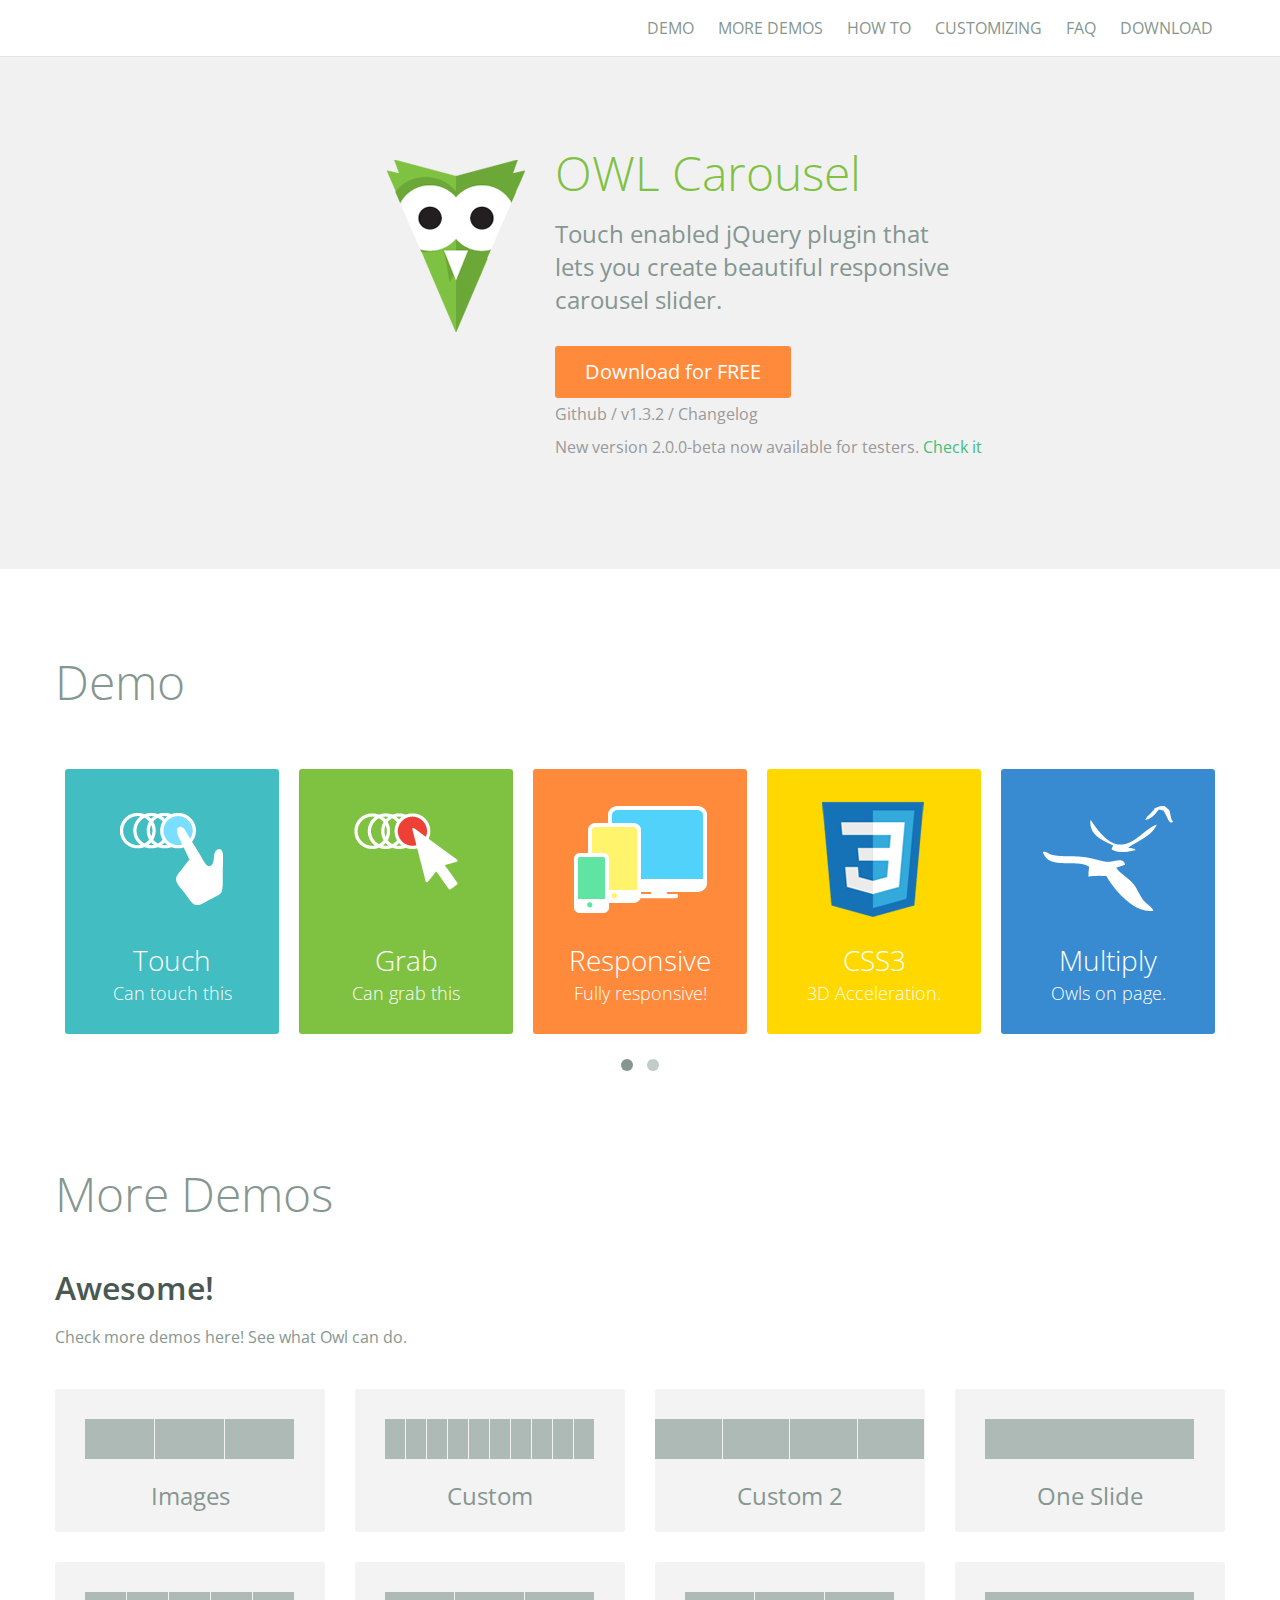
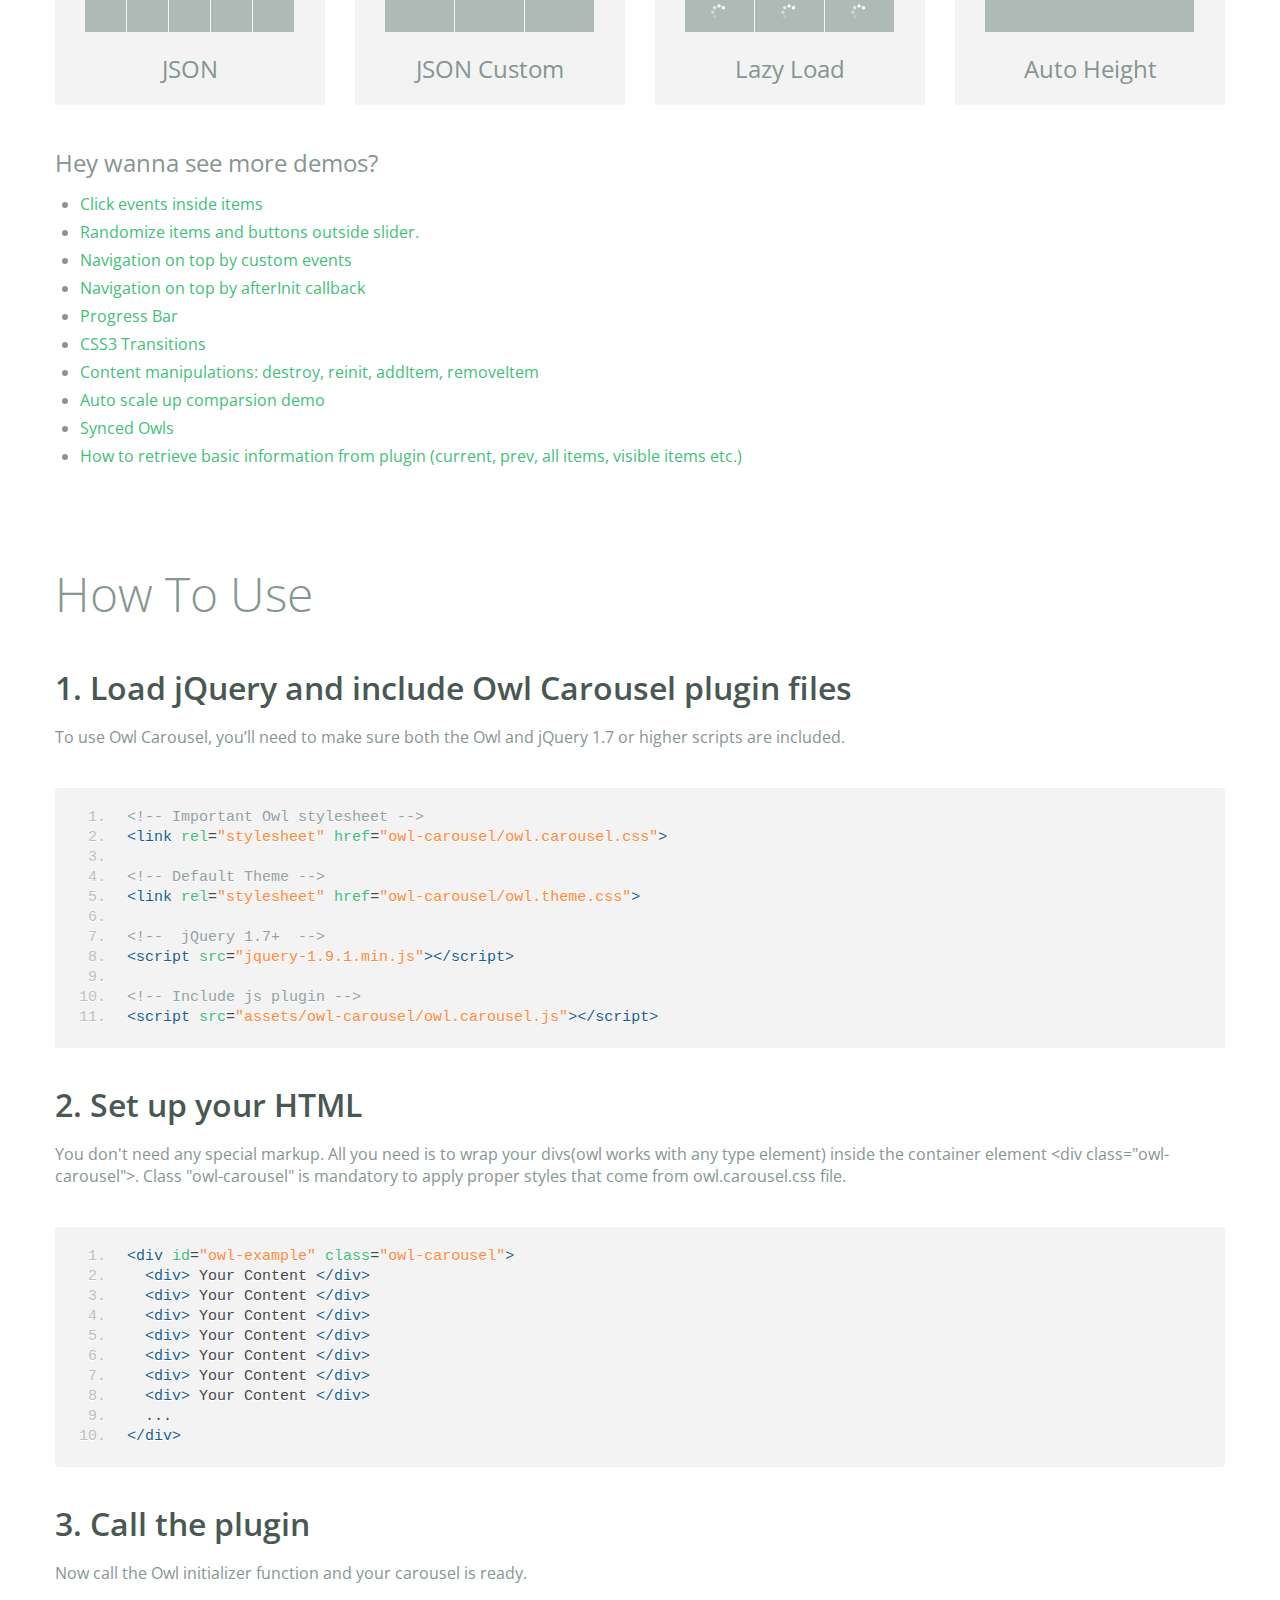
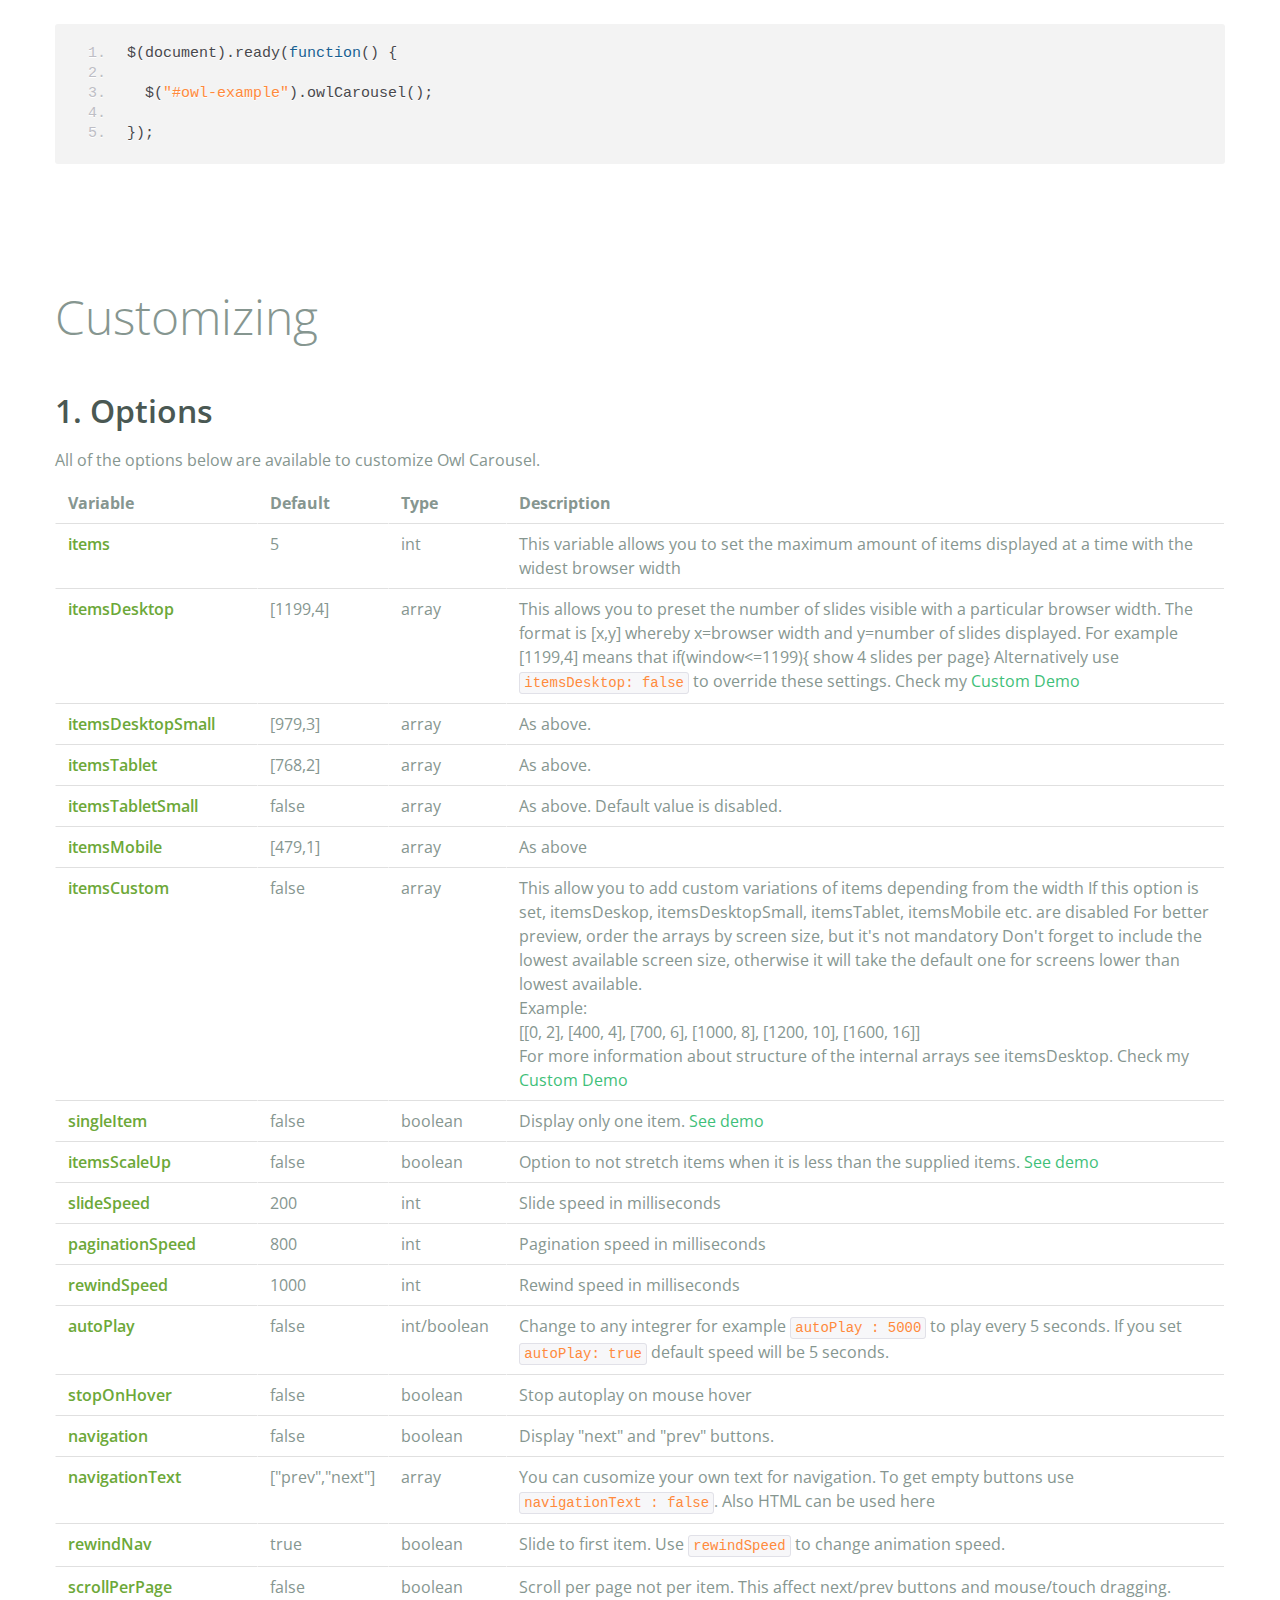
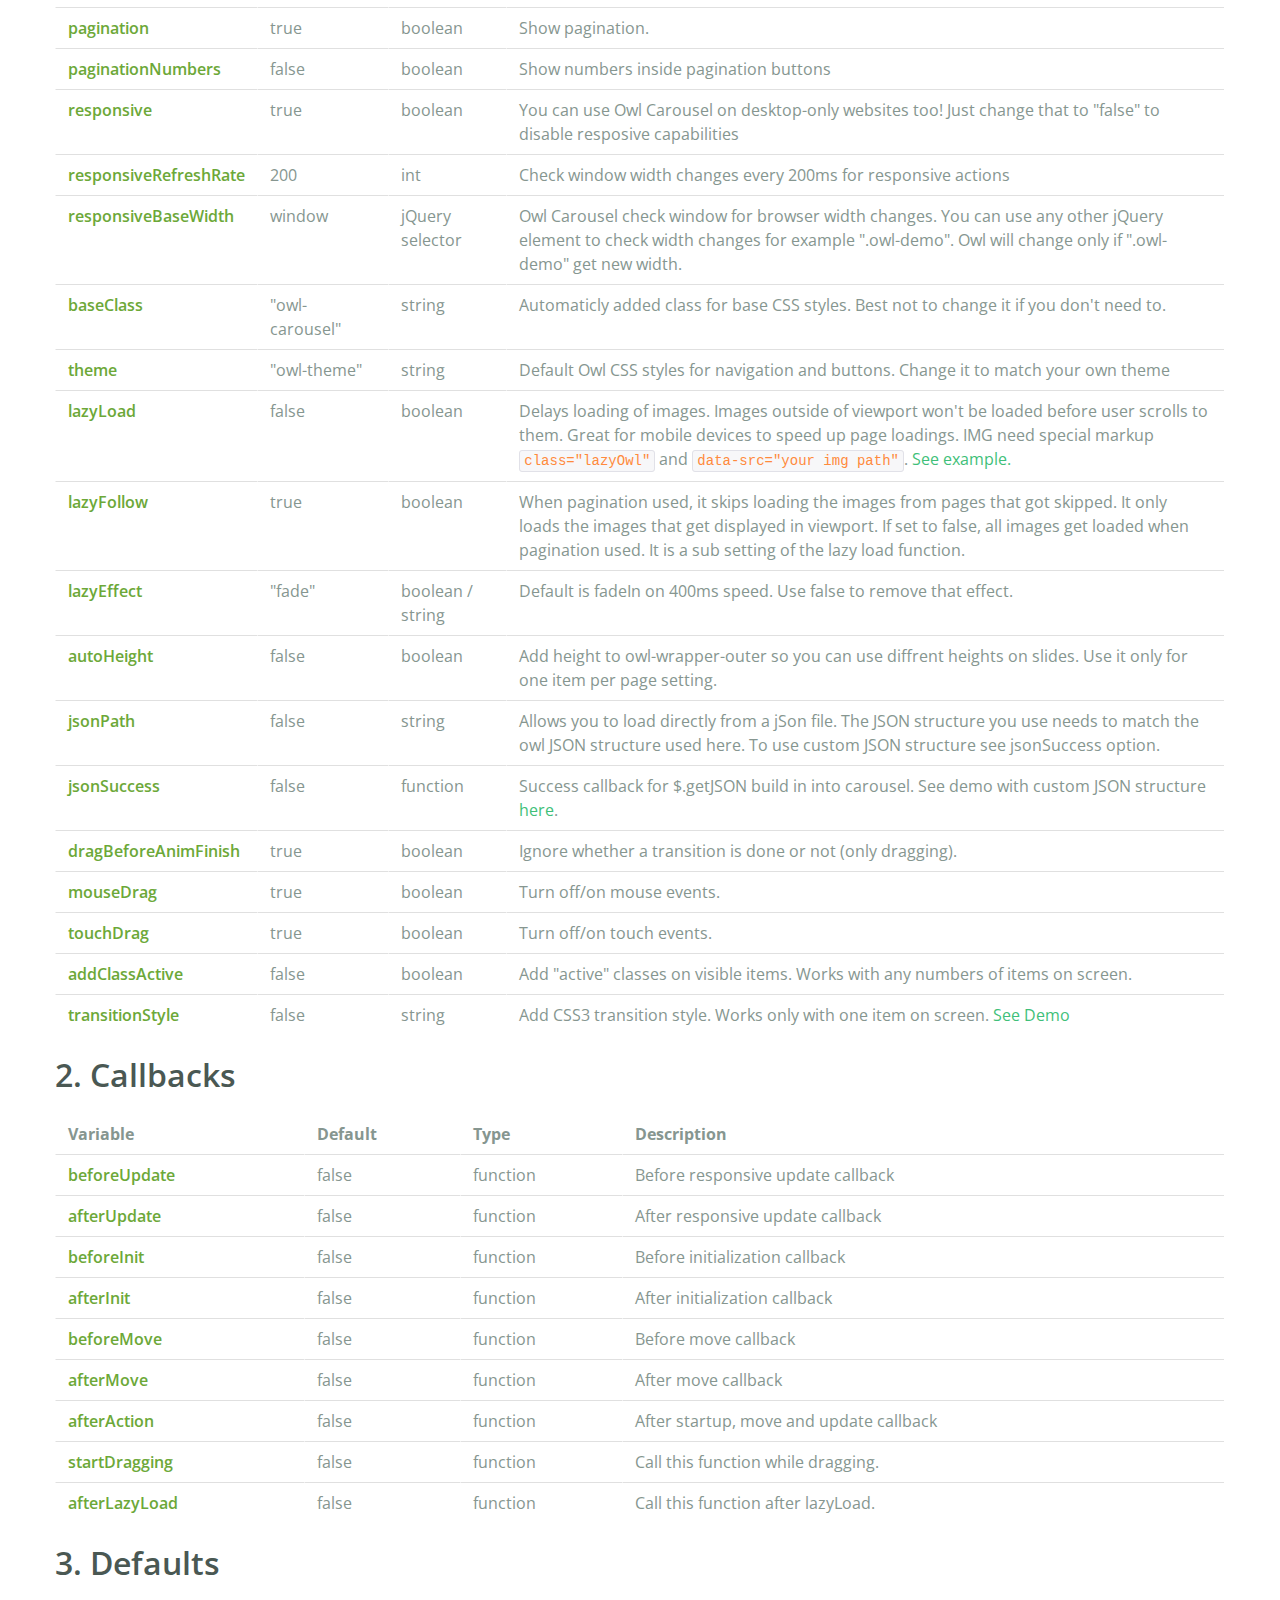
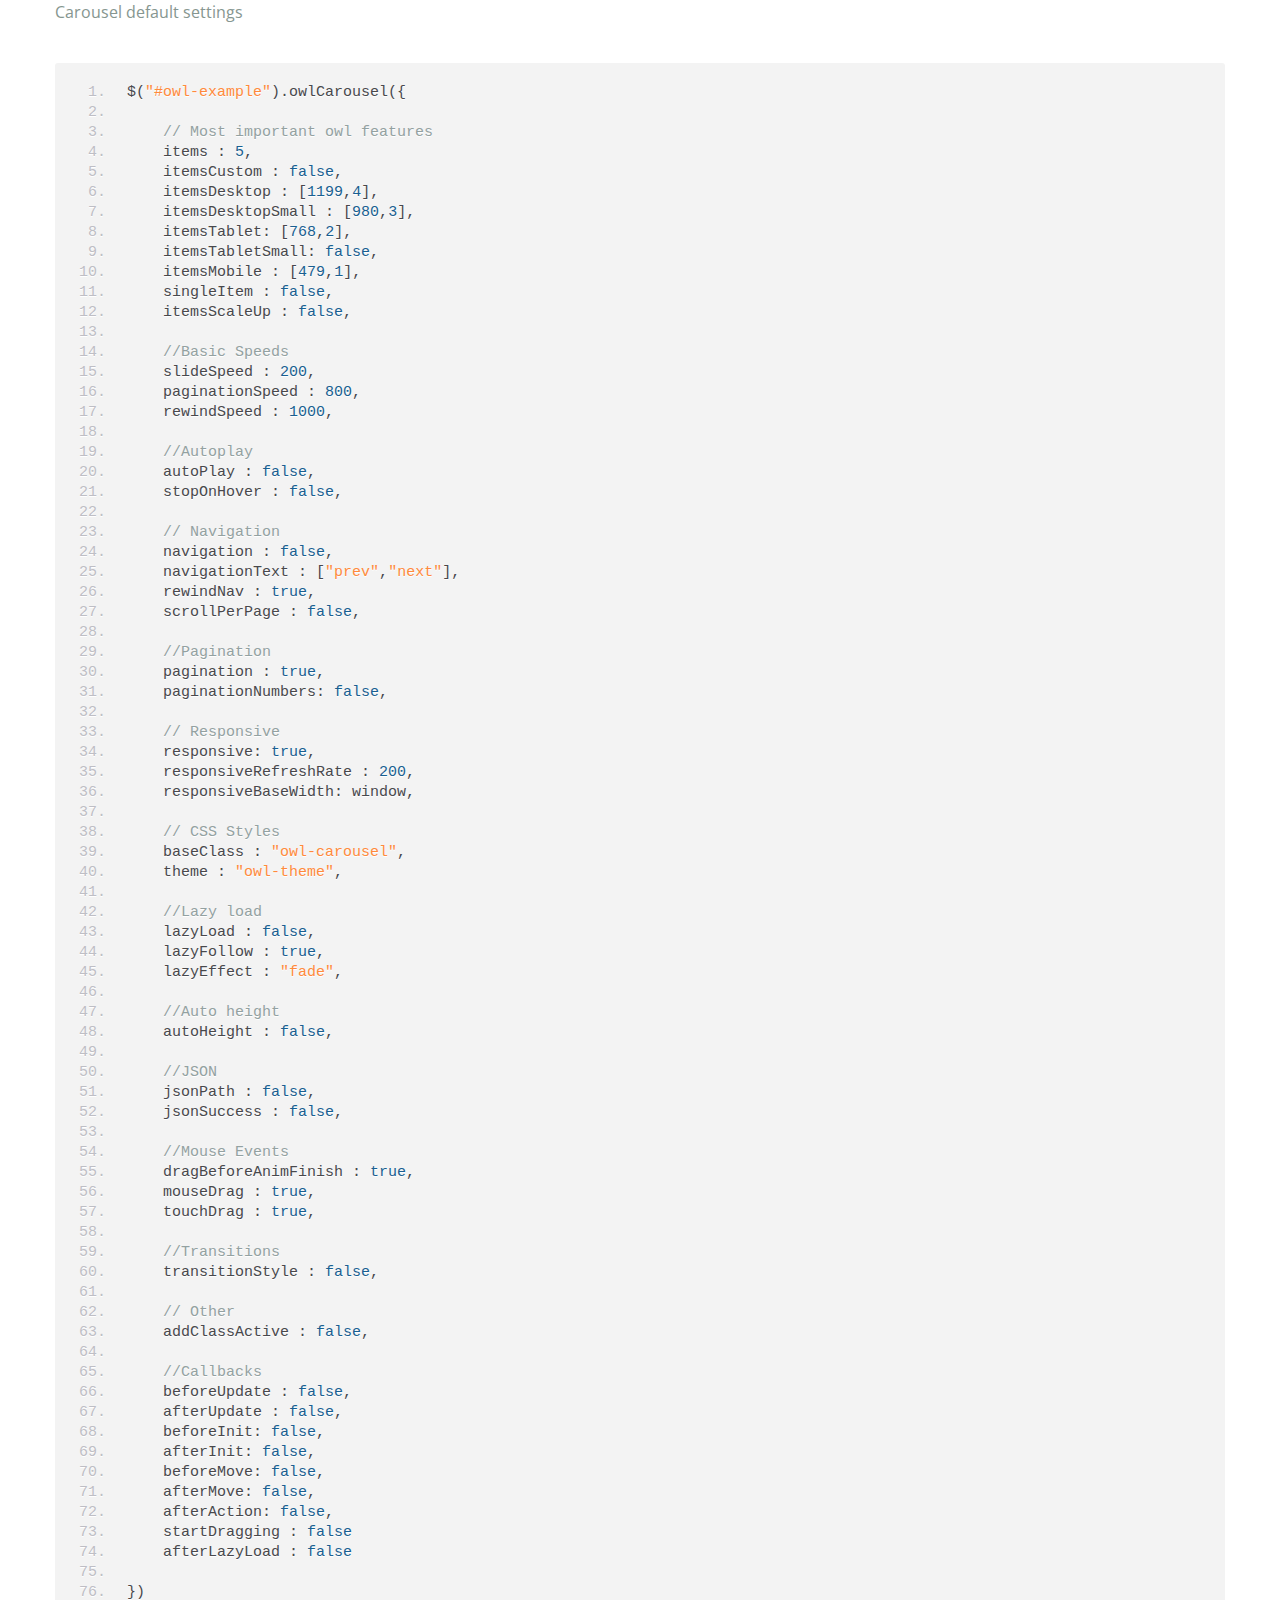
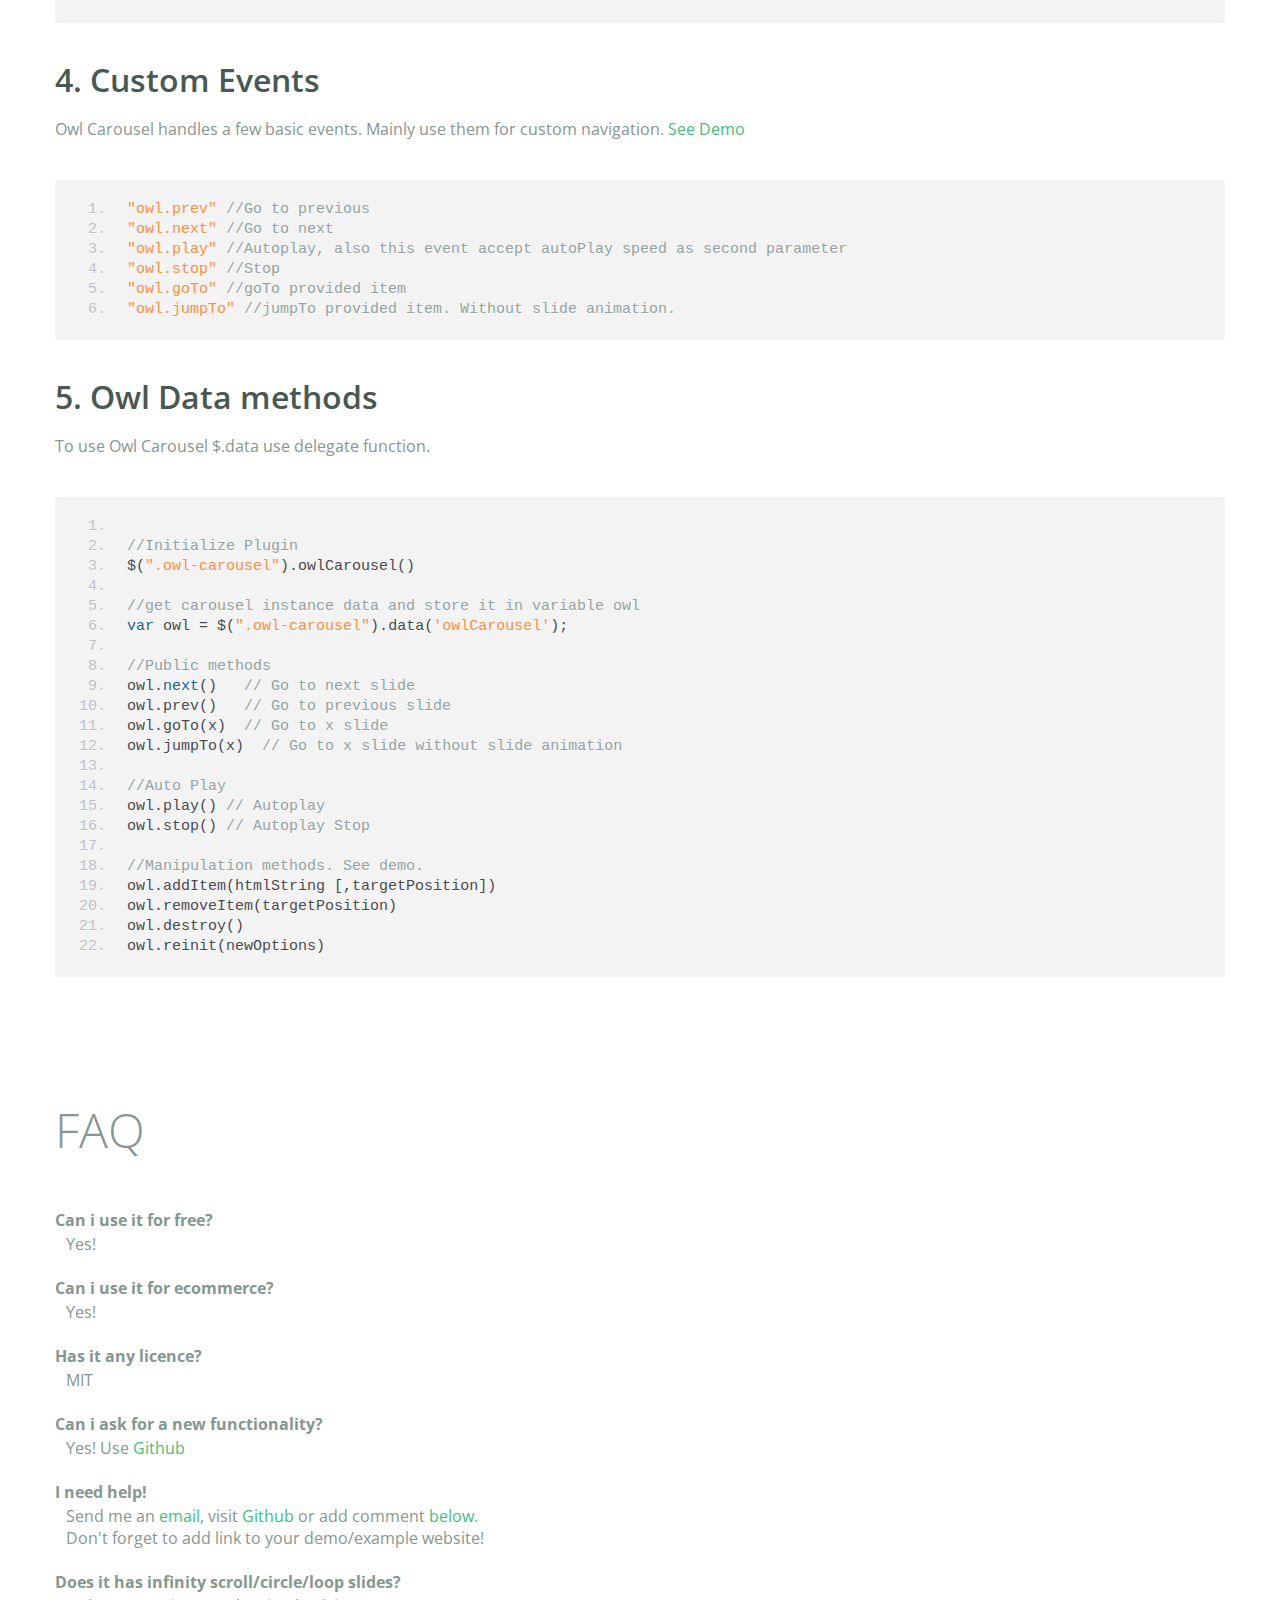
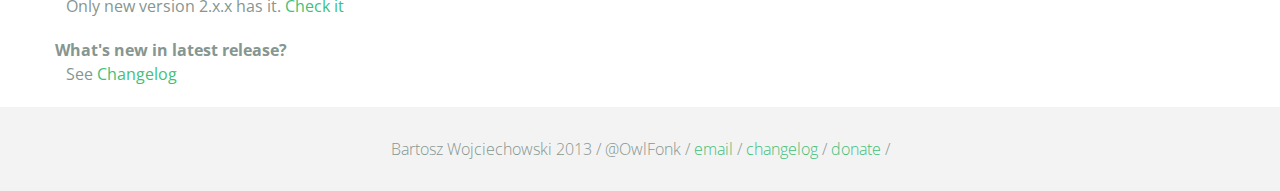
<file: Powerful-Customizable-jQuery-Carousel-Slider-OWL-Carousel/index.html>
<!DOCTYPE html>
<html lang="en">
  <head>
    <meta charset="utf-8">
    <title>Owl Carousel</title>
    <meta name="viewport" content="width=device-width, initial-scale=1.0">
    <meta name="description" content="jQuery Responsive Carousel - Owl Carusel">
    <meta name="author" content="Bartosz Wojciechowski">
    <meta name="keywords" content="HTML,CSS,JSON,JavaScript, jQuery, Responsive, Design, Owl, Carousel, Free">

    <link href='http://fonts.googleapis.com/css?family=Open+Sans:400italic,400,300,600,700' rel='stylesheet' type='text/css'>
    <link href="assets/css/bootstrapTheme.css" rel="stylesheet">
    <link href="assets/css/custom.css" rel="stylesheet">

    <!-- Owl Carousel Assets -->
    <link href="owl-carousel/owl.carousel.css" rel="stylesheet">
    <link href="owl-carousel/owl.theme.css" rel="stylesheet">

    <!-- Prettify -->
    <link href="assets/js/google-code-prettify/prettify.css" rel="stylesheet">

    <!-- Le fav and touch icons -->
    <link rel="apple-touch-icon-precomposed" sizes="144x144" href="assets/ico/apple-touch-icon-144-precomposed.png">
    <link rel="apple-touch-icon-precomposed" sizes="114x114" href="assets/ico/apple-touch-icon-114-precomposed.png">
      <link rel="apple-touch-icon-precomposed" sizes="72x72" href="assets/ico/apple-touch-icon-72-precomposed.png">
                    <link rel="apple-touch-icon-precomposed" href="assets/ico/apple-touch-icon-57-precomposed.png">
                                   <link rel="shortcut icon" href="assets/ico/favicon.png">
  </head>
  <body>
      <div id="top-nav" class="navbar navbar-fixed-top">
        <div class="navbar-inner">
          <div class="container">
            <button type="button" class="btn btn-navbar" data-toggle="collapse" data-target=".nav-collapse">
            <span class="icon-bar"></span>
            <span class="icon-bar"></span>
            <span class="icon-bar"></span>
          </button>
            <div class="nav-collapse collapse">
            <ul class="nav pull-right">
              <li><a href="#demo">Demo</a></li>
              <li><a href="#more-demos">More Demos</a></li>
              <li><a href="#how-to">How To</a></li>
              <li><a href="#customizing">Customizing</a></li>
              <li><a href="#faq">FAQ</a></li>
              <li><a href="owl.carousel.zip" class="download" data-spy="affix" data-offset-top="450">Download</a></li>
            </ul>
            </div>
          </div>
        </div>
      </div>

      <div id="header">
        <div class="container">
          <div class="row">
            <div class="span5">
                <img class="logo" src="assets/img/owl-logo.png" alt="Owl Logo">
              </div>
            <div class="span7">
              <h1>OWL Carousel </h1>
              <h3>Touch enabled jQuery plugin that lets you create beautiful responsive carousel slider.</h3>
              <a class="btn btn-success btn-large" href="owl.carousel.zip">Download for FREE</a>
              <p class="muted"><a class="muted" href="https://github.com/OwlFonk/OwlCarousel">Github</a> / v1.3.2 / <a class="muted" href="changelog.html">Changelog</a></p> 
              <p class="muted">New version 2.0.0-beta now available for testers. <a href="http://www.owlgraphic.com/owlcarousel2/">Check it</a></p>
            </div>
          </div>
        </div>
      </div>

      <div id="demo">
        <div class="container">
          <div class="row">
            <div class="span12">
              <h1>Demo</h1>
            </div>
          </div>

          <div class="row">
            <div class="span12">

              <div id="owl-example" class="owl-carousel">

                <div class="item darkCyan">
                  <img src="assets/img/demo-slides/touch.png" alt="Touch">
                    <h3>Touch</h3>
                    <h4>Can touch this</h4>
                </div>
                <div class="item forestGreen">
                  <img src="assets/img/demo-slides/grab.png" alt="Grab">
                    <h3>Grab</h3>
                    <h4>Can grab this</h4>
                </div>
                <div class="item orange">
                  <img src="assets/img/demo-slides/responsive.png" alt="Responsive">
                    <h3>Responsive</h3>
                    <h4>Fully responsive!</h4>
                </div>

                <div class="item yellow">
                  <img src="assets/img/demo-slides/css3.png" alt="CSS3">
                    <h3>CSS3</h3>
                    <h4>3D Acceleration.</h4>
                </div>

                <div class="item dodgerBlue">
                  <img src="assets/img/demo-slides/multi.png" alt="Multi">
                    <h3>Multiply</h3>
                    <h4>Owls on page.</h4>
                </div>

                <div class="item skyBlue">
                  <img src="assets/img/demo-slides/modern.png" alt="Modern Browsers">
                    <h3>Modern</h3>
                    <h4>Browsers Compatibility</h4>
                </div>

                <div class="item zombieGreen">
                  <img src="assets/img/demo-slides/zombie.png" alt="Zombie Browsers - old ones">
                    <h3>Zombie</h3>
                    <h4>Browsers Compatibility</h4>
                </div>

                <div class="item violet">
                  <img src="assets/img/demo-slides/controls.png" alt="Take Control">
                    <h3>Take Control</h3>
                    <h4>The way you like</h4>
                </div>

                <div class="item yellowLight">
                  <img src="assets/img/demo-slides/feather.png" alt="Light">
                    <h3>Light</h3>
                    <h4>As a feather</h4>
                </div>

                <div class="item steelGray">
                  <img src="assets/img/demo-slides/tons.png" alt="Tons of Opotions">
                    <h3>Tons</h3>
                    <h4>of options</h4>
                </div>

              </div>


            </div>
          </div>

        </div>
      </div>

    <div id="more-demos">
      <div class="container">

        <div class="row">
          <div class="span12">
            <h1>More Demos</h1>
            <h2>Awesome!</h2>
            <p>Check more demos here! See what Owl can do.</p>
          </div>
        </div>

        <div class="row demos-row">
          <div class="span3">
            <a href="demos/images.html" class="demo-box">
              <div class="demo-wrapper demo-images clearfix">
                <div class="demo-slide"><div class="bg"></div></div>
                <div class="demo-slide"><div class="bg"></div></div>
                <div class="demo-slide"><div class="bg"></div></div>
              </div>
              <h3>Images</h3>
            </a>
          </div>

          <div class="span3">
            <a href="demos/custom.html" class="demo-box">
              <div class="demo-wrapper demo-custom clearfix">
                <div class="demo-slide"><div class="bg"></div></div>
                <div class="demo-slide"><div class="bg"></div></div>
                <div class="demo-slide"><div class="bg"></div></div>
                <div class="demo-slide"><div class="bg"></div></div>
                <div class="demo-slide"><div class="bg"></div></div>
                <div class="demo-slide"><div class="bg"></div></div>
                <div class="demo-slide"><div class="bg"></div></div>
                <div class="demo-slide"><div class="bg"></div></div>
                <div class="demo-slide"><div class="bg"></div></div>
                <div class="demo-slide"><div class="bg"></div></div>
              </div>
              <h3>Custom</h3>
            </a>
          </div>

          <div class="span3">
            <a href="demos/itemsCustom.html" class="demo-box">
              <div class="demo-wrapper demo-full clearfix">
                <div class="demo-slide"><div class="bg"></div></div>
                <div class="demo-slide"><div class="bg"></div></div>
                <div class="demo-slide"><div class="bg"></div></div>
                <div class="demo-slide"><div class="bg"></div></div>
              </div>
              <h3>Custom 2</h3>
            </a>
          </div>

          <div class="span3">
            <a href="demos/one.html" class="demo-box">
              <div class="demo-wrapper demo-one clearfix">
                <div class="demo-slide"><div class="bg"></div></div>
              </div>
              <h3>One Slide</h3>
            </a>
          </div>

        </div>
        <div class="row demos-row">
          <div class="span3">
            <a href="demos/json.html" class="demo-box">
              <div class="demo-wrapper demo-Json clearfix">
                <div class="demo-slide"><div class="bg"></div></div>
                <div class="demo-slide"><div class="bg"></div></div>
                <div class="demo-slide"><div class="bg"></div></div>
                <div class="demo-slide"><div class="bg"></div></div>
                <div class="demo-slide"><div class="bg"></div></div>
              </div>
              <h3>JSON</h3>
            </a>
          </div>

          <div class="span3">
            <a href="demos/customJson.html" class="demo-box">
              <div class="demo-wrapper demo-Json-custom clearfix">
                <div class="demo-slide"><div class="bg"></div></div>
                <div class="demo-slide"><div class="bg"></div></div>
                <div class="demo-slide"><div class="bg"></div></div>
              </div>
              <h3>JSON Custom</h3>
            </a>
          </div>

          <div class="span3">
            <a href="demos/lazyLoad.html" class="demo-box">
              <div class="demo-wrapper demo-lazy clearfix">
                <div class="demo-slide"><div class="bg"></div></div>
                <div class="demo-slide"><div class="bg"></div></div>
                <div class="demo-slide"><div class="bg"></div></div>
              </div>
              <h3>Lazy Load</h3>
            </a>
          </div>

          <div class="span3">
            <a href="demos/autoHeight.html" class="demo-box">
              <div class="demo-wrapper demo-height clearfix">
                <div class="demo-slide"><div class="bg"></div></div>
              </div>
              <h3>Auto Height</h3>
            </a>
          </div>

          
        </div>

        <div class="row">
          <div class="span12">
            <h3>Hey wanna see more demos?</h3>
            <ul>
              <li>
                <a href="demos/click.html">Click events inside items</a>
              </li>
              <li>
                <a href="demos/randomOrder.html">Randomize items and buttons outside slider.</a>
              </li>
              <li>
                <a href="demos/navOnTop.html">Navigation on top by custom events</a>
              </li>
              <li>
                <a href="demos/navOnTop2.html">Navigation on top by afterInit callback</a>
              </li>
              <li>
                <a href="demos/progressBar.html">Progress Bar</a>
              </li>
              <li>
                <a href="demos/transitions.html">CSS3 Transitions</a>
              </li>
              <li>
                <a href="demos/manipulations.html">Content manipulations: destroy, reinit, addItem, removeItem</a>
              </li>
              <li>
                <a href="demos/scaleup.html">Auto scale up comparsion demo</a>
              </li>
              <li>
                <a href="demos/sync.html">Synced Owls</a>
              </li>
              <li>
                <a href="demos/owlStatus.html">How to retrieve basic information from plugin (current, prev, all items, visible items etc.)</a>
              </li>
            </ul>
            
          </div>
        </div>


      </div>
    </div>

    <div id="how-to">
      <div class="container">
        <div class="row">
          <div class="span12">
            <h1>How To Use</h1>
            <h2>1. Load jQuery and include Owl Carousel plugin files</h2>
            <p>To use Owl Carousel, you’ll need to make sure both the Owl and jQuery 1.7 or higher scripts are included.</p>
<pre class="pre-show prettyprint linenums">
&lt;!-- Important Owl stylesheet --&gt;
&lt;link rel="stylesheet" href="owl-carousel/owl.carousel.css"&gt;

&lt;!-- Default Theme --&gt;
&lt;link rel="stylesheet" href="owl-carousel/owl.theme.css"&gt;

&lt;!--  jQuery 1.7+  --&gt;
&lt;script src="jquery-1.9.1.min.js"&gt;&lt;/script&gt;

&lt;!-- Include js plugin --&gt;
&lt;script src="assets/owl-carousel/owl.carousel.js"&gt;&lt;/script&gt;
</pre>
          <h2>2. Set up your HTML</h2>
          <p>You don't need any special markup. All you need is to wrap your divs(owl works with any type element) inside the container element &lt;div class="owl-carousel"&gt;. Class "owl-carousel" is mandatory to apply proper styles that come from owl.carousel.css file.</p>
<pre class="pre-show prettyprint linenums">
&lt;div id="owl-example" class="owl-carousel"&gt;
  &lt;div&gt; Your Content &lt;/div&gt;
  &lt;div&gt; Your Content &lt;/div&gt;
  &lt;div&gt; Your Content &lt;/div&gt;
  &lt;div&gt; Your Content &lt;/div&gt;
  &lt;div&gt; Your Content &lt;/div&gt;
  &lt;div&gt; Your Content &lt;/div&gt;
  &lt;div&gt; Your Content &lt;/div&gt;
  ...
&lt;/div>
</pre>    
          <h2>3. Call the plugin</h2>
          <p>Now call the Owl initializer function and your carousel is ready.</p>
<pre class="pre-show prettyprint linenums">
$(document).ready(function() {

  $("#owl-example").owlCarousel();

});
</pre>  
          </div>
        </div>
      </div>
    </div>


    <div id="customizing">
      <div class="container">
        <div class="row">
          <div class="span12">
            <h1>Customizing</h1>
            <h2>1. Options</h2>
            <p>All of the options below are available to customize Owl Carousel.</p> 
            <table class="table hp-table table-bordered table-striped">
              <thead>
                <tr>
                  <th>Variable</th>
                  <th>Default</th>
                  <th>Type</th>
                  <th>Description</th>
                </tr>
              </thead>
              <tbody>
                <tr>
                  <td><span class="text-emp">items</span></td>
                  <td>5</td>
                  <td>int</td>
                  <td>This variable allows you to set the maximum amount of items displayed at a time with the widest browser width</td>
                </tr>
                 <tr>
                  <td><span class="text-emp">itemsDesktop</span></td>
                  <td>[1199,4]</td>
                  <td>array</td>
                  <td>This allows you to preset the number of slides visible with a particular browser width. The format is [x,y] whereby x=browser width and y=number of slides displayed. For example [1199,4] means that if(window&lt;=1199){ show 4 slides per page}
                    Alternatively use <code>itemsDesktop: false</code> to override these settings. Check my <a href="demos/custom.html">Custom Demo</a></td>
                </tr>
                <tr>
                  <td><span class="text-emp">itemsDesktopSmall</span></td>
                  <td>[979,3]</td>
                  <td>array</td>
                  <td>As above.</td>
                </tr>
                <tr>
                  <td><span class="text-emp">itemsTablet</span></td>
                  <td>[768,2]</td>
                  <td>array</td>
                  <td>As above.</td>
                </tr>
                <tr>
                  <td><span class="text-emp">itemsTabletSmall</span></td>
                  <td>false</td>
                  <td>array</td>
                  <td>As above. Default value is disabled.</td>
                </tr>
                <tr>
                  <td><span class="text-emp">itemsMobile</span></td>
                  <td>[479,1]</td>
                  <td>array</td>
                  <td>As above</td>
                </tr>
                <tr>
                  <td><span class="text-emp">itemsCustom</span></td>
                  <td>false</td>
                  <td>array</td>
                  <td>
                    This allow you to add custom variations of items depending from the width
                    If this option is set, itemsDeskop, itemsDesktopSmall, itemsTablet, itemsMobile etc. are disabled
                    For better preview, order the arrays by screen size, but it's not mandatory
                    Don't forget to include the lowest available screen size, otherwise it will take the default one for screens lower than lowest available.
                    <br />Example:<br /> [[0, 2], [400, 4], [700, 6], [1000, 8], [1200, 10], [1600, 16]]<br />
                    For more information about structure of the internal arrays see itemsDesktop. Check my <a href="demos/custom.html">Custom Demo</a></td>
                </tr>
                <tr>
                  <td><span class="text-emp">singleItem</span></td>
                  <td>false</td>
                  <td>boolean</td>
                  <td>Display only one item. <a href="demos/one.html">See demo</a></td>
                </tr>
                <tr>
                  <td><span class="text-emp">itemsScaleUp</span></td>
                  <td>false</td>
                  <td>boolean</td>
                  <td>Option to not stretch items when it is less than the supplied items. <a href="demos/scaleup.html">See demo</a></td>
                </tr>
                <tr>
                  <td><span class="text-emp">slideSpeed</span></td>
                  <td>200</td>
                  <td>int</td>
                  <td>Slide speed in milliseconds</td>
                </tr>
                <tr>
                  <td><span class="text-emp">paginationSpeed</span></td>
                  <td>800</td>
                  <td>int</td>
                  <td>Pagination speed in milliseconds</td>
                </tr>
                <tr>
                  <td><span class="text-emp">rewindSpeed</span></td>
                  <td>1000</td>
                  <td>int</td>
                  <td>Rewind speed in milliseconds</td>
                </tr>
                <tr>
                  <td><span class="text-emp">autoPlay</span></td>
                  <td>false</td>
                  <td>int/boolean</td>
                  <td>Change to any integrer for example <code>autoPlay : 5000</code> to play every 5 seconds. If you set <code>autoPlay: true</code> default speed will be 5 seconds.</td>
                </tr>
                <tr>
                <tr>
                  <td><span class="text-emp">stopOnHover</span></td>
                  <td>false</td>
                  <td>boolean</td>
                  <td>Stop autoplay on mouse hover</td>
                </tr>
                <tr>
                <tr>
                  <td><span class="text-emp">navigation</span></td>
                  <td>false</td>
                  <td>boolean</td>
                  <td>Display "next" and "prev" buttons.</td>
                </tr>
                <tr>
                  <td><span class="text-emp">navigationText</span></td>
                  <td>["prev","next"]</td>
                  <td>array</td>
                  <td>You can cusomize your own text for navigation. To get empty buttons use <code>navigationText : false</code>. Also HTML can be used here</td>
                </tr>
                <tr>
                  <td><span class="text-emp">rewindNav</span></td>
                  <td>true</td>
                  <td>boolean</td>
                  <td>Slide to first item. Use <code>rewindSpeed</code> to change animation speed. </td>
                </tr>
                <tr>
                  <td><span class="text-emp">scrollPerPage</span></td>
                  <td>false</td>
                  <td>boolean</td>
                  <td>Scroll per page not per item. This affect next/prev buttons and mouse/touch dragging.</td>
                </tr>
                <tr>
                  <td><span class="text-emp">pagination</span></td>
                  <td>true</td>
                  <td>boolean</td>
                  <td>Show pagination.</td>
                </tr>
                <tr>
                  <td><span class="text-emp">paginationNumbers</span></td>
                  <td>false</td>
                  <td>boolean</td>
                  <td>Show numbers inside pagination buttons</td>
                </tr>
                <tr>
                  <td><span class="text-emp">responsive</span></td>
                  <td>true</td>
                  <td>boolean</td>
                  <td>You can use Owl Carousel on desktop-only websites too! Just change that to "false" to disable resposive capabilities</td>
                </tr>
                <tr>
                  <td><span class="text-emp">responsiveRefreshRate</span></td>
                  <td>200</td>
                  <td>int</td>
                  <td>Check window width changes every 200ms for responsive actions</td>
                </tr>
                <tr>
                  <td><span class="text-emp">responsiveBaseWidth</span></td>
                  <td>window</td>
                  <td>jQuery selector</td>
                  <td>Owl Carousel check window for browser width changes. You can use any other jQuery element to check width changes for example ".owl-demo". Owl will change only if ".owl-demo" get new width.</td>
                </tr>
                <tr>
                  <td><span class="text-emp">baseClass</span></td>
                  <td>"owl-carousel"</td>
                  <td>string</td>
                  <td>Automaticly added class for base CSS styles. Best not to change it if you don't need to.</td>
                </tr>
                <tr>
                  <td><span class="text-emp">theme</span></td>
                  <td>"owl-theme"</td>
                  <td>string</td>
                  <td>Default Owl CSS styles for navigation and buttons. Change it to match your own theme</td>
                </tr>
                <tr>
                  <td><span class="text-emp">lazyLoad</span></td>
                  <td>false</td>
                  <td>boolean</td>
                  <td>Delays loading of images. Images outside of viewport won't be loaded before user scrolls to them. Great for mobile devices to speed up page loadings. IMG need special markup <code>class="lazyOwl"</code> and <code>data-src="your img path"</code>. <a href="demos/lazyLoad.html">See example.</a></td>
                </tr>
                <tr>
                  <td><span class="text-emp">lazyFollow</span></td>
                  <td>true</td>
                  <td>boolean</td>
                  <td>When pagination used, it skips loading the images from pages that got skipped. It only loads the images that get displayed in viewport. If set to false, all images get loaded when pagination used. It is a sub setting of the lazy load function.</td>
                </tr>
                <tr>
                  <td><span class="text-emp">lazyEffect</span></td>
                  <td>"fade"</td>
                  <td>boolean / string</td>
                  <td>Default is fadeIn on 400ms speed. Use false to remove that effect.</td>
                </tr>
                <tr>
                  <td><span class="text-emp">autoHeight</span></td>
                  <td>false</td>
                  <td>boolean</td>
                  <td>Add height to owl-wrapper-outer so you can use diffrent heights on slides. Use it only for one item per page setting.</td>
                </tr>
                <tr>
                  <td><span class="text-emp">jsonPath</span></td>
                  <td>false</td>
                  <td>string</td>
                  <td>Allows you to load directly from a jSon file. The JSON structure you use needs to match the owl JSON structure used here. To use custom JSON structure see jsonSuccess option.</td>
                </tr>
                <tr>
                  <td><span class="text-emp">jsonSuccess</span></td>
                  <td>false</td>
                  <td>function</td>
                  <td>Success callback for $.getJSON build in into carousel. See demo with custom JSON structure <a href="demos/customJson.html">here</a>. </td>
                </tr>
                <tr>
                  <td><span class="text-emp">dragBeforeAnimFinish</span></td>
                  <td>true</td>
                  <td>boolean</td>
                  <td>Ignore whether a transition is done or not (only dragging).</td>
                </tr>
                <tr>
                  <td><span class="text-emp">mouseDrag</span></td>
                  <td>true</td>
                  <td>boolean</td>
                  <td>Turn off/on mouse events.</td>
                </tr>
                <tr>
                  <td><span class="text-emp">touchDrag</span></td>
                  <td>true</td>
                  <td>boolean</td>
                  <td>Turn off/on touch events.</td>
                </tr>
                <tr>
                  <td><span class="text-emp">addClassActive</span></td>
                  <td>false</td>
                  <td>boolean</td>
                  <td>Add "active" classes on visible items. Works with any numbers of items on screen.</td>
                </tr>
                <tr>
                  <td><span class="text-emp">transitionStyle</span></td>
                  <td>false</td>
                  <td>string</td>
                  <td>Add CSS3 transition style. Works only with one item on screen. <a href="demos/transitions.html">See Demo</a></td>
                </tr>
              </tbody>
            </table>
            <h2>2. Callbacks</h2>
            <table class="table hp-table table-bordered table-striped">
              <thead>
                <tr>
                  <th>Variable</th>
                  <th>Default</th>
                  <th>Type</th>
                  <th>Description</th>
                </tr>
              </thead>
              <tbody>
                <tr>
                  <td><span class="text-emp">beforeUpdate</span></td>
                  <td>false</td>
                  <td>function</td>
                  <td>Before responsive update callback</td>
                </tr>
                <tr>
                  <td><span class="text-emp">afterUpdate</span></td>
                  <td>false</td>
                  <td>function</td>
                  <td>After responsive update callback</td>
                </tr>
                <tr>
                  <td><span class="text-emp">beforeInit</span></td>
                  <td>false</td>
                  <td>function</td>
                  <td>Before initialization callback</td>
                </tr>
                <tr>
                  <td><span class="text-emp">afterInit</span></td>
                  <td>false</td>
                  <td>function</td>
                  <td>After initialization callback</td>
                </tr>
                <tr>
                  <td><span class="text-emp">beforeMove</span></td>
                  <td>false</td>
                  <td>function</td>
                  <td>Before move callback</td>
                </tr>
                <tr>
                  <td><span class="text-emp">afterMove</span></td>
                  <td>false</td>
                  <td>function</td>
                  <td>After move callback</td>
                </tr>
                <tr>
                  <td><span class="text-emp">afterAction</span></td>
                  <td>false</td>
                  <td>function</td>
                  <td>After startup, move and update callback</td>
                </tr>
                <tr>
                  <td><span class="text-emp">startDragging</span></td>
                  <td>false</td>
                  <td>function</td>
                  <td>Call this function while dragging.</td>
                </tr>
                <tr>
                  <td><span class="text-emp">afterLazyLoad</span></td>
                  <td>false</td>
                  <td>function</td>
                  <td>Call this function after lazyLoad.</td>
                </tr>
              </tbody>
            </table>

              <h2>3. Defaults</h2>
              <p>Carousel default settings</p>
<pre class="pre-show prettyprint linenums">
$("#owl-example").owlCarousel({

    // Most important owl features
    items : 5,
    itemsCustom : false,
    itemsDesktop : [1199,4],
    itemsDesktopSmall : [980,3],
    itemsTablet: [768,2],
    itemsTabletSmall: false,
    itemsMobile : [479,1],
    singleItem : false,
    itemsScaleUp : false,

    //Basic Speeds
    slideSpeed : 200,
    paginationSpeed : 800,
    rewindSpeed : 1000,

    //Autoplay
    autoPlay : false,
    stopOnHover : false,

    // Navigation
    navigation : false,
    navigationText : ["prev","next"],
    rewindNav : true,
    scrollPerPage : false,

    //Pagination
    pagination : true,
    paginationNumbers: false,

    // Responsive 
    responsive: true,
    responsiveRefreshRate : 200,
    responsiveBaseWidth: window,

    // CSS Styles
    baseClass : "owl-carousel",
    theme : "owl-theme",

    //Lazy load
    lazyLoad : false,
    lazyFollow : true,
    lazyEffect : "fade",

    //Auto height
    autoHeight : false,

    //JSON 
    jsonPath : false, 
    jsonSuccess : false,

    //Mouse Events
    dragBeforeAnimFinish : true,
    mouseDrag : true,
    touchDrag : true,

    //Transitions
    transitionStyle : false,

    // Other
    addClassActive : false,

    //Callbacks
    beforeUpdate : false,
    afterUpdate : false,
    beforeInit: false, 
    afterInit: false, 
    beforeMove: false, 
    afterMove: false,
    afterAction: false,
    startDragging : false
    afterLazyLoad : false

})
</pre>
              <h2>4. Custom Events</h2>
              <p>Owl Carousel handles a few basic events. Mainly use them for custom navigation. <a href="demos/custom.html">See Demo</a></p>

<pre class="pre-show prettyprint linenums">
"owl.prev" //Go to previous
"owl.next" //Go to next
"owl.play" //Autoplay, also this event accept autoPlay speed as second parameter
"owl.stop" //Stop
"owl.goTo" //goTo provided item
"owl.jumpTo" //jumpTo provided item. Without slide animation.
</pre>

              <h2>5. Owl Data methods</h2>
              <p>To use Owl Carousel $.data use delegate function.</p>
              
<pre class="pre-show prettyprint linenums">

//Initialize Plugin
$(".owl-carousel").owlCarousel()

//get carousel instance data and store it in variable owl
var owl = $(".owl-carousel").data('owlCarousel');

//Public methods
owl.next()   // Go to next slide
owl.prev()   // Go to previous slide
owl.goTo(x)  // Go to x slide
owl.jumpTo(x)  // Go to x slide without slide animation

//Auto Play
owl.play() // Autoplay
owl.stop() // Autoplay Stop

//Manipulation methods. <a href="demos/manipulations.html">See demo.</a>
owl.addItem(htmlString [,targetPosition])
owl.removeItem(targetPosition)
owl.destroy()
owl.reinit(newOptions)
</pre>
          </div>
        </div>
      </div>
    </div>

    <div id="faq" class="container">
      <div class="row">
        <div class="span12">
          <h1>FAQ</h1>
          <dl>
            <dt>Can i use it for free?</dt>
            <dd>Yes!</dd>
            <dt>Can i use it for ecommerce?</dt>
            <dd>Yes!</dd>
            <dt>Has it any licence?</dt>
            <dd>MIT</dd>
            <dt>Can i ask for a new functionality?</dt>
            <dd>Yes! Use <a href="https://github.com/OwlFonk/OwlCarousel">Github</a></dd>
            <dt>I need help!</dt>
            <dd>Send me an <a href="mailto:owl@owlgraphic.com?subject=Hey Owl! I need help">email</a>, visit <a href="https://github.com/OwlFonk/OwlCarousel">Github</a> or add comment <a href="#disqus">below.</a><br>Don't forget to add link to your demo/example website!</dd>
            <dt>Does it has infinity scroll/circle/loop slides?</dt>
            <dd>Only new version 2.x.x has it. <a href="http://www.owlgraphic.com/owlcarousel2/">Check it</a></dd>
            <dt>What's new in latest release?</dt>
            <dd>See <a href="changelog.html">Changelog</a></dd>
          </dl>
        </div>
      </div>
    </div>

    <div class="container disqus">
        <div class="row">
          <div class="span12">
            <h1>Disqus</h1>

    <div id="disqus_thread"></div>
    <noscript>Please enable JavaScript to view the <a href="http://disqus.com/?ref_noscript">comments powered by Disqus.</a></noscript>
    <a href="http://disqus.com" class="dsq-brlink">comments powered by <span class="logo-disqus">Disqus</span></a>
      </div>
    </div>
  </div>

    <div id="footer">
      <div class="container">
        <div class="row">
          <div class="span12">
            <h5>Bartosz Wojciechowski 2013 / @OwlFonk / 
            <a href="mailto:owl@owlgraphic.com?subject=Hey Owl!">email</a> / 
            <a href="changelog.html">changelog</a> /
            <a href="https://www.paypal.com/cgi-bin/webscr?cmd=_s-xclick&hosted_button_id=EFSGXZS7V2U9N">donate</a> / 
            <a href="https://twitter.com/share" class="twitter-share-button" data-url="http://owlgraphic.com/owlcarousel/" data-text="Awesome jQuery Owl Carousel Responsive Plugin" data-via="OwlFonk" data-count="none" data-hashtags="owlcarousel"></a>
            <script>
            var owldomain = window.location.hostname.indexOf("owlgraphic");
            if(owldomain !== -1){
              !function(d,s,id){var js,fjs=d.getElementsByTagName(s)[0],p=/^http:/.test(d.location)?'http':'https';if(!d.getElementById(id)){js=d.createElement(s);js.id=id;js.src=p+'://platform.twitter.com/widgets.js';fjs.parentNode.insertBefore(js,fjs);}}(document, 'script', 'twitter-wjs');
            }
            </script>
            </h5>
          </div>
        </div>
      </div>
    </div>


    <script src="assets/js/jquery-1.9.1.min.js"></script>
    <script src="owl-carousel/owl.carousel.min.js"></script>

    <!-- Frontpage Demo -->
    <script>

    $(document).ready(function($) {
      $("#owl-example").owlCarousel();
    });


    $("body").data("page", "frontpage");

    </script>
    <script src="assets/js/bootstrap-collapse.js"></script>
    <script src="assets/js/bootstrap-transition.js"></script>

    <script src="assets/js/google-code-prettify/prettify.js"></script>
	  <script src="assets/js/application.js"></script>

    <script type="text/javascript">
    jQuery(function($){
      var disqus_loaded = false;
      var top = $("#faq").offset().top; 
      var owldomain = window.location.hostname.indexOf("owlgraphic");
      var comments = window.location.href.indexOf("comment");

      if(owldomain !== -1){
        function check(){
          if ( (!disqus_loaded && $(window).scrollTop() + $(window).height() > top) || (comments !== -1) ){
            $(window).off( "scroll" )
            disqus_loaded = true;
            /* * * CONFIGURATION VARIABLES: EDIT BEFORE PASTING INTO YOUR WEBPAGE * * */
            var disqus_shortname = 'owlcarousel'; // required: replace example with your forum shortname
            var disqus_identifier = 'OWL Carousel';
            //var disqus_url = 'http://owlgraphic.com/owlcarousel/';
            /* * * DON'T EDIT BELOW THIS LINE * * */
            (function() {
                var dsq = document.createElement('script'); dsq.type = 'text/javascript'; dsq.async = true;
                dsq.src = '//' + disqus_shortname + '.disqus.com/embed.js';
                (document.getElementsByTagName('head')[0] || document.getElementsByTagName('body')[0]).appendChild(dsq);
            })();
          }
        }
        $(window).on( "scroll", check )
        check();
      } else {
        $('.disqus').hide();
      }
    });
    </script>

    <script>
    var owldomain = window.location.hostname.indexOf("owlgraphic");
    if(owldomain !== -1){
      (function(i,s,o,g,r,a,m){i['GoogleAnalyticsObject']=r;i[r]=i[r]||function(){
      (i[r].q=i[r].q||[]).push(arguments)},i[r].l=1*new Date();a=s.createElement(o),
      m=s.getElementsByTagName(o)[0];a.async=1;a.src=g;m.parentNode.insertBefore(a,m)
      })(window,document,'script','//www.google-analytics.com/analytics.js','ga');

      ga('create', 'UA-41541058-1', 'owlgraphic.com');
      ga('send', 'pageview');
    }
    </script>

  </body>
</html>
</file>
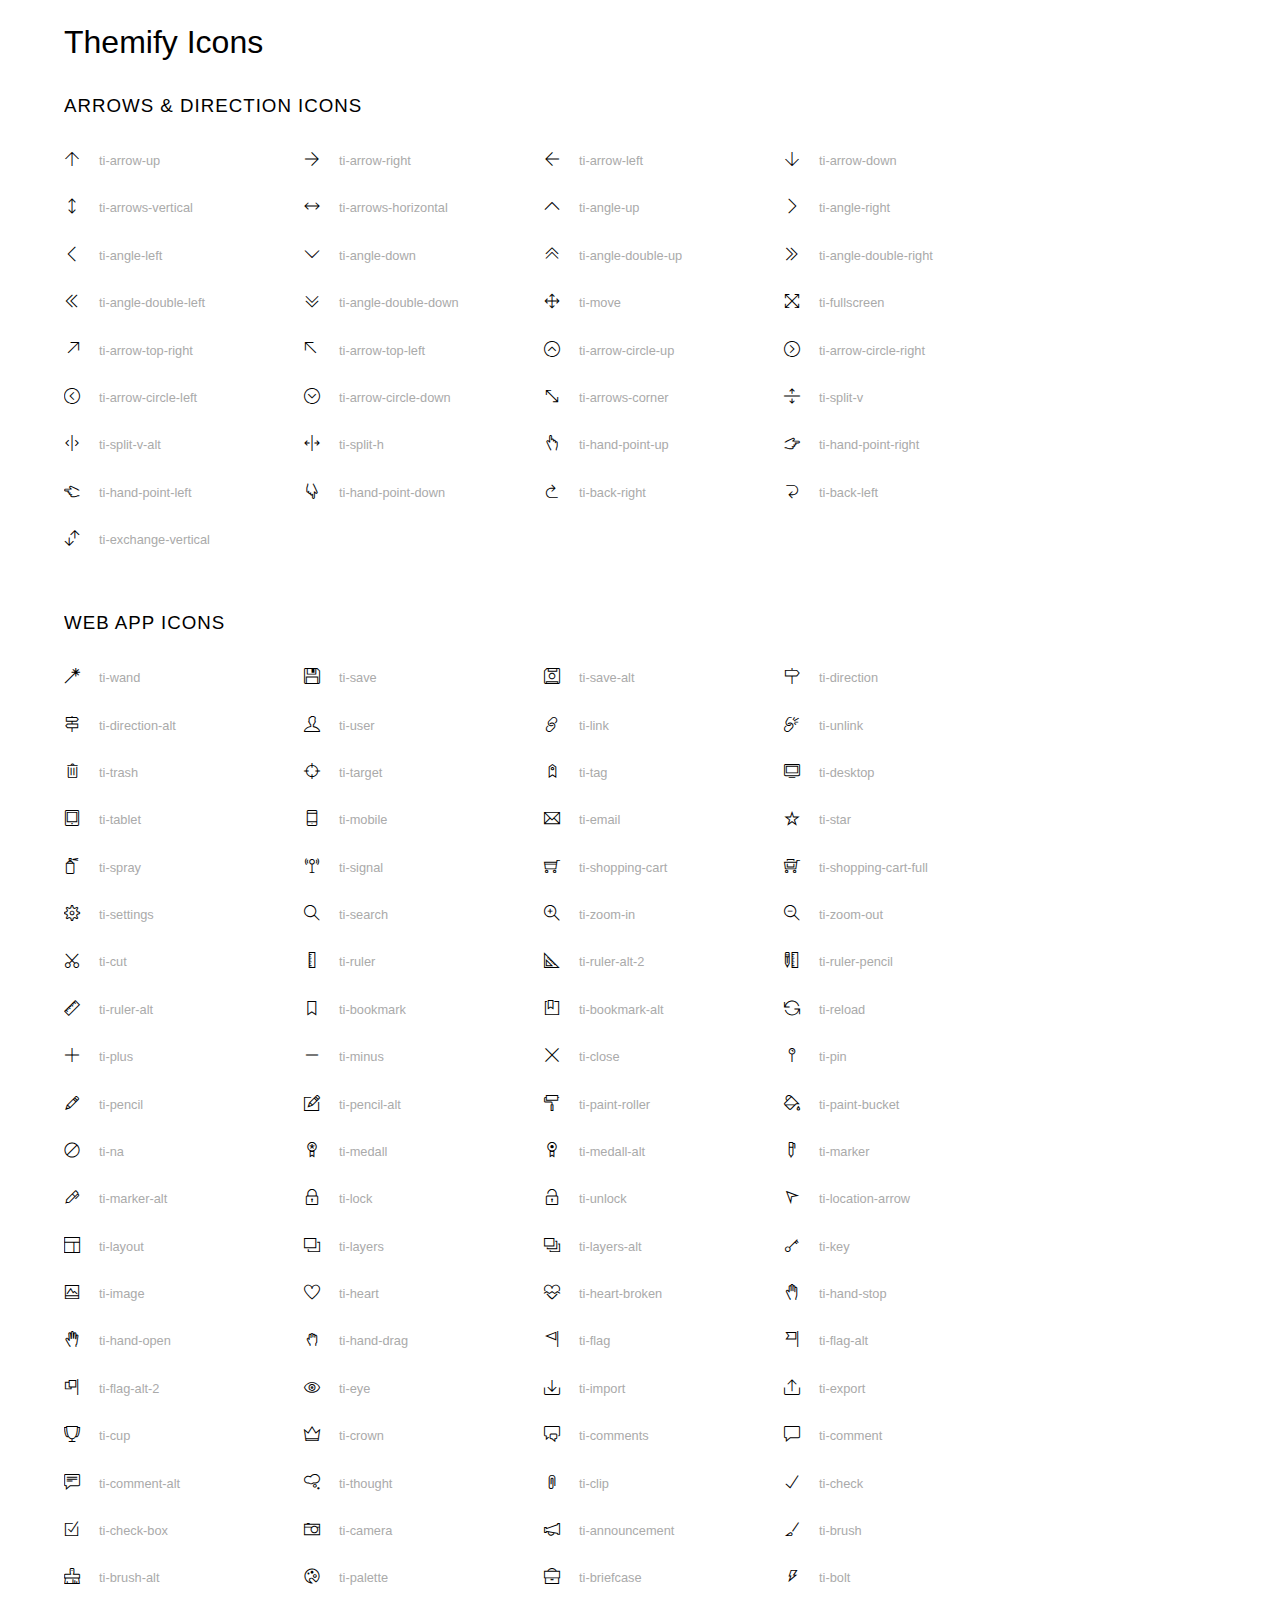
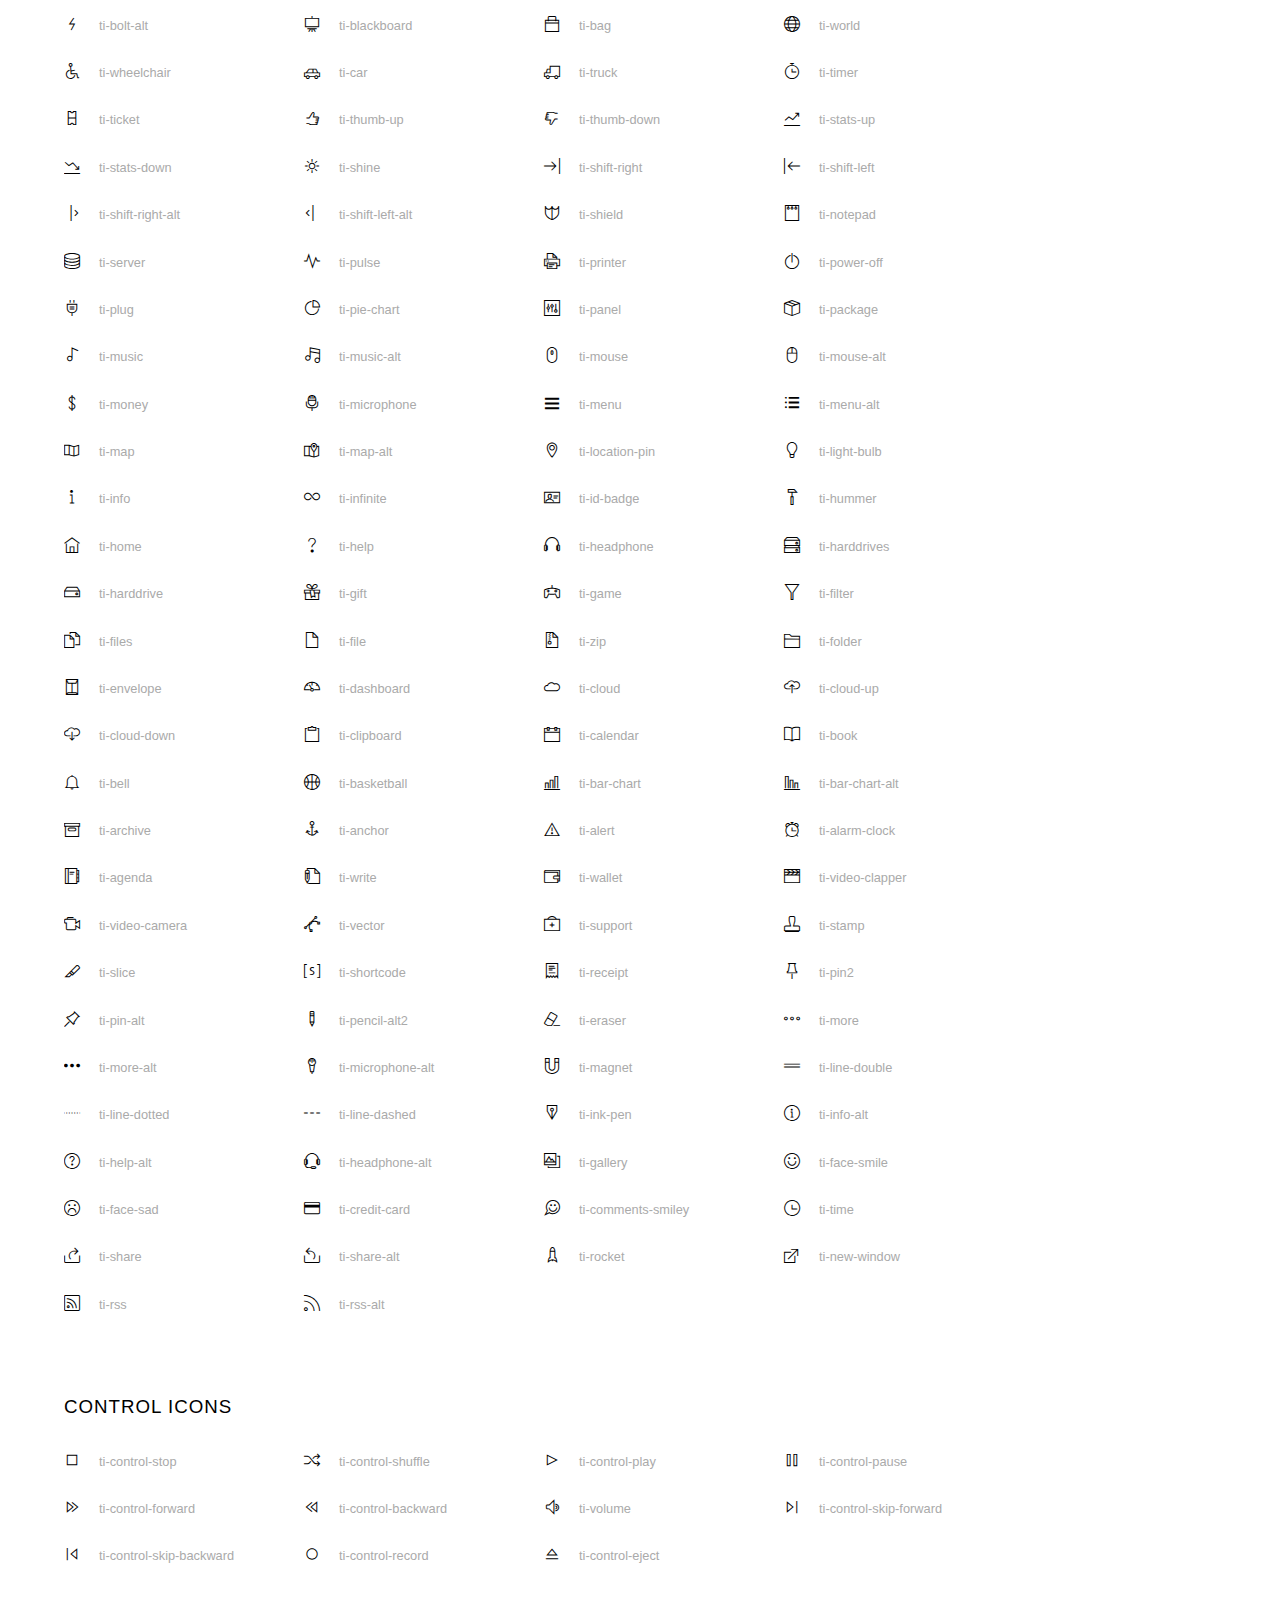
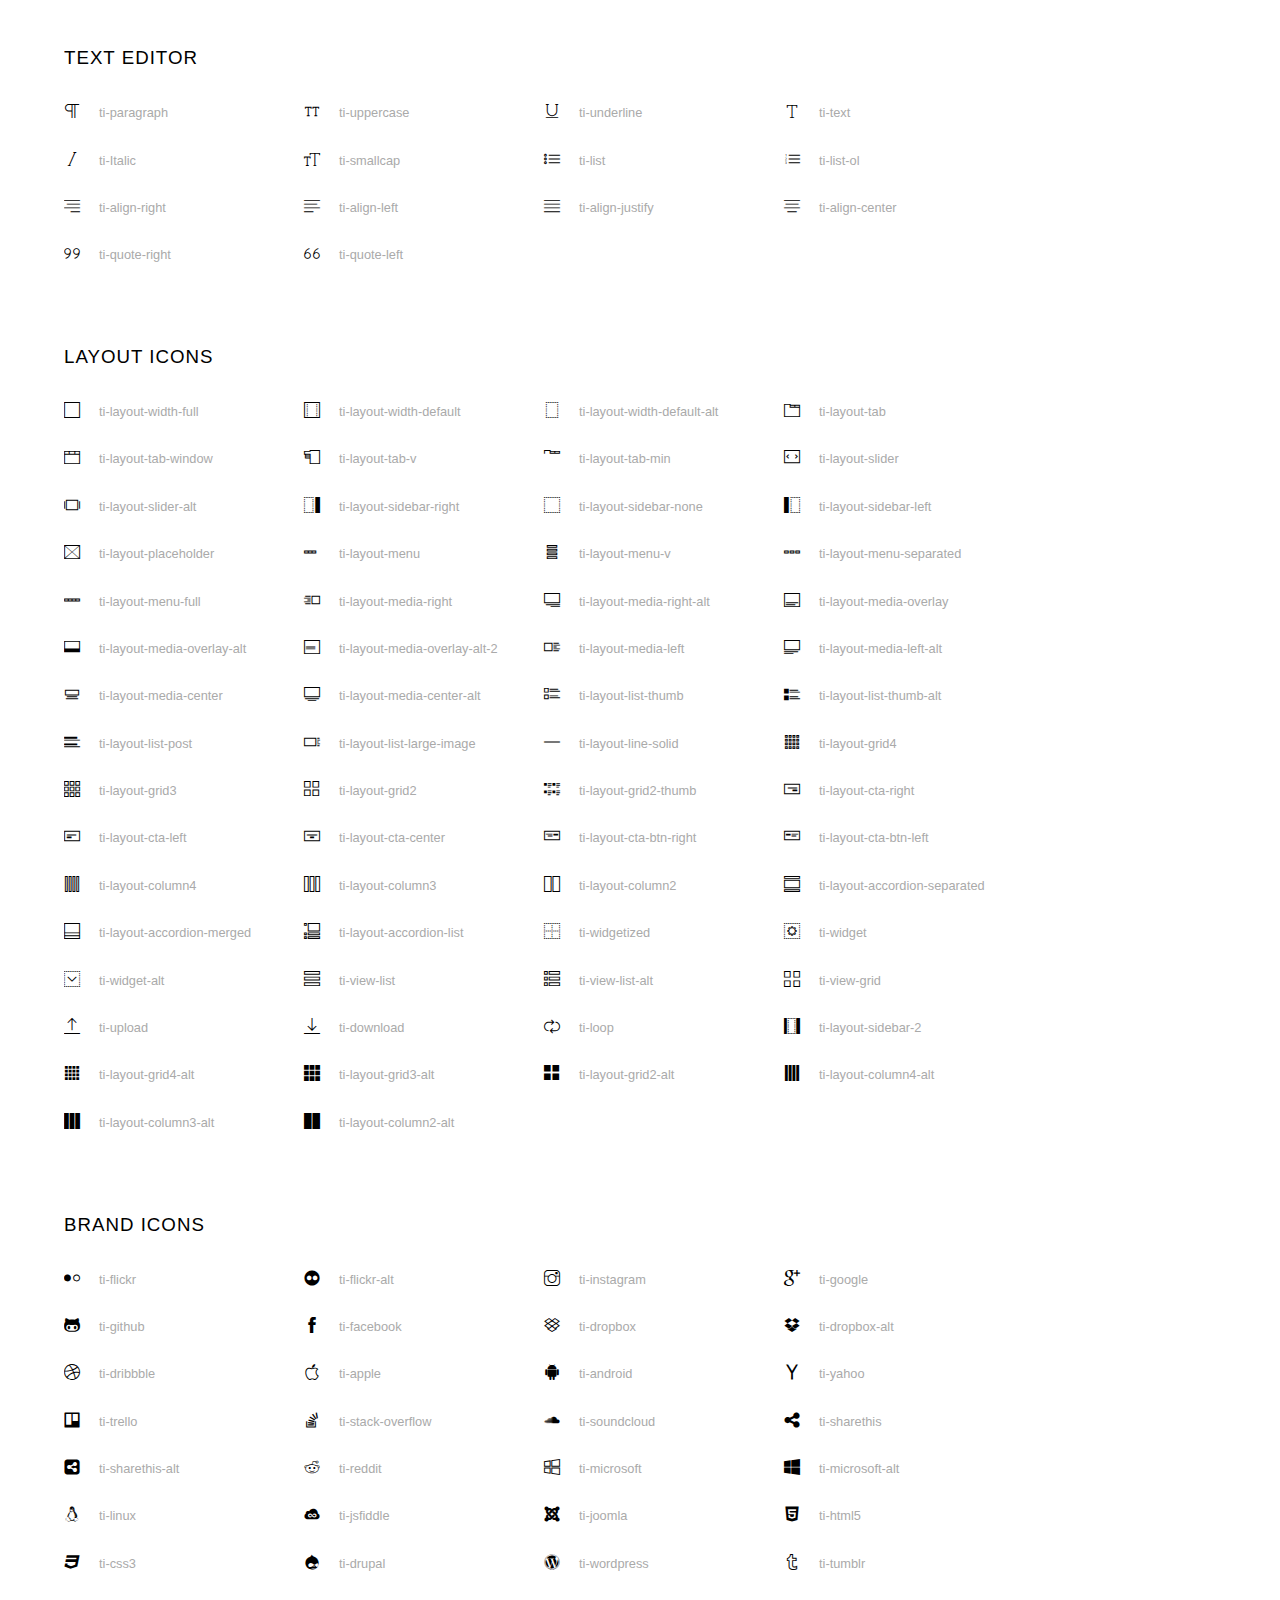
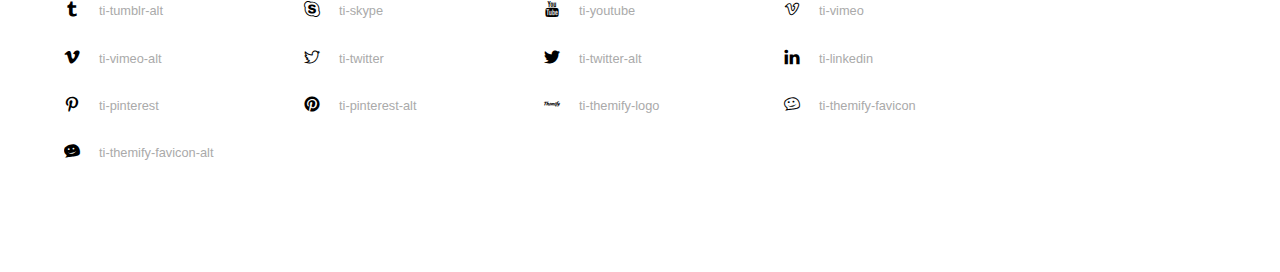
<file: themify-icons/index.html>
<!doctype html>
<html>
<head>
	<meta charset="utf-8">
	<title>Themify Icon Font</title>
	<meta name="viewport" content="width=device-width">
	<link rel="stylesheet" href="demo-files/demo.css">
	<link rel="stylesheet" href="themify-icons.css">
	<!--[if lt IE 8]><!-->
	<link rel="stylesheet" href="ie7/ie7.css">
	<!--<![endif]-->
</head>
<body>
	<h1>Themify Icons</h1>

	<div class="icon-section">

		<div class="icon-section">
			<h3>Arrows &amp; Direction Icons </h3>

			<div class="icon-container">
				<span class="ti-arrow-up"></span><span class="icon-name"> ti-arrow-up</span>
			</div>
			<div class="icon-container">
				<span class="ti-arrow-right"></span><span class="icon-name"> ti-arrow-right</span>
			</div>
			<div class="icon-container">
				<span class="ti-arrow-left"></span><span class="icon-name"> ti-arrow-left</span>
			</div>
			<div class="icon-container">
				<span class="ti-arrow-down"></span><span class="icon-name"> ti-arrow-down</span>
			</div>
			<div class="icon-container">
				<span class="ti-arrows-vertical"></span><span class="icon-name"> ti-arrows-vertical</span>
			</div>
			<div class="icon-container">
				<span class="ti-arrows-horizontal"></span><span class="icon-name"> ti-arrows-horizontal</span>
			</div>
			<div class="icon-container">
				<span class="ti-angle-up"></span><span class="icon-name"> ti-angle-up</span>
			</div>
			<div class="icon-container">
				<span class="ti-angle-right"></span><span class="icon-name"> ti-angle-right</span>
			</div>
			<div class="icon-container">
				<span class="ti-angle-left"></span><span class="icon-name"> ti-angle-left</span>
			</div>
			<div class="icon-container">
				<span class="ti-angle-down"></span><span class="icon-name"> ti-angle-down</span>
			</div>	
			<div class="icon-container">
				<span class="ti-angle-double-up"></span><span class="icon-name"> ti-angle-double-up</span>
			</div>
			<div class="icon-container">
				<span class="ti-angle-double-right"></span><span class="icon-name"> ti-angle-double-right</span>
			</div>
			<div class="icon-container">
				<span class="ti-angle-double-left"></span><span class="icon-name"> ti-angle-double-left</span>
			</div>
			<div class="icon-container">
				<span class="ti-angle-double-down"></span><span class="icon-name"> ti-angle-double-down</span>
			</div>					
			<div class="icon-container">
				<span class="ti-move"></span><span class="icon-name"> ti-move</span>
			</div>
			<div class="icon-container">
				<span class="ti-fullscreen"></span><span class="icon-name"> ti-fullscreen</span>
			</div>
			<div class="icon-container">
				<span class="ti-arrow-top-right"></span><span class="icon-name"> ti-arrow-top-right</span>
			</div>
			<div class="icon-container">
				<span class="ti-arrow-top-left"></span><span class="icon-name"> ti-arrow-top-left</span>
			</div>
			<div class="icon-container">
				<span class="ti-arrow-circle-up"></span><span class="icon-name"> ti-arrow-circle-up</span>
			</div>
			<div class="icon-container">
				<span class="ti-arrow-circle-right"></span><span class="icon-name"> ti-arrow-circle-right</span>
			</div>
			<div class="icon-container">
				<span class="ti-arrow-circle-left"></span><span class="icon-name"> ti-arrow-circle-left</span>
			</div>
			<div class="icon-container">
				<span class="ti-arrow-circle-down"></span><span class="icon-name"> ti-arrow-circle-down</span>
			</div>
			<div class="icon-container">
				<span class="ti-arrows-corner"></span><span class="icon-name"> ti-arrows-corner</span>
			</div>
			<div class="icon-container">
				<span class="ti-split-v"></span><span class="icon-name"> ti-split-v</span>
			</div>

			<div class="icon-container">
				<span class="ti-split-v-alt"></span><span class="icon-name"> ti-split-v-alt</span>
			</div>
			<div class="icon-container">
				<span class="ti-split-h"></span><span class="icon-name"> ti-split-h</span>
			</div>
			<div class="icon-container">
				<span class="ti-hand-point-up"></span><span class="icon-name"> ti-hand-point-up</span>
			</div>
			<div class="icon-container">
				<span class="ti-hand-point-right"></span><span class="icon-name"> ti-hand-point-right</span>
			</div>
			<div class="icon-container">
				<span class="ti-hand-point-left"></span><span class="icon-name"> ti-hand-point-left</span>
			</div>
			<div class="icon-container">
				<span class="ti-hand-point-down"></span><span class="icon-name"> ti-hand-point-down</span>
			</div>
			<div class="icon-container">
				<span class="ti-back-right"></span><span class="icon-name"> ti-back-right</span>
			</div>
			<div class="icon-container">
				<span class="ti-back-left"></span><span class="icon-name"> ti-back-left</span>
			</div>
			<div class="icon-container">
				<span class="ti-exchange-vertical"></span><span class="icon-name"> ti-exchange-vertical</span>
			</div>

		</div> <!-- Arrows Icons -->



		<h3>Web App Icons</h3>
		
		<div class="icon-section">

			<div class="icon-container">
				<span class="ti-wand"></span><span class="icon-name"> ti-wand</span>
			</div>
			<div class="icon-container">
				<span class="ti-save"></span><span class="icon-name"> ti-save</span>
			</div>
			<div class="icon-container">
				<span class="ti-save-alt"></span><span class="icon-name"> ti-save-alt</span>
			</div>

			<div class="icon-container">
				<span class="ti-direction"></span><span class="icon-name"> ti-direction</span>
			</div>
			<div class="icon-container">
				<span class="ti-direction-alt"></span><span class="icon-name"> ti-direction-alt</span>
			</div>
			<div class="icon-container">
				<span class="ti-user"></span><span class="icon-name"> ti-user</span>
			</div>
			<div class="icon-container">
				<span class="ti-link"></span><span class="icon-name"> ti-link</span>
			</div>
			<div class="icon-container">
				<span class="ti-unlink"></span><span class="icon-name"> ti-unlink</span>
			</div>
			<div class="icon-container">
				<span class="ti-trash"></span><span class="icon-name"> ti-trash</span>
			</div>
			<div class="icon-container">
				<span class="ti-target"></span><span class="icon-name"> ti-target</span>
			</div>
			<div class="icon-container">
				<span class="ti-tag"></span><span class="icon-name"> ti-tag</span>
			</div>
			<div class="icon-container">
				<span class="ti-desktop"></span><span class="icon-name"> ti-desktop</span>
			</div>
			<div class="icon-container">
				<span class="ti-tablet"></span><span class="icon-name"> ti-tablet</span>
			</div>
			<div class="icon-container">
				<span class="ti-mobile"></span><span class="icon-name"> ti-mobile</span>
			</div>
			<div class="icon-container">
				<span class="ti-email"></span><span class="icon-name"> ti-email</span>
			</div>	
			<div class="icon-container">
				<span class="ti-star"></span><span class="icon-name"> ti-star</span>
			</div>
			<div class="icon-container">
				<span class="ti-spray"></span><span class="icon-name"> ti-spray</span>
			</div>
			<div class="icon-container">
				<span class="ti-signal"></span><span class="icon-name"> ti-signal</span>
			</div>
			<div class="icon-container">
				<span class="ti-shopping-cart"></span><span class="icon-name"> ti-shopping-cart</span>
			</div>
			<div class="icon-container">
				<span class="ti-shopping-cart-full"></span><span class="icon-name"> ti-shopping-cart-full</span>
			</div>
			<div class="icon-container">
				<span class="ti-settings"></span><span class="icon-name"> ti-settings</span>
			</div>
			<div class="icon-container">
				<span class="ti-search"></span><span class="icon-name"> ti-search</span>
			</div>
			<div class="icon-container">
				<span class="ti-zoom-in"></span><span class="icon-name"> ti-zoom-in</span>
			</div>
			<div class="icon-container">
				<span class="ti-zoom-out"></span><span class="icon-name"> ti-zoom-out</span>
			</div>
			<div class="icon-container">
				<span class="ti-cut"></span><span class="icon-name"> ti-cut</span>
			</div>
			<div class="icon-container">
				<span class="ti-ruler"></span><span class="icon-name"> ti-ruler</span>
			</div>
			<div class="icon-container">
				<span class="ti-ruler-alt-2"></span><span class="icon-name"> ti-ruler-alt-2</span>
			</div>			
			<div class="icon-container">
				<span class="ti-ruler-pencil"></span><span class="icon-name"> ti-ruler-pencil</span>
			</div>
			<div class="icon-container">
				<span class="ti-ruler-alt"></span><span class="icon-name"> ti-ruler-alt</span>
			</div>
			<div class="icon-container">
				<span class="ti-bookmark"></span><span class="icon-name"> ti-bookmark</span>
			</div>
			<div class="icon-container">
				<span class="ti-bookmark-alt"></span><span class="icon-name"> ti-bookmark-alt</span>
			</div>
			<div class="icon-container">
				<span class="ti-reload"></span><span class="icon-name"> ti-reload</span>
			</div>
			<div class="icon-container">
				<span class="ti-plus"></span><span class="icon-name"> ti-plus</span>
			</div>
			<div class="icon-container">
				<span class="ti-minus"></span><span class="icon-name"> ti-minus</span>
			</div>
			<div class="icon-container">
				<span class="ti-close"></span><span class="icon-name"> ti-close</span>
			</div>			
			<div class="icon-container">
				<span class="ti-pin"></span><span class="icon-name"> ti-pin</span>
			</div>
			<div class="icon-container">
				<span class="ti-pencil"></span><span class="icon-name"> ti-pencil</span>
			</div>
					
		  	<div class="icon-container">
				<span class="ti-pencil-alt"></span><span class="icon-name"> ti-pencil-alt</span>
			</div>
			<div class="icon-container">
				<span class="ti-paint-roller"></span><span class="icon-name"> ti-paint-roller</span>
			</div>
			<div class="icon-container">
				<span class="ti-paint-bucket"></span><span class="icon-name"> ti-paint-bucket</span>
			</div>
			<div class="icon-container">
				<span class="ti-na"></span><span class="icon-name"> ti-na</span>
			</div>
			<div class="icon-container">
				<span class="ti-medall"></span><span class="icon-name"> ti-medall</span>
			</div>
			<div class="icon-container">
				<span class="ti-medall-alt"></span><span class="icon-name"> ti-medall-alt</span>
			</div>
			<div class="icon-container">
				<span class="ti-marker"></span><span class="icon-name"> ti-marker</span>
			</div>
			<div class="icon-container">
				<span class="ti-marker-alt"></span><span class="icon-name"> ti-marker-alt</span>
			</div>

			<div class="icon-container">
				<span class="ti-lock"></span><span class="icon-name"> ti-lock</span>
			</div>
			<div class="icon-container">
				<span class="ti-unlock"></span><span class="icon-name"> ti-unlock</span>
			</div>
			<div class="icon-container">
				<span class="ti-location-arrow"></span><span class="icon-name"> ti-location-arrow</span>
			</div>
			<div class="icon-container">
				<span class="ti-layout"></span><span class="icon-name"> ti-layout</span>
			</div>
			<div class="icon-container">
				<span class="ti-layers"></span><span class="icon-name"> ti-layers</span>
			</div>
			<div class="icon-container">
				<span class="ti-layers-alt"></span><span class="icon-name"> ti-layers-alt</span>
			</div>
			<div class="icon-container">
				<span class="ti-key"></span><span class="icon-name"> ti-key</span>
			</div>
			<div class="icon-container">
				<span class="ti-image"></span><span class="icon-name"> ti-image</span>
			</div>
			<div class="icon-container">
				<span class="ti-heart"></span><span class="icon-name"> ti-heart</span>
			</div>
			<div class="icon-container">
				<span class="ti-heart-broken"></span><span class="icon-name"> ti-heart-broken</span>
			</div>
			<div class="icon-container">
				<span class="ti-hand-stop"></span><span class="icon-name"> ti-hand-stop</span>
			</div>
			<div class="icon-container">
				<span class="ti-hand-open"></span><span class="icon-name"> ti-hand-open</span>
			</div>
			<div class="icon-container">
				<span class="ti-hand-drag"></span><span class="icon-name"> ti-hand-drag</span>
			</div>
			<div class="icon-container">
				<span class="ti-flag"></span><span class="icon-name"> ti-flag</span>
			</div>
			<div class="icon-container">
				<span class="ti-flag-alt"></span><span class="icon-name"> ti-flag-alt</span>
			</div>
			<div class="icon-container">
				<span class="ti-flag-alt-2"></span><span class="icon-name"> ti-flag-alt-2</span>
			</div>
			<div class="icon-container">
				<span class="ti-eye"></span><span class="icon-name"> ti-eye</span>
			</div>
			<div class="icon-container">
				<span class="ti-import"></span><span class="icon-name"> ti-import</span>
			</div>			
			<div class="icon-container">
				<span class="ti-export"></span><span class="icon-name"> ti-export</span>
			</div>
			<div class="icon-container">
				<span class="ti-cup"></span><span class="icon-name"> ti-cup</span>
			</div>
			<div class="icon-container">
				<span class="ti-crown"></span><span class="icon-name"> ti-crown</span>
			</div>
			<div class="icon-container">
				<span class="ti-comments"></span><span class="icon-name"> ti-comments</span>
			</div>
			<div class="icon-container">
				<span class="ti-comment"></span><span class="icon-name"> ti-comment</span>
			</div>
			<div class="icon-container">
				<span class="ti-comment-alt"></span><span class="icon-name"> ti-comment-alt</span>
			</div>
			<div class="icon-container">
				<span class="ti-thought"></span><span class="icon-name"> ti-thought</span>
			</div>			
			<div class="icon-container">
				<span class="ti-clip"></span><span class="icon-name"> ti-clip</span>
			</div>

			<div class="icon-container">
				<span class="ti-check"></span><span class="icon-name"> ti-check</span>
			</div>
			<div class="icon-container">
				<span class="ti-check-box"></span><span class="icon-name"> ti-check-box</span>
			</div>
			<div class="icon-container">
				<span class="ti-camera"></span><span class="icon-name"> ti-camera</span>
			</div>
			<div class="icon-container">
				<span class="ti-announcement"></span><span class="icon-name"> ti-announcement</span>
			</div>
			<div class="icon-container">
				<span class="ti-brush"></span><span class="icon-name"> ti-brush</span>
			</div>
			<div class="icon-container">
				<span class="ti-brush-alt"></span><span class="icon-name"> ti-brush-alt</span>
			</div>
			<div class="icon-container">
				<span class="ti-palette"></span><span class="icon-name"> ti-palette</span>
			</div>			
			<div class="icon-container">
				<span class="ti-briefcase"></span><span class="icon-name"> ti-briefcase</span>
			</div>
			<div class="icon-container">
				<span class="ti-bolt"></span><span class="icon-name"> ti-bolt</span>
			</div>
			<div class="icon-container">
				<span class="ti-bolt-alt"></span><span class="icon-name"> ti-bolt-alt</span>
			</div>
			<div class="icon-container">
				<span class="ti-blackboard"></span><span class="icon-name"> ti-blackboard</span>
			</div>
			<div class="icon-container">
				<span class="ti-bag"></span><span class="icon-name"> ti-bag</span>
			</div>
			<div class="icon-container">
				<span class="ti-world"></span><span class="icon-name"> ti-world</span>
			</div>
			<div class="icon-container">
				<span class="ti-wheelchair"></span><span class="icon-name"> ti-wheelchair</span>
			</div>
			<div class="icon-container">
				<span class="ti-car"></span><span class="icon-name"> ti-car</span>
			</div>
			<div class="icon-container">
				<span class="ti-truck"></span><span class="icon-name"> ti-truck</span>
			</div>
			<div class="icon-container">
				<span class="ti-timer"></span><span class="icon-name"> ti-timer</span>
			</div>
			<div class="icon-container">
				<span class="ti-ticket"></span><span class="icon-name"> ti-ticket</span>
			</div>
			<div class="icon-container">
				<span class="ti-thumb-up"></span><span class="icon-name"> ti-thumb-up</span>
			</div>
			<div class="icon-container">
				<span class="ti-thumb-down"></span><span class="icon-name"> ti-thumb-down</span>
			</div>

			<div class="icon-container">
				<span class="ti-stats-up"></span><span class="icon-name"> ti-stats-up</span>
			</div>
			<div class="icon-container">
				<span class="ti-stats-down"></span><span class="icon-name"> ti-stats-down</span>
			</div>
			<div class="icon-container">
				<span class="ti-shine"></span><span class="icon-name"> ti-shine</span>
			</div>
			<div class="icon-container">
				<span class="ti-shift-right"></span><span class="icon-name"> ti-shift-right</span>
			</div>
			<div class="icon-container">
				<span class="ti-shift-left"></span><span class="icon-name"> ti-shift-left</span>
			</div>

			<div class="icon-container">
				<span class="ti-shift-right-alt"></span><span class="icon-name"> ti-shift-right-alt</span>
			</div>
			<div class="icon-container">
				<span class="ti-shift-left-alt"></span><span class="icon-name"> ti-shift-left-alt</span>
			</div>
			<div class="icon-container">
				<span class="ti-shield"></span><span class="icon-name"> ti-shield</span>
			</div>
			<div class="icon-container">
				<span class="ti-notepad"></span><span class="icon-name"> ti-notepad</span>
			</div>
			<div class="icon-container">
				<span class="ti-server"></span><span class="icon-name"> ti-server</span>
			</div>

			<div class="icon-container">
				<span class="ti-pulse"></span><span class="icon-name"> ti-pulse</span>
			</div>
			<div class="icon-container">
				<span class="ti-printer"></span><span class="icon-name"> ti-printer</span>
			</div>
			<div class="icon-container">
				<span class="ti-power-off"></span><span class="icon-name"> ti-power-off</span>
			</div>
			<div class="icon-container">
				<span class="ti-plug"></span><span class="icon-name"> ti-plug</span>
			</div>
			<div class="icon-container">
				<span class="ti-pie-chart"></span><span class="icon-name"> ti-pie-chart</span>
			</div>

			<div class="icon-container">
				<span class="ti-panel"></span><span class="icon-name"> ti-panel</span>
			</div>
			<div class="icon-container">
				<span class="ti-package"></span><span class="icon-name"> ti-package</span>
			</div>
			<div class="icon-container">
				<span class="ti-music"></span><span class="icon-name"> ti-music</span>
			</div>
			<div class="icon-container">
				<span class="ti-music-alt"></span><span class="icon-name"> ti-music-alt</span>
			</div>
			<div class="icon-container">
				<span class="ti-mouse"></span><span class="icon-name"> ti-mouse</span>
			</div>
			<div class="icon-container">
				<span class="ti-mouse-alt"></span><span class="icon-name"> ti-mouse-alt</span>
			</div>
			<div class="icon-container">
				<span class="ti-money"></span><span class="icon-name"> ti-money</span>
			</div>
			<div class="icon-container">
				<span class="ti-microphone"></span><span class="icon-name"> ti-microphone</span>
			</div>
			<div class="icon-container">
				<span class="ti-menu"></span><span class="icon-name"> ti-menu</span>
			</div>
			<div class="icon-container">
				<span class="ti-menu-alt"></span><span class="icon-name"> ti-menu-alt</span>
			</div>
			<div class="icon-container">
				<span class="ti-map"></span><span class="icon-name"> ti-map</span>
			</div>
			<div class="icon-container">
				<span class="ti-map-alt"></span><span class="icon-name"> ti-map-alt</span>
			</div>

			<div class="icon-container">
				<span class="ti-location-pin"></span><span class="icon-name"> ti-location-pin</span>
			</div>

			<div class="icon-container">
				<span class="ti-light-bulb"></span><span class="icon-name"> ti-light-bulb</span>
			</div>
			<div class="icon-container">
				<span class="ti-info"></span><span class="icon-name"> ti-info</span>
			</div>
			<div class="icon-container">
				<span class="ti-infinite"></span><span class="icon-name"> ti-infinite</span>
			</div>
			<div class="icon-container">
				<span class="ti-id-badge"></span><span class="icon-name"> ti-id-badge</span>
			</div>
			<div class="icon-container">
				<span class="ti-hummer"></span><span class="icon-name"> ti-hummer</span>
			</div>
			<div class="icon-container">
				<span class="ti-home"></span><span class="icon-name"> ti-home</span>
			</div>
			<div class="icon-container">
				<span class="ti-help"></span><span class="icon-name"> ti-help</span>
			</div>
			<div class="icon-container">
				<span class="ti-headphone"></span><span class="icon-name"> ti-headphone</span>
			</div>
			<div class="icon-container">
				<span class="ti-harddrives"></span><span class="icon-name"> ti-harddrives</span>
			</div>
			<div class="icon-container">
				<span class="ti-harddrive"></span><span class="icon-name"> ti-harddrive</span>
			</div>
			<div class="icon-container">
				<span class="ti-gift"></span><span class="icon-name"> ti-gift</span>
			</div>
			<div class="icon-container">
				<span class="ti-game"></span><span class="icon-name"> ti-game</span>
			</div>
			<div class="icon-container">
				<span class="ti-filter"></span><span class="icon-name"> ti-filter</span>
			</div>
			<div class="icon-container">
				<span class="ti-files"></span><span class="icon-name"> ti-files</span>
			</div>
			<div class="icon-container">
				<span class="ti-file"></span><span class="icon-name"> ti-file</span>
			</div>
			<div class="icon-container">
				<span class="ti-zip"></span><span class="icon-name"> ti-zip</span>
			</div>
			<div class="icon-container">
				<span class="ti-folder"></span><span class="icon-name"> ti-folder</span>
			</div>			
			<div class="icon-container">
				<span class="ti-envelope"></span><span class="icon-name"> ti-envelope</span>
			</div>


			<div class="icon-container">
				<span class="ti-dashboard"></span><span class="icon-name"> ti-dashboard</span>
			</div>
			<div class="icon-container">
				<span class="ti-cloud"></span><span class="icon-name"> ti-cloud</span>
			</div>
			<div class="icon-container">
				<span class="ti-cloud-up"></span><span class="icon-name"> ti-cloud-up</span>
			</div>
			<div class="icon-container">
				<span class="ti-cloud-down"></span><span class="icon-name"> ti-cloud-down</span>
			</div>
			<div class="icon-container">
				<span class="ti-clipboard"></span><span class="icon-name"> ti-clipboard</span>
			</div>
			<div class="icon-container">
				<span class="ti-calendar"></span><span class="icon-name"> ti-calendar</span>
			</div>
			<div class="icon-container">
				<span class="ti-book"></span><span class="icon-name"> ti-book</span>
			</div>
			<div class="icon-container">
				<span class="ti-bell"></span><span class="icon-name"> ti-bell</span>
			</div>
			<div class="icon-container">
				<span class="ti-basketball"></span><span class="icon-name"> ti-basketball</span>
			</div>
			<div class="icon-container">
				<span class="ti-bar-chart"></span><span class="icon-name"> ti-bar-chart</span>
			</div>
			<div class="icon-container">
				<span class="ti-bar-chart-alt"></span><span class="icon-name"> ti-bar-chart-alt</span>
			</div>


			<div class="icon-container">
				<span class="ti-archive"></span><span class="icon-name"> ti-archive</span>
			</div>
			<div class="icon-container">
				<span class="ti-anchor"></span><span class="icon-name"> ti-anchor</span>
			</div>

			<div class="icon-container">
				<span class="ti-alert"></span><span class="icon-name"> ti-alert</span>
			</div>
			<div class="icon-container">
				<span class="ti-alarm-clock"></span><span class="icon-name"> ti-alarm-clock</span>
			</div>
			<div class="icon-container">
				<span class="ti-agenda"></span><span class="icon-name"> ti-agenda</span>
			</div>
			<div class="icon-container">
				<span class="ti-write"></span><span class="icon-name"> ti-write</span>
			</div>

			<div class="icon-container">
				<span class="ti-wallet"></span><span class="icon-name"> ti-wallet</span>
			</div>
			<div class="icon-container">
				<span class="ti-video-clapper"></span><span class="icon-name"> ti-video-clapper</span>
			</div>
			<div class="icon-container">
				<span class="ti-video-camera"></span><span class="icon-name"> ti-video-camera</span>
			</div>
			<div class="icon-container">
				<span class="ti-vector"></span><span class="icon-name"> ti-vector</span>
			</div>

			<div class="icon-container">
				<span class="ti-support"></span><span class="icon-name"> ti-support</span>
			</div>
			<div class="icon-container">
				<span class="ti-stamp"></span><span class="icon-name"> ti-stamp</span>
			</div>
			<div class="icon-container">
				<span class="ti-slice"></span><span class="icon-name"> ti-slice</span>
			</div>
			<div class="icon-container">
				<span class="ti-shortcode"></span><span class="icon-name"> ti-shortcode</span>
			</div>
			<div class="icon-container">
				<span class="ti-receipt"></span><span class="icon-name"> ti-receipt</span>
			</div>
			<div class="icon-container">
				<span class="ti-pin2"></span><span class="icon-name"> ti-pin2</span>
			</div>
			<div class="icon-container">
				<span class="ti-pin-alt"></span><span class="icon-name"> ti-pin-alt</span>
			</div>
			<div class="icon-container">
				<span class="ti-pencil-alt2"></span><span class="icon-name"> ti-pencil-alt2</span>
			</div>
			<div class="icon-container">
				<span class="ti-eraser"></span><span class="icon-name"> ti-eraser</span>
			</div>			
			<div class="icon-container">
				<span class="ti-more"></span><span class="icon-name"> ti-more</span>
			</div>
			<div class="icon-container">
				<span class="ti-more-alt"></span><span class="icon-name"> ti-more-alt</span>
			</div>
			<div class="icon-container">
				<span class="ti-microphone-alt"></span><span class="icon-name"> ti-microphone-alt</span>
			</div>
			<div class="icon-container">
				<span class="ti-magnet"></span><span class="icon-name"> ti-magnet</span>
			</div>
			<div class="icon-container">
				<span class="ti-line-double"></span><span class="icon-name"> ti-line-double</span>
			</div>
			<div class="icon-container">
				<span class="ti-line-dotted"></span><span class="icon-name"> ti-line-dotted</span>
			</div>
			<div class="icon-container">
				<span class="ti-line-dashed"></span><span class="icon-name"> ti-line-dashed</span>
			</div>

			<div class="icon-container">
				<span class="ti-ink-pen"></span><span class="icon-name"> ti-ink-pen</span>
			</div>
			<div class="icon-container">
				<span class="ti-info-alt"></span><span class="icon-name"> ti-info-alt</span>
			</div>
			<div class="icon-container">
				<span class="ti-help-alt"></span><span class="icon-name"> ti-help-alt</span>
			</div>
			<div class="icon-container">
				<span class="ti-headphone-alt"></span><span class="icon-name"> ti-headphone-alt</span>
			</div>

			<div class="icon-container">
				<span class="ti-gallery"></span><span class="icon-name"> ti-gallery</span>
			</div>
			<div class="icon-container">
				<span class="ti-face-smile"></span><span class="icon-name"> ti-face-smile</span>
			</div>
			<div class="icon-container">
				<span class="ti-face-sad"></span><span class="icon-name"> ti-face-sad</span>
			</div>
			<div class="icon-container">
				<span class="ti-credit-card"></span><span class="icon-name"> ti-credit-card</span>
			</div>
			<div class="icon-container">
				<span class="ti-comments-smiley"></span><span class="icon-name"> ti-comments-smiley</span>
			</div>
			<div class="icon-container">
				<span class="ti-time"></span><span class="icon-name"> ti-time</span>
			</div>
			<div class="icon-container">
				<span class="ti-share"></span><span class="icon-name"> ti-share</span>
			</div>
			<div class="icon-container">
				<span class="ti-share-alt"></span><span class="icon-name"> ti-share-alt</span>
			</div>
			<div class="icon-container">
				<span class="ti-rocket"></span><span class="icon-name"> ti-rocket</span>
			</div>

			<div class="icon-container">
				<span class="ti-new-window"></span><span class="icon-name"> ti-new-window</span>
			</div>

			<div class="icon-container">
				<span class="ti-rss"></span><span class="icon-name"> ti-rss</span>
			</div>

			<div class="icon-container">
				<span class="ti-rss-alt"></span><span class="icon-name"> ti-rss-alt</span>
			</div>
			
		</div><!-- Web App Icons -->


		<div class="icon-section">
			<h3>Control Icons</h3>
			<div class="icon-container">
				<span class="ti-control-stop"></span><span class="icon-name"> ti-control-stop</span>
			</div>
			<div class="icon-container">
				<span class="ti-control-shuffle"></span><span class="icon-name"> ti-control-shuffle</span>
			</div>
			<div class="icon-container">
				<span class="ti-control-play"></span><span class="icon-name"> ti-control-play</span>
			</div>
			<div class="icon-container">
				<span class="ti-control-pause"></span><span class="icon-name"> ti-control-pause</span>
			</div>
			<div class="icon-container">
				<span class="ti-control-forward"></span><span class="icon-name"> ti-control-forward</span>
			</div>
			<div class="icon-container">
				<span class="ti-control-backward"></span><span class="icon-name"> ti-control-backward</span>
			</div>	
			<div class="icon-container">
				<span class="ti-volume"></span><span class="icon-name"> ti-volume</span>
			</div>
			<div class="icon-container">
				<span class="ti-control-skip-forward"></span><span class="icon-name"> ti-control-skip-forward</span>
			</div>
			<div class="icon-container">
				<span class="ti-control-skip-backward"></span><span class="icon-name"> ti-control-skip-backward</span>
			</div>
			<div class="icon-container">
				<span class="ti-control-record"></span><span class="icon-name"> ti-control-record</span>
			</div>
			<div class="icon-container">
				<span class="ti-control-eject"></span><span class="icon-name"> ti-control-eject</span>
			</div>			
		</div> <!-- Control Icons -->


		<div class="icon-section">
			<h3>Text Editor</h3>

			<div class="icon-container">
				<span class="ti-paragraph"></span><span class="icon-name"> ti-paragraph</span>
			</div>
			<div class="icon-container">
				<span class="ti-uppercase"></span><span class="icon-name"> ti-uppercase</span>
			</div>

			<div class="icon-container">
				<span class="ti-underline"></span><span class="icon-name"> ti-underline</span>
			</div>
			<div class="icon-container">
				<span class="ti-text"></span><span class="icon-name"> ti-text</span>
			</div>
			<div class="icon-container">
				<span class="ti-Italic"></span><span class="icon-name"> ti-Italic</span>
			</div>
			<div class="icon-container">
				<span class="ti-smallcap"></span><span class="icon-name"> ti-smallcap</span>
			</div>
			<div class="icon-container">
				<span class="ti-list"></span><span class="icon-name"> ti-list</span>
			</div>
			<div class="icon-container">
				<span class="ti-list-ol"></span><span class="icon-name"> ti-list-ol</span>
			</div>
			<div class="icon-container">
				<span class="ti-align-right"></span><span class="icon-name"> ti-align-right</span>
			</div>
			<div class="icon-container">
				<span class="ti-align-left"></span><span class="icon-name"> ti-align-left</span>
			</div>
			<div class="icon-container">
				<span class="ti-align-justify"></span><span class="icon-name"> ti-align-justify</span>
			</div>
			<div class="icon-container">
				<span class="ti-align-center"></span><span class="icon-name"> ti-align-center</span>
			</div>
			<div class="icon-container">
				<span class="ti-quote-right"></span><span class="icon-name"> ti-quote-right</span>
			</div>
			<div class="icon-container">
				<span class="ti-quote-left"></span><span class="icon-name"> ti-quote-left</span>
			</div>

		</div> <!-- Text Editor -->



		<div class="icon-section">
			<h3>Layout Icons</h3>
			<div class="icon-container">
				<span class="ti-layout-width-full"></span><span class="icon-name"> ti-layout-width-full</span>
			</div>
			<div class="icon-container">
				<span class="ti-layout-width-default"></span><span class="icon-name"> ti-layout-width-default</span>
			</div>
			<div class="icon-container">
				<span class="ti-layout-width-default-alt"></span><span class="icon-name"> ti-layout-width-default-alt</span>
			</div>
			<div class="icon-container">
				<span class="ti-layout-tab"></span><span class="icon-name"> ti-layout-tab</span>
			</div>
			<div class="icon-container">
				<span class="ti-layout-tab-window"></span><span class="icon-name"> ti-layout-tab-window</span>
			</div>
			<div class="icon-container">
				<span class="ti-layout-tab-v"></span><span class="icon-name"> ti-layout-tab-v</span>
			</div>
			<div class="icon-container">
				<span class="ti-layout-tab-min"></span><span class="icon-name"> ti-layout-tab-min</span>
			</div>
			<div class="icon-container">
				<span class="ti-layout-slider"></span><span class="icon-name"> ti-layout-slider</span>
			</div>
			<div class="icon-container">
				<span class="ti-layout-slider-alt"></span><span class="icon-name"> ti-layout-slider-alt</span>
			</div>
			<div class="icon-container">
				<span class="ti-layout-sidebar-right"></span><span class="icon-name"> ti-layout-sidebar-right</span>
			</div>
			<div class="icon-container">
				<span class="ti-layout-sidebar-none"></span><span class="icon-name"> ti-layout-sidebar-none</span>
			</div>
			<div class="icon-container">
				<span class="ti-layout-sidebar-left"></span><span class="icon-name"> ti-layout-sidebar-left</span>
			</div>
			<div class="icon-container">
				<span class="ti-layout-placeholder"></span><span class="icon-name"> ti-layout-placeholder</span>
			</div>
			<div class="icon-container">
				<span class="ti-layout-menu"></span><span class="icon-name"> ti-layout-menu</span>
			</div>
			<div class="icon-container">
				<span class="ti-layout-menu-v"></span><span class="icon-name"> ti-layout-menu-v</span>
			</div>
			<div class="icon-container">
				<span class="ti-layout-menu-separated"></span><span class="icon-name"> ti-layout-menu-separated</span>
			</div>
			<div class="icon-container">
				<span class="ti-layout-menu-full"></span><span class="icon-name"> ti-layout-menu-full</span>
			</div>
			<div class="icon-container">
				<span class="ti-layout-media-right"></span><span class="icon-name"> ti-layout-media-right</span>
			</div>
			<div class="icon-container">
				<span class="ti-layout-media-right-alt"></span><span class="icon-name"> ti-layout-media-right-alt</span>
			</div>
			<div class="icon-container">
				<span class="ti-layout-media-overlay"></span><span class="icon-name"> ti-layout-media-overlay</span>
			</div>
			<div class="icon-container">
				<span class="ti-layout-media-overlay-alt"></span><span class="icon-name"> ti-layout-media-overlay-alt</span>
			</div>
			<div class="icon-container">
				<span class="ti-layout-media-overlay-alt-2"></span><span class="icon-name"> ti-layout-media-overlay-alt-2</span>
			</div>
			<div class="icon-container">
				<span class="ti-layout-media-left"></span><span class="icon-name"> ti-layout-media-left</span>
			</div>
			<div class="icon-container">
				<span class="ti-layout-media-left-alt"></span><span class="icon-name"> ti-layout-media-left-alt</span>
			</div>
			<div class="icon-container">
				<span class="ti-layout-media-center"></span><span class="icon-name"> ti-layout-media-center</span>
			</div>
			<div class="icon-container">
				<span class="ti-layout-media-center-alt"></span><span class="icon-name"> ti-layout-media-center-alt</span>
			</div>
			<div class="icon-container">
				<span class="ti-layout-list-thumb"></span><span class="icon-name"> ti-layout-list-thumb</span>
			</div>
			<div class="icon-container">
				<span class="ti-layout-list-thumb-alt"></span><span class="icon-name"> ti-layout-list-thumb-alt</span>
			</div>
			<div class="icon-container">
				<span class="ti-layout-list-post"></span><span class="icon-name"> ti-layout-list-post</span>
			</div>
			<div class="icon-container">
				<span class="ti-layout-list-large-image"></span><span class="icon-name"> ti-layout-list-large-image</span>
			</div>
			<div class="icon-container">
				<span class="ti-layout-line-solid"></span><span class="icon-name"> ti-layout-line-solid</span>
			</div>
			<div class="icon-container">
				<span class="ti-layout-grid4"></span><span class="icon-name"> ti-layout-grid4</span>
			</div>
			<div class="icon-container">
				<span class="ti-layout-grid3"></span><span class="icon-name"> ti-layout-grid3</span>
			</div>
			<div class="icon-container">
				<span class="ti-layout-grid2"></span><span class="icon-name"> ti-layout-grid2</span>
			</div>
			<div class="icon-container">
				<span class="ti-layout-grid2-thumb"></span><span class="icon-name"> ti-layout-grid2-thumb</span>
			</div>
			<div class="icon-container">
				<span class="ti-layout-cta-right"></span><span class="icon-name"> ti-layout-cta-right</span>
			</div>
			<div class="icon-container">
				<span class="ti-layout-cta-left"></span><span class="icon-name"> ti-layout-cta-left</span>
			</div>
			<div class="icon-container">
				<span class="ti-layout-cta-center"></span><span class="icon-name"> ti-layout-cta-center</span>
			</div>
			<div class="icon-container">
				<span class="ti-layout-cta-btn-right"></span><span class="icon-name"> ti-layout-cta-btn-right</span>
			</div>
			<div class="icon-container">
				<span class="ti-layout-cta-btn-left"></span><span class="icon-name"> ti-layout-cta-btn-left</span>
			</div>
			<div class="icon-container">
				<span class="ti-layout-column4"></span><span class="icon-name"> ti-layout-column4</span>
			</div>
			<div class="icon-container">
				<span class="ti-layout-column3"></span><span class="icon-name"> ti-layout-column3</span>
			</div>
			<div class="icon-container">
				<span class="ti-layout-column2"></span><span class="icon-name"> ti-layout-column2</span>
			</div>
			<div class="icon-container">
				<span class="ti-layout-accordion-separated"></span><span class="icon-name"> ti-layout-accordion-separated</span>
			</div>
			<div class="icon-container">
				<span class="ti-layout-accordion-merged"></span><span class="icon-name"> ti-layout-accordion-merged</span>
			</div>
			<div class="icon-container">
				<span class="ti-layout-accordion-list"></span><span class="icon-name"> ti-layout-accordion-list</span>
			</div>
			<div class="icon-container">
				<span class="ti-widgetized"></span><span class="icon-name"> ti-widgetized</span>
			</div>
			<div class="icon-container">
				<span class="ti-widget"></span><span class="icon-name"> ti-widget</span>
			</div>
			<div class="icon-container">
				<span class="ti-widget-alt"></span><span class="icon-name"> ti-widget-alt</span>
			</div>
			<div class="icon-container">
				<span class="ti-view-list"></span><span class="icon-name"> ti-view-list</span>
			</div>
			<div class="icon-container">
				<span class="ti-view-list-alt"></span><span class="icon-name"> ti-view-list-alt</span>
			</div>
			<div class="icon-container">
				<span class="ti-view-grid"></span><span class="icon-name"> ti-view-grid</span>
			</div>
			<div class="icon-container">
				<span class="ti-upload"></span><span class="icon-name"> ti-upload</span>
			</div>
			<div class="icon-container">
				<span class="ti-download"></span><span class="icon-name"> ti-download</span>
			</div>	
			<div class="icon-container">
				<span class="ti-loop"></span><span class="icon-name"> ti-loop</span>
			</div>
			<div class="icon-container">
				<span class="ti-layout-sidebar-2"></span><span class="icon-name"> ti-layout-sidebar-2</span>
			</div>
			<div class="icon-container">
				<span class="ti-layout-grid4-alt"></span><span class="icon-name"> ti-layout-grid4-alt</span>
			</div>
			<div class="icon-container">
				<span class="ti-layout-grid3-alt"></span><span class="icon-name"> ti-layout-grid3-alt</span>
			</div>
			<div class="icon-container">
				<span class="ti-layout-grid2-alt"></span><span class="icon-name"> ti-layout-grid2-alt</span>
			</div>
			<div class="icon-container">
				<span class="ti-layout-column4-alt"></span><span class="icon-name"> ti-layout-column4-alt</span>
			</div>
			<div class="icon-container">
				<span class="ti-layout-column3-alt"></span><span class="icon-name"> ti-layout-column3-alt</span>
			</div>
			<div class="icon-container">
				<span class="ti-layout-column2-alt"></span><span class="icon-name"> ti-layout-column2-alt</span>
			</div>		


		</div> <!-- Layout Icons -->


		<div class="icon-section">
			<h3>Brand Icons</h3>

			<div class="icon-container">
				<span class="ti-flickr"></span><span class="icon-name"> ti-flickr</span>
			</div>
			<div class="icon-container">
				<span class="ti-flickr-alt"></span><span class="icon-name"> ti-flickr-alt</span>
			</div>			
			<div class="icon-container">
				<span class="ti-instagram"></span><span class="icon-name"> ti-instagram</span>
			</div>
			<div class="icon-container">
				<span class="ti-google"></span><span class="icon-name"> ti-google</span>
			</div>
			<div class="icon-container">
				<span class="ti-github"></span><span class="icon-name"> ti-github</span>
			</div>

			<div class="icon-container">
				<span class="ti-facebook"></span><span class="icon-name"> ti-facebook</span>
			</div>
			<div class="icon-container">
				<span class="ti-dropbox"></span><span class="icon-name"> ti-dropbox</span>
			</div>
			<div class="icon-container">
				<span class="ti-dropbox-alt"></span><span class="icon-name"> ti-dropbox-alt</span>
			</div>
			<div class="icon-container">
				<span class="ti-dribbble"></span><span class="icon-name"> ti-dribbble</span>
			</div>
			<div class="icon-container">
				<span class="ti-apple"></span><span class="icon-name"> ti-apple</span>
			</div>
			<div class="icon-container">
				<span class="ti-android"></span><span class="icon-name"> ti-android</span>
			</div>
			<div class="icon-container">
				<span class="ti-yahoo"></span><span class="icon-name"> ti-yahoo</span>
			</div>
			<div class="icon-container">
				<span class="ti-trello"></span><span class="icon-name"> ti-trello</span>
			</div>
			<div class="icon-container">
				<span class="ti-stack-overflow"></span><span class="icon-name"> ti-stack-overflow</span>
			</div>
			<div class="icon-container">
				<span class="ti-soundcloud"></span><span class="icon-name"> ti-soundcloud</span>
			</div>
			<div class="icon-container">
				<span class="ti-sharethis"></span><span class="icon-name"> ti-sharethis</span>
			</div>
			<div class="icon-container">
				<span class="ti-sharethis-alt"></span><span class="icon-name"> ti-sharethis-alt</span>
			</div>
			<div class="icon-container">
				<span class="ti-reddit"></span><span class="icon-name"> ti-reddit</span>
			</div>

			<div class="icon-container">
				<span class="ti-microsoft"></span><span class="icon-name"> ti-microsoft</span>
			</div>
			<div class="icon-container">
				<span class="ti-microsoft-alt"></span><span class="icon-name"> ti-microsoft-alt</span>
			</div>
			<div class="icon-container">
				<span class="ti-linux"></span><span class="icon-name"> ti-linux</span>
			</div>
			<div class="icon-container">
				<span class="ti-jsfiddle"></span><span class="icon-name"> ti-jsfiddle</span>
			</div>
			<div class="icon-container">
				<span class="ti-joomla"></span><span class="icon-name"> ti-joomla</span>
			</div>
			<div class="icon-container">
				<span class="ti-html5"></span><span class="icon-name"> ti-html5</span>
			</div>
			<div class="icon-container">
				<span class="ti-css3"></span><span class="icon-name"> ti-css3</span>
			</div>	
			<div class="icon-container">
				<span class="ti-drupal"></span><span class="icon-name"> ti-drupal</span>
			</div>
			<div class="icon-container">
				<span class="ti-wordpress"></span><span class="icon-name"> ti-wordpress</span>
			</div>		
			<div class="icon-container">
				<span class="ti-tumblr"></span><span class="icon-name"> ti-tumblr</span>
			</div>
			<div class="icon-container">
				<span class="ti-tumblr-alt"></span><span class="icon-name"> ti-tumblr-alt</span>
			</div>
			<div class="icon-container">
				<span class="ti-skype"></span><span class="icon-name"> ti-skype</span>
			</div>
			<div class="icon-container">
				<span class="ti-youtube"></span><span class="icon-name"> ti-youtube</span>
			</div>
			<div class="icon-container">
				<span class="ti-vimeo"></span><span class="icon-name"> ti-vimeo</span>
			</div>
			<div class="icon-container">
				<span class="ti-vimeo-alt"></span><span class="icon-name"> ti-vimeo-alt</span>
			</div>			
			<div class="icon-container">
				<span class="ti-twitter"></span><span class="icon-name"> ti-twitter</span>
			</div>
			<div class="icon-container">
				<span class="ti-twitter-alt"></span><span class="icon-name"> ti-twitter-alt</span>
			</div>
			<div class="icon-container">
				<span class="ti-linkedin"></span><span class="icon-name"> ti-linkedin</span>
			</div>
			<div class="icon-container">
				<span class="ti-pinterest"></span><span class="icon-name"> ti-pinterest</span>
			</div>

			<div class="icon-container">
				<span class="ti-pinterest-alt"></span><span class="icon-name"> ti-pinterest-alt</span>
			</div>
			<div class="icon-container">
				<span class="ti-themify-logo"></span><span class="icon-name"> ti-themify-logo</span>
			</div>
			<div class="icon-container">
				<span class="ti-themify-favicon"></span><span class="icon-name"> ti-themify-favicon</span>
			</div>
			<div class="icon-container">
				<span class="ti-themify-favicon-alt"></span><span class="icon-name"> ti-themify-favicon-alt</span>
			</div>

		</div> <!-- brand Icons -->

	</div>

</body>
</html>
</file>
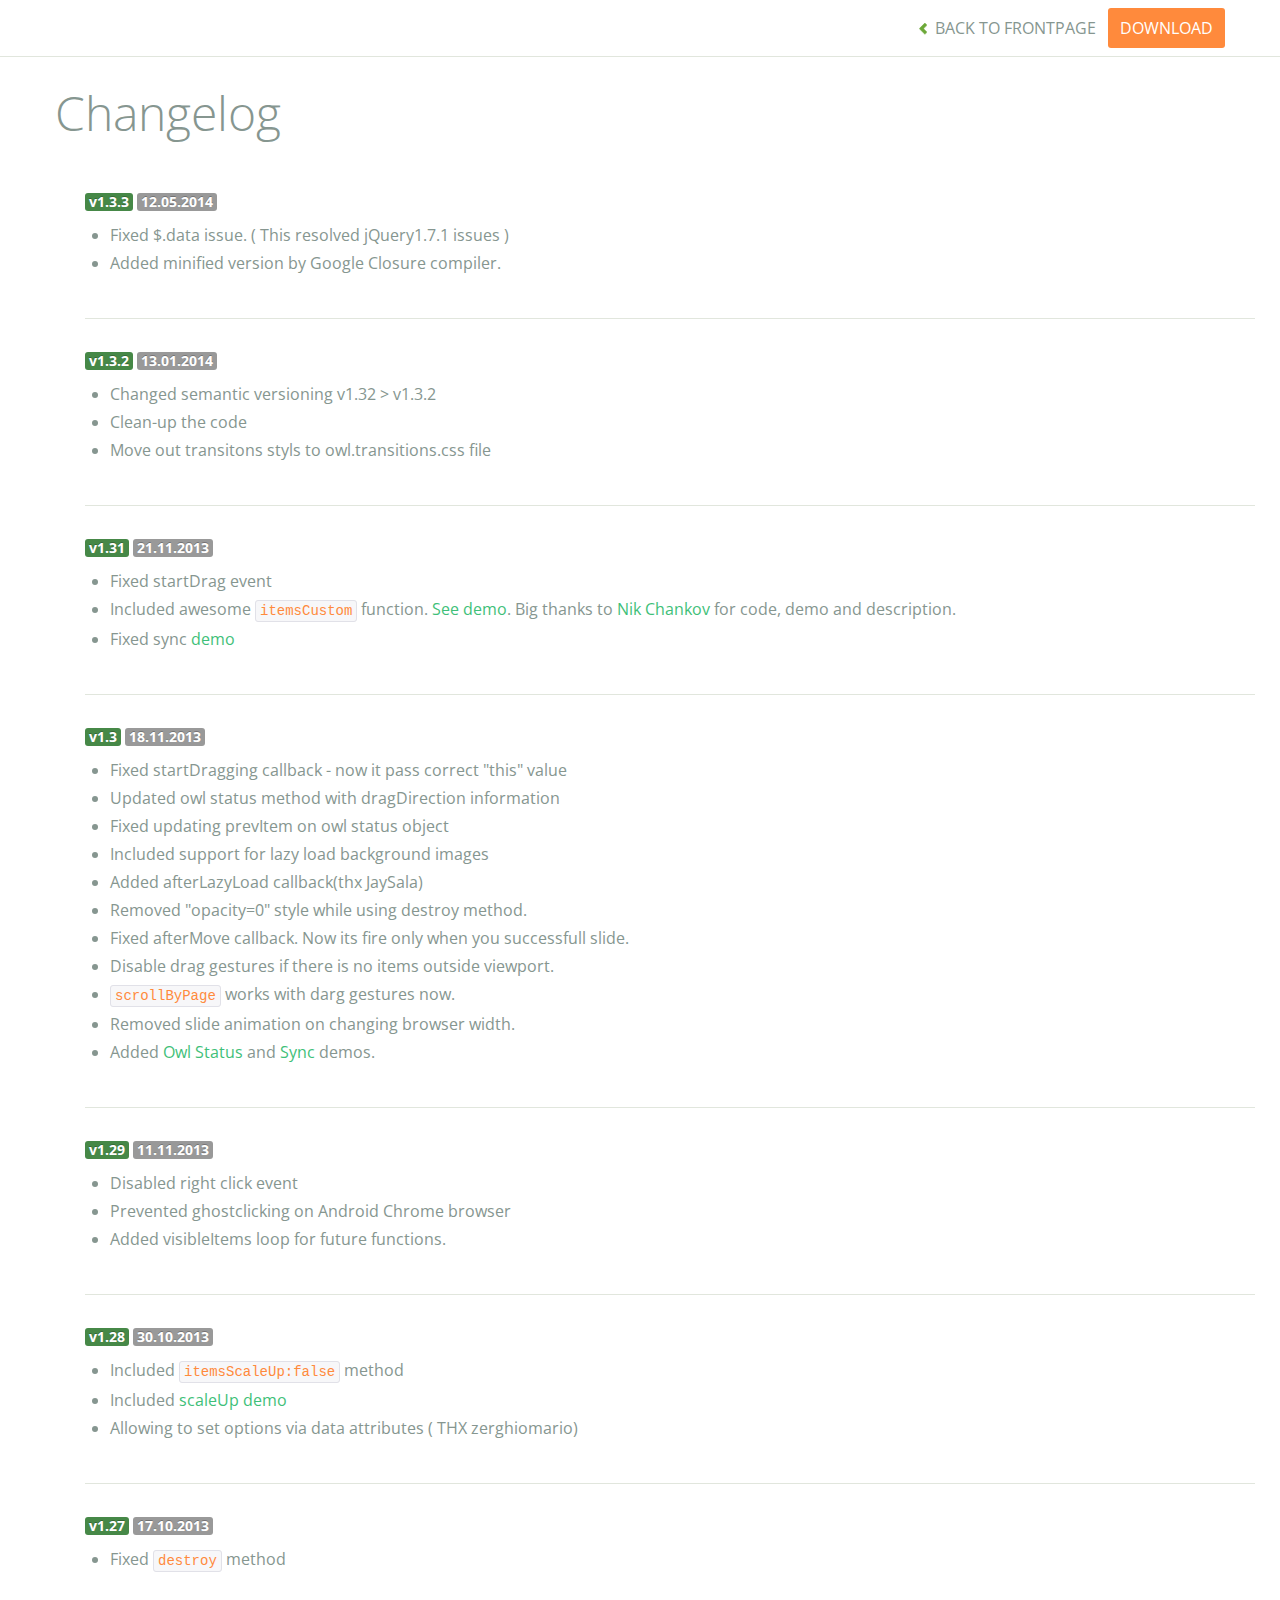
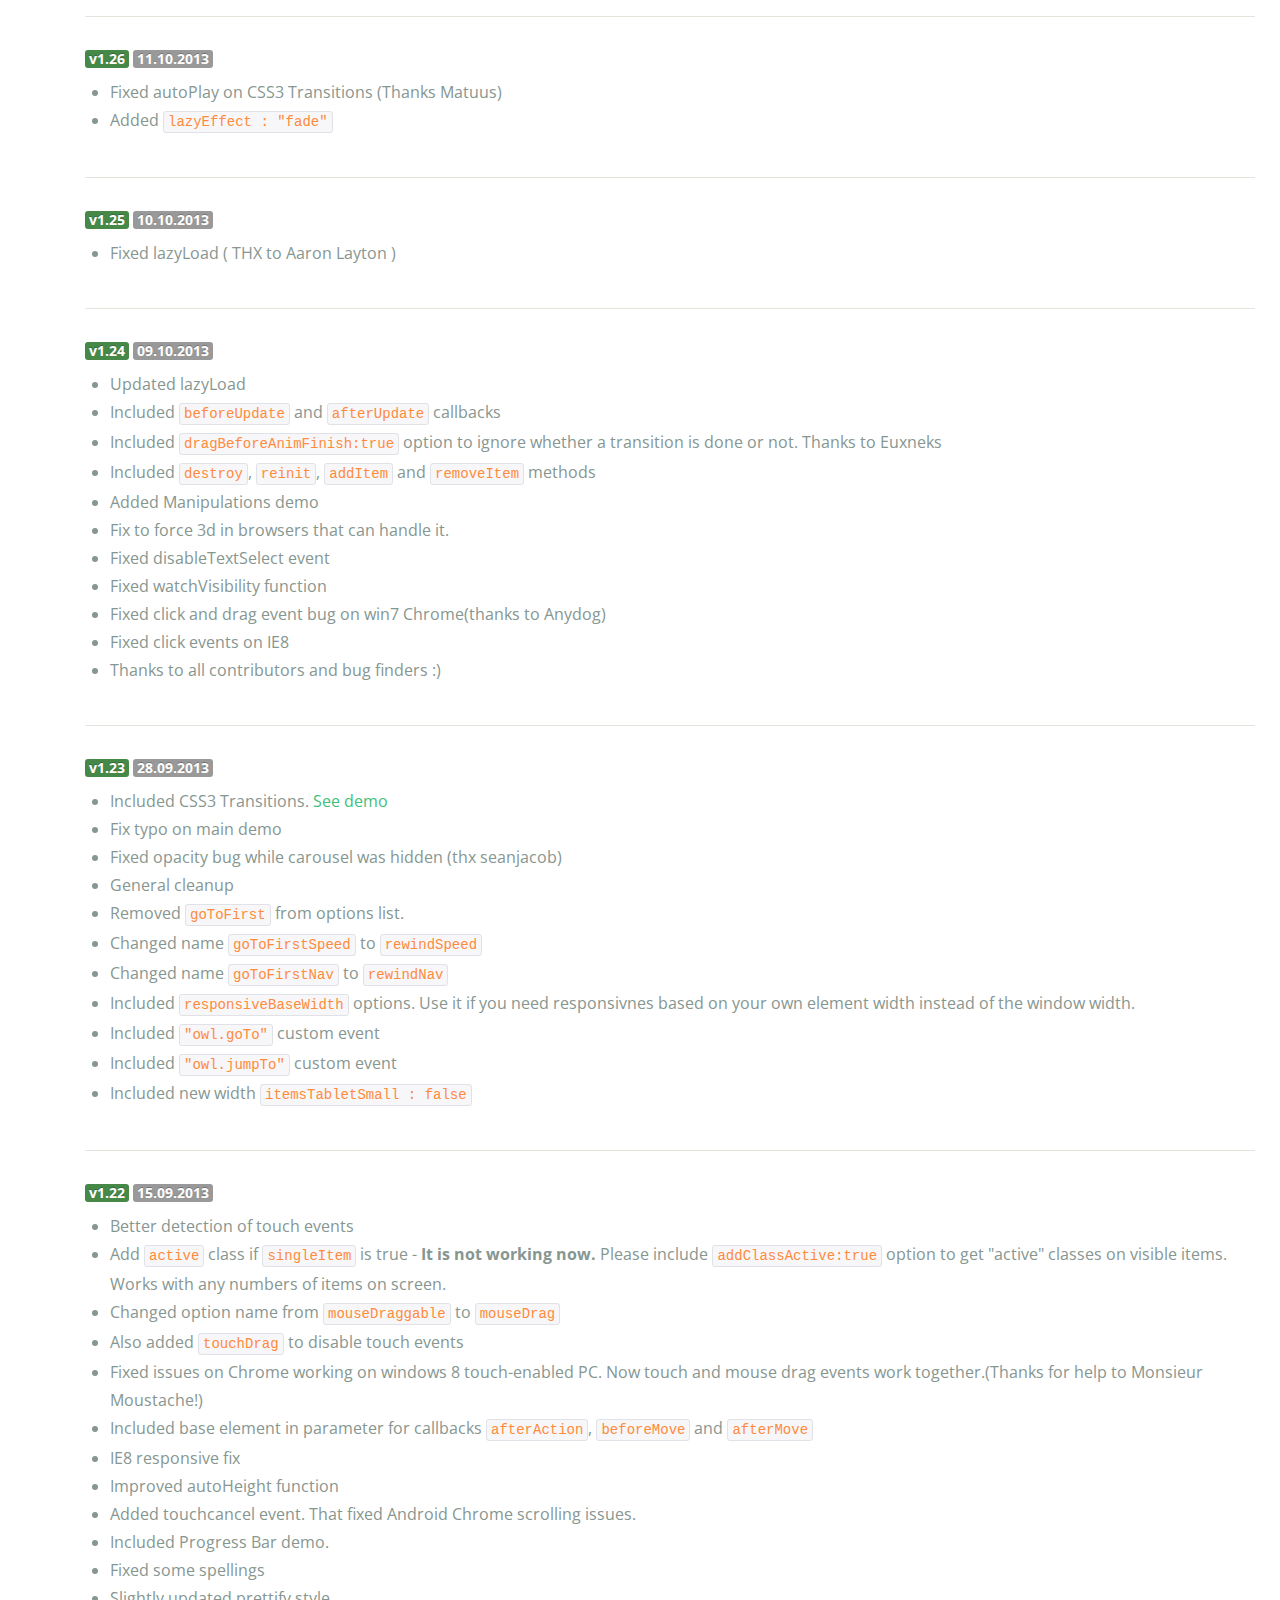
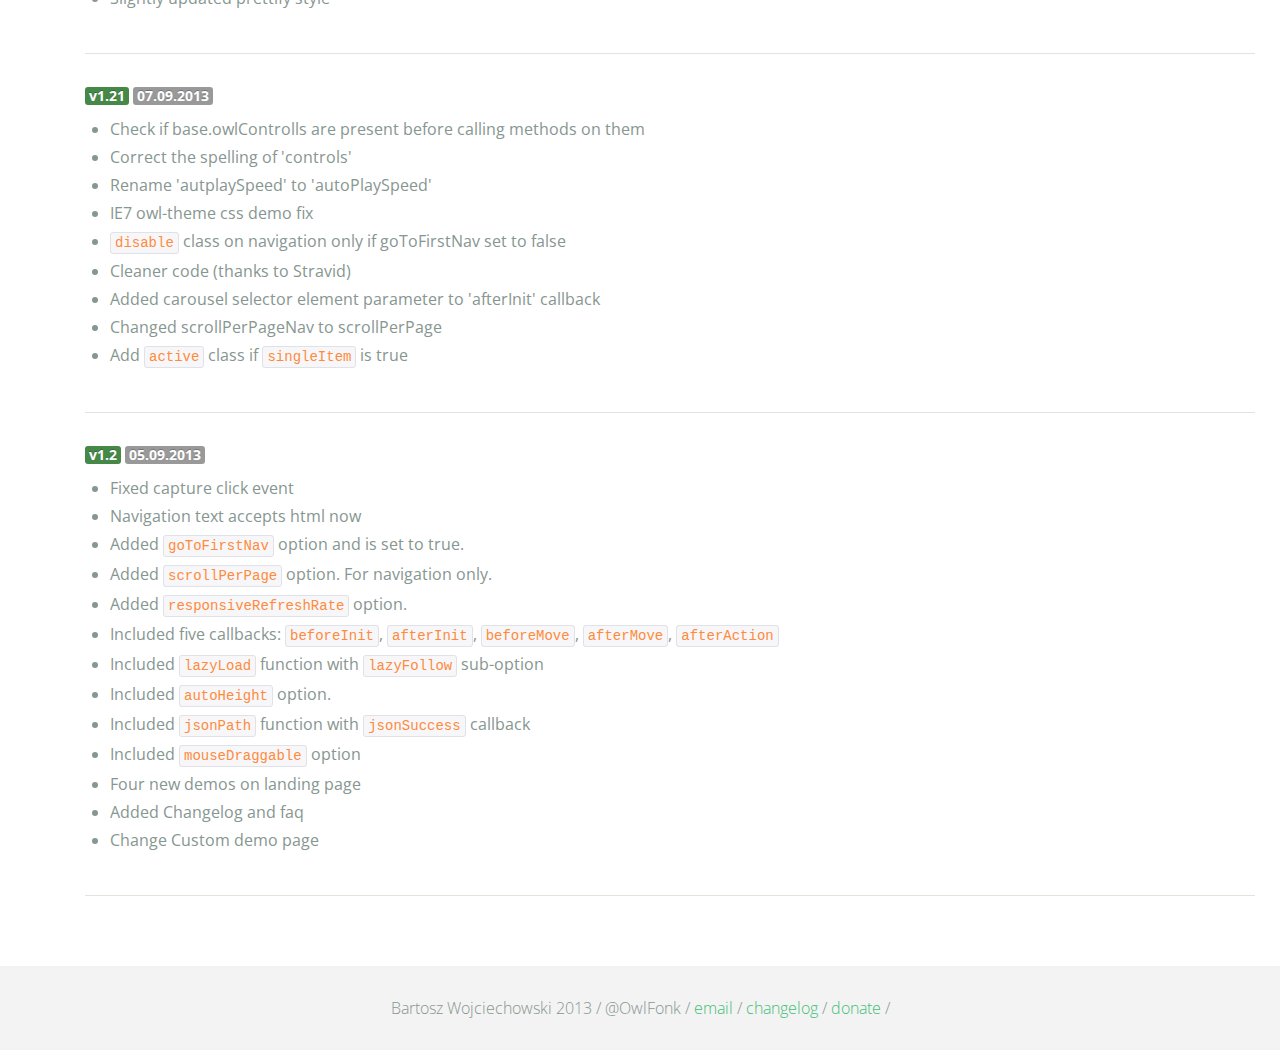
<file: Powerful-Customizable-jQuery-Carousel-Slider-OWL-Carousel/changelog.html>
<!DOCTYPE html>
<html lang="en">
  <head>
    <meta charset="utf-8">
    <title>Owl Carousel - Changelog</title>
    <meta name="viewport" content="width=device-width, initial-scale=1.0">
    <meta name="description" content="jQuery Responsive Carousel - Owl Carusel">
    <meta name="author" content="Bartosz Wojciechowski">

    <link href='http://fonts.googleapis.com/css?family=Open+Sans:400italic,400,300,600,700' rel='stylesheet' type='text/css'>
    <link href="assets/css/bootstrapTheme.css" rel="stylesheet">
    <link href="assets/css/custom.css" rel="stylesheet">

    <!-- Owl Carousel Assets -->
    <link href="owl-carousel/owl.carousel.css" rel="stylesheet">
    <link href="owl-carousel/owl.theme.css" rel="stylesheet">

    <!-- Prettify -->
    <link href="assets/js/google-code-prettify/prettify.css" rel="stylesheet">
	

    <!-- Le fav and touch icons -->
    <link rel="apple-touch-icon-precomposed" sizes="144x144" href="assets/ico/apple-touch-icon-144-precomposed.png">
    <link rel="apple-touch-icon-precomposed" sizes="114x114" href="assets/ico/apple-touch-icon-114-precomposed.png">
      <link rel="apple-touch-icon-precomposed" sizes="72x72" href="assets/ico/apple-touch-icon-72-precomposed.png">
                    <link rel="apple-touch-icon-precomposed" href="assets/ico/apple-touch-icon-57-precomposed.png">
                                   <link rel="shortcut icon" href="assets/ico/favicon.png">
  </head>
  <body>

      <div id="top-nav" class="navbar navbar-fixed-top">
        <div class="navbar-inner">
          <div class="container">
            <button type="button" class="btn btn-navbar" data-toggle="collapse" data-target=".nav-collapse">
            <span class="icon-bar"></span>
            <span class="icon-bar"></span>
            <span class="icon-bar"></span>
          </button>
            <div class="nav-collapse collapse">
            <ul class="nav pull-right">
              <li><a href="index.html"><i class="icon-chevron-left"></i> Back to Frontpage</a></li>
              <li><a href="owl.carousel.zip" class="download download-on" data-spy="affix" data-offset-top="450">Download</a></li>
            </ul>
            <ul class="nav pull-left">
              
            </ul>
            </div>
          </div>
        </div>
      </div>

    <div id="changelog" class="container">
      <div class="row">
        <div class="span12">
          <h1>Changelog</h1>
          
          <div class="span12 log">
          <span class="label label-success">v1.3.3</span> <span class="label">12.05.2014</span>
            <ul>
              <li>Fixed $.data issue. ( This resolved jQuery1.7.1 issues )</li>
              <li>Added minified version by Google Closure compiler.</li>
            </ul>
          </div>

          <div class="span12 log">
          <span class="label label-success">v1.3.2</span> <span class="label">13.01.2014</span>
            <ul>
              <li>Changed semantic versioning v1.32 > v1.3.2</li>
              <li>Clean-up the code</li>
              <li>Move out transitons styls to owl.transitions.css file</li>             

            </ul>
          </div>

          <div class="span12 log">
          <span class="label label-success">v1.31</span> <span class="label">21.11.2013</span>
            <ul>
              <li>Fixed startDrag event</li>
              <li>Included awesome <code>itemsCustom</code> function. <a href="demos/itemsCustom.html">See demo</a>. Big thanks to <a href="https://github.com/nchankov">Nik Chankov</a> for code, demo and description.</li>
              <li>Fixed sync <a href="demos/sync.html">demo</a></li>
            </ul>
          </div>

          <div class="span12 log">
          <span class="label label-success">v1.3</span> <span class="label">18.11.2013</span>
            <ul>
              <li>Fixed startDragging callback - now it pass correct "this" value</li>
              <li>Updated owl status method with dragDirection information</li>
              <li>Fixed updating prevItem on owl status object</li>
              <li>Included support for lazy load background images</li>
              <li>Added afterLazyLoad callback(thx JaySala)</li>
              <li>Removed "opacity=0" style while using destroy method.</li>
              <li>Fixed afterMove callback. Now its fire only when you successfull slide.</li>
              <li>Disable drag gestures if there is no items outside viewport.</li>
              <li><code>scrollByPage</code> works with darg gestures now. </li>
              <li>Removed slide animation on changing browser width.</li>
              <li>Added <a href="demos/owlStatus.html">Owl Status</a> and <a href="demos/sync.html">Sync</a> demos.</li>
            </ul>
          </div>

          <div class="span12 log">
          <span class="label label-success">v1.29</span> <span class="label">11.11.2013</span>
            <ul>
              <li>Disabled right click event</li>
              <li>Prevented ghostclicking on Android Chrome browser</li>
              <li>Added visibleItems loop for future functions.</li>
            </ul>
          </div>

          <div class="span12 log">
          <span class="label label-success">v1.28</span> <span class="label">30.10.2013</span>
            <ul>
              <li>Included <code>itemsScaleUp:false</code> method</li>
              <li>Included <a href="demos/scaleup.html">scaleUp demo</a></li>
              <li>Allowing to set options via data attributes ( THX zerghiomario)</li>
            </ul>
          </div>

          <div class="span12 log">
          <span class="label label-success">v1.27</span> <span class="label">17.10.2013</span>
            <ul>
              <li>Fixed <code>destroy</code> method</li>
            </ul>
          </div>

          <div class="span12 log">
          <span class="label label-success">v1.26</span> <span class="label">11.10.2013</span>
            <ul>
              <li>Fixed autoPlay on CSS3 Transitions (Thanks Matuus)</li>
              <li>Added <code>lazyEffect : "fade"</code></li>
            </ul>
          </div>

          <div class="span12 log">
          <span class="label label-success">v1.25</span> <span class="label">10.10.2013</span>
            <ul>
              <li>Fixed lazyLoad ( THX to Aaron Layton )</li>
            </ul>
          </div>


          <div class="span12 log">
          <span class="label label-success">v1.24</span> <span class="label">09.10.2013</span>
            <ul>
              <li>Updated lazyLoad</li>
              <li>Included <code>beforeUpdate</code> and <code>afterUpdate</code> callbacks</li>
              <li>Included <code>dragBeforeAnimFinish:true</code> option to ignore whether a transition is done or not. Thanks to Euxneks</li>
              <li>Included <code>destroy</code>, <code>reinit</code>, <code>addItem</code> and <code>removeItem</code> methods</li>
              <li>Added Manipulations demo</li>
              <li>Fix to force 3d in browsers that can handle it.</li>
              <li>Fixed disableTextSelect event</li>
              <li>Fixed watchVisibility function</li>
              <li>Fixed click and drag event bug on win7 Chrome(thanks to Anydog)</li>
              <li>Fixed click events on IE8</li>
              <li>Thanks to all contributors and bug finders :)</li>
            </ul>
          </div>

          <div class="span12 log">
          <span class="label label-success">v1.23</span> <span class="label">28.09.2013</span>
            <ul>
              <li>Included CSS3 Transitions. <a href="demos/transitions.html">See demo</a></li>
              <li>Fix typo on main demo</li>
              <li>Fixed opacity bug while carousel was hidden (thx seanjacob)</li>
              <li>General cleanup</li>
              <li>Removed <code>goToFirst</code> from options list.</li>
              <li>Changed name <code>goToFirstSpeed</code> to <code>rewindSpeed</code></li>
              <li>Changed name <code>goToFirstNav</code> to <code>rewindNav</code></li>
              <li>Included <code>responsiveBaseWidth</code> options. Use it if you need responsivnes based on your own element width instead of the window width.</li>
              <li>Included <code>"owl.goTo"</code> custom event</li>
              <li>Included <code>"owl.jumpTo"</code> custom event</li>
              <li>Included new width <code>itemsTabletSmall : false</code></li>
            </ul>
          </div>

          <div class="span12 log">
          <span class="label label-success">v1.22</span> <span class="label">15.09.2013</span>
            <ul>
              <li>Better detection of touch events</li>
              <li>Add <code>active</code> class if <code>singleItem</code> is true - <b>It is not working now.</b> Please include <code>addClassActive:true</code> option to get "active" classes on visible items. Works with any numbers of items on screen.</li>
              <li>Changed option name from <code>mouseDraggable</code> to <code>mouseDrag</code></li>
              <li>Also added <code>touchDrag</code> to disable touch events</li>
              <li>Fixed issues on Chrome working on windows 8 touch-enabled PC. Now touch and mouse drag events work together.(Thanks for help to Monsieur Moustache!)</li>
              <li>Included base element in parameter for callbacks <code>afterAction</code>, <code>beforeMove</code> and <code>afterMove</code></li>
              <li>IE8 responsive fix</li>
              <li>Improved autoHeight function</li>
              <li>Added touchcancel event. That fixed Android Chrome scrolling issues.</li>
              <li>Included Progress Bar demo.</li>
              <li>Fixed some spellings</li>
              <li>Slightly updated prettify style</li>
            </ul>
          </div>

          <div class="span12 log">
          <span class="label label-success">v1.21</span> <span class="label">07.09.2013</span>
            <ul>
              <li>Check if base.owlControlls are present before calling methods on them</li>
              <li>Correct the spelling of 'controls'</li>
              <li>Rename 'autplaySpeed' to 'autoPlaySpeed'</li>
              <li>IE7 owl-theme css demo fix</li>
              <li><code>disable</code> class on navigation only if goToFirstNav set to false</li>
              <li>Cleaner code (thanks to Stravid)</li>
              <li>Added carousel selector element parameter to 'afterInit' callback</li>
              <li>Changed scrollPerPageNav to scrollPerPage</li>
              <li>Add <code>active</code> class if <code>singleItem</code> is true</li>
            </ul>
          </div>
          <div class="span12 log">
          <span class="label label-success">v1.2</span> <span class="label">05.09.2013</span>
            <ul>
              <li>Fixed capture click event</li>
              <li>Navigation text accepts html now</li>
              <li>Added <code>goToFirstNav</code> option and is set to true.</li>
              <li>Added <code>scrollPerPage</code> option. For navigation only.</li>
              <li>Added <code>responsiveRefreshRate</code> option.</li>
              <li>Included five callbacks: <code>beforeInit</code>, <code>afterInit</code>, <code>beforeMove</code>, <code>afterMove</code>, <code>afterAction</code></li>
              <li>Included <code>lazyLoad</code> function with <code>lazyFollow</code> sub-option</li>
              <li>Included <code>autoHeight</code> option.</li>
              <li>Included <code>jsonPath</code> function with <code>jsonSuccess</code> callback</li>
              <li>Included <code>mouseDraggable</code> option</li>
              <li>Four new demos on landing page</li>
              <li>Added Changelog and faq</li>
              <li>Change Custom demo page</li>
            </ul>
          </div>
        </div>
      </div>
    </div>

    <div id="footer">
      <div class="container">
        <div class="row">
          <div class="span12">
            <h5>Bartosz Wojciechowski 2013 / @OwlFonk / 
            <a href="mailto:owl@owlgraphic.com?subject=Hey Owl!">email</a> / 
            <a href="changelog.html">changelog</a> /
            <a href="https://www.paypal.com/cgi-bin/webscr?cmd=_s-xclick&hosted_button_id=EFSGXZS7V2U9N">donate</a> / 
            </h5>
          </div>
        </div>
      </div>
    </div>


    <script src="assets/js/jquery-1.9.1.min.js"></script> 
    <script src="owl-carousel/owl.carousel.js"></script>

    <!-- Frontpage Demo -->
    <script>
    jQuery(document).ready(function($) {
      $("#owl-example").owlCarousel();
    });

    $("body").data("page", "frontpage");

    </script>
    <script src="assets/js/bootstrap-collapse.js"></script>
    <script src="assets/js/bootstrap-transition.js"></script>

    <script src="assets/js/google-code-prettify/prettify.js"></script>
	  <script src="assets/js/application.js"></script>

    <script>
    var owldomain = window.location.hostname.indexOf("owlgraphic");
    if(owldomain !== -1){
      (function(i,s,o,g,r,a,m){i['GoogleAnalyticsObject']=r;i[r]=i[r]||function(){
      (i[r].q=i[r].q||[]).push(arguments)},i[r].l=1*new Date();a=s.createElement(o),
      m=s.getElementsByTagName(o)[0];a.async=1;a.src=g;m.parentNode.insertBefore(a,m)
      })(window,document,'script','//www.google-analytics.com/analytics.js','ga');

      ga('create', 'UA-41541058-1', 'owlgraphic.com');
      ga('send', 'pageview');
    }

    </script>

  </body>
</html>
</file>
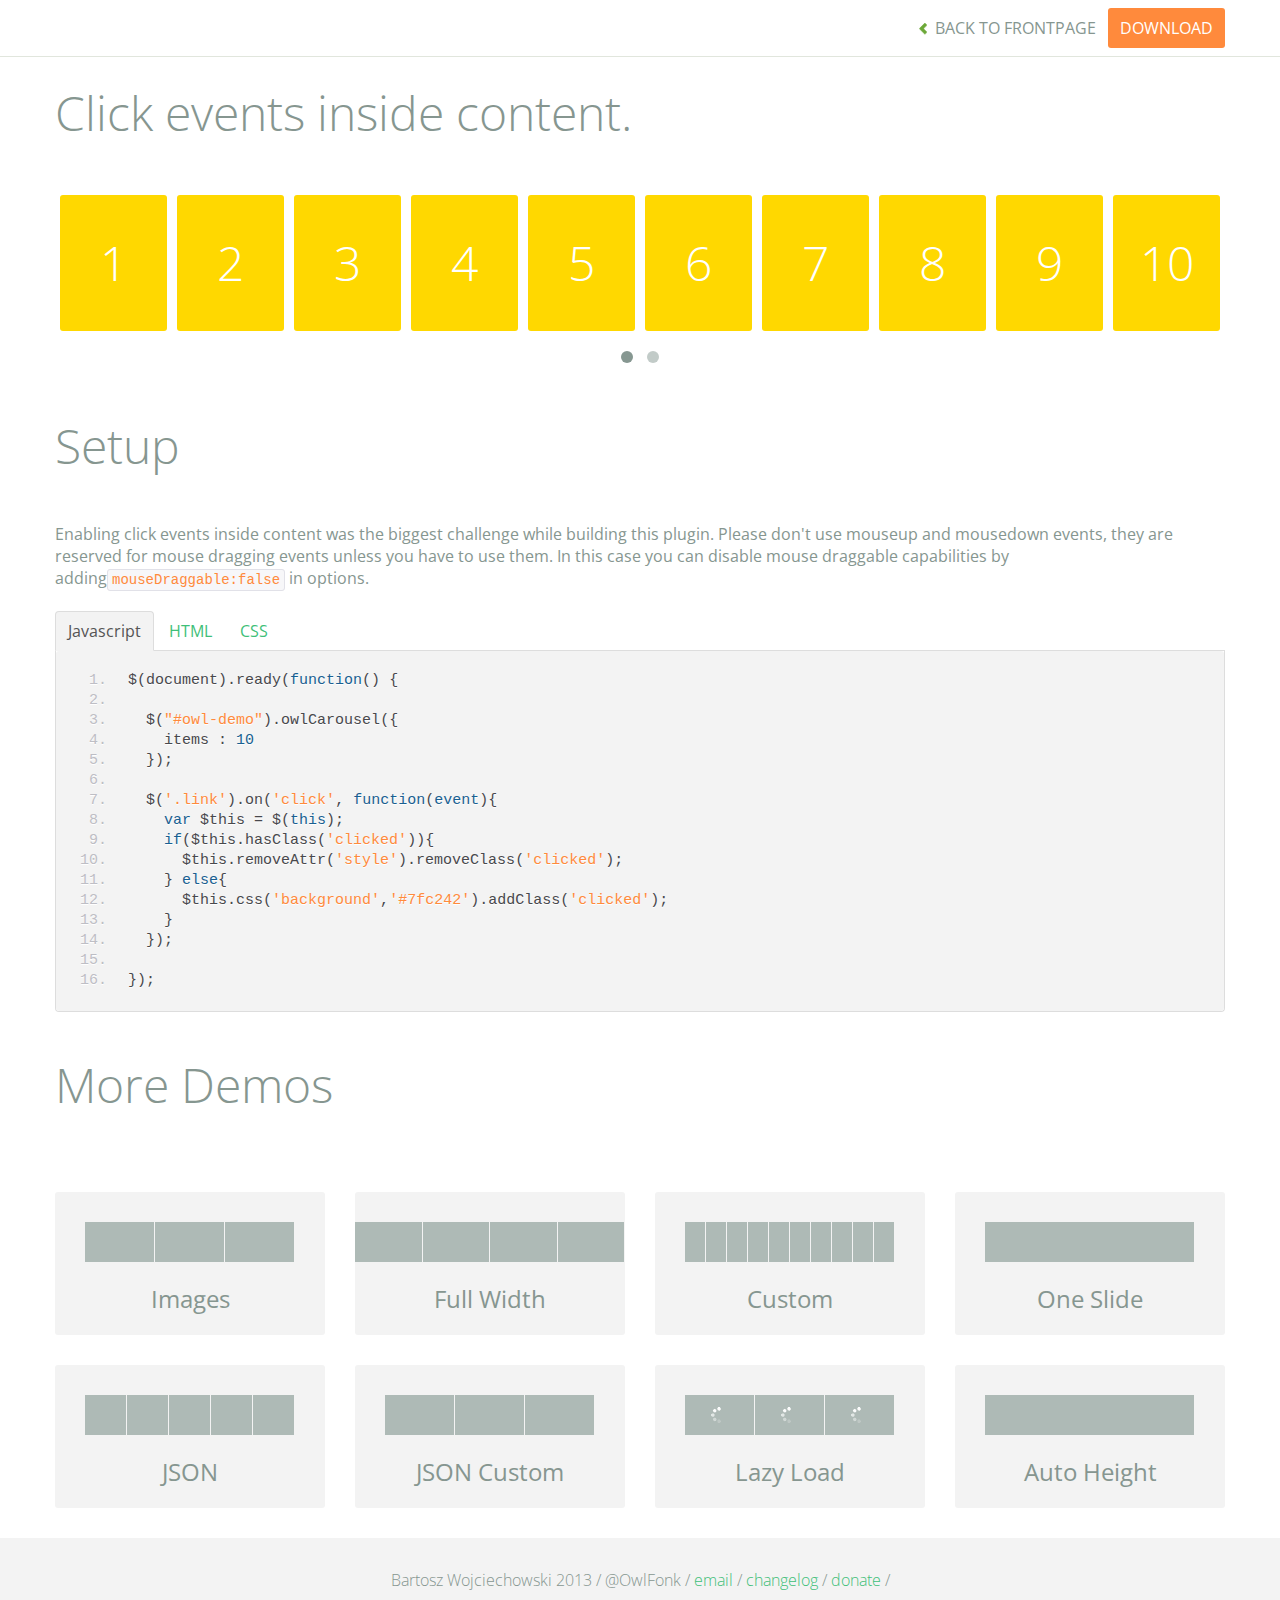
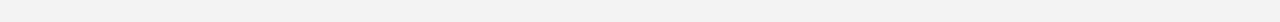
<file: Powerful-Customizable-jQuery-Carousel-Slider-OWL-Carousel/demos/click.html>
<!DOCTYPE html>
<html lang="en">
  <head>
    <meta charset="utf-8">
    <title>Owl Carousel - Click Event</title>
    <meta name="viewport" content="width=device-width, initial-scale=1.0">
    <meta name="description" content="jQuery Responsive Carousel - Owl Carusel">
    <meta name="author" content="Bartosz Wojciechowski">

    <link href='http://fonts.googleapis.com/css?family=Open+Sans:400italic,400,300,600,700' rel='stylesheet' type='text/css'>
    <link href="../assets/css/bootstrapTheme.css" rel="stylesheet">
    <link href="../assets/css/custom.css" rel="stylesheet">

    <!-- Owl Carousel Assets -->
    <link href="../owl-carousel/owl.carousel.css" rel="stylesheet">
    <link href="../owl-carousel/owl.theme.css" rel="stylesheet">

    <link href="../assets/js/google-code-prettify/prettify.css" rel="stylesheet">

    <!-- Le fav and touch icons -->
    <link rel="apple-touch-icon-precomposed" sizes="144x144" href="../assets/ico/apple-touch-icon-144-precomposed.png">
    <link rel="apple-touch-icon-precomposed" sizes="114x114" href="../assets/ico/apple-touch-icon-114-precomposed.png">
      <link rel="apple-touch-icon-precomposed" sizes="72x72" href="../assets/ico/apple-touch-icon-72-precomposed.png">
                    <link rel="apple-touch-icon-precomposed" href="../assets/ico/apple-touch-icon-57-precomposed.png">
                                   <link rel="shortcut icon" href="../assets/ico/favicon.png">
  </head>
  <body>

      <div id="top-nav" class="navbar navbar-fixed-top">
        <div class="navbar-inner">
          <div class="container">
            <button type="button" class="btn btn-navbar" data-toggle="collapse" data-target=".nav-collapse">
            <span class="icon-bar"></span>
            <span class="icon-bar"></span>
            <span class="icon-bar"></span>
          </button>
            <div class="nav-collapse collapse">
            <ul class="nav pull-right">
              <li><a href="../index.html"><i class="icon-chevron-left"></i> Back to Frontpage</a></li>
              <li><a href="../owl.carousel.zip" class="download download-on" data-spy="affix" data-offset-top="450">Download</a></li>
            </ul>
            <ul class="nav pull-left">
              
            </ul>
            </div>
          </div>
        </div>
      </div>
   
    <div id="title">
      <div class="container">
        <div class="row">
          <div class="span12">
            <h1>Click events inside content.</h1>
          </div>
        </div>
      </div>
    </div>

      <div id="demo">
        <div class="container">
          <div class="row">
            <div class="span12">

              <div id="owl-demo" class="owl-carousel">
                
                <a class="item link"><h1>1</h1></a>
                <a class="item link"><h1>2</h1></a>
                <a class="item link"><h1>3</h1></a>
                <a class="item link"><h1>4</h1></a>
                <a class="item link"><h1>5</h1></a>
                <a class="item link"><h1>6</h1></a>
                <a class="item link"><h1>7</h1></a>
                <a class="item link"><h1>8</h1></a>
                <a class="item link"><h1>9</h1></a>
                <a class="item link"><h1>10</h1></a>
                <a class="item link"><h1>11</h1></a>
                <a class="item link"><h1>12</h1></a>
                <a class="item link"><h1>13</h1></a>
                <a class="item link"><h1>14</h1></a>
                <a class="item link"><h1>15</h1></a>
                <a class="item link"><h1>16</h1></a>

              </div>
            </div>
          </div>
        </div>

    </div>

    <div id="example-info">
      <div class="container">
        <div class="row">
          <div class="span12">
            <h1>Setup</h1>
            <p>Enabling click events inside content was the biggest challenge while building this plugin. Please don't use mouseup and mousedown events, they are reserved for mouse dragging events unless you have to use them. In this case you can disable mouse draggable capabilities by adding<code>mouseDraggable:false</code> in options.
            </p>
            <ul class="nav nav-tabs" id="myTab">
              <li class="active"><a href="#javascript">Javascript</a></li>
              <li><a href="#HTML">HTML</a></li>
              <li><a href="#CSS">CSS</a></li>
            </ul>
             
            <div class="tab-content">

              <div class="tab-pane active" id="javascript">
<pre class="pre-show prettyprint linenums">
$(document).ready(function() {

  $("#owl-demo").owlCarousel({
    items : 10
  });

  $('.link').on('click', function(event){
    var $this = $(this);
    if($this.hasClass('clicked')){
      $this.removeAttr('style').removeClass('clicked');
    } else{
      $this.css('background','#7fc242').addClass('clicked');
    }
  });

})&#59;
</pre>

              </div>

              <div class="tab-pane" id="HTML">
<pre class="pre-show prettyprint linenums">
&lt;div id="owl-demo" class="owl-carousel"&gt;
  &lt;a class="item link"&gt;&lt;h1&gt;1&lt;/h1&gt;&lt;/a&gt;
  &lt;a class="item link"&gt;&lt;h1&gt;2&lt;/h1&gt;&lt;/a&gt;
  &lt;a class="item link"&gt;&lt;h1&gt;3&lt;/h1&gt;&lt;/a&gt;
  &lt;a class="item link"&gt;&lt;h1&gt;4&lt;/h1&gt;&lt;/a&gt;
  &lt;a class="item link"&gt;&lt;h1&gt;5&lt;/h1&gt;&lt;/a&gt;
  &lt;a class="item link"&gt;&lt;h1&gt;6&lt;/h1&gt;&lt;/a&gt;
  &lt;a class="item link"&gt;&lt;h1&gt;7&lt;/h1&gt;&lt;/a&gt;
  &lt;a class="item link"&gt;&lt;h1&gt;8&lt;/h1&gt;&lt;/a&gt;
  &lt;a class="item link"&gt;&lt;h1&gt;9&lt;/h1&gt;&lt;/a&gt;
  &lt;a class="item link"&gt;&lt;h1&gt;10&lt;/h1&gt;&lt;/a&gt;
  &lt;a class="item link"&gt;&lt;h1&gt;11&lt;/h1&gt;&lt;/a&gt;
  &lt;a class="item link"&gt;&lt;h1&gt;12&lt;/h1&gt;&lt;/a&gt;
  &lt;a class="item link"&gt;&lt;h1&gt;13&lt;/h1&gt;&lt;/a&gt;
  &lt;a class="item link"&gt;&lt;h1&gt;14&lt;/h1&gt;&lt;/a&gt;
  &lt;a class="item link"&gt;&lt;h1&gt;15&lt;/h1&gt;&lt;/a&gt;
  &lt;a class="item link"&gt;&lt;h1&gt;16&lt;/h1&gt;&lt;/a&gt;
&lt;/div&gt;
</pre>
              </div>

              <div class="tab-pane" id="CSS">
<pre class="pre-show prettyprint linenums">
#owl-demo .item{
  display: block;
  cursor: pointer;
  background: #ffd800;
  padding: 30px 0px;
  margin: 5px;
  color: #FFF;
  -webkit-border-radius: 3px;
  -moz-border-radius: 3px;
  border-radius: 3px;
  text-align: center;
  -webkit-tap-highlight-color: rgba(255, 255, 255, 0); 
}
#owl-demo .item:hover{
  background: #F2CD00;
}
</pre>
              </div>
            </div><!--End Tab Content-->

          </div>
        </div>
      </div>
    </div>

    <div id="more">
      <div class="container">

        <div class="row">
          <div class="span12">
            <h1>More Demos</h1>
          </div>
        </div>

        <div class="row demos-row">
          <div class="span3">
            <a href="images.html" class="demo-box">
              <div class="demo-wrapper demo-images clearfix">
                <div class="demo-slide"><div class="bg"></div></div>
                <div class="demo-slide"><div class="bg"></div></div>
                <div class="demo-slide"><div class="bg"></div></div>
              </div>
              <h3>Images</h3>
            </a>
          </div>

          <div class="span3">
            <a href="full.html" class="demo-box">
              <div class="demo-wrapper demo-full clearfix">
                <div class="demo-slide"><div class="bg"></div></div>
                <div class="demo-slide"><div class="bg"></div></div>
                <div class="demo-slide"><div class="bg"></div></div>
                <div class="demo-slide"><div class="bg"></div></div>
              </div>
              <h3>Full Width</h3>
            </a>
          </div>

          <div class="span3">
            <a href="custom.html" class="demo-box">
              <div class="demo-wrapper demo-custom clearfix">
                <div class="demo-slide"><div class="bg"></div></div>
                <div class="demo-slide"><div class="bg"></div></div>
                <div class="demo-slide"><div class="bg"></div></div>
                <div class="demo-slide"><div class="bg"></div></div>
                <div class="demo-slide"><div class="bg"></div></div>
                <div class="demo-slide"><div class="bg"></div></div>
                <div class="demo-slide"><div class="bg"></div></div>
                <div class="demo-slide"><div class="bg"></div></div>
                <div class="demo-slide"><div class="bg"></div></div>
                <div class="demo-slide"><div class="bg"></div></div>
              </div>
              <h3>Custom</h3>
            </a>
          </div>

          <div class="span3">
            <a href="one.html" class="demo-box">
              <div class="demo-wrapper demo-one clearfix">
                <div class="demo-slide"><div class="bg"></div></div>
              </div>
              <h3>One Slide</h3>
            </a>
          </div>

        </div>
        <div class="row demos-row">
          <div class="span3">
            <a href="json.html" class="demo-box">
              <div class="demo-wrapper demo-Json clearfix">
                <div class="demo-slide"><div class="bg"></div></div>
                <div class="demo-slide"><div class="bg"></div></div>
                <div class="demo-slide"><div class="bg"></div></div>
                <div class="demo-slide"><div class="bg"></div></div>
                <div class="demo-slide"><div class="bg"></div></div>
              </div>
              <h3>JSON</h3>
            </a>
          </div>

          <div class="span3">
            <a href="customJson.html" class="demo-box">
              <div class="demo-wrapper demo-Json-custom clearfix">
                <div class="demo-slide"><div class="bg"></div></div>
                <div class="demo-slide"><div class="bg"></div></div>
                <div class="demo-slide"><div class="bg"></div></div>
              </div>
              <h3>JSON Custom</h3>
            </a>
          </div>

          <div class="span3">
            <a href="lazyLoad.html" class="demo-box">
              <div class="demo-wrapper demo-lazy clearfix">
                <div class="demo-slide"><div class="bg"></div></div>
                <div class="demo-slide"><div class="bg"></div></div>
                <div class="demo-slide"><div class="bg"></div></div>
              </div>
              <h3>Lazy Load</h3>
            </a>
          </div>

          <div class="span3">
            <a href="autoHeight.html" class="demo-box">
              <div class="demo-wrapper demo-height clearfix">
                <div class="demo-slide"><div class="bg"></div></div>
              </div>
              <h3>Auto Height</h3>
            </a>
          </div>

        </div>
      </div>
    </div>
 
    <div id="footer">
      <div class="container">
        <div class="row">
          <div class="span12">
            <h5>Bartosz Wojciechowski 2013 / @OwlFonk / 
            <a href="mailto:owl@owlgraphic.com?subject=Hey Owl!">email</a> / 
            <a href="../changelog.html">changelog</a> /
            <a href="https://www.paypal.com/cgi-bin/webscr?cmd=_s-xclick&hosted_button_id=EFSGXZS7V2U9N">donate</a> / 
            <a href="https://twitter.com/share" class="twitter-share-button" data-url="http://owlgraphic.com/owlcarousel/" data-text="Awesome jQuery Owl Carousel Responsive Plugin" data-via="OwlFonk" data-count="none" data-hashtags="owlcarousel"></a>
            <script>
            var owldomain = window.location.hostname.indexOf("owlgraphic");
            if(owldomain !== -1){
              !function(d,s,id){var js,fjs=d.getElementsByTagName(s)[0],p=/^http:/.test(d.location)?'http':'https';if(!d.getElementById(id)){js=d.createElement(s);js.id=id;js.src=p+'://platform.twitter.com/widgets.js';fjs.parentNode.insertBefore(js,fjs);}}(document, 'script', 'twitter-wjs');
            }
            </script>
            </h5>
          </div>
        </div>
      </div>
    </div>


    <script src="../assets/js/jquery-1.9.1.min.js"></script> 
    <script src="../owl-carousel/owl.carousel.js"></script>


    <!-- Demo -->

    <style>
    #owl-demo .item{
        display: block;
        cursor: pointer;
        background: #ffd800;
        padding: 30px 0px;
        margin: 5px;
        color: #FFF;
        -webkit-border-radius: 3px;
        -moz-border-radius: 3px;
        border-radius: 3px;
        text-align: center;
        -webkit-tap-highlight-color: rgba(255, 255, 255, 0); 
    }
    #owl-demo .item:hover{
      background: #F2CD00;
    }
    </style>


    <script>
    $(document).ready(function() {

      $("#owl-demo").owlCarousel({
        items : 10
      });

      $('.link').on('click', function(event){
        var $this = $(this);
        if($this.hasClass('clicked')){
          $this.removeAttr('style').removeClass('clicked');
        } else{
          $this.css('background','#7fc242').addClass('clicked');
        }
      });


    });
    </script>


    <script src="../assets/js/bootstrap-collapse.js"></script>
    <script src="../assets/js/bootstrap-transition.js"></script>
    <script src="../assets/js/bootstrap-tab.js"></script>

    <script src="../assets/js/google-code-prettify/prettify.js"></script>
	  <script src="../assets/js/application.js"></script>

  </body>
</html>
</file>
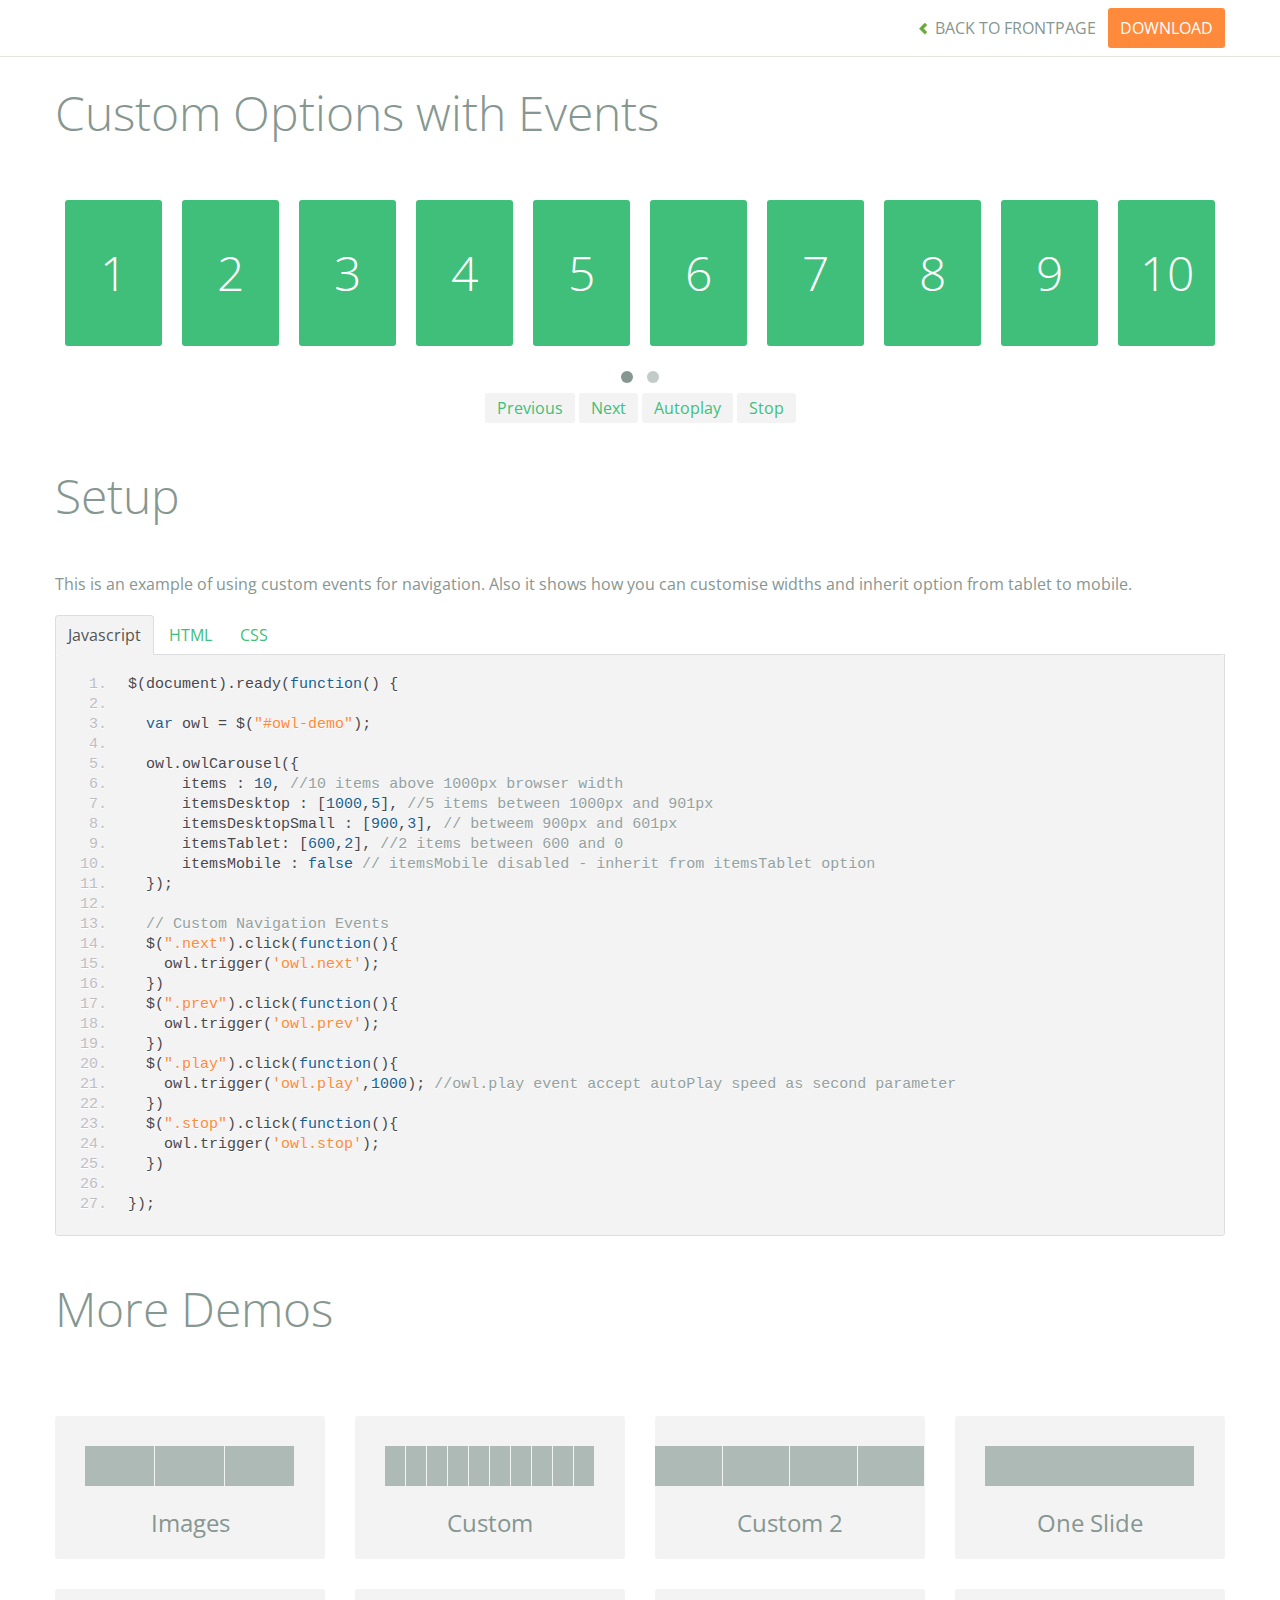
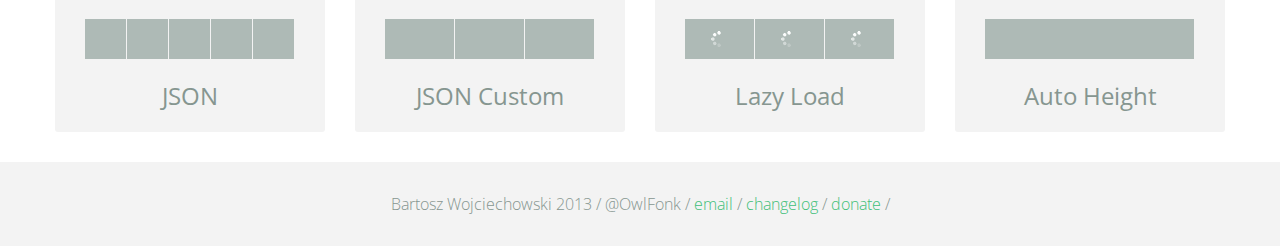
<file: Powerful-Customizable-jQuery-Carousel-Slider-OWL-Carousel/demos/custom.html>
<!DOCTYPE html>
<html lang="en">
  <head>
    <meta charset="utf-8">
    <title>Owl Carousel - Custom</title>
    <meta name="viewport" content="width=device-width, initial-scale=1.0">
    <meta name="description" content="jQuery Responsive Carousel - Owl Carusel">
    <meta name="author" content="Bartosz Wojciechowski">

    <link href='http://fonts.googleapis.com/css?family=Open+Sans:400italic,400,300,600,700' rel='stylesheet' type='text/css'>
    <link href="../assets/css/bootstrapTheme.css" rel="stylesheet">
    <link href="../assets/css/custom.css" rel="stylesheet">

    <!-- Owl Carousel Assets -->
    <link href="../owl-carousel/owl.carousel.css" rel="stylesheet">
    <link href="../owl-carousel/owl.theme.css" rel="stylesheet">

    <link href="../assets/js/google-code-prettify/prettify.css" rel="stylesheet">

    <!-- Le fav and touch icons -->
    <link rel="apple-touch-icon-precomposed" sizes="144x144" href="../assets/ico/apple-touch-icon-144-precomposed.png">
    <link rel="apple-touch-icon-precomposed" sizes="114x114" href="../assets/ico/apple-touch-icon-114-precomposed.png">
      <link rel="apple-touch-icon-precomposed" sizes="72x72" href="../assets/ico/apple-touch-icon-72-precomposed.png">
                    <link rel="apple-touch-icon-precomposed" href="../assets/ico/apple-touch-icon-57-precomposed.png">
                                   <link rel="shortcut icon" href="../assets/ico/favicon.png">
  </head>
  <body>

      <div id="top-nav" class="navbar navbar-fixed-top">
        <div class="navbar-inner">
          <div class="container">
            <button type="button" class="btn btn-navbar" data-toggle="collapse" data-target=".nav-collapse">
            <span class="icon-bar"></span>
            <span class="icon-bar"></span>
            <span class="icon-bar"></span>
          </button>
            <div class="nav-collapse collapse">
            <ul class="nav pull-right">
              <li><a href="../index.html"><i class="icon-chevron-left"></i> Back to Frontpage</a></li>
              <li><a href="../owl.carousel.zip" class="download download-on" data-spy="affix" data-offset-top="450">Download</a></li>
            </ul>
            <ul class="nav pull-left">
              
            </ul>
            </div>
          </div>
        </div>
      </div>
   
    <div id="title">
      <div class="container">
        <div class="row">
          <div class="span12">
            <h1>Custom Options with Events</h1>
          </div>
        </div>
      </div>
    </div>

      <div id="demo">
        <div class="container">
          <div class="row">
            <div class="span12">

              <div id="owl-demo" class="owl-carousel">
                
                <div class="item"><h1>1</h1></div>
                <div class="item"><h1>2</h1></div>
                <div class="item"><h1>3</h1></div>
                <div class="item"><h1>4</h1></div>
                <div class="item"><h1>5</h1></div>
                <div class="item"><h1>6</h1></div>
                <div class="item"><h1>7</h1></div>
                <div class="item"><h1>8</h1></div>
                <div class="item"><h1>9</h1></div>
                <div class="item"><h1>10</h1></div>
                <div class="item"><h1>11</h1></div>
                <div class="item"><h1>12</h1></div>
                <div class="item"><h1>13</h1></div>
                <div class="item"><h1>14</h1></div>
                <div class="item"><h1>15</h1></div>
                <div class="item"><h1>16</h1></div>

              </div>
              <div class="customNavigation">
                <a class="btn prev">Previous</a>
                <a class="btn next">Next</a>
                <a class="btn play">Autoplay</a>
                <a class="btn stop">Stop</a>
              </div>

            </div>
          </div>
        </div>

    </div>

    <div id="example-info">
      <div class="container">
        <div class="row">
          <div class="span12">
            <h1>Setup</h1>
            <p>This is an example of using custom events for navigation. Also it shows how you can customise widths and inherit option from tablet to mobile.
            </p>
            <ul class="nav nav-tabs" id="myTab">
              <li class="active"><a href="#javascript">Javascript</a></li>
              <li><a href="#HTML">HTML</a></li>
              <li><a href="#CSS">CSS</a></li>
            </ul>
             
            <div class="tab-content">

              <div class="tab-pane active" id="javascript">
<pre class="pre-show prettyprint linenums">
$(document).ready(function() {

  var owl = &#36;("#owl-demo")&#59;

  owl.owlCarousel({
      items : 10, //10 items above 1000px browser width
      itemsDesktop : [1000,5], //5 items between 1000px and 901px
      itemsDesktopSmall : [900,3], // betweem 900px and 601px
      itemsTablet: [600,2], //2 items between 600 and 0
      itemsMobile : false // itemsMobile disabled - inherit from itemsTablet option
  })&#59;

  // Custom Navigation Events
  $(".next").click(function(){
    owl.trigger('owl.next')&#59;
  })
  $(".prev").click(function(){
    owl.trigger('owl.prev')&#59;
  })
  $(".play").click(function(){
    owl.trigger('owl.play',1000)&#59; //owl.play event accept autoPlay speed as second parameter
  })
  $(".stop").click(function(){
    owl.trigger('owl.stop')&#59;
  })

})&#59;
</pre>

              </div>

              <div class="tab-pane" id="HTML">
<pre class="pre-show prettyprint linenums">
&lt;div id="owl-demo" class="owl-carousel owl-theme"&gt;
  &lt;div class="item"&gt;&lt;h1&gt;1&lt;/h1&gt;&lt;/div&gt;
  &lt;div class="item"&gt;&lt;h1&gt;2&lt;/h1&gt;&lt;/div&gt;
  &lt;div class="item"&gt;&lt;h1&gt;3&lt;/h1&gt;&lt;/div&gt;
  &lt;div class="item"&gt;&lt;h1&gt;4&lt;/h1&gt;&lt;/div&gt;
  &lt;div class="item"&gt;&lt;h1&gt;5&lt;/h1&gt;&lt;/div&gt;
  &lt;div class="item"&gt;&lt;h1&gt;6&lt;/h1&gt;&lt;/div&gt;
  &lt;div class="item"&gt;&lt;h1&gt;7&lt;/h1&gt;&lt;/div&gt;
  &lt;div class="item"&gt;&lt;h1&gt;8&lt;/h1&gt;&lt;/div&gt;
  &lt;div class="item"&gt;&lt;h1&gt;9&lt;/h1&gt;&lt;/div&gt;
  &lt;div class="item"&gt;&lt;h1&gt;10&lt;/h1&gt;&lt;/div&gt;
  &lt;div class="item"&gt;&lt;h1&gt;11&lt;/h1&gt;&lt;/div&gt;
  &lt;div class="item"&gt;&lt;h1&gt;12&lt;/h1&gt;&lt;/div&gt;
  &lt;div class="item"&gt;&lt;h1&gt;13&lt;/h1&gt;&lt;/div&gt;
  &lt;div class="item"&gt;&lt;h1&gt;14&lt;/h1&gt;&lt;/div&gt;
  &lt;div class="item"&gt;&lt;h1&gt;15&lt;/h1&gt;&lt;/div&gt;
  &lt;div class="item"&gt;&lt;h1&gt;16&lt;/h1&gt;&lt;/div&gt;
&lt;/div&gt;

&lt;div class="customNavigation"&gt;
  &lt;a class="btn prev"&gt;Previous&lt;/a&gt;
  &lt;a class="btn next"&gt;Next&lt;/a&gt;
  &lt;a class="btn play"&gt;Autoplay&lt;/a&gt;
  &lt;a class="btn stop"&gt;Stop&lt;/a&gt;
&lt;/div&gt;
</pre>
              </div>

              <div class="tab-pane" id="CSS">
<pre class="pre-show prettyprint linenums">
#owl-demo .item{
  background: #3fbf79;
  padding: 30px 0px;
  margin: 10px;
  color: #FFF;
  -webkit-border-radius: 3px;
  -moz-border-radius: 3px;
  border-radius: 3px;
  text-align: center;
}
.customNavigation{
  text-align: center;
}
//use styles below to disable ugly selection
.customNavigation a{
  -webkit-user-select: none;
  -khtml-user-select: none;
  -moz-user-select: none;
  -ms-user-select: none;
  user-select: none;
  -webkit-tap-highlight-color: rgba(0, 0, 0, 0);
}

</pre>
              </div>
            </div><!--End Tab Content-->

          </div>
        </div>
      </div>
    </div>

    <div id="more">
      <div class="container">

        <div class="row">
          <div class="span12">
            <h1>More Demos</h1>
          </div>
        </div>

        <div class="row demos-row">
          <div class="span3">
            <a href="images.html" class="demo-box">
              <div class="demo-wrapper demo-images clearfix">
                <div class="demo-slide"><div class="bg"></div></div>
                <div class="demo-slide"><div class="bg"></div></div>
                <div class="demo-slide"><div class="bg"></div></div>
              </div>
              <h3>Images</h3>
            </a>
          </div>

          <div class="span3">
            <a href="custom.html" class="demo-box">
              <div class="demo-wrapper demo-custom clearfix">
                <div class="demo-slide"><div class="bg"></div></div>
                <div class="demo-slide"><div class="bg"></div></div>
                <div class="demo-slide"><div class="bg"></div></div>
                <div class="demo-slide"><div class="bg"></div></div>
                <div class="demo-slide"><div class="bg"></div></div>
                <div class="demo-slide"><div class="bg"></div></div>
                <div class="demo-slide"><div class="bg"></div></div>
                <div class="demo-slide"><div class="bg"></div></div>
                <div class="demo-slide"><div class="bg"></div></div>
                <div class="demo-slide"><div class="bg"></div></div>
              </div>
              <h3>Custom</h3>
            </a>
          </div>

          <div class="span3">
            <a href="itemsCustom.html" class="demo-box">
              <div class="demo-wrapper demo-full clearfix">
                <div class="demo-slide"><div class="bg"></div></div>
                <div class="demo-slide"><div class="bg"></div></div>
                <div class="demo-slide"><div class="bg"></div></div>
                <div class="demo-slide"><div class="bg"></div></div>
              </div>
              <h3>Custom 2</h3>
            </a>
          </div>

          <div class="span3">
            <a href="one.html" class="demo-box">
              <div class="demo-wrapper demo-one clearfix">
                <div class="demo-slide"><div class="bg"></div></div>
              </div>
              <h3>One Slide</h3>
            </a>
          </div>

        </div>
        <div class="row demos-row">
          <div class="span3">
            <a href="json.html" class="demo-box">
              <div class="demo-wrapper demo-Json clearfix">
                <div class="demo-slide"><div class="bg"></div></div>
                <div class="demo-slide"><div class="bg"></div></div>
                <div class="demo-slide"><div class="bg"></div></div>
                <div class="demo-slide"><div class="bg"></div></div>
                <div class="demo-slide"><div class="bg"></div></div>
              </div>
              <h3>JSON</h3>
            </a>
          </div>

          <div class="span3">
            <a href="customJson.html" class="demo-box">
              <div class="demo-wrapper demo-Json-custom clearfix">
                <div class="demo-slide"><div class="bg"></div></div>
                <div class="demo-slide"><div class="bg"></div></div>
                <div class="demo-slide"><div class="bg"></div></div>
              </div>
              <h3>JSON Custom</h3>
            </a>
          </div>

          <div class="span3">
            <a href="lazyLoad.html" class="demo-box">
              <div class="demo-wrapper demo-lazy clearfix">
                <div class="demo-slide"><div class="bg"></div></div>
                <div class="demo-slide"><div class="bg"></div></div>
                <div class="demo-slide"><div class="bg"></div></div>
              </div>
              <h3>Lazy Load</h3>
            </a>
          </div>

          <div class="span3">
            <a href="autoHeight.html" class="demo-box">
              <div class="demo-wrapper demo-height clearfix">
                <div class="demo-slide"><div class="bg"></div></div>
              </div>
              <h3>Auto Height</h3>
            </a>
          </div>

        </div>
      </div>
    </div>


 
    <div id="footer">
      <div class="container">
        <div class="row">
          <div class="span12">
            <h5>Bartosz Wojciechowski 2013 / @OwlFonk / 
            <a href="mailto:owl@owlgraphic.com?subject=Hey Owl!">email</a> / 
            <a href="../changelog.html">changelog</a> /
            <a href="https://www.paypal.com/cgi-bin/webscr?cmd=_s-xclick&hosted_button_id=EFSGXZS7V2U9N">donate</a> / 
            <a href="https://twitter.com/share" class="twitter-share-button" data-url="http://owlgraphic.com/owlcarousel/" data-text="Awesome jQuery Owl Carousel Responsive Plugin" data-via="OwlFonk" data-count="none" data-hashtags="owlcarousel"></a>
            <script>
            var owldomain = window.location.hostname.indexOf("owlgraphic");
            if(owldomain !== -1){
              !function(d,s,id){var js,fjs=d.getElementsByTagName(s)[0],p=/^http:/.test(d.location)?'http':'https';if(!d.getElementById(id)){js=d.createElement(s);js.id=id;js.src=p+'://platform.twitter.com/widgets.js';fjs.parentNode.insertBefore(js,fjs);}}(document, 'script', 'twitter-wjs');
            }
            </script>
            </h5>
          </div>
        </div>
      </div>
    </div>


    <script src="../assets/js/jquery-1.9.1.min.js"></script> 
    <script src="../owl-carousel/owl.carousel.js"></script>


    <!-- Demo -->

    <style>
    #owl-demo .item{
        background: #3fbf79;
        padding: 30px 0px;
        margin: 10px;
        color: #FFF;
        -webkit-border-radius: 3px;
        -moz-border-radius: 3px;
        border-radius: 3px;
        text-align: center;
    }
    .customNavigation{
      text-align: center;
    }
    .customNavigation a{
      -webkit-user-select: none;
      -khtml-user-select: none;
      -moz-user-select: none;
      -ms-user-select: none;
      user-select: none;
      -webkit-tap-highlight-color: rgba(0, 0, 0, 0);
    }
    </style>


    <script>
    $(document).ready(function() {

      var owl = $("#owl-demo");

      owl.owlCarousel({

      items : 10, //10 items above 1000px browser width
      itemsDesktop : [1000,5], //5 items between 1000px and 901px
      itemsDesktopSmall : [900,3], // 3 items betweem 900px and 601px
      itemsTablet: [600,2], //2 items between 600 and 0;
      itemsMobile : false // itemsMobile disabled - inherit from itemsTablet option
      
      });

      // Custom Navigation Events
      $(".next").click(function(){
        owl.trigger('owl.next');
      })
      $(".prev").click(function(){
        owl.trigger('owl.prev');
      })
      $(".play").click(function(){
        owl.trigger('owl.play',1000);
      })
      $(".stop").click(function(){
        owl.trigger('owl.stop');
      })


    });
    </script>


    <script src="../assets/js/bootstrap-collapse.js"></script>
    <script src="../assets/js/bootstrap-transition.js"></script>
    <script src="../assets/js/bootstrap-tab.js"></script>

    <script src="../assets/js/google-code-prettify/prettify.js"></script>
    <script src="../assets/js/application.js"></script>

  </body>
</html>
</file>
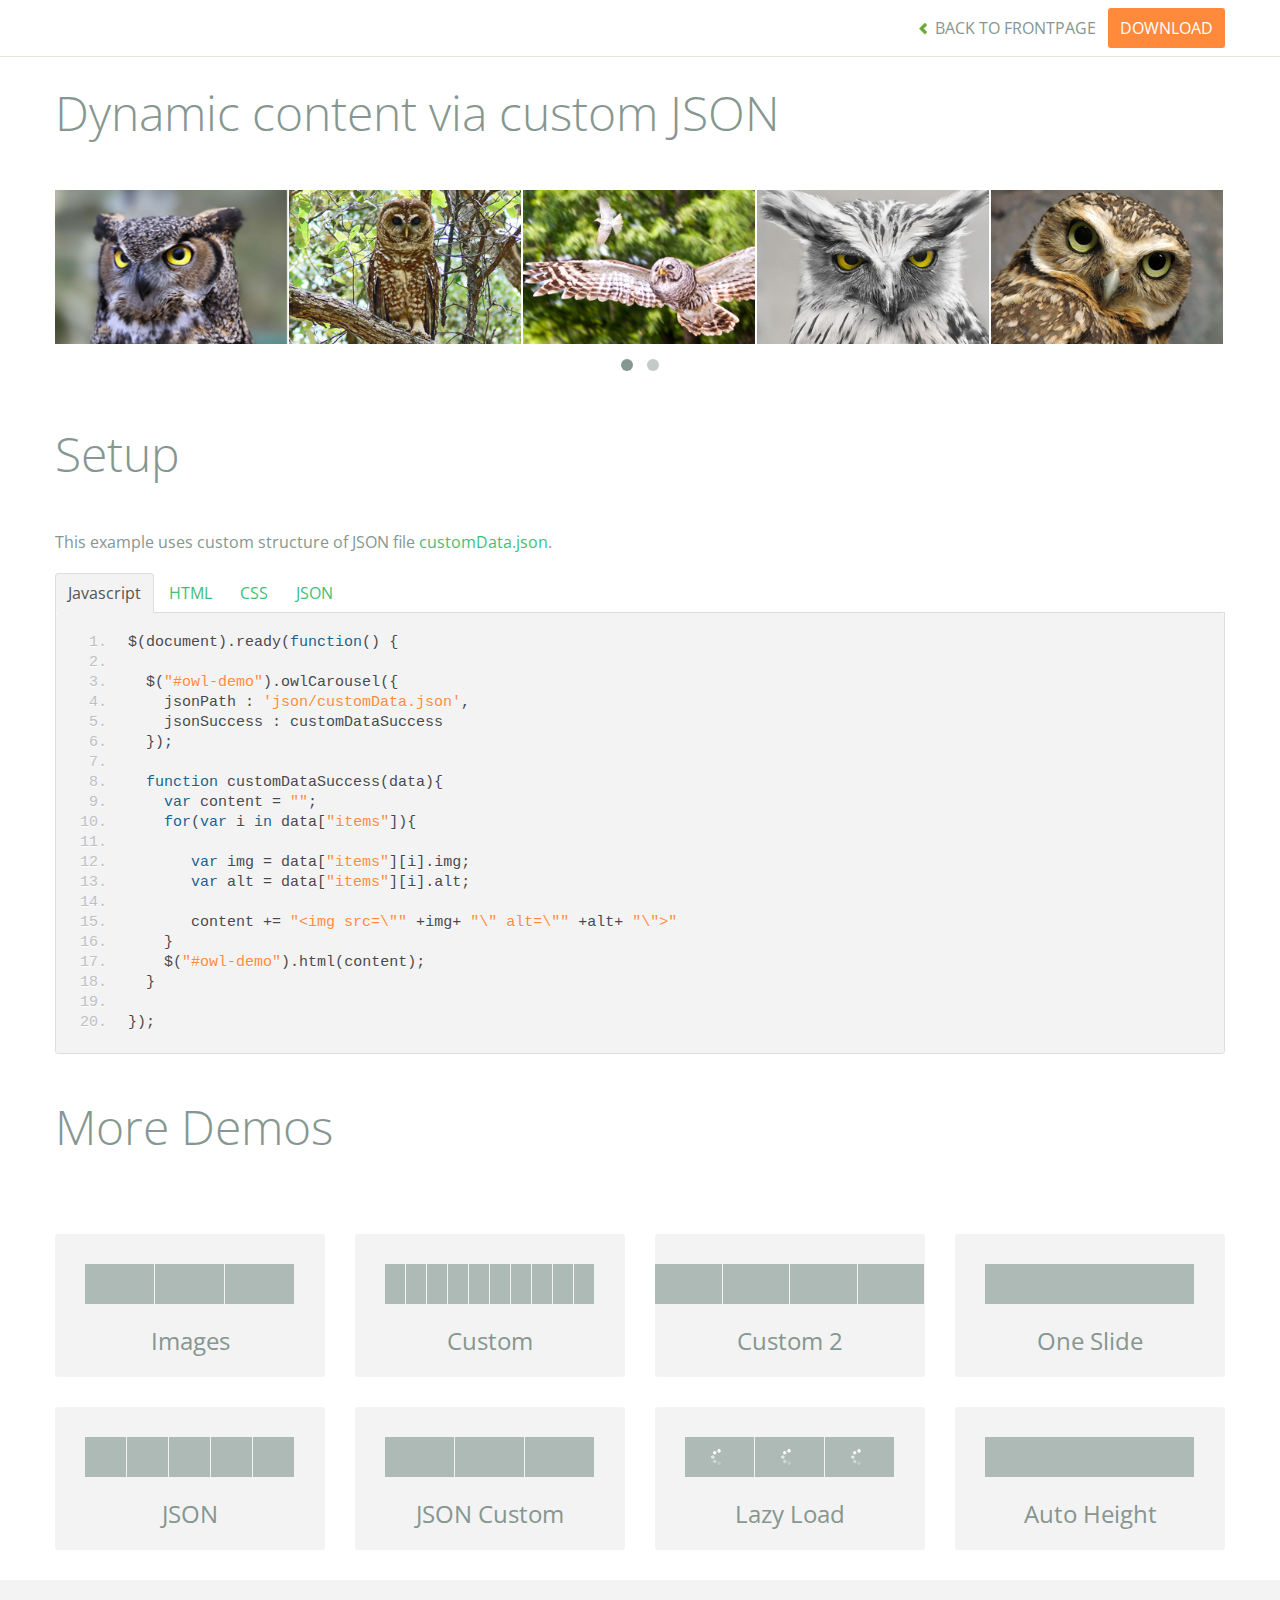
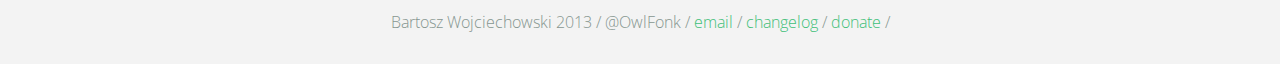
<file: Powerful-Customizable-jQuery-Carousel-Slider-OWL-Carousel/demos/customJson.html>
<!DOCTYPE html>
<html lang="en">
  <head>
    <meta charset="utf-8">
    <title>Owl Carousel - Dynamic content via custom JSON</title>
    <meta name="viewport" content="width=device-width, initial-scale=1.0">
    <meta name="description" content="jQuery Responsive Carousel - Owl Carusel">
    <meta name="author" content="Bartosz Wojciechowski">

    <link href='http://fonts.googleapis.com/css?family=Open+Sans:400italic,400,300,600,700' rel='stylesheet' type='text/css'>
    <link href="../assets/css/bootstrapTheme.css" rel="stylesheet">
    <link href="../assets/css/custom.css" rel="stylesheet">

    <!-- Owl Carousel Assets -->
    <link href="../owl-carousel/owl.carousel.css" rel="stylesheet">
    <link href="../owl-carousel/owl.theme.css" rel="stylesheet">

    <link href="../assets/js/google-code-prettify/prettify.css" rel="stylesheet">

    <!-- Le fav and touch icons -->
    <link rel="apple-touch-icon-precomposed" sizes="144x144" href="../assets/ico/apple-touch-icon-144-precomposed.png">
    <link rel="apple-touch-icon-precomposed" sizes="114x114" href="../assets/ico/apple-touch-icon-114-precomposed.png">
      <link rel="apple-touch-icon-precomposed" sizes="72x72" href="../assets/ico/apple-touch-icon-72-precomposed.png">
                    <link rel="apple-touch-icon-precomposed" href="../assets/ico/apple-touch-icon-57-precomposed.png">
                                   <link rel="shortcut icon" href="../assets/ico/favicon.png">
  </head>
  <body>

      <div id="top-nav" class="navbar navbar-fixed-top">
        <div class="navbar-inner">
          <div class="container">
            <button type="button" class="btn btn-navbar" data-toggle="collapse" data-target=".nav-collapse">
            <span class="icon-bar"></span>
            <span class="icon-bar"></span>
            <span class="icon-bar"></span>
          </button>
            <div class="nav-collapse collapse">
            <ul class="nav pull-right">
              <li><a href="../index.html"><i class="icon-chevron-left"></i> Back to Frontpage</a></li>
              <li><a href="../owl.carousel.zip" class="download download-on" data-spy="affix" data-offset-top="450">Download</a></li>
            </ul>
            <ul class="nav pull-left">
              
            </ul>
            </div>
          </div>
        </div>
      </div>
   
    <div id="title">
      <div class="container">
        <div class="row">
          <div class="span12">
            <h1>Dynamic content via custom JSON</h1>
          </div>
        </div>
      </div>
    </div>

      <div id="demo">
        <div class="container">
          <div class="row">
            <div class="span12">

              <div id="owl-demo" class="owl-carousel">
              </div>
            </div>
          </div>
        </div>

    </div>

    <div id="example-info">
      <div class="container">
        <div class="row">
          <div class="span12">
            <h1>Setup</h1>
            <p>This example uses custom structure of JSON file <a href="json/customData.json">customData.json</a>.
            </p>
            <ul class="nav nav-tabs" id="myTab">
              <li class="active"><a href="#javascript">Javascript</a></li>
              <li><a href="#HTML">HTML</a></li>
              <li><a href="#CSS">CSS</a></li>
              <li><a href="#JSON">JSON</a></li>
            </ul>
             
            <div class="tab-content">

              <div class="tab-pane active" id="javascript">
<pre class="pre-show prettyprint linenums">
$(document).ready(function() {

  $("#owl-demo").owlCarousel({
    jsonPath : 'json/customData.json',
    jsonSuccess : customDataSuccess
  });

  function customDataSuccess(data){
    var content = "";
    for(var i in data["items"]){
       
       var img = data["items"][i].img;
       var alt = data["items"][i].alt;

       content += "&lt;img src=\"" +img+ "\" alt=\"" +alt+ "\"&gt"
    }
    $("#owl-demo").html(content);
  }

});
</pre>  

              </div>

              <div class="tab-pane" id="HTML">
<pre class="pre-show prettyprint linenums">
&lt;div id="owl-demo" class="owl-carousel"&gt;
&lt;/div&gt;
</pre>
              </div>

              <div class="tab-pane" id="CSS">
<pre class="pre-show prettyprint linenums">
#owl-demo .item{
  background: #a1def8;
  padding: 30px 0px;
  display: block;
  margin: 5px;
  color: #FFF;
  -webkit-border-radius: 3px;
  -moz-border-radius: 3px;
  border-radius: 3px;
  text-align: center;
}

</pre>
              </div>
              <div class="tab-pane" id="JSON">
<pre class="pre-show prettyprint linenums">
{
  "items" : [
    {
      "img": "assets/owl1.jpg",
      "alt" : "Owl Image 1"
    },
    {
      "img": "assets/owl2.jpg",
      "alt" : "Owl Image 2"
    },
    {
      "img": "assets/owl3.jpg",
      "alt" : "Owl Image 1"
    },
    {
      "img": "assets/owl4.jpg",
      "alt" : "Owl Image 2"
    },
    {
      "img": "assets/owl5.jpg",
      "alt" : "Owl Image 1"
    },
    {
      "img": "assets/owl6.jpg",
      "alt" : "Owl Image 2"
    }
  ]
}
</pre>
</div>
            </div><!--End Tab Content-->

          </div>
        </div>
      </div>
    </div>

    <div id="more">
      <div class="container">

        <div class="row">
          <div class="span12">
            <h1>More Demos</h1>
          </div>
        </div>

        <div class="row demos-row">
          <div class="span3">
            <a href="images.html" class="demo-box">
              <div class="demo-wrapper demo-images clearfix">
                <div class="demo-slide"><div class="bg"></div></div>
                <div class="demo-slide"><div class="bg"></div></div>
                <div class="demo-slide"><div class="bg"></div></div>
              </div>
              <h3>Images</h3>
            </a>
          </div>

          <div class="span3">
            <a href="custom.html" class="demo-box">
              <div class="demo-wrapper demo-custom clearfix">
                <div class="demo-slide"><div class="bg"></div></div>
                <div class="demo-slide"><div class="bg"></div></div>
                <div class="demo-slide"><div class="bg"></div></div>
                <div class="demo-slide"><div class="bg"></div></div>
                <div class="demo-slide"><div class="bg"></div></div>
                <div class="demo-slide"><div class="bg"></div></div>
                <div class="demo-slide"><div class="bg"></div></div>
                <div class="demo-slide"><div class="bg"></div></div>
                <div class="demo-slide"><div class="bg"></div></div>
                <div class="demo-slide"><div class="bg"></div></div>
              </div>
              <h3>Custom</h3>
            </a>
          </div>

          <div class="span3">
            <a href="itemsCustom.html" class="demo-box">
              <div class="demo-wrapper demo-full clearfix">
                <div class="demo-slide"><div class="bg"></div></div>
                <div class="demo-slide"><div class="bg"></div></div>
                <div class="demo-slide"><div class="bg"></div></div>
                <div class="demo-slide"><div class="bg"></div></div>
              </div>
              <h3>Custom 2</h3>
            </a>
          </div>

          <div class="span3">
            <a href="one.html" class="demo-box">
              <div class="demo-wrapper demo-one clearfix">
                <div class="demo-slide"><div class="bg"></div></div>
              </div>
              <h3>One Slide</h3>
            </a>
          </div>

        </div>
        <div class="row demos-row">
          <div class="span3">
            <a href="json.html" class="demo-box">
              <div class="demo-wrapper demo-Json clearfix">
                <div class="demo-slide"><div class="bg"></div></div>
                <div class="demo-slide"><div class="bg"></div></div>
                <div class="demo-slide"><div class="bg"></div></div>
                <div class="demo-slide"><div class="bg"></div></div>
                <div class="demo-slide"><div class="bg"></div></div>
              </div>
              <h3>JSON</h3>
            </a>
          </div>

          <div class="span3">
            <a href="customJson.html" class="demo-box">
              <div class="demo-wrapper demo-Json-custom clearfix">
                <div class="demo-slide"><div class="bg"></div></div>
                <div class="demo-slide"><div class="bg"></div></div>
                <div class="demo-slide"><div class="bg"></div></div>
              </div>
              <h3>JSON Custom</h3>
            </a>
          </div>

          <div class="span3">
            <a href="lazyLoad.html" class="demo-box">
              <div class="demo-wrapper demo-lazy clearfix">
                <div class="demo-slide"><div class="bg"></div></div>
                <div class="demo-slide"><div class="bg"></div></div>
                <div class="demo-slide"><div class="bg"></div></div>
              </div>
              <h3>Lazy Load</h3>
            </a>
          </div>

          <div class="span3">
            <a href="autoHeight.html" class="demo-box">
              <div class="demo-wrapper demo-height clearfix">
                <div class="demo-slide"><div class="bg"></div></div>
              </div>
              <h3>Auto Height</h3>
            </a>
          </div>

        </div>
      </div>
    </div>


 
    <div id="footer">
      <div class="container">
        <div class="row">
          <div class="span12">
            <h5>Bartosz Wojciechowski 2013 / @OwlFonk / 
            <a href="mailto:owl@owlgraphic.com?subject=Hey Owl!">email</a> / 
            <a href="../changelog.html">changelog</a> /
            <a href="https://www.paypal.com/cgi-bin/webscr?cmd=_s-xclick&hosted_button_id=EFSGXZS7V2U9N">donate</a> / 
            <a href="https://twitter.com/share" class="twitter-share-button" data-url="http://owlgraphic.com/owlcarousel/" data-text="Awesome jQuery Owl Carousel Responsive Plugin" data-via="OwlFonk" data-count="none" data-hashtags="owlcarousel"></a>
            <script>
            var owldomain = window.location.hostname.indexOf("owlgraphic");
            if(owldomain !== -1){
              !function(d,s,id){var js,fjs=d.getElementsByTagName(s)[0],p=/^http:/.test(d.location)?'http':'https';if(!d.getElementById(id)){js=d.createElement(s);js.id=id;js.src=p+'://platform.twitter.com/widgets.js';fjs.parentNode.insertBefore(js,fjs);}}(document, 'script', 'twitter-wjs');
            }
            </script>
            </h5>
          </div>
        </div>
      </div>
    </div>


    <script src="../assets/js/jquery-1.9.1.min.js"></script> 
    <script src="../owl-carousel/owl.carousel.js"></script>


    <!-- Demo -->

    <style>
    #owl-demo img{
        display: block;
        width: 99%;
        height: auto;
    }
    </style>


    <script>
    $(document).ready(function() {

      $("#owl-demo").owlCarousel({
        jsonPath : 'json/customData.json',
        jsonSuccess : customDataSuccess
      });

      function customDataSuccess(data){
        var content = "";
        for(var i in data["items"]){
           
           var img = data["items"][i].img;
           var alt = data["items"][i].alt;

           content += "<img src=\"" +img+ "\" alt=\"" +alt+ "\">"
        }
        $("#owl-demo").html(content);
      }

    });
    </script>


    <script src="../assets/js/bootstrap-collapse.js"></script>
    <script src="../assets/js/bootstrap-transition.js"></script>
    <script src="../assets/js/bootstrap-tab.js"></script>

    <script src="../assets/js/google-code-prettify/prettify.js"></script>
	  <script src="../assets/js/application.js"></script>

  </body>
</html>
</file>
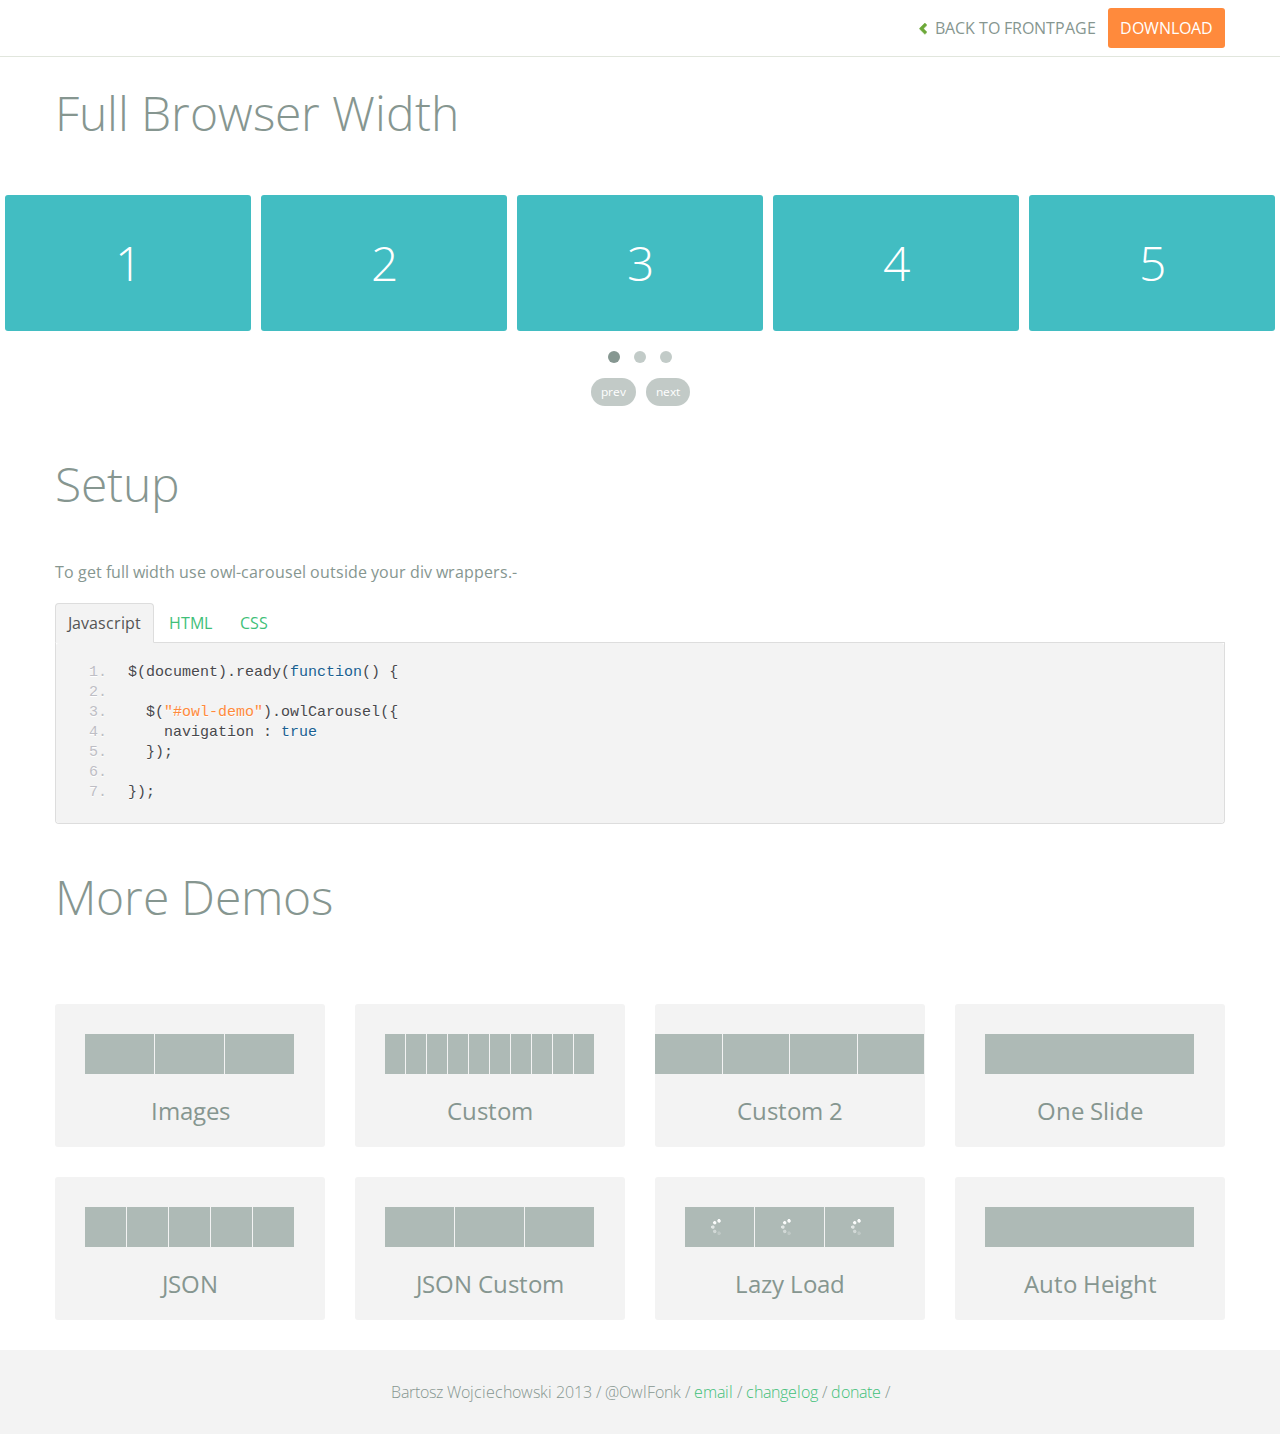
<file: Powerful-Customizable-jQuery-Carousel-Slider-OWL-Carousel/demos/full.html>
<!DOCTYPE html>
<html lang="en">
  <head>
    <meta charset="utf-8">
    <title>Owl Carousel - Full Width Demo</title>
    <meta name="viewport" content="width=device-width, initial-scale=1.0">
    <meta name="description" content="jQuery Responsive Carousel - Owl Carusel">
    <meta name="author" content="Bartosz Wojciechowski">
    
    <link href='http://fonts.googleapis.com/css?family=Open+Sans:400italic,400,300,600,700' rel='stylesheet' type='text/css'>
    <link href="../assets/css/bootstrapTheme.css" rel="stylesheet">
    <link href="../assets/css/custom.css" rel="stylesheet">

    <!-- Owl Carousel Assets -->
    <link href="../owl-carousel/owl.carousel.css" rel="stylesheet">
    <link href="../owl-carousel/owl.theme.css" rel="stylesheet">

    <link href="../assets/js/google-code-prettify/prettify.css" rel="stylesheet">

	
    <!-- Le fav and touch icons -->
    <link rel="apple-touch-icon-precomposed" sizes="144x144" href="../assets/ico/apple-touch-icon-144-precomposed.png">
    <link rel="apple-touch-icon-precomposed" sizes="114x114" href="../assets/ico/apple-touch-icon-114-precomposed.png">
      <link rel="apple-touch-icon-precomposed" sizes="72x72" href="../assets/ico/apple-touch-icon-72-precomposed.png">
                    <link rel="apple-touch-icon-precomposed" href="../assets/ico/apple-touch-icon-57-precomposed.png">
                                   <link rel="shortcut icon" href="../assets/ico/favicon.png">
  </head>
  <body>

      <div id="top-nav" class="navbar navbar-fixed-top">
        <div class="navbar-inner">
          <div class="container">
            <button type="button" class="btn btn-navbar" data-toggle="collapse" data-target=".nav-collapse">
            <span class="icon-bar"></span>
            <span class="icon-bar"></span>
            <span class="icon-bar"></span>
          </button>
            <div class="nav-collapse collapse">
            <ul class="nav pull-right">
              <li><a href="../index.html"><i class="icon-chevron-left"></i> Back to Frontpage</a></li>
              <li><a href="../owl.carousel.zip" class="download download-on" data-spy="affix" data-offset-top="450">Download</a></li>
            </ul>
            <ul class="nav pull-left">
              
            </ul>
            </div>
          </div>
        </div>
      </div>
   
    <div id="title">
      <div class="container">
        <div class="row">
          <div class="span12">
            <h1>Full Browser Width</h1>
          </div>
        </div>
      </div>
    </div>

      <div id="demo">

        <div id="owl-demo" class="owl-carousel">
          
          <div class="item"><h1>1</h1></div>
          <div class="item"><h1>2</h1></div>
          <div class="item"><h1>3</h1></div>
          <div class="item"><h1>4</h1></div>
          <div class="item"><h1>5</h1></div>
          <div class="item"><h1>6</h1></div>
          <div class="item"><h1>7</h1></div>
          <div class="item"><h1>8</h1></div>
          <div class="item"><h1>9</h1></div>
          <div class="item"><h1>10</h1></div>
          <div class="item"><h1>11</h1></div>
          <div class="item"><h1>12</h1></div>

        </div>

    </div>

    <div id="example-info">
      <div class="container">
        <div class="row">
          <div class="span12">
            <h1>Setup</h1>
            <p>To get full width use owl-carousel outside your div wrappers.-</p>
            <ul class="nav nav-tabs" id="myTab">
              <li class="active"><a href="#javascript">Javascript</a></li>
              <li><a href="#HTML">HTML</a></li>
              <li><a href="#CSS">CSS</a></li>
            </ul>
             
            <div class="tab-content">

              <div class="tab-pane active" id="javascript">
<pre class="pre-show prettyprint linenums">
$(document).ready(function() {

  $("#owl-demo").owlCarousel({
    navigation : true
  });

});
</pre>  

              </div>

              <div class="tab-pane" id="HTML">
<pre class="pre-show prettyprint linenums">
&lt;div id="owl-demo" class="owl-carousel owl-theme"&gt;
          
  &lt;div class="item"&gt;&lt;h1&gt;1&lt;/h1&gt;&lt;/div&gt;
  &lt;div class="item"&gt;&lt;h1&gt;2&lt;/h1&gt;&lt;/div&gt;
  &lt;div class="item"&gt;&lt;h1&gt;3&lt;/h1&gt;&lt;/div&gt;
  &lt;div class="item"&gt;&lt;h1&gt;4&lt;/h1&gt;&lt;/div&gt;
  &lt;div class="item"&gt;&lt;h1&gt;5&lt;/h1&gt;&lt;/div&gt;
  &lt;div class="item"&gt;&lt;h1&gt;6&lt;/h1&gt;&lt;/div&gt;
  &lt;div class="item"&gt;&lt;h1&gt;7&lt;/h1&gt;&lt;/div&gt;
  &lt;div class="item"&gt;&lt;h1&gt;8&lt;/h1&gt;&lt;/div&gt;
  &lt;div class="item"&gt;&lt;h1&gt;9&lt;/h1&gt;&lt;/div&gt;
  &lt;div class="item"&gt;&lt;h1&gt;10&lt;/h1&gt;&lt;/div&gt;
  &lt;div class="item"&gt;&lt;h1&gt;11&lt;/h1&gt;&lt;/div&gt;
  &lt;div class="item"&gt;&lt;h1&gt;12&lt;/h1&gt;&lt;/div&gt;

&lt;/div&gt;
</pre>
              </div>

              <div class="tab-pane" id="CSS">
<pre class="pre-show prettyprint linenums">
#owl-demo .item{
  background: #42bdc2;
  padding: 30px 0px;
  margin: 10px;
  color: #FFF;
  -webkit-border-radius: 3px;
  -moz-border-radius: 3px;
  border-radius: 3px;
  text-align: center;
}
</pre>
              </div>
            </div><!--End Tab Content-->

          </div>
        </div>
      </div>
    </div>

    <div id="more">
      <div class="container">

        <div class="row">
          <div class="span12">
            <h1>More Demos</h1>
          </div>
        </div>

        <div class="row demos-row">
          <div class="span3">
            <a href="images.html" class="demo-box">
              <div class="demo-wrapper demo-images clearfix">
                <div class="demo-slide"><div class="bg"></div></div>
                <div class="demo-slide"><div class="bg"></div></div>
                <div class="demo-slide"><div class="bg"></div></div>
              </div>
              <h3>Images</h3>
            </a>
          </div>

          <div class="span3">
            <a href="custom.html" class="demo-box">
              <div class="demo-wrapper demo-custom clearfix">
                <div class="demo-slide"><div class="bg"></div></div>
                <div class="demo-slide"><div class="bg"></div></div>
                <div class="demo-slide"><div class="bg"></div></div>
                <div class="demo-slide"><div class="bg"></div></div>
                <div class="demo-slide"><div class="bg"></div></div>
                <div class="demo-slide"><div class="bg"></div></div>
                <div class="demo-slide"><div class="bg"></div></div>
                <div class="demo-slide"><div class="bg"></div></div>
                <div class="demo-slide"><div class="bg"></div></div>
                <div class="demo-slide"><div class="bg"></div></div>
              </div>
              <h3>Custom</h3>
            </a>
          </div>

          <div class="span3">
            <a href="itemsCustom.html" class="demo-box">
              <div class="demo-wrapper demo-full clearfix">
                <div class="demo-slide"><div class="bg"></div></div>
                <div class="demo-slide"><div class="bg"></div></div>
                <div class="demo-slide"><div class="bg"></div></div>
                <div class="demo-slide"><div class="bg"></div></div>
              </div>
              <h3>Custom 2</h3>
            </a>
          </div>

          <div class="span3">
            <a href="one.html" class="demo-box">
              <div class="demo-wrapper demo-one clearfix">
                <div class="demo-slide"><div class="bg"></div></div>
              </div>
              <h3>One Slide</h3>
            </a>
          </div>

        </div>
        <div class="row demos-row">
          <div class="span3">
            <a href="json.html" class="demo-box">
              <div class="demo-wrapper demo-Json clearfix">
                <div class="demo-slide"><div class="bg"></div></div>
                <div class="demo-slide"><div class="bg"></div></div>
                <div class="demo-slide"><div class="bg"></div></div>
                <div class="demo-slide"><div class="bg"></div></div>
                <div class="demo-slide"><div class="bg"></div></div>
              </div>
              <h3>JSON</h3>
            </a>
          </div>

          <div class="span3">
            <a href="customJson.html" class="demo-box">
              <div class="demo-wrapper demo-Json-custom clearfix">
                <div class="demo-slide"><div class="bg"></div></div>
                <div class="demo-slide"><div class="bg"></div></div>
                <div class="demo-slide"><div class="bg"></div></div>
              </div>
              <h3>JSON Custom</h3>
            </a>
          </div>

          <div class="span3">
            <a href="lazyLoad.html" class="demo-box">
              <div class="demo-wrapper demo-lazy clearfix">
                <div class="demo-slide"><div class="bg"></div></div>
                <div class="demo-slide"><div class="bg"></div></div>
                <div class="demo-slide"><div class="bg"></div></div>
              </div>
              <h3>Lazy Load</h3>
            </a>
          </div>

          <div class="span3">
            <a href="autoHeight.html" class="demo-box">
              <div class="demo-wrapper demo-height clearfix">
                <div class="demo-slide"><div class="bg"></div></div>
              </div>
              <h3>Auto Height</h3>
            </a>
          </div>

        </div>
      </div>
    </div>


 
    <div id="footer">
      <div class="container">
        <div class="row">
          <div class="span12">
            <h5>Bartosz Wojciechowski 2013 / @OwlFonk / 
            <a href="mailto:owl@owlgraphic.com?subject=Hey Owl!">email</a> / 
            <a href="../changelog.html">changelog</a> /
            <a href="https://www.paypal.com/cgi-bin/webscr?cmd=_s-xclick&hosted_button_id=EFSGXZS7V2U9N">donate</a> / 
            <a href="https://twitter.com/share" class="twitter-share-button" data-url="http://owlgraphic.com/owlcarousel/" data-text="Awesome jQuery Owl Carousel Responsive Plugin" data-via="OwlFonk" data-count="none" data-hashtags="owlcarousel"></a>
            <script>
            var owldomain = window.location.hostname.indexOf("owlgraphic");
            if(owldomain !== -1){
              !function(d,s,id){var js,fjs=d.getElementsByTagName(s)[0],p=/^http:/.test(d.location)?'http':'https';if(!d.getElementById(id)){js=d.createElement(s);js.id=id;js.src=p+'://platform.twitter.com/widgets.js';fjs.parentNode.insertBefore(js,fjs);}}(document, 'script', 'twitter-wjs');
            }
            </script>
            </h5>
          </div>
        </div>
      </div>
    </div>


    <script src="../assets/js/jquery-1.9.1.min.js"></script> 
    <script src="../owl-carousel/owl.carousel.js"></script>

    <!-- Demo -->

    <style>
    #owl-demo .item{
        background: #42bdc2;
        padding: 30px 0px;
        margin: 5px;
        color: #FFF;
        -webkit-border-radius: 3px;
        -moz-border-radius: 3px;
        border-radius: 3px;
        text-align: center;
    }
    </style>

    <script>
    $(document).ready(function() {
      $("#owl-demo").owlCarousel({
        navigation : true
      });
    });

    </script>
    

    <script src="../assets/js/bootstrap-collapse.js"></script>
    <script src="../assets/js/bootstrap-transition.js"></script>
    <script src="../assets/js/bootstrap-tab.js"></script>

    <script src="../assets/js/google-code-prettify/prettify.js"></script>
	  <script src="../assets/js/application.js"></script>

  </body>
</html>
</file>
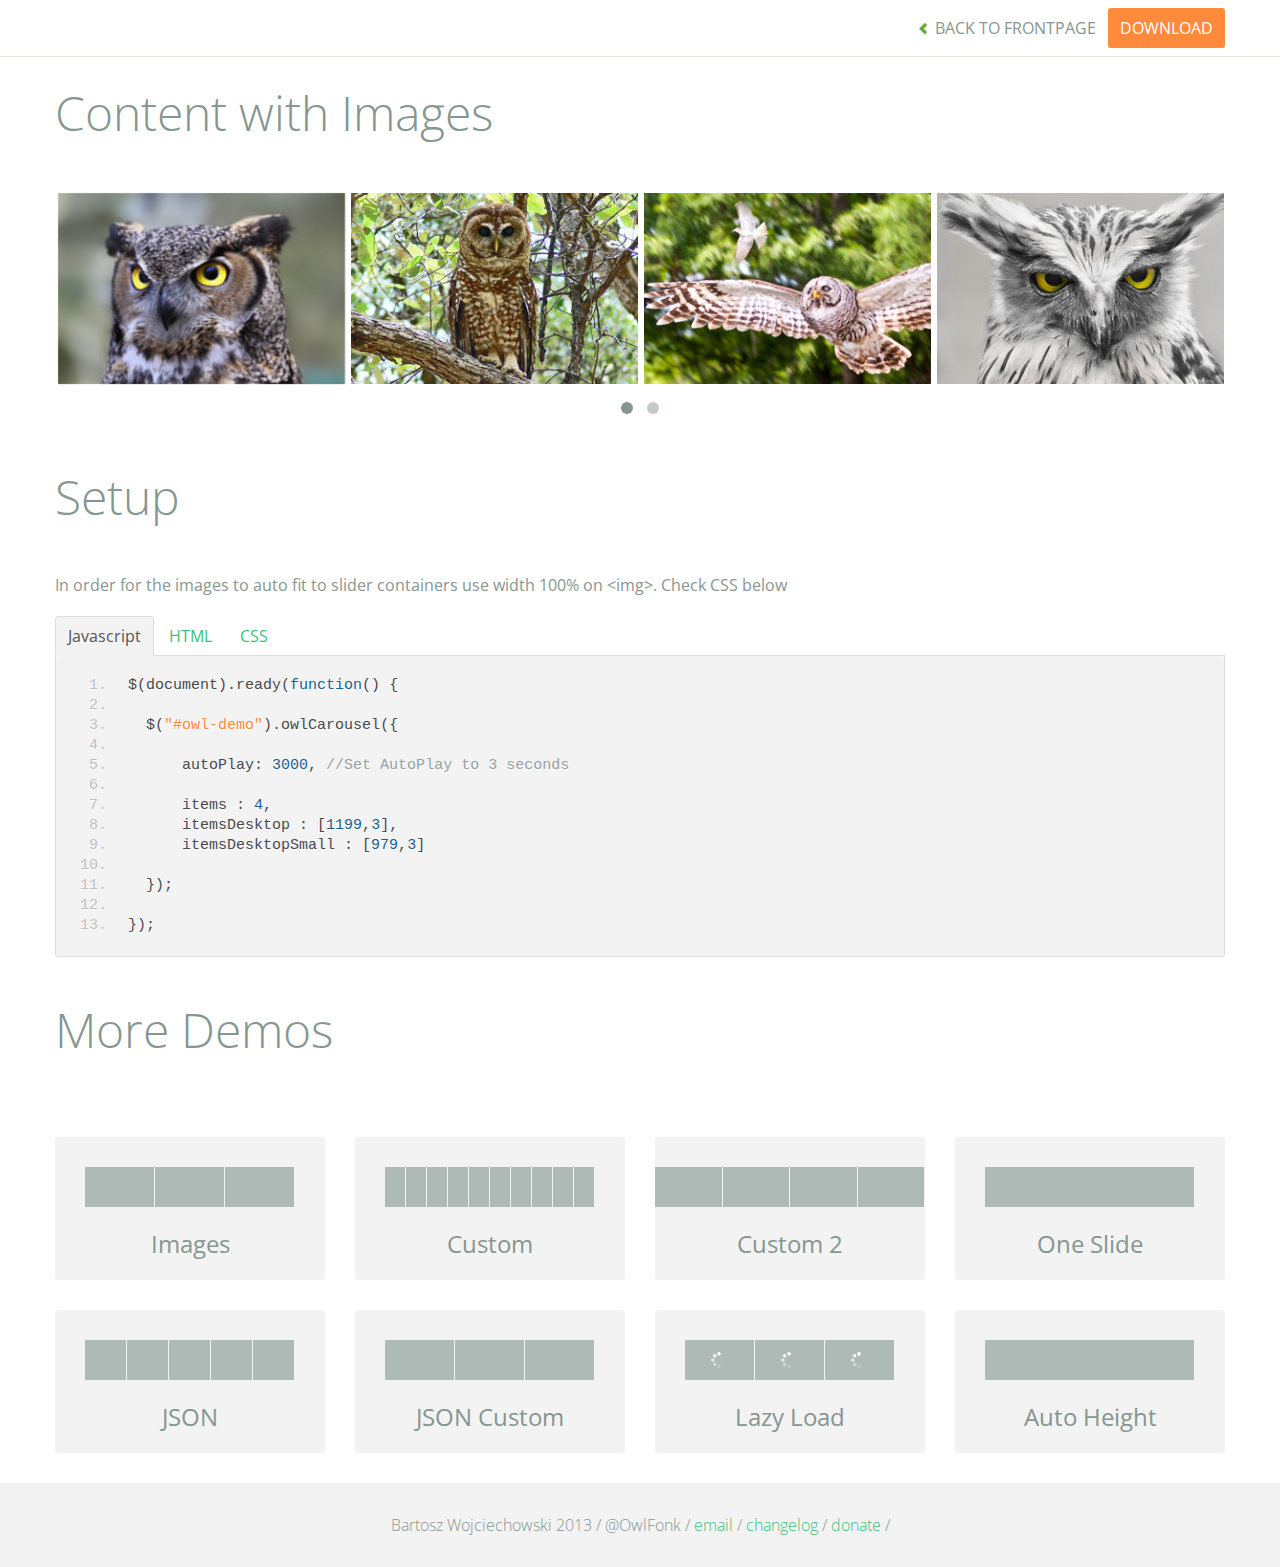
<file: Powerful-Customizable-jQuery-Carousel-Slider-OWL-Carousel/demos/images.html>
<!DOCTYPE html>
<html lang="en">
  <head>
    <meta charset="utf-8">
    <title>Owl Carousel - Images Demo</title>
    <meta name="viewport" content="width=device-width, initial-scale=1.0">
    <meta name="description" content="jQuery Responsive Carousel - Owl Carusel">
    <meta name="author" content="Bartosz Wojciechowski">
    
    <link href='http://fonts.googleapis.com/css?family=Open+Sans:400italic,400,300,600,700' rel='stylesheet' type='text/css'>
    <link href="../assets/css/bootstrapTheme.css" rel="stylesheet">
    <link href="../assets/css/custom.css" rel="stylesheet">

    <!-- Owl Carousel Assets -->
    <link href="../owl-carousel/owl.carousel.css" rel="stylesheet">
    <link href="../owl-carousel/owl.theme.css" rel="stylesheet">

    <!-- Prettify -->
    <link href="../assets/js/google-code-prettify/prettify.css" rel="stylesheet">
    

    <!-- Le fav and touch icons -->
    <link rel="apple-touch-icon-precomposed" sizes="144x144" href="../assets/ico/apple-touch-icon-144-precomposed.png">
    <link rel="apple-touch-icon-precomposed" sizes="114x114" href="../assets/ico/apple-touch-icon-114-precomposed.png">
      <link rel="apple-touch-icon-precomposed" sizes="72x72" href="../assets/ico/apple-touch-icon-72-precomposed.png">
                    <link rel="apple-touch-icon-precomposed" href="../assets/ico/apple-touch-icon-57-precomposed.png">
                                   <link rel="shortcut icon" href="../assets/ico/favicon.png">
  </head>
  <body>

      <div id="top-nav" class="navbar navbar-fixed-top">
        <div class="navbar-inner">
          <div class="container">
            <button type="button" class="btn btn-navbar" data-toggle="collapse" data-target=".nav-collapse">
            <span class="icon-bar"></span>
            <span class="icon-bar"></span>
            <span class="icon-bar"></span>
          </button>
            <div class="nav-collapse collapse">
            <ul class="nav pull-right">
              <li><a href="../index.html"><i class="icon-chevron-left"></i> Back to Frontpage</a></li>
              <li><a href="../owl.carousel.zip" class="download download-on" data-spy="affix" data-offset-top="450">Download</a></li>
            </ul>
            <ul class="nav pull-left">
              
            </ul>
            </div>
          </div>
        </div>
      </div>
   
    <div id="title">
      <div class="container">
        <div class="row">
          <div class="span12">
            <h1>Content with Images</h1>
          </div>
        </div>
      </div>
    </div>

      <div id="demo">
        <div class="container">
          <div class="row">
            <div class="span12">

              <div id="owl-demo" class="owl-carousel">
                <div class="item"><img src="assets/owl1.jpg" alt="Owl Image"></div>
                <div class="item"><img src="assets/owl2.jpg" alt="Owl Image"></div>
                <div class="item"><img src="assets/owl3.jpg" alt="Owl Image"></div>
                <div class="item"><img src="assets/owl4.jpg" alt="Owl Image"></div>
                <div class="item"><img src="assets/owl5.jpg" alt="Owl Image"></div>
                <div class="item"><img src="assets/owl6.jpg" alt="Owl Image"></div>
                <div class="item"><img src="assets/owl7.jpg" alt="Owl Image"></div>
                <div class="item"><img src="assets/owl8.jpg" alt="Owl Image"></div>
              </div>
              
            </div>
          </div>
        </div>

    </div>

    <div id="example-info">
      <div class="container">
        <div class="row">
          <div class="span12">
            <h1>Setup</h1>
            <p>In order for the images to auto fit to slider containers use width 100% on &lt;img&gt;. Check CSS below</p>
            <ul class="nav nav-tabs" id="myTab">
              <li class="active"><a href="#javascript">Javascript</a></li>
              <li><a href="#HTML">HTML</a></li>
              <li><a href="#CSS">CSS</a></li>
            </ul>
             
            <div class="tab-content">

              <div class="tab-pane active" id="javascript">
<pre class="pre-show prettyprint linenums">
$(document).ready(function() {

  $("#owl-demo").owlCarousel({

      autoPlay: 3000, //Set AutoPlay to 3 seconds

      items : 4,
      itemsDesktop : [1199,3],
      itemsDesktopSmall : [979,3]

  });

});
</pre>  

              </div>

              <div class="tab-pane" id="HTML">
<pre class="pre-show prettyprint linenums">
&lt;div id="owl-demo"&gt;
          
  &lt;div class="item"&gt;&lt;img src="assets/owl1.jpg" alt="Owl Image"&gt;&lt;/div&gt;
  &lt;div class="item"&gt;&lt;img src="assets/owl2.jpg" alt="Owl Image"&gt;&lt;/div&gt;
  &lt;div class="item"&gt;&lt;img src="assets/owl3.jpg" alt="Owl Image"&gt;&lt;/div&gt;
  &lt;div class="item"&gt;&lt;img src="assets/owl4.jpg" alt="Owl Image"&gt;&lt;/div&gt;
  &lt;div class="item"&gt;&lt;img src="assets/owl5.jpg" alt="Owl Image"&gt;&lt;/div&gt;
  &lt;div class="item"&gt;&lt;img src="assets/owl6.jpg" alt="Owl Image"&gt;&lt;/div&gt;
  &lt;div class="item"&gt;&lt;img src="assets/owl7.jpg" alt="Owl Image"&gt;&lt;/div&gt;
  &lt;div class="item"&gt;&lt;img src="assets/owl8.jpg" alt="Owl Image"&gt;&lt;/div&gt;

&lt;/div&gt;
</pre>
              </div>

              <div class="tab-pane" id="CSS">
<pre class="pre-show prettyprint linenums">
#owl-demo .item{
  margin: 3px;
}
#owl-demo .item img{
  display: block;
  width: 100%;
  height: auto;
}
</pre>
              </div>
            </div><!--End Tab Content-->

          </div>
        </div>
      </div>
    </div>

    <div id="more">
      <div class="container">

        <div class="row">
          <div class="span12">
            <h1>More Demos</h1>
          </div>
        </div>

        <div class="row demos-row">
          <div class="span3">
            <a href="images.html" class="demo-box">
              <div class="demo-wrapper demo-images clearfix">
                <div class="demo-slide"><div class="bg"></div></div>
                <div class="demo-slide"><div class="bg"></div></div>
                <div class="demo-slide"><div class="bg"></div></div>
              </div>
              <h3>Images</h3>
            </a>
          </div>

          <div class="span3">
            <a href="custom.html" class="demo-box">
              <div class="demo-wrapper demo-custom clearfix">
                <div class="demo-slide"><div class="bg"></div></div>
                <div class="demo-slide"><div class="bg"></div></div>
                <div class="demo-slide"><div class="bg"></div></div>
                <div class="demo-slide"><div class="bg"></div></div>
                <div class="demo-slide"><div class="bg"></div></div>
                <div class="demo-slide"><div class="bg"></div></div>
                <div class="demo-slide"><div class="bg"></div></div>
                <div class="demo-slide"><div class="bg"></div></div>
                <div class="demo-slide"><div class="bg"></div></div>
                <div class="demo-slide"><div class="bg"></div></div>
              </div>
              <h3>Custom</h3>
            </a>
          </div>

          <div class="span3">
            <a href="itemsCustom.html" class="demo-box">
              <div class="demo-wrapper demo-full clearfix">
                <div class="demo-slide"><div class="bg"></div></div>
                <div class="demo-slide"><div class="bg"></div></div>
                <div class="demo-slide"><div class="bg"></div></div>
                <div class="demo-slide"><div class="bg"></div></div>
              </div>
              <h3>Custom 2</h3>
            </a>
          </div>

          <div class="span3">
            <a href="one.html" class="demo-box">
              <div class="demo-wrapper demo-one clearfix">
                <div class="demo-slide"><div class="bg"></div></div>
              </div>
              <h3>One Slide</h3>
            </a>
          </div>

        </div>
        <div class="row demos-row">
          <div class="span3">
            <a href="json.html" class="demo-box">
              <div class="demo-wrapper demo-Json clearfix">
                <div class="demo-slide"><div class="bg"></div></div>
                <div class="demo-slide"><div class="bg"></div></div>
                <div class="demo-slide"><div class="bg"></div></div>
                <div class="demo-slide"><div class="bg"></div></div>
                <div class="demo-slide"><div class="bg"></div></div>
              </div>
              <h3>JSON</h3>
            </a>
          </div>

          <div class="span3">
            <a href="customJson.html" class="demo-box">
              <div class="demo-wrapper demo-Json-custom clearfix">
                <div class="demo-slide"><div class="bg"></div></div>
                <div class="demo-slide"><div class="bg"></div></div>
                <div class="demo-slide"><div class="bg"></div></div>
              </div>
              <h3>JSON Custom</h3>
            </a>
          </div>

          <div class="span3">
            <a href="lazyLoad.html" class="demo-box">
              <div class="demo-wrapper demo-lazy clearfix">
                <div class="demo-slide"><div class="bg"></div></div>
                <div class="demo-slide"><div class="bg"></div></div>
                <div class="demo-slide"><div class="bg"></div></div>
              </div>
              <h3>Lazy Load</h3>
            </a>
          </div>

          <div class="span3">
            <a href="autoHeight.html" class="demo-box">
              <div class="demo-wrapper demo-height clearfix">
                <div class="demo-slide"><div class="bg"></div></div>
              </div>
              <h3>Auto Height</h3>
            </a>
          </div>

        </div>
      </div>
    </div>


 
    <div id="footer">
      <div class="container">
        <div class="row">
          <div class="span12">
            <h5>Bartosz Wojciechowski 2013 / @OwlFonk / 
            <a href="mailto:owl@owlgraphic.com?subject=Hey Owl!">email</a> / 
            <a href="../changelog.html">changelog</a> /
            <a href="https://www.paypal.com/cgi-bin/webscr?cmd=_s-xclick&hosted_button_id=EFSGXZS7V2U9N">donate</a> / 
            <a href="https://twitter.com/share" class="twitter-share-button" data-url="http://owlgraphic.com/owlcarousel/" data-text="Awesome jQuery Owl Carousel Responsive Plugin" data-via="OwlFonk" data-count="none" data-hashtags="owlcarousel"></a>
            <script>
            var owldomain = window.location.hostname.indexOf("owlgraphic");
            if(owldomain !== -1){
              !function(d,s,id){var js,fjs=d.getElementsByTagName(s)[0],p=/^http:/.test(d.location)?'http':'https';if(!d.getElementById(id)){js=d.createElement(s);js.id=id;js.src=p+'://platform.twitter.com/widgets.js';fjs.parentNode.insertBefore(js,fjs);}}(document, 'script', 'twitter-wjs');
            }
            </script>
            </h5>
          </div>
        </div>
      </div>
    </div>


    <script src="../assets/js/jquery-1.9.1.min.js"></script> 
    <script src="../owl-carousel/owl.carousel.js"></script>


    <!-- Demo -->

    <style>
    #owl-demo .item{
        margin: 3px;
    }
    #owl-demo .item img{
        display: block;
        width: 100%;
        height: auto;
    }
    </style>


    <script>
    $(document).ready(function() {
      $("#owl-demo").owlCarousel({
        autoPlay: 3000,
        items : 4,
        itemsDesktop : [1199,3],
        itemsDesktopSmall : [979,3]
      });

    });
    </script>

    <script src="../assets/js/bootstrap-collapse.js"></script>
    <script src="../assets/js/bootstrap-transition.js"></script>
    <script src="../assets/js/bootstrap-tab.js"></script>

    <script src="../assets/js/google-code-prettify/prettify.js"></script>
	  <script src="../assets/js/application.js"></script>

  </body>
</html>
</file>
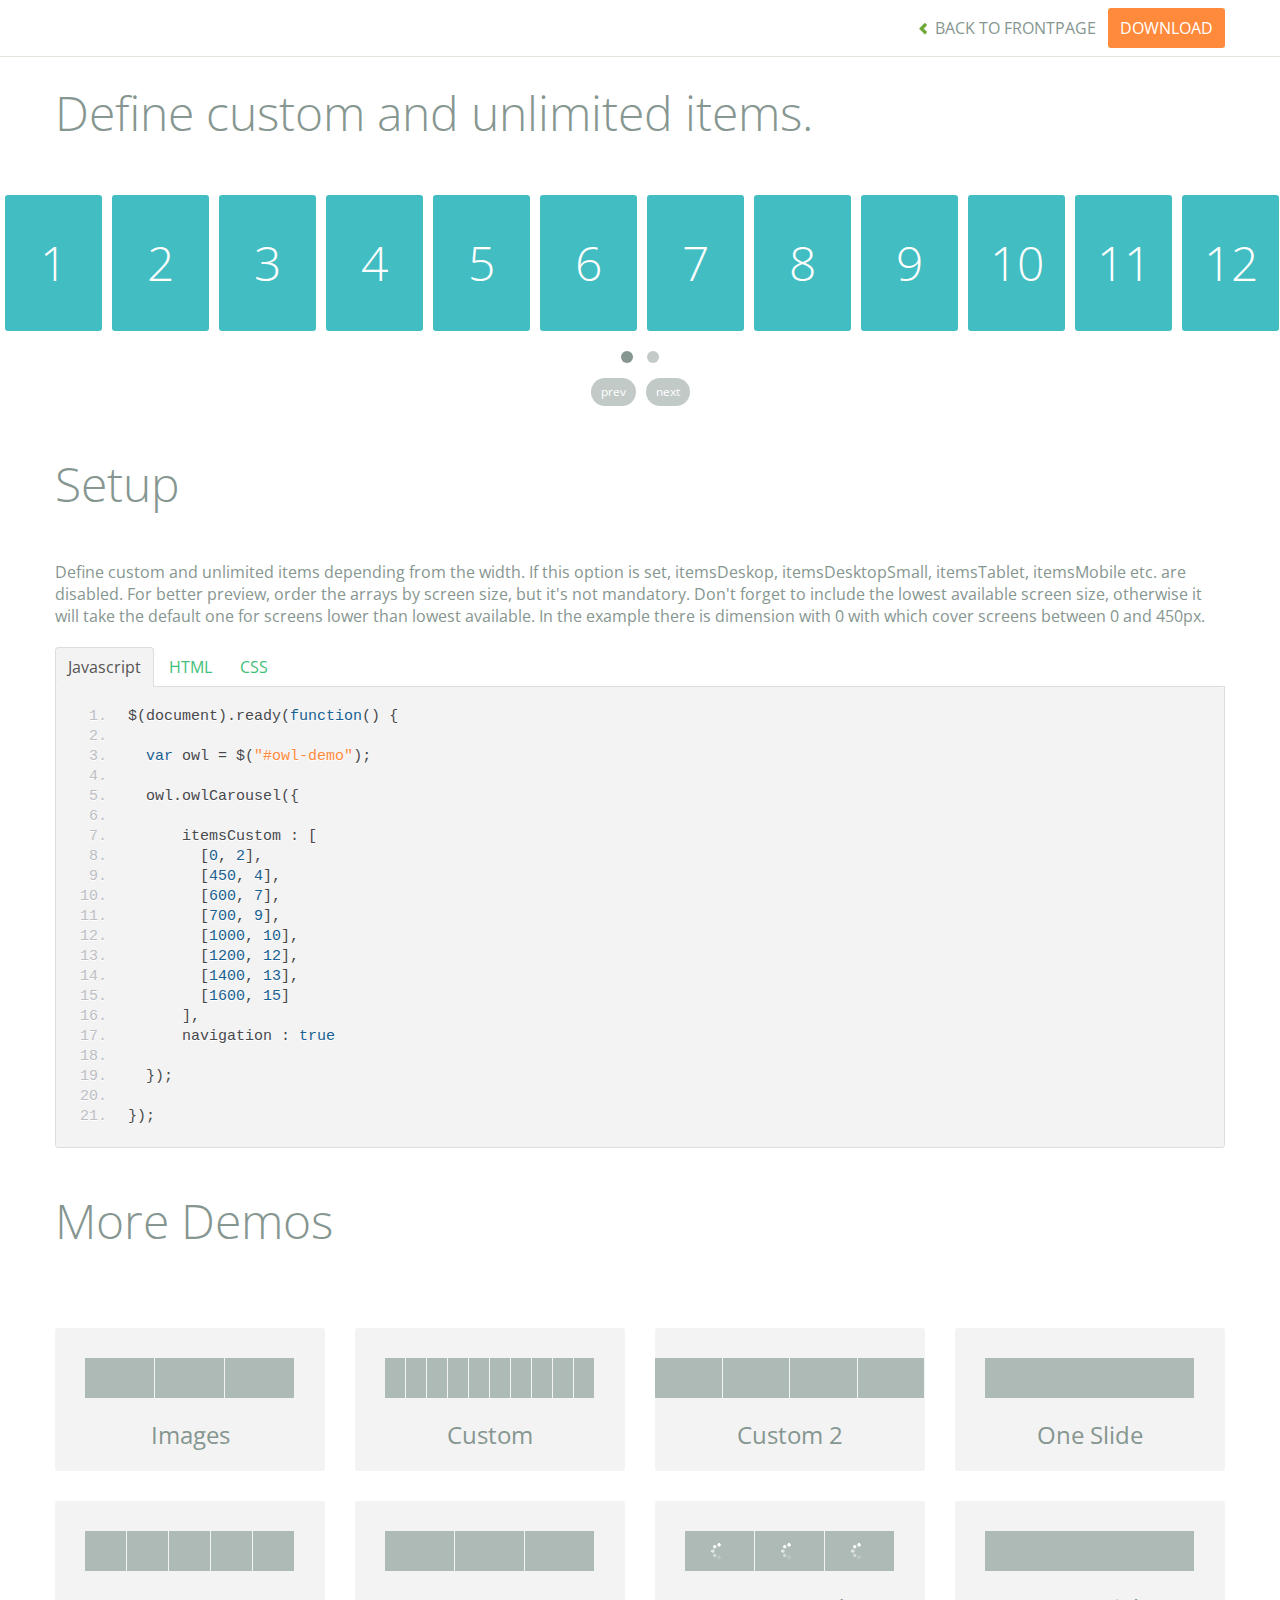
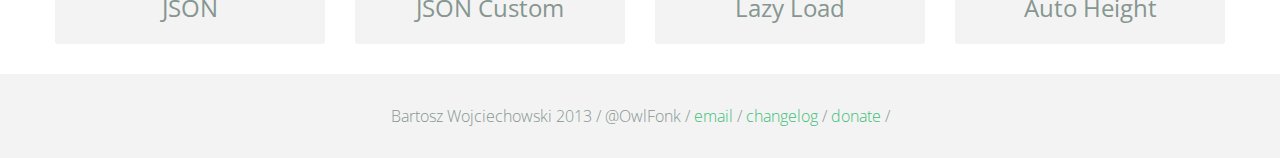
<file: Powerful-Customizable-jQuery-Carousel-Slider-OWL-Carousel/demos/itemsCustom.html>
<!DOCTYPE html>
<html lang="en">
  <head>
    <meta charset="utf-8">
    <title>Owl Carousel - itemsCustom</title>
    <meta name="viewport" content="width=device-width, initial-scale=1.0">
    <meta name="description" content="jQuery Responsive Carousel - Owl Carusel">
    <meta name="author" content="Bartosz Wojciechowski">

    <link href='http://fonts.googleapis.com/css?family=Open+Sans:400italic,400,300,600,700' rel='stylesheet' type='text/css'>
    <link href="../assets/css/bootstrapTheme.css" rel="stylesheet">
    <link href="../assets/css/custom.css" rel="stylesheet">

    <!-- Owl Carousel Assets -->
    <link href="../owl-carousel/owl.carousel.css" rel="stylesheet">
    <link href="../owl-carousel/owl.theme.css" rel="stylesheet">

    <link href="../assets/js/google-code-prettify/prettify.css" rel="stylesheet">

    <!-- Le fav and touch icons -->
    <link rel="apple-touch-icon-precomposed" sizes="144x144" href="../assets/ico/apple-touch-icon-144-precomposed.png">
    <link rel="apple-touch-icon-precomposed" sizes="114x114" href="../assets/ico/apple-touch-icon-114-precomposed.png">
      <link rel="apple-touch-icon-precomposed" sizes="72x72" href="../assets/ico/apple-touch-icon-72-precomposed.png">
                    <link rel="apple-touch-icon-precomposed" href="../assets/ico/apple-touch-icon-57-precomposed.png">
                                   <link rel="shortcut icon" href="../assets/ico/favicon.png">
  </head>
  <body>

      <div id="top-nav" class="navbar navbar-fixed-top">
        <div class="navbar-inner">
          <div class="container">
            <button type="button" class="btn btn-navbar" data-toggle="collapse" data-target=".nav-collapse">
            <span class="icon-bar"></span>
            <span class="icon-bar"></span>
            <span class="icon-bar"></span>
          </button>
            <div class="nav-collapse collapse">
            <ul class="nav pull-right">
              <li><a href="../index.html"><i class="icon-chevron-left"></i> Back to Frontpage</a></li>
              <li><a href="../owl.carousel.zip" class="download download-on" data-spy="affix" data-offset-top="450">Download</a></li>
            </ul>
            <ul class="nav pull-left">
              
            </ul>
            </div>
          </div>
        </div>
      </div>
   
    <div id="title">
      <div class="container">
        <div class="row">
          <div class="span12">
            <h1>Define custom and unlimited items.</h1>
          </div>
        </div>
      </div>
    </div>

      <div id="demo">
        <div id="owl-demo" class="owl-carousel">
          
          <div class="item"><h1>1</h1></div>
          <div class="item"><h1>2</h1></div>
          <div class="item"><h1>3</h1></div>
          <div class="item"><h1>4</h1></div>
          <div class="item"><h1>5</h1></div>
          <div class="item"><h1>6</h1></div>
          <div class="item"><h1>7</h1></div>
          <div class="item"><h1>8</h1></div>
          <div class="item"><h1>9</h1></div>
          <div class="item"><h1>10</h1></div>
          <div class="item"><h1>11</h1></div>
          <div class="item"><h1>12</h1></div>
          <div class="item"><h1>13</h1></div>
          <div class="item"><h1>14</h1></div>
          <div class="item"><h1>15</h1></div>
          <div class="item"><h1>16</h1></div>
          <div class="item"><h1>17</h1></div>
          <div class="item"><h1>18</h1></div>
          <div class="item"><h1>19</h1></div>
          <div class="item"><h1>20</h1></div>

        </div>
    </div>

    <div id="example-info">
      <div class="container">
        <div class="row">
          <div class="span12">
            <h1>Setup</h1>
            <p>Define custom and unlimited items depending from the width. If this option is set, itemsDeskop, itemsDesktopSmall, itemsTablet, itemsMobile etc. are disabled. For better preview, order the arrays by screen size, but it's not mandatory. Don't forget to include the lowest available screen size, otherwise it will take the default one for screens lower than lowest available. In the example there is dimension with 0 with which cover screens between 0 and 450px.
            </p>
            <ul class="nav nav-tabs" id="myTab">
              <li class="active"><a href="#javascript">Javascript</a></li>
              <li><a href="#HTML">HTML</a></li>
              <li><a href="#CSS">CSS</a></li>
            </ul>
             
            <div class="tab-content">

              <div class="tab-pane active" id="javascript">
<pre class="pre-show prettyprint linenums">
$(document).ready(function() {

  var owl = &#36;("#owl-demo")&#59;

  owl.owlCarousel({
     
      itemsCustom : [
        [0, 2],
        [450, 4],
        [600, 7],
        [700, 9],
        [1000, 10],
        [1200, 12],
        [1400, 13],
        [1600, 15]
      ],
      navigation : true

  })&#59;

})&#59;
</pre>

              </div>

              <div class="tab-pane" id="HTML">
<pre class="pre-show prettyprint linenums">
&lt;div id="owl-demo" class="owl-carousel owl-theme"&gt;
  &lt;div class="item"&gt;&lt;h1&gt;1&lt;/h1&gt;&lt;/div&gt;
  &lt;div class="item"&gt;&lt;h1&gt;2&lt;/h1&gt;&lt;/div&gt;
  &lt;div class="item"&gt;&lt;h1&gt;3&lt;/h1&gt;&lt;/div&gt;
  &lt;div class="item"&gt;&lt;h1&gt;4&lt;/h1&gt;&lt;/div&gt;
  &lt;div class="item"&gt;&lt;h1&gt;5&lt;/h1&gt;&lt;/div&gt;
  &lt;div class="item"&gt;&lt;h1&gt;6&lt;/h1&gt;&lt;/div&gt;
  &lt;div class="item"&gt;&lt;h1&gt;7&lt;/h1&gt;&lt;/div&gt;
  &lt;div class="item"&gt;&lt;h1&gt;8&lt;/h1&gt;&lt;/div&gt;
  &lt;div class="item"&gt;&lt;h1&gt;9&lt;/h1&gt;&lt;/div&gt;
  &lt;div class="item"&gt;&lt;h1&gt;10&lt;/h1&gt;&lt;/div&gt;
  &lt;div class="item"&gt;&lt;h1&gt;11&lt;/h1&gt;&lt;/div&gt;
  &lt;div class="item"&gt;&lt;h1&gt;12&lt;/h1&gt;&lt;/div&gt;
  &lt;div class="item"&gt;&lt;h1&gt;13&lt;/h1&gt;&lt;/div&gt;
  &lt;div class="item"&gt;&lt;h1&gt;14&lt;/h1&gt;&lt;/div&gt;
  &lt;div class="item"&gt;&lt;h1&gt;15&lt;/h1&gt;&lt;/div&gt;
  &lt;div class="item"&gt;&lt;h1&gt;16&lt;/h1&gt;&lt;/div&gt;
  &lt;div class="item"&gt;&lt;h1&gt;17&lt;/h1&gt;&lt;/div&gt;
  &lt;div class="item"&gt;&lt;h1&gt;18&lt;/h1&gt;&lt;/div&gt;
  &lt;div class="item"&gt;&lt;h1&gt;19&lt;/h1&gt;&lt;/div&gt;
  &lt;div class="item"&gt;&lt;h1&gt;20&lt;/h1&gt;&lt;/div&gt;
&lt;/div&gt;

</pre>
              </div>

              <div class="tab-pane" id="CSS">
<pre class="pre-show prettyprint linenums">
#owl-demo .item{
    background: #42bdc2;
    padding: 30px 0px;
    margin: 5px;
    color: #FFF;
    -webkit-border-radius: 3px;
    -moz-border-radius: 3px;
    border-radius: 3px;
    text-align: center;
}
</pre>
              </div>
            </div><!--End Tab Content-->

          </div>
        </div>
      </div>
    </div>

    <div id="more">
      <div class="container">

        <div class="row">
          <div class="span12">
            <h1>More Demos</h1>
          </div>
        </div>

        <div class="row demos-row">
          <div class="span3">
            <a href="images.html" class="demo-box">
              <div class="demo-wrapper demo-images clearfix">
                <div class="demo-slide"><div class="bg"></div></div>
                <div class="demo-slide"><div class="bg"></div></div>
                <div class="demo-slide"><div class="bg"></div></div>
              </div>
              <h3>Images</h3>
            </a>
          </div>

          <div class="span3">
            <a href="custom.html" class="demo-box">
              <div class="demo-wrapper demo-custom clearfix">
                <div class="demo-slide"><div class="bg"></div></div>
                <div class="demo-slide"><div class="bg"></div></div>
                <div class="demo-slide"><div class="bg"></div></div>
                <div class="demo-slide"><div class="bg"></div></div>
                <div class="demo-slide"><div class="bg"></div></div>
                <div class="demo-slide"><div class="bg"></div></div>
                <div class="demo-slide"><div class="bg"></div></div>
                <div class="demo-slide"><div class="bg"></div></div>
                <div class="demo-slide"><div class="bg"></div></div>
                <div class="demo-slide"><div class="bg"></div></div>
              </div>
              <h3>Custom</h3>
            </a>
          </div>

          <div class="span3">
            <a href="itemsCustom.html" class="demo-box">
              <div class="demo-wrapper demo-full clearfix">
                <div class="demo-slide"><div class="bg"></div></div>
                <div class="demo-slide"><div class="bg"></div></div>
                <div class="demo-slide"><div class="bg"></div></div>
                <div class="demo-slide"><div class="bg"></div></div>
              </div>
              <h3>Custom 2</h3>
            </a>
          </div>

          <div class="span3">
            <a href="one.html" class="demo-box">
              <div class="demo-wrapper demo-one clearfix">
                <div class="demo-slide"><div class="bg"></div></div>
              </div>
              <h3>One Slide</h3>
            </a>
          </div>

        </div>
        <div class="row demos-row">
          <div class="span3">
            <a href="json.html" class="demo-box">
              <div class="demo-wrapper demo-Json clearfix">
                <div class="demo-slide"><div class="bg"></div></div>
                <div class="demo-slide"><div class="bg"></div></div>
                <div class="demo-slide"><div class="bg"></div></div>
                <div class="demo-slide"><div class="bg"></div></div>
                <div class="demo-slide"><div class="bg"></div></div>
              </div>
              <h3>JSON</h3>
            </a>
          </div>

          <div class="span3">
            <a href="customJson.html" class="demo-box">
              <div class="demo-wrapper demo-Json-custom clearfix">
                <div class="demo-slide"><div class="bg"></div></div>
                <div class="demo-slide"><div class="bg"></div></div>
                <div class="demo-slide"><div class="bg"></div></div>
              </div>
              <h3>JSON Custom</h3>
            </a>
          </div>

          <div class="span3">
            <a href="lazyLoad.html" class="demo-box">
              <div class="demo-wrapper demo-lazy clearfix">
                <div class="demo-slide"><div class="bg"></div></div>
                <div class="demo-slide"><div class="bg"></div></div>
                <div class="demo-slide"><div class="bg"></div></div>
              </div>
              <h3>Lazy Load</h3>
            </a>
          </div>

          <div class="span3">
            <a href="autoHeight.html" class="demo-box">
              <div class="demo-wrapper demo-height clearfix">
                <div class="demo-slide"><div class="bg"></div></div>
              </div>
              <h3>Auto Height</h3>
            </a>
          </div>

        </div>
      </div>
    </div>


 
    <div id="footer">
      <div class="container">
        <div class="row">
          <div class="span12">
            <h5>Bartosz Wojciechowski 2013 / @OwlFonk / 
            <a href="mailto:owl@owlgraphic.com?subject=Hey Owl!">email</a> / 
            <a href="../changelog.html">changelog</a> /
            <a href="https://www.paypal.com/cgi-bin/webscr?cmd=_s-xclick&hosted_button_id=EFSGXZS7V2U9N">donate</a> / 
            <a href="https://twitter.com/share" class="twitter-share-button" data-url="http://owlgraphic.com/owlcarousel/" data-text="Awesome jQuery Owl Carousel Responsive Plugin" data-via="OwlFonk" data-count="none" data-hashtags="owlcarousel"></a>
            <script>
            var owldomain = window.location.hostname.indexOf("owlgraphic");
            if(owldomain !== -1){
              !function(d,s,id){var js,fjs=d.getElementsByTagName(s)[0],p=/^http:/.test(d.location)?'http':'https';if(!d.getElementById(id)){js=d.createElement(s);js.id=id;js.src=p+'://platform.twitter.com/widgets.js';fjs.parentNode.insertBefore(js,fjs);}}(document, 'script', 'twitter-wjs');
            }
            </script>
            </h5>
          </div>
        </div>
      </div>
    </div>


    <script src="../assets/js/jquery-1.9.1.min.js"></script> 
    <script src="../owl-carousel/owl.carousel.js"></script>


    <!-- Demo -->

    <style>
    #owl-demo .item{
        background: #42bdc2;
        padding: 30px 0px;
        margin: 5px;
        color: #FFF;
        -webkit-border-radius: 3px;
        -moz-border-radius: 3px;
        border-radius: 3px;
        text-align: center;
    }
    </style>


    <script>
    $(document).ready(function() {

      var owl = $("#owl-demo");

      owl.owlCarousel({

        // Define custom and unlimited items depending from the width
        // If this option is set, itemsDeskop, itemsDesktopSmall, itemsTablet, itemsMobile etc. are disabled
        // For better preview, order the arrays by screen size, but it's not mandatory
        // Don't forget to include the lowest available screen size, otherwise it will take the default one for screens lower than lowest available.
        // In the example there is dimension with 0 with which cover screens between 0 and 450px
        
        itemsCustom : [
          [0, 2],
          [450, 4],
          [600, 7],
          [700, 9],
          [1000, 10],
          [1200, 12],
          [1400, 13],
          [1600, 15]
        ],
        navigation : true

      });



    });
    </script>

    <script src="../assets/js/bootstrap-collapse.js"></script>
    <script src="../assets/js/bootstrap-transition.js"></script>
    <script src="../assets/js/bootstrap-tab.js"></script>

    <script src="../assets/js/google-code-prettify/prettify.js"></script>
	  <script src="../assets/js/application.js"></script>

  </body>
</html>
</file>
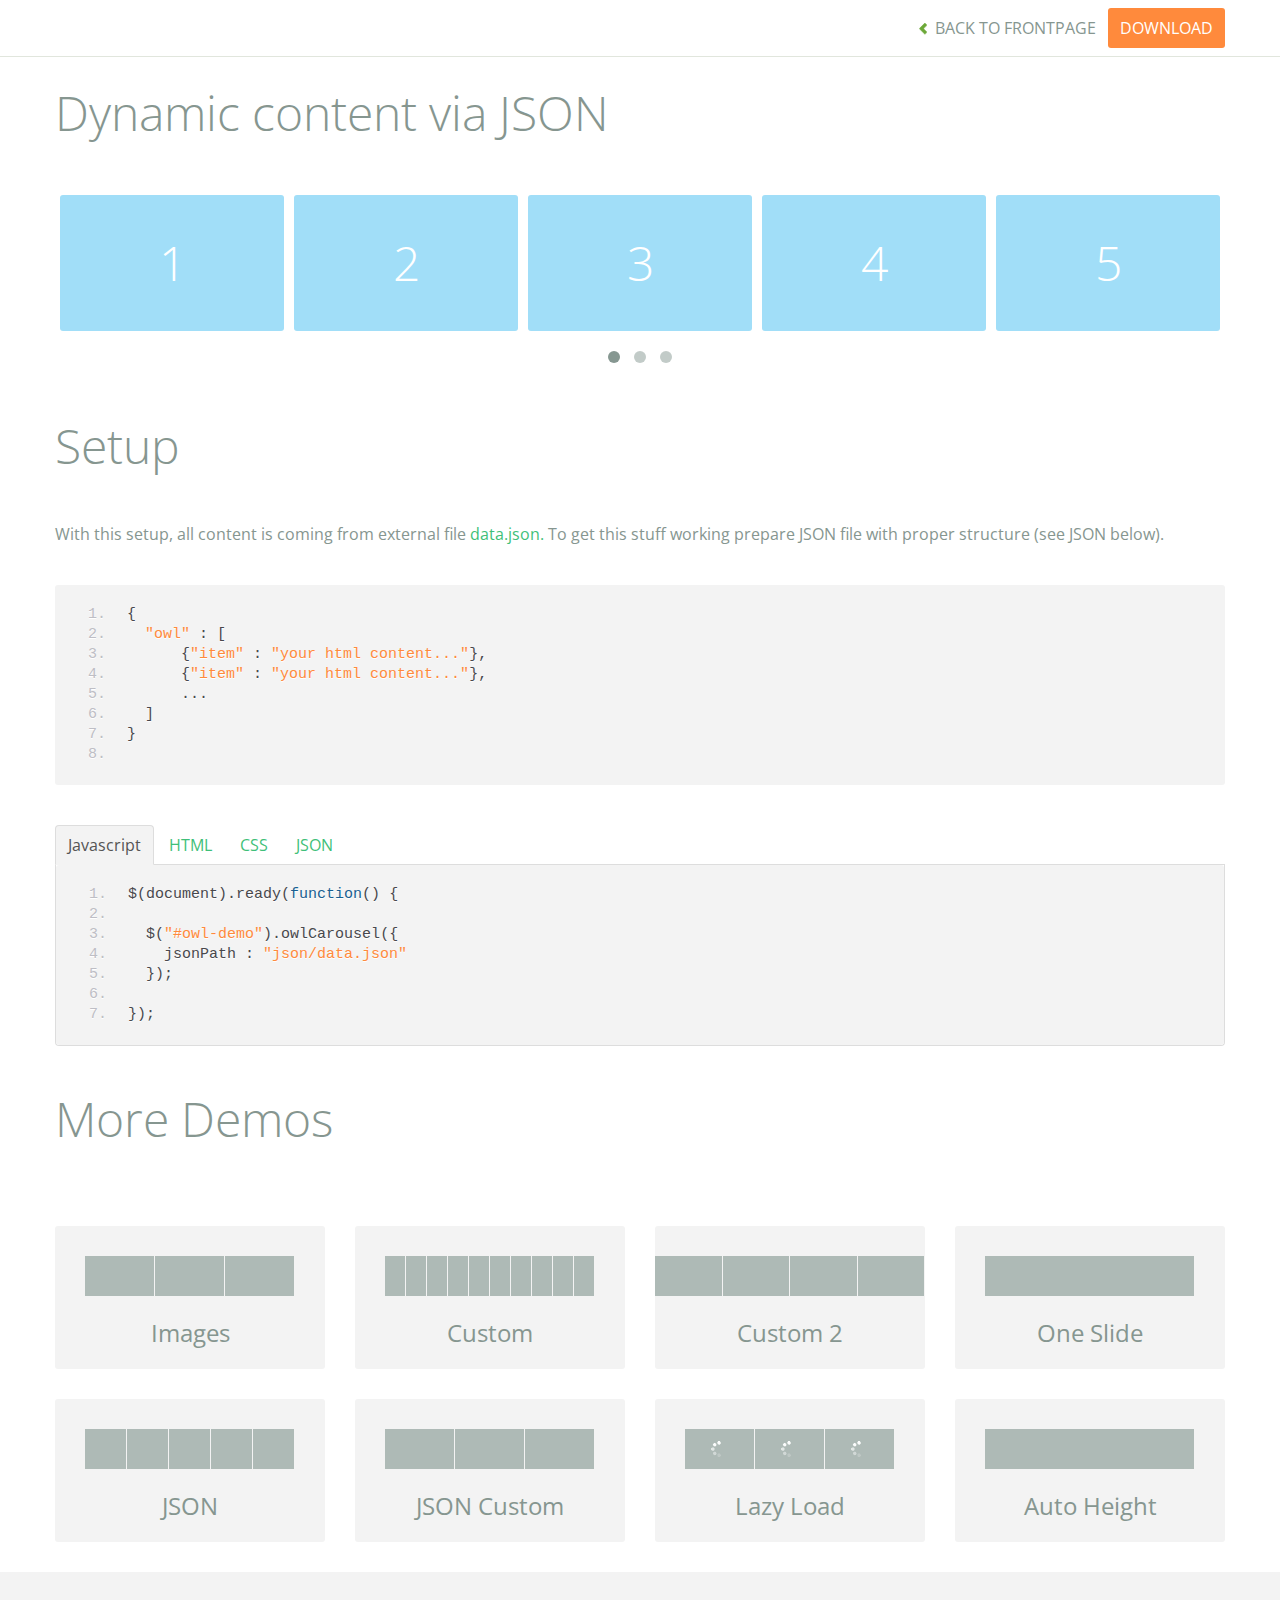
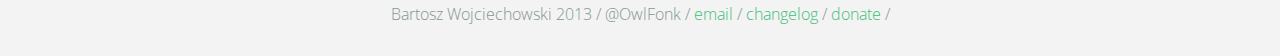
<file: Powerful-Customizable-jQuery-Carousel-Slider-OWL-Carousel/demos/json.html>
<!DOCTYPE html>
<html lang="en">
  <head>
    <meta charset="utf-8">
    <title>Owl Carousel - Dynamic content via JSON</title>
    <meta name="viewport" content="width=device-width, initial-scale=1.0">
    <meta name="description" content="jQuery Responsive Carousel - Owl Carusel">
    <meta name="author" content="Bartosz Wojciechowski">

    <link href='http://fonts.googleapis.com/css?family=Open+Sans:400italic,400,300,600,700' rel='stylesheet' type='text/css'>
    <link href="../assets/css/bootstrapTheme.css" rel="stylesheet">
    <link href="../assets/css/custom.css" rel="stylesheet">

    <!-- Owl Carousel Assets -->
    <link href="../owl-carousel/owl.carousel.css" rel="stylesheet">
    <link href="../owl-carousel/owl.theme.css" rel="stylesheet">

    <link href="../assets/js/google-code-prettify/prettify.css" rel="stylesheet">

    <!-- Le fav and touch icons -->
    <link rel="apple-touch-icon-precomposed" sizes="144x144" href="../assets/ico/apple-touch-icon-144-precomposed.png">
    <link rel="apple-touch-icon-precomposed" sizes="114x114" href="../assets/ico/apple-touch-icon-114-precomposed.png">
      <link rel="apple-touch-icon-precomposed" sizes="72x72" href="../assets/ico/apple-touch-icon-72-precomposed.png">
                    <link rel="apple-touch-icon-precomposed" href="../assets/ico/apple-touch-icon-57-precomposed.png">
                                   <link rel="shortcut icon" href="../assets/ico/favicon.png">
  </head>
  <body>

      <div id="top-nav" class="navbar navbar-fixed-top">
        <div class="navbar-inner">
          <div class="container">
            <button type="button" class="btn btn-navbar" data-toggle="collapse" data-target=".nav-collapse">
            <span class="icon-bar"></span>
            <span class="icon-bar"></span>
            <span class="icon-bar"></span>
          </button>
            <div class="nav-collapse collapse">
            <ul class="nav pull-right">
              <li><a href="../index.html"><i class="icon-chevron-left"></i> Back to Frontpage</a></li>
              <li><a href="../owl.carousel.zip" class="download download-on" data-spy="affix" data-offset-top="450">Download</a></li>
            </ul>
            <ul class="nav pull-left">
              
            </ul>
            </div>
          </div>
        </div>
      </div>
   
    <div id="title">
      <div class="container">
        <div class="row">
          <div class="span12">
            <h1>Dynamic content via JSON</h1>
          </div>
        </div>
      </div>
    </div>

      <div id="demo">
        <div class="container">
          <div class="row">
            <div class="span12">

              <div id="owl-demo" class="owl-carousel">
              </div>
            </div>
          </div>
        </div>

    </div>

    <div id="example-info">
      <div class="container">
        <div class="row">
          <div class="span12">
            <h1>Setup</h1>
            <p>With this setup, all content is coming from external file <a href="json/data.json">data.json.</a> To get this stuff working prepare JSON file with proper structure (see JSON below).</p>
            <pre class="pre-show prettyprint linenums">
{
  "owl" : [
      {"item" : "your html content..."},
      {"item" : "your html content..."},
      ...
  ]
}
            </pre>
            <ul class="nav nav-tabs" id="myTab">
              <li class="active"><a href="#javascript">Javascript</a></li>
              <li><a href="#HTML">HTML</a></li>
              <li><a href="#CSS">CSS</a></li>
              <li><a href="#JSON">JSON</a></li>
            </ul>
             
            <div class="tab-content">

              <div class="tab-pane active" id="javascript">
<pre class="pre-show prettyprint linenums">
$(document).ready(function() {

  $("#owl-demo").owlCarousel({
    jsonPath : "json/data.json" 
  });

});
</pre>  

              </div>

              <div class="tab-pane" id="HTML">
<pre class="pre-show prettyprint linenums">
&lt;div id="owl-demo" class="owl-carousel owl-theme"&gt;
&lt;/div&gt;
</pre>
              </div>

              <div class="tab-pane" id="CSS">
<pre class="pre-show prettyprint linenums">
#owl-demo .item{
  background: #a1def8;
  padding: 30px 0px;
  display: block;
  margin: 5px;
  color: #FFF;
  -webkit-border-radius: 3px;
  -moz-border-radius: 3px;
  border-radius: 3px;
  text-align: center;
}

</pre>
              </div>
              <div class="tab-pane" id="JSON">
<pre class="pre-show prettyprint linenums">
{
  "owl" : [
      {"item" : "&lt;span class='item'&gt;&lt;h1&gt;1&lt;/h1&gt;&lt;/span&gt;"},
      {"item" : "&lt;span class='item'&gt;&lt;h1&gt;2&lt;/h1&gt;&lt;/span&gt;"},
      {"item" : "&lt;span class='item'&gt;&lt;h1&gt;3&lt;/h1&gt;&lt;/span&gt;"},
      {"item" : "&lt;span class='item'&gt;&lt;h1&gt;4&lt;/h1&gt;&lt;/span&gt;"},
      {"item" : "&lt;span class='item'&gt;&lt;h1&gt;5&lt;/h1&gt;&lt;/span&gt;"},
      {"item" : "&lt;span class='item'&gt;&lt;h1&gt;6&lt;/h1&gt;&lt;/span&gt;"},
      {"item" : "&lt;span class='item'&gt;&lt;h1&gt;7&lt;/h1&gt;&lt;/span&gt;"},
      {"item" : "&lt;span class='item'&gt;&lt;h1&gt;8&lt;/h1&gt;&lt;/span&gt;"},
      {"item" : "&lt;span class='item'&gt;&lt;h1&gt;9&lt;/h1&gt;&lt;/span&gt;"},
      {"item" : "&lt;span class='item'&gt;&lt;h1&gt;10&lt;/h1&gt;&lt;/span&gt;"},
      {"item" : "&lt;span class='item'&gt;&lt;h1&gt;11&lt;/h1&gt;&lt;/span&gt;"},
      {"item" : "&lt;span class='item'&gt;&lt;h1&gt;12&lt;/h1&gt;&lt;/span&gt;"},
      {"item" : "&lt;span class='item'&gt;&lt;h1&gt;13&lt;/h1&gt;&lt;/span&gt;"},
      {"item" : "&lt;span class='item'&gt;&lt;h1&gt;14&lt;/h1&gt;&lt;/span&gt;"}
  ]
}
</pre>
</div>
            </div><!--End Tab Content-->

          </div>
        </div>
      </div>
    </div>

    <div id="more">
      <div class="container">

        <div class="row">
          <div class="span12">
            <h1>More Demos</h1>
          </div>
        </div>

        <div class="row demos-row">
          <div class="span3">
            <a href="images.html" class="demo-box">
              <div class="demo-wrapper demo-images clearfix">
                <div class="demo-slide"><div class="bg"></div></div>
                <div class="demo-slide"><div class="bg"></div></div>
                <div class="demo-slide"><div class="bg"></div></div>
              </div>
              <h3>Images</h3>
            </a>
          </div>

          <div class="span3">
            <a href="custom.html" class="demo-box">
              <div class="demo-wrapper demo-custom clearfix">
                <div class="demo-slide"><div class="bg"></div></div>
                <div class="demo-slide"><div class="bg"></div></div>
                <div class="demo-slide"><div class="bg"></div></div>
                <div class="demo-slide"><div class="bg"></div></div>
                <div class="demo-slide"><div class="bg"></div></div>
                <div class="demo-slide"><div class="bg"></div></div>
                <div class="demo-slide"><div class="bg"></div></div>
                <div class="demo-slide"><div class="bg"></div></div>
                <div class="demo-slide"><div class="bg"></div></div>
                <div class="demo-slide"><div class="bg"></div></div>
              </div>
              <h3>Custom</h3>
            </a>
          </div>

          <div class="span3">
            <a href="itemsCustom.html" class="demo-box">
              <div class="demo-wrapper demo-full clearfix">
                <div class="demo-slide"><div class="bg"></div></div>
                <div class="demo-slide"><div class="bg"></div></div>
                <div class="demo-slide"><div class="bg"></div></div>
                <div class="demo-slide"><div class="bg"></div></div>
              </div>
              <h3>Custom 2</h3>
            </a>
          </div>

          <div class="span3">
            <a href="one.html" class="demo-box">
              <div class="demo-wrapper demo-one clearfix">
                <div class="demo-slide"><div class="bg"></div></div>
              </div>
              <h3>One Slide</h3>
            </a>
          </div>

        </div>
        <div class="row demos-row">
          <div class="span3">
            <a href="json.html" class="demo-box">
              <div class="demo-wrapper demo-Json clearfix">
                <div class="demo-slide"><div class="bg"></div></div>
                <div class="demo-slide"><div class="bg"></div></div>
                <div class="demo-slide"><div class="bg"></div></div>
                <div class="demo-slide"><div class="bg"></div></div>
                <div class="demo-slide"><div class="bg"></div></div>
              </div>
              <h3>JSON</h3>
            </a>
          </div>

          <div class="span3">
            <a href="customJson.html" class="demo-box">
              <div class="demo-wrapper demo-Json-custom clearfix">
                <div class="demo-slide"><div class="bg"></div></div>
                <div class="demo-slide"><div class="bg"></div></div>
                <div class="demo-slide"><div class="bg"></div></div>
              </div>
              <h3>JSON Custom</h3>
            </a>
          </div>

          <div class="span3">
            <a href="lazyLoad.html" class="demo-box">
              <div class="demo-wrapper demo-lazy clearfix">
                <div class="demo-slide"><div class="bg"></div></div>
                <div class="demo-slide"><div class="bg"></div></div>
                <div class="demo-slide"><div class="bg"></div></div>
              </div>
              <h3>Lazy Load</h3>
            </a>
          </div>

          <div class="span3">
            <a href="autoHeight.html" class="demo-box">
              <div class="demo-wrapper demo-height clearfix">
                <div class="demo-slide"><div class="bg"></div></div>
              </div>
              <h3>Auto Height</h3>
            </a>
          </div>

        </div>
      </div>
    </div>


 
    <div id="footer">
      <div class="container">
        <div class="row">
          <div class="span12">
            <h5>Bartosz Wojciechowski 2013 / @OwlFonk / 
            <a href="mailto:owl@owlgraphic.com?subject=Hey Owl!">email</a> / 
            <a href="../changelog.html">changelog</a> /
            <a href="https://www.paypal.com/cgi-bin/webscr?cmd=_s-xclick&hosted_button_id=EFSGXZS7V2U9N">donate</a> / 
            <a href="https://twitter.com/share" class="twitter-share-button" data-url="http://owlgraphic.com/owlcarousel/" data-text="Awesome jQuery Owl Carousel Responsive Plugin" data-via="OwlFonk" data-count="none" data-hashtags="owlcarousel"></a>
            <script>
            var owldomain = window.location.hostname.indexOf("owlgraphic");
            if(owldomain !== -1){
              !function(d,s,id){var js,fjs=d.getElementsByTagName(s)[0],p=/^http:/.test(d.location)?'http':'https';if(!d.getElementById(id)){js=d.createElement(s);js.id=id;js.src=p+'://platform.twitter.com/widgets.js';fjs.parentNode.insertBefore(js,fjs);}}(document, 'script', 'twitter-wjs');
            }
            </script>
            </h5>
          </div>
        </div>
      </div>
    </div>


    <script src="../assets/js/jquery-1.9.1.min.js"></script> 
    <script src="../owl-carousel/owl.carousel.js"></script>


    <!-- Demo -->

    <style>
    #owl-demo .item{
        background: #a1def8;
        padding: 30px 0px;
        display: block;
        margin: 5px;
        color: #FFF;
        -webkit-border-radius: 3px;
        -moz-border-radius: 3px;
        border-radius: 3px;
        text-align: center;
    }
    </style>


    <script>
    $(document).ready(function() {

      $("#owl-demo").owlCarousel({
        jsonPath : "json/data.json"
      });

    });
    </script>


    <script src="../assets/js/bootstrap-collapse.js"></script>
    <script src="../assets/js/bootstrap-transition.js"></script>
    <script src="../assets/js/bootstrap-tab.js"></script>

    <script src="../assets/js/google-code-prettify/prettify.js"></script>
	  <script src="../assets/js/application.js"></script>

  </body>
</html>
</file>
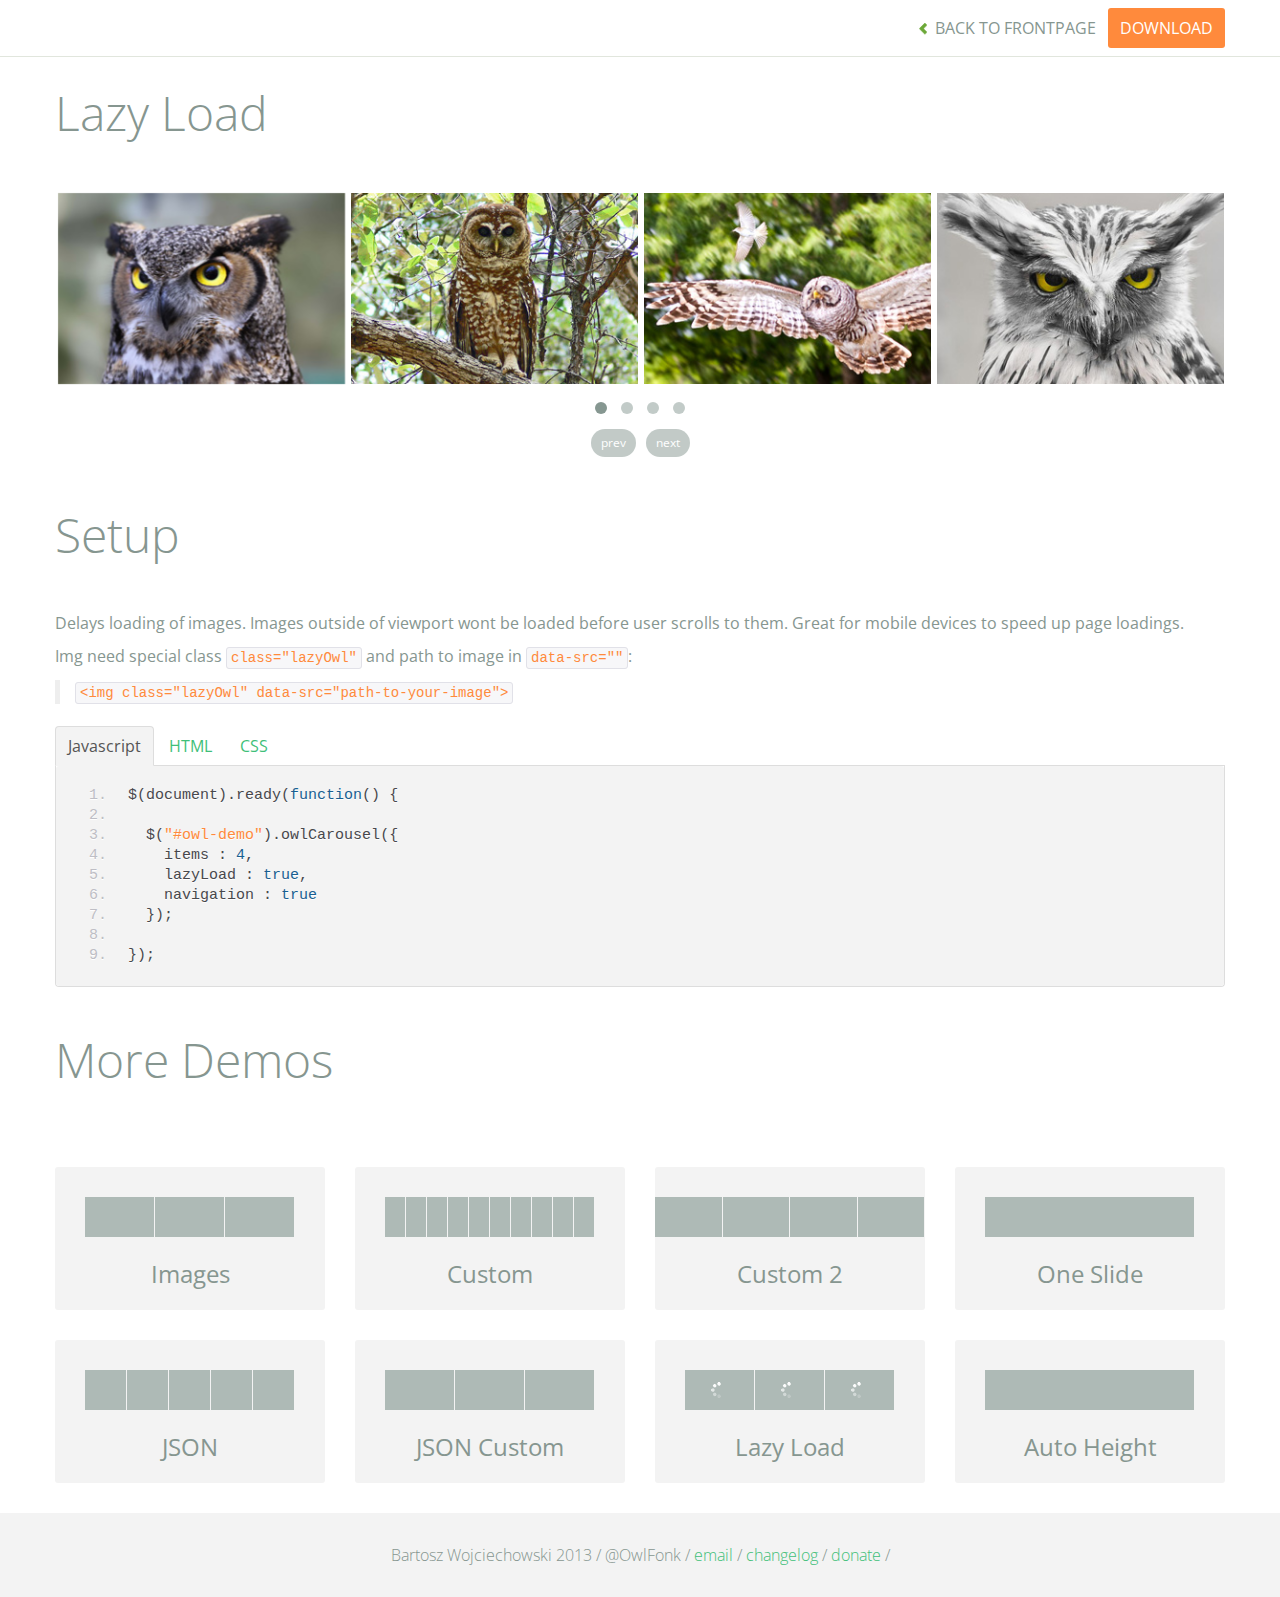
<file: Powerful-Customizable-jQuery-Carousel-Slider-OWL-Carousel/demos/lazyLoad.html>
<!DOCTYPE html>
<html lang="en">
  <head>
    <meta charset="utf-8">
    <title>Owl Carousel - Lazy Load</title>
    <meta name="viewport" content="width=device-width, initial-scale=1.0">
    <meta name="description" content="jQuery Responsive Carousel - Owl Carusel">
    <meta name="author" content="Bartosz Wojciechowski">
    
    <link href='http://fonts.googleapis.com/css?family=Open+Sans:400italic,400,300,600,700' rel='stylesheet' type='text/css'>
    <link href="../assets/css/bootstrapTheme.css" rel="stylesheet">
    <link href="../assets/css/custom.css" rel="stylesheet">

    <!-- Owl Carousel Assets -->
    <link href="../owl-carousel/owl.carousel.css" rel="stylesheet">
    <link href="../owl-carousel/owl.theme.css" rel="stylesheet">

    <!-- Prettify -->
    <link href="../assets/js/google-code-prettify/prettify.css" rel="stylesheet">
    

    <!-- Le fav and touch icons -->
    <link rel="apple-touch-icon-precomposed" sizes="144x144" href="../assets/ico/apple-touch-icon-144-precomposed.png">
    <link rel="apple-touch-icon-precomposed" sizes="114x114" href="../assets/ico/apple-touch-icon-114-precomposed.png">
      <link rel="apple-touch-icon-precomposed" sizes="72x72" href="../assets/ico/apple-touch-icon-72-precomposed.png">
                    <link rel="apple-touch-icon-precomposed" href="../assets/ico/apple-touch-icon-57-precomposed.png">
                                   <link rel="shortcut icon" href="../assets/ico/favicon.png">
  </head>
  <body>

      <div id="top-nav" class="navbar navbar-fixed-top">
        <div class="navbar-inner">
          <div class="container">
            <button type="button" class="btn btn-navbar" data-toggle="collapse" data-target=".nav-collapse">
            <span class="icon-bar"></span>
            <span class="icon-bar"></span>
            <span class="icon-bar"></span>
          </button>
            <div class="nav-collapse collapse">
            <ul class="nav pull-right">
              <li><a href="../index.html"><i class="icon-chevron-left"></i> Back to Frontpage</a></li>
              <li><a href="../owl.carousel.zip" class="download download-on" data-spy="affix" data-offset-top="450">Download</a></li>
            </ul>
            <ul class="nav pull-left">
              
            </ul>
            </div>
          </div>
        </div>
      </div>
   
    <div id="title">
      <div class="container">
        <div class="row">
          <div class="span12">
            <h1>Lazy Load</h1>
          </div>
        </div>
      </div>
    </div>

      <div id="demo">
        <div class="container">
          <div class="row">
            <div class="span12">

              <div id="owl-demo" class="owl-carousel">
                <div class="item"><img class="lazyOwl" data-src="assets/owl1.jpg" alt="Lazy Owl Image"></div>
                <div class="item"><img class="lazyOwl" data-src="assets/owl2.jpg" alt="Lazy Owl Image"></div>
                <div class="item"><img class="lazyOwl" data-src="assets/owl3.jpg" alt="Lazy Owl Image"></div>
                <div class="item"><img class="lazyOwl" data-src="assets/owl4.jpg" alt="Lazy Owl Image"></div>
                <div class="item"><img class="lazyOwl" data-src="assets/owl5.jpg" alt="Lazy Owl Image"></div>
                <div class="item"><img class="lazyOwl" data-src="assets/owl6.jpg" alt="Lazy Owl Image"></div>
                <div class="item"><img class="lazyOwl" data-src="assets/owl7.jpg" alt="Lazy Owl Image"></div>
                <div class="item"><img class="lazyOwl" data-src="assets/owl8.jpg" alt="Lazy Owl Image"></div>
                <div class="item"><img class="lazyOwl" data-src="assets/owl1.jpg" alt="Lazy Owl Image"></div>
                <div class="item"><img class="lazyOwl" data-src="assets/owl2.jpg" alt="Lazy Owl Image"></div>
                <div class="item"><img class="lazyOwl" data-src="assets/owl3.jpg" alt="Lazy Owl Image"></div>
                <div class="item"><img class="lazyOwl" data-src="assets/owl4.jpg" alt="Lazy Owl Image"></div>
                <div class="item"><img class="lazyOwl" data-src="assets/owl5.jpg" alt="Lazy Owl Image"></div>
                <div class="item"><img class="lazyOwl" data-src="assets/owl6.jpg" alt="Lazy Owl Image"></div>
                <div class="item"><img class="lazyOwl" data-src="assets/owl7.jpg" alt="Lazy Owl Image"></div>
                <div class="item"><img class="lazyOwl" data-src="assets/owl8.jpg" alt="Lazy Owl Image"></div>
              </div>

            </div>
          </div>
        </div>

    </div>

    <div id="example-info">
      <div class="container">
        <div class="row">
          <div class="span12">
            <h1>Setup</h1>
            <p>Delays loading of images. Images outside of viewport wont be loaded before user scrolls to them. Great for mobile devices to speed up page loadings.
            </p>
            <p>
              Img need special class <code>class="lazyOwl"</code> and path to image in <code>data-src=""</code>: 
              <blockquote><code>&lt;img class="lazyOwl" data-src="path-to-your-image"&gt;</code></blockquote>
              </p>
            <ul class="nav nav-tabs" id="myTab">
              <li class="active"><a href="#javascript">Javascript</a></li>
              <li><a href="#HTML">HTML</a></li>
              <li><a href="#CSS">CSS</a></li>
            </ul>
             
            <div class="tab-content">

              <div class="tab-pane active" id="javascript">
<pre class="pre-show prettyprint linenums">
$(document).ready(function() {

  $("#owl-demo").owlCarousel({
    items : 4,
    lazyLoad : true,
    navigation : true
  }); 

});
</pre> 
              </div>

              <div class="tab-pane" id="HTML">
<pre class="pre-show prettyprint linenums">
&lt;div id="owl-demo" class="owl-carousel"&gt;
  &lt;div class="item"&gt;&lt;img class="lazyOwl" data-src="assets/owl1.jpg" alt="Lazy Owl Image"&gt;&lt;/div&gt;
  &lt;div class="item"&gt;&lt;img class="lazyOwl" data-src="assets/owl2.jpg" alt="Lazy Owl Image"&gt;&lt;/div&gt;
  &lt;div class="item"&gt;&lt;img class="lazyOwl" data-src="assets/owl3.jpg" alt="Lazy Owl Image"&gt;&lt;/div&gt;
  &lt;div class="item"&gt;&lt;img class="lazyOwl" data-src="assets/owl4.jpg" alt="Lazy Owl Image"&gt;&lt;/div&gt;
  &lt;div class="item"&gt;&lt;img class="lazyOwl" data-src="assets/owl5.jpg" alt="Lazy Owl Image"&gt;&lt;/div&gt;
  &lt;div class="item"&gt;&lt;img class="lazyOwl" data-src="assets/owl6.jpg" alt="Lazy Owl Image"&gt;&lt;/div&gt;
  &lt;div class="item"&gt;&lt;img class="lazyOwl" data-src="assets/owl7.jpg" alt="Lazy Owl Image"&gt;&lt;/div&gt;
  &lt;div class="item"&gt;&lt;img class="lazyOwl" data-src="assets/owl8.jpg" alt="Lazy Owl Image"&gt;&lt;/div&gt;
  &lt;div class="item"&gt;&lt;img class="lazyOwl" data-src="assets/owl1.jpg" alt="Lazy Owl Image"&gt;&lt;/div&gt;
  &lt;div class="item"&gt;&lt;img class="lazyOwl" data-src="assets/owl2.jpg" alt="Lazy Owl Image"&gt;&lt;/div&gt;
  &lt;div class="item"&gt;&lt;img class="lazyOwl" data-src="assets/owl3.jpg" alt="Lazy Owl Image"&gt;&lt;/div&gt;
  &lt;div class="item"&gt;&lt;img class="lazyOwl" data-src="assets/owl4.jpg" alt="Lazy Owl Image"&gt;&lt;/div&gt;
  &lt;div class="item"&gt;&lt;img class="lazyOwl" data-src="assets/owl5.jpg" alt="Lazy Owl Image"&gt;&lt;/div&gt;
  &lt;div class="item"&gt;&lt;img class="lazyOwl" data-src="assets/owl6.jpg" alt="Lazy Owl Image"&gt;&lt;/div&gt;
  &lt;div class="item"&gt;&lt;img class="lazyOwl" data-src="assets/owl7.jpg" alt="Lazy Owl Image"&gt;&lt;/div&gt;
  &lt;div class="item"&gt;&lt;img class="lazyOwl" data-src="assets/owl8.jpg" alt="Lazy Owl Image"&gt;&lt;/div&gt;
&lt;/div&gt;
</pre>
              </div>

              <div class="tab-pane" id="CSS">
<pre class="pre-show prettyprint linenums">
#owl-demo .item{
  margin: 3px;
}
#owl-demo .item img{
  display: block;
  width: 100%;
  height: auto;
}
</pre>
</div>
            </div><!--End Tab Content-->

          </div>
        </div>
      </div>
    </div>

    <div id="more">
      <div class="container">

        <div class="row">
          <div class="span12">
            <h1>More Demos</h1>
          </div>
        </div>

        <div class="row demos-row">
          <div class="span3">
            <a href="images.html" class="demo-box">
              <div class="demo-wrapper demo-images clearfix">
                <div class="demo-slide"><div class="bg"></div></div>
                <div class="demo-slide"><div class="bg"></div></div>
                <div class="demo-slide"><div class="bg"></div></div>
              </div>
              <h3>Images</h3>
            </a>
          </div>

          <div class="span3">
            <a href="custom.html" class="demo-box">
              <div class="demo-wrapper demo-custom clearfix">
                <div class="demo-slide"><div class="bg"></div></div>
                <div class="demo-slide"><div class="bg"></div></div>
                <div class="demo-slide"><div class="bg"></div></div>
                <div class="demo-slide"><div class="bg"></div></div>
                <div class="demo-slide"><div class="bg"></div></div>
                <div class="demo-slide"><div class="bg"></div></div>
                <div class="demo-slide"><div class="bg"></div></div>
                <div class="demo-slide"><div class="bg"></div></div>
                <div class="demo-slide"><div class="bg"></div></div>
                <div class="demo-slide"><div class="bg"></div></div>
              </div>
              <h3>Custom</h3>
            </a>
          </div>

          <div class="span3">
            <a href="itemsCustom.html" class="demo-box">
              <div class="demo-wrapper demo-full clearfix">
                <div class="demo-slide"><div class="bg"></div></div>
                <div class="demo-slide"><div class="bg"></div></div>
                <div class="demo-slide"><div class="bg"></div></div>
                <div class="demo-slide"><div class="bg"></div></div>
              </div>
              <h3>Custom 2</h3>
            </a>
          </div>

          <div class="span3">
            <a href="one.html" class="demo-box">
              <div class="demo-wrapper demo-one clearfix">
                <div class="demo-slide"><div class="bg"></div></div>
              </div>
              <h3>One Slide</h3>
            </a>
          </div>

        </div>
        <div class="row demos-row">
          <div class="span3">
            <a href="json.html" class="demo-box">
              <div class="demo-wrapper demo-Json clearfix">
                <div class="demo-slide"><div class="bg"></div></div>
                <div class="demo-slide"><div class="bg"></div></div>
                <div class="demo-slide"><div class="bg"></div></div>
                <div class="demo-slide"><div class="bg"></div></div>
                <div class="demo-slide"><div class="bg"></div></div>
              </div>
              <h3>JSON</h3>
            </a>
          </div>

          <div class="span3">
            <a href="customJson.html" class="demo-box">
              <div class="demo-wrapper demo-Json-custom clearfix">
                <div class="demo-slide"><div class="bg"></div></div>
                <div class="demo-slide"><div class="bg"></div></div>
                <div class="demo-slide"><div class="bg"></div></div>
              </div>
              <h3>JSON Custom</h3>
            </a>
          </div>

          <div class="span3">
            <a href="lazyLoad.html" class="demo-box">
              <div class="demo-wrapper demo-lazy clearfix">
                <div class="demo-slide"><div class="bg"></div></div>
                <div class="demo-slide"><div class="bg"></div></div>
                <div class="demo-slide"><div class="bg"></div></div>
              </div>
              <h3>Lazy Load</h3>
            </a>
          </div>

          <div class="span3">
            <a href="autoHeight.html" class="demo-box">
              <div class="demo-wrapper demo-height clearfix">
                <div class="demo-slide"><div class="bg"></div></div>
              </div>
              <h3>Auto Height</h3>
            </a>
          </div>

        </div>
      </div>
    </div>    

    <div id="footer">
      <div class="container">
        <div class="row">
          <div class="span12">
            <h5>Bartosz Wojciechowski 2013 / @OwlFonk / 
            <a href="mailto:owl@owlgraphic.com?subject=Hey Owl!">email</a> / 
            <a href="../changelog.html">changelog</a> /
            <a href="https://www.paypal.com/cgi-bin/webscr?cmd=_s-xclick&hosted_button_id=EFSGXZS7V2U9N">donate</a> / 
            <a href="https://twitter.com/share" class="twitter-share-button" data-url="http://owlgraphic.com/owlcarousel/" data-text="Awesome jQuery Owl Carousel Responsive Plugin" data-via="OwlFonk" data-count="none" data-hashtags="owlcarousel"></a>
            <script>
            var owldomain = window.location.hostname.indexOf("owlgraphic");
            if(owldomain !== -1){
              !function(d,s,id){var js,fjs=d.getElementsByTagName(s)[0],p=/^http:/.test(d.location)?'http':'https';if(!d.getElementById(id)){js=d.createElement(s);js.id=id;js.src=p+'://platform.twitter.com/widgets.js';fjs.parentNode.insertBefore(js,fjs);}}(document, 'script', 'twitter-wjs');
            }
            </script>
            </h5>
          </div>
        </div>
      </div>
    </div>


    <script src="../assets/js/jquery-1.9.1.min.js"></script> 
    <script src="../owl-carousel/owl.carousel.js"></script>


    <!-- Demo -->

    <style>
    #owl-demo .item{
        margin: 3px;
    }
    #owl-demo .item img{
        display: block;
        width: 100%;
        height: auto;
    }
    </style>


    <script>
    $(document).ready(function() {

      $("#owl-demo").owlCarousel({
        items : 4,
        lazyLoad : true,
        navigation : true
      });

    });
    </script>


    <script src="../assets/js/bootstrap-collapse.js"></script>
    <script src="../assets/js/bootstrap-transition.js"></script>
    <script src="../assets/js/bootstrap-tab.js"></script>

    <script src="../assets/js/google-code-prettify/prettify.js"></script>
	  <script src="../assets/js/application.js"></script>

  </body>
</html>
</file>
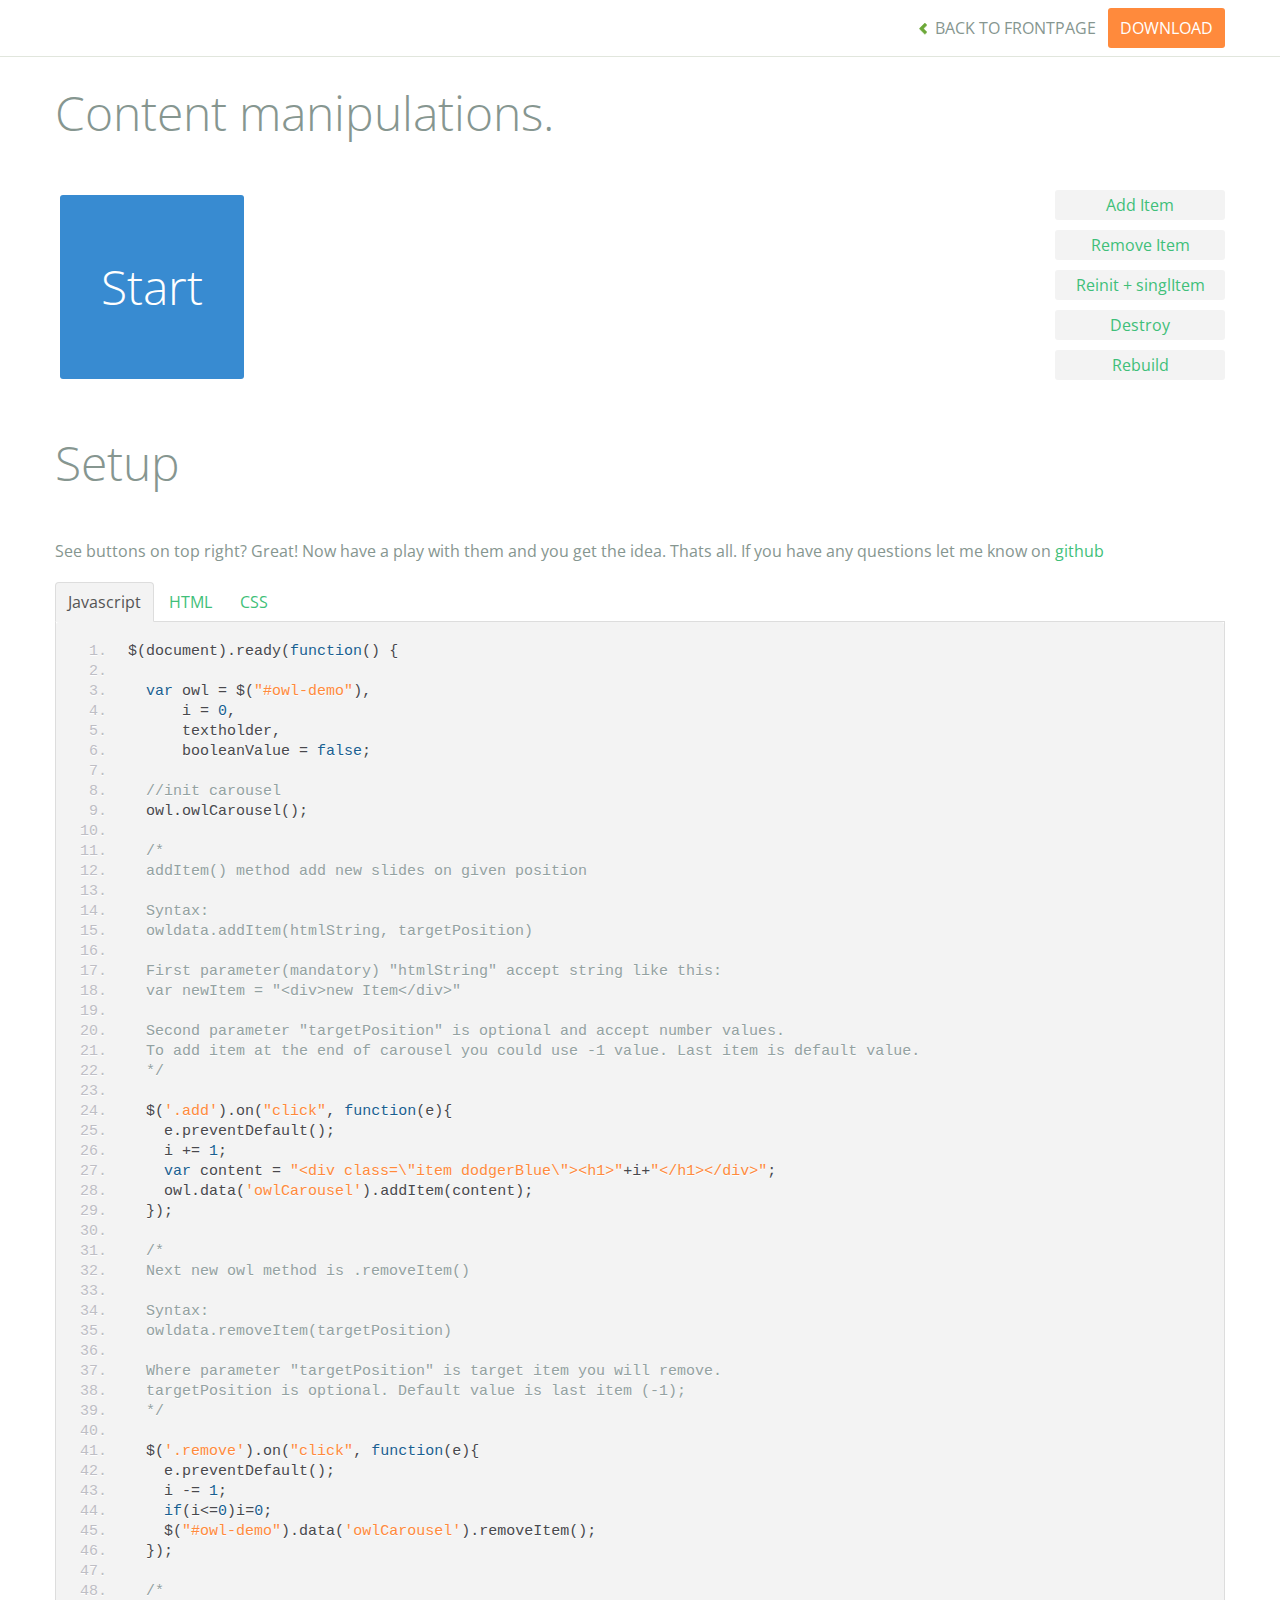
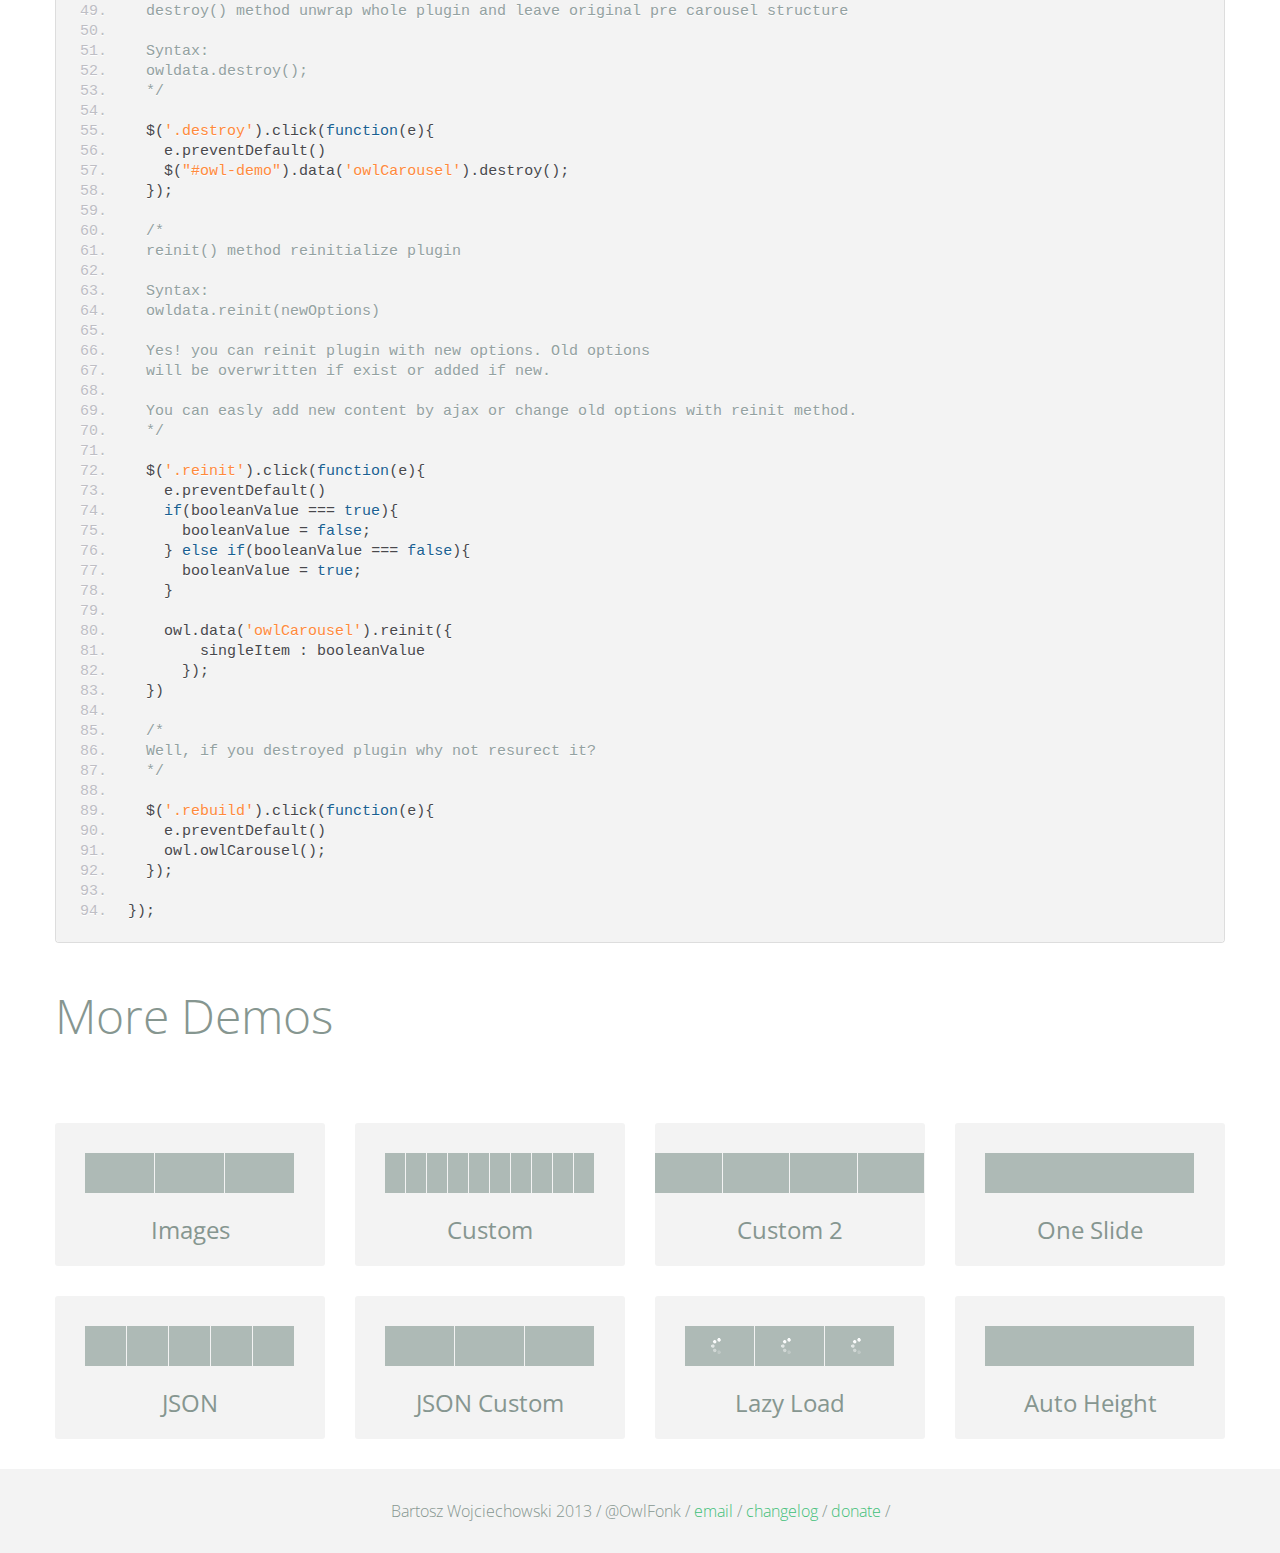
<file: Powerful-Customizable-jQuery-Carousel-Slider-OWL-Carousel/demos/manipulations.html>
<!DOCTYPE html>
<html lang="en">
  <head>
    <meta charset="utf-8">
    <title>Owl Carousel - Content Manipulations</title>
    <meta name="viewport" content="width=device-width, initial-scale=1.0">
    <meta name="description" content="jQuery Responsive Carousel - Owl Carusel">
    <meta name="author" content="Bartosz Wojciechowski">
    
    <link href='http://fonts.googleapis.com/css?family=Open+Sans:400italic,400,300,600,700' rel='stylesheet' type='text/css'>
    <link href="../assets/css/bootstrapTheme.css" rel="stylesheet">
    <link href="../assets/css/custom.css" rel="stylesheet">

    <!-- Owl Carousel Assets -->
    <link href="../owl-carousel/owl.carousel.css" rel="stylesheet">
    <link href="../owl-carousel/owl.theme.css" rel="stylesheet">

    <!-- Prettify -->
    <link href="../assets/js/google-code-prettify/prettify.css" rel="stylesheet">
    

    <!-- Le fav and touch icons -->
    <link rel="apple-touch-icon-precomposed" sizes="144x144" href="../assets/ico/apple-touch-icon-144-precomposed.png">
    <link rel="apple-touch-icon-precomposed" sizes="114x114" href="../assets/ico/apple-touch-icon-114-precomposed.png">
      <link rel="apple-touch-icon-precomposed" sizes="72x72" href="../assets/ico/apple-touch-icon-72-precomposed.png">
                    <link rel="apple-touch-icon-precomposed" href="../assets/ico/apple-touch-icon-57-precomposed.png">
                                   <link rel="shortcut icon" href="../assets/ico/favicon.png">
  </head>
  <body>

      <div id="top-nav" class="navbar navbar-fixed-top">
        <div class="navbar-inner">
          <div class="container">
            <button type="button" class="btn btn-navbar" data-toggle="collapse" data-target=".nav-collapse">
            <span class="icon-bar"></span>
            <span class="icon-bar"></span>
            <span class="icon-bar"></span>
          </button>
            <div class="nav-collapse collapse">
            <ul class="nav pull-right">
              <li><a href="../index.html"><i class="icon-chevron-left"></i> Back to Frontpage</a></li>
              <li><a href="../owl.carousel.zip" class="download download-on" data-spy="affix" data-offset-top="450">Download</a></li>
            </ul>
            <ul class="nav pull-left">
              
            </ul>
            </div>
          </div>
        </div>
      </div>
   
    <div id="title">
      <div class="container">
        <div class="row">
          <div class="span12">
            <h1>Content manipulations.</h1>
          </div>
        </div>
      </div>
    </div>

      <div id="demo">
        <div class="container">
          <div class="row">

            <div class="span10">
              <div id="owl-demo" class="owl-carousel">
                <div class="item dodgerBlue"><h1>Start</h1></div>
              </div>
            </div>

            <div class="span2">
              
              <div class="left">
                <a href="" class="btn add">Add Item</a>
              </div>

              <div class="left">
                <a href="" class="btn remove">Remove Item</a>
              </div>

              <div class="left">
              <a class="btn reinit" href="">Reinit + singlItem</a>
              </div>

              <div class="left">
              <a class="btn destroy" href="">Destroy</a>
              </div>

              <div class="left">
              <a class="btn rebuild" href="">Rebuild</a>              
              </div>

            </div>

          </div>
        </div>

    </div>

    <div id="example-info">
      <div class="container">
        <div class="row">
          <div class="span12">
            <h1>Setup</h1>
            <p>See buttons on top right? Great! Now have a play with them and you get the idea. Thats all. If you have any questions let me know on <a href="https://github.com/OwlFonk/OwlCarousel">github</a> </p>
            <ul class="nav nav-tabs" id="myTab">
              <li class="active"><a href="#javascript">Javascript</a></li>
              <li><a href="#HTML">HTML</a></li>
              <li><a href="#CSS">CSS</a></li>
            </ul>
             
            <div class="tab-content">

              <div class="tab-pane active" id="javascript">
<pre class="pre-show prettyprint linenums">
$(document).ready(function() {

  var owl = $("#owl-demo"),
      i = 0,
      textholder,
      booleanValue = false;

  //init carousel
  owl.owlCarousel();

  /*
  addItem() method add new slides on given position

  Syntax:
  owldata.addItem(htmlString, targetPosition)

  First parameter(mandatory) "htmlString" accept string like this:
  var newItem = "&lt;div&gt;new Item&lt;/div&gt;"
  
  Second parameter "targetPosition" is optional and accept number values. 
  To add item at the end of carousel you could use -1 value. Last item is default value.
  */
  
  $('.add').on("click", function(e){
    e.preventDefault();
    i += 1;
    var content = "&lt;div class=\"item dodgerBlue\"&gt;&lt;h1&gt;"+i+"&lt;/h1&gt;&lt;/div&gt;";
    owl.data('owlCarousel').addItem(content);
  });

  /*
  Next new owl method is .removeItem()

  Syntax:
  owldata.removeItem(targetPosition)

  Where parameter "targetPosition" is target item you will remove. 
  targetPosition is optional. Default value is last item (-1);
  */

  $('.remove').on("click", function(e){
    e.preventDefault();
    i -= 1;
    if(i&lt;=0)i=0;
    $("#owl-demo").data('owlCarousel').removeItem();
  });

  /*
  destroy() method unwrap whole plugin and leave original pre carousel structure
  
  Syntax:
  owldata.destroy();
  */

  $('.destroy').click(function(e){
    e.preventDefault()
    $("#owl-demo").data('owlCarousel').destroy();
  });

  /*
  reinit() method reinitialize plugin 

  Syntax:
  owldata.reinit(newOptions)

  Yes! you can reinit plugin with new options. Old options
  will be overwritten if exist or added if new.

  You can easly add new content by ajax or change old options with reinit method.
  */

  $('.reinit').click(function(e){
    e.preventDefault()
    if(booleanValue === true){
      booleanValue = false;
    } else if(booleanValue === false){
      booleanValue = true;
    }

    owl.data('owlCarousel').reinit({
        singleItem : booleanValue
      });
  })

  /*
  Well, if you destroyed plugin why not resurect it?
  */

  $('.rebuild').click(function(e){
    e.preventDefault()
    owl.owlCarousel();
  });

});
</pre>  

              </div>

              <div class="tab-pane" id="HTML">
<pre class="pre-show prettyprint linenums">
&lt;div id="owl-demo" class="owl-carousel"&gt;
  &lt;div class="item dodgerBlue"&gt;&lt;h1&gt;Start&lt;/h1&gt;&lt;/div&gt;
&lt;/div&gt;
</pre>
              </div>

              <div class="tab-pane" id="CSS">
<pre class="pre-show prettyprint linenums">
#owl-demo .item{
  display: block;
  padding: 54px 0px;
  margin: 5px;
  color: #FFF;
  -webkit-border-radius: 3px;
  -moz-border-radius: 3px;
  border-radius: 3px;
  text-align: center;
}
.left{
  text-align: left;
  margin-bottom: 10px;
}
.left .btn {
  display: block;
}
</pre>
              </div>
            </div><!--End Tab Content-->

          </div>
        </div>
      </div>
    </div>

    <div id="more">
      <div class="container">

        <div class="row">
          <div class="span12">
            <h1>More Demos</h1>
          </div>
        </div>

        <div class="row demos-row">
          <div class="span3">
            <a href="images.html" class="demo-box">
              <div class="demo-wrapper demo-images clearfix">
                <div class="demo-slide"><div class="bg"></div></div>
                <div class="demo-slide"><div class="bg"></div></div>
                <div class="demo-slide"><div class="bg"></div></div>
              </div>
              <h3>Images</h3>
            </a>
          </div>

          <div class="span3">
            <a href="custom.html" class="demo-box">
              <div class="demo-wrapper demo-custom clearfix">
                <div class="demo-slide"><div class="bg"></div></div>
                <div class="demo-slide"><div class="bg"></div></div>
                <div class="demo-slide"><div class="bg"></div></div>
                <div class="demo-slide"><div class="bg"></div></div>
                <div class="demo-slide"><div class="bg"></div></div>
                <div class="demo-slide"><div class="bg"></div></div>
                <div class="demo-slide"><div class="bg"></div></div>
                <div class="demo-slide"><div class="bg"></div></div>
                <div class="demo-slide"><div class="bg"></div></div>
                <div class="demo-slide"><div class="bg"></div></div>
              </div>
              <h3>Custom</h3>
            </a>
          </div>

          <div class="span3">
            <a href="itemsCustom.html" class="demo-box">
              <div class="demo-wrapper demo-full clearfix">
                <div class="demo-slide"><div class="bg"></div></div>
                <div class="demo-slide"><div class="bg"></div></div>
                <div class="demo-slide"><div class="bg"></div></div>
                <div class="demo-slide"><div class="bg"></div></div>
              </div>
              <h3>Custom 2</h3>
            </a>
          </div>

          <div class="span3">
            <a href="one.html" class="demo-box">
              <div class="demo-wrapper demo-one clearfix">
                <div class="demo-slide"><div class="bg"></div></div>
              </div>
              <h3>One Slide</h3>
            </a>
          </div>

        </div>
        <div class="row demos-row">
          <div class="span3">
            <a href="json.html" class="demo-box">
              <div class="demo-wrapper demo-Json clearfix">
                <div class="demo-slide"><div class="bg"></div></div>
                <div class="demo-slide"><div class="bg"></div></div>
                <div class="demo-slide"><div class="bg"></div></div>
                <div class="demo-slide"><div class="bg"></div></div>
                <div class="demo-slide"><div class="bg"></div></div>
              </div>
              <h3>JSON</h3>
            </a>
          </div>

          <div class="span3">
            <a href="customJson.html" class="demo-box">
              <div class="demo-wrapper demo-Json-custom clearfix">
                <div class="demo-slide"><div class="bg"></div></div>
                <div class="demo-slide"><div class="bg"></div></div>
                <div class="demo-slide"><div class="bg"></div></div>
              </div>
              <h3>JSON Custom</h3>
            </a>
          </div>

          <div class="span3">
            <a href="lazyLoad.html" class="demo-box">
              <div class="demo-wrapper demo-lazy clearfix">
                <div class="demo-slide"><div class="bg"></div></div>
                <div class="demo-slide"><div class="bg"></div></div>
                <div class="demo-slide"><div class="bg"></div></div>
              </div>
              <h3>Lazy Load</h3>
            </a>
          </div>

          <div class="span3">
            <a href="autoHeight.html" class="demo-box">
              <div class="demo-wrapper demo-height clearfix">
                <div class="demo-slide"><div class="bg"></div></div>
              </div>
              <h3>Auto Height</h3>
            </a>
          </div>

        </div>
      </div>
    </div>
 
    <div id="footer">
      <div class="container">
        <div class="row">
          <div class="span12">
            <h5>Bartosz Wojciechowski 2013 / @OwlFonk / 
            <a href="mailto:owl@owlgraphic.com?subject=Hey Owl!">email</a> / 
            <a href="../changelog.html">changelog</a> /
            <a href="https://www.paypal.com/cgi-bin/webscr?cmd=_s-xclick&hosted_button_id=EFSGXZS7V2U9N">donate</a> / 
            <a href="https://twitter.com/share" class="twitter-share-button" data-url="http://owlgraphic.com/owlcarousel/" data-text="Awesome jQuery Owl Carousel Responsive Plugin" data-via="OwlFonk" data-count="none" data-hashtags="owlcarousel"></a>
            <script>
            var owldomain = window.location.hostname.indexOf("owlgraphic");
            if(owldomain !== -1){
              !function(d,s,id){var js,fjs=d.getElementsByTagName(s)[0],p=/^http:/.test(d.location)?'http':'https';if(!d.getElementById(id)){js=d.createElement(s);js.id=id;js.src=p+'://platform.twitter.com/widgets.js';fjs.parentNode.insertBefore(js,fjs);}}(document, 'script', 'twitter-wjs');
            }
            </script>
            </h5>
          </div>
        </div>
      </div>
    </div>

    <script src="../assets/js/jquery-1.9.1.min.js"></script> 
    <script src="../owl-carousel/owl.carousel.js"></script>


    <!-- Demo -->

    <style>
      #owl-demo .item{
        display: block;
        padding: 54px 0px;
        margin: 5px;
        color: #FFF;
        -webkit-border-radius: 3px;
        -moz-border-radius: 3px;
        border-radius: 3px;
        text-align: center;
      }
      .left{
        text-align: left;
        margin-bottom: 10px;
      }
      .left .btn {
        display: block;
      }
    </style>


    <script>
    $(document).ready(function() {

      var owl = $("#owl-demo"),
          i = 0,
          textholder,
          booleanValue = false;

      //init carousel
      owl.owlCarousel();

      /*
      addItem() method add new slides on given position

      Syntax:
      owldata.addItem(htmlString, targetPosition)

      First parameter(mandatory) "htmlString" accept string like this:
      var newItem = "<div>new Item</div>"
      
      Second parameter "targetPosition" is optional and accept number values. 
      To add item at the end of carousel you could use -1 value. Last item is default value.
      */
      
      $('.add').on("click", function(e){
        e.preventDefault();
        i += 1;
        var content = "<div class=\"item dodgerBlue\"><h1>"+i+"</h1></div>";
        owl.data('owlCarousel').addItem(content);
      });

      /*
      Next new owl method is .removeItem()

      Syntax:
      owldata.removeItem(targetPosition)

      Where parameter "targetPosition" is target item you will remove. 
      targetPosition is optional. Default value is last item (-1);
      */

      $('.remove').on("click", function(e){
        e.preventDefault();
        i -= 1;
        if(i<=0)i=0;
        $("#owl-demo").data('owlCarousel').removeItem();
      });

      /*
      destroy() method unwrap whole plugin and leave original pre carousel structure
      
      Syntax:
      owldata.destroy();
      */

      $('.destroy').click(function(e){
        e.preventDefault()
        $("#owl-demo").data('owlCarousel').destroy();
      });

      /*
      reinit() method reinitialize plugin 

      Syntax:
      owldata.reinit(newOptions)

      Yes! you can reinit plugin with new options. Old options
      will be overwritten if exist or added if new.

      You can easly add new content by ajax or change old options with reinit method.
      */

      $('.reinit').click(function(e){
        e.preventDefault()
        if(booleanValue === true){
          booleanValue = false;
        } else if(booleanValue === false){
          booleanValue = true;
        }

        owl.data('owlCarousel').reinit({
            singleItem : booleanValue
          });
      })

      /*
      Well, if you destroyed plugin why not resurect it?
      */

      $('.rebuild').click(function(e){
        e.preventDefault()
        owl.owlCarousel();
      });

    });
    </script>


    <script src="../assets/js/bootstrap-collapse.js"></script>
    <script src="../assets/js/bootstrap-transition.js"></script>
    <script src="../assets/js/bootstrap-tab.js"></script>

    <script src="../assets/js/google-code-prettify/prettify.js"></script>
    <script src="../assets/js/application.js"></script>

  </body>
</html>
</file>
<file: Powerful-Customizable-jQuery-Carousel-Slider-OWL-Carousel/assets/js/google-code-prettify/prettify.css>
.com { color: #93a1a1; }
.lit { color: #195f91; }
.pun, .opn, .clo { color: #93a1a1; }
.fun { color: #dc322f; }
.str, .atv { color: #ff8a3c; }
.kwd, .prettyprint .tag { color: #195f91; }
.typ, .atn, .dec, .var { color: #3fbf79; }
.pln { color: #48484c; }
.pun{ color:#48484c; }
pre.prettyprint {
  padding: 20px;
  background-color: #f3f3f3;
  border: 0px solid #e1e1e8;
}


/* Specify class=linenums on a pre to get line numbering */
ol.linenums {
  margin: 0 0 0 40px; /* IE indents via margin-left */
}
ol.linenums li {
  padding-left: 12px;
  color: #bebec5;
  line-height: 20px;
  text-shadow: 0 1px 0 #fff;
}
</file>
<file: themify-icons/demo-files/demo.css>
body {
	font: normal 1em/1.5em Arial, Helvetica, sans-serif;
	max-width: 90%;
	margin: 30px auto 0;
}
h1, h3 {
	font-weight: normal;
}
h3 {
	font-size: 1.4;
	text-transform: uppercase;
	letter-spacing: 1px;
}

.icon-section {
	margin: 0 0 3em;
	clear: both;
	overflow: hidden;
}
.icon-container {
	width: 240px; 
	padding: .7em 0;
	float: left; 
	position: relative;
	text-align: left;
}
.icon-container [class^="ti-"], 
.icon-container [class*=" ti-"] {
	color: #000;
	position: absolute;
	margin-top: 3px;
	transition: .3s;
}
.icon-container:hover [class^="ti-"],
.icon-container:hover [class*=" ti-"] {
	font-size: 2.2em;
	margin-top: -5px;
}
.icon-container:hover .icon-name {
	color: #000;
}
.icon-name {
	color: #aaa;
	margin-left: 35px;
	font-size: .8em;
	transition: .3s;
}
.icon-container:hover .icon-name {
	margin-left: 45px;
}
</file>
<file: themify-icons/themify-icons.css>
@font-face {
	font-family: 'themify';
	src:url('fonts/themify.eot?-fvbane');
	src:url('fonts/themify.eot?#iefix-fvbane') format('embedded-opentype'),
		url('fonts/themify.woff?-fvbane') format('woff'),
		url('fonts/themify.ttf?-fvbane') format('truetype'),
		url('fonts/themify.svg?-fvbane#themify') format('svg');
	font-weight: normal;
	font-style: normal;
}

[class^="ti-"], [class*=" ti-"] {
	font-family: 'themify';
	speak: none;
	font-style: normal;
	font-weight: normal;
	font-variant: normal;
	text-transform: none;
	line-height: 1;

	/* Better Font Rendering =========== */
	-webkit-font-smoothing: antialiased;
	-moz-osx-font-smoothing: grayscale;
}

.ti-wand:before {
	content: "\e600";
}
.ti-volume:before {
	content: "\e601";
}
.ti-user:before {
	content: "\e602";
}
.ti-unlock:before {
	content: "\e603";
}
.ti-unlink:before {
	content: "\e604";
}
.ti-trash:before {
	content: "\e605";
}
.ti-thought:before {
	content: "\e606";
}
.ti-target:before {
	content: "\e607";
}
.ti-tag:before {
	content: "\e608";
}
.ti-tablet:before {
	content: "\e609";
}
.ti-star:before {
	content: "\e60a";
}
.ti-spray:before {
	content: "\e60b";
}
.ti-signal:before {
	content: "\e60c";
}
.ti-shopping-cart:before {
	content: "\e60d";
}
.ti-shopping-cart-full:before {
	content: "\e60e";
}
.ti-settings:before {
	content: "\e60f";
}
.ti-search:before {
	content: "\e610";
}
.ti-zoom-in:before {
	content: "\e611";
}
.ti-zoom-out:before {
	content: "\e612";
}
.ti-cut:before {
	content: "\e613";
}
.ti-ruler:before {
	content: "\e614";
}
.ti-ruler-pencil:before {
	content: "\e615";
}
.ti-ruler-alt:before {
	content: "\e616";
}
.ti-bookmark:before {
	content: "\e617";
}
.ti-bookmark-alt:before {
	content: "\e618";
}
.ti-reload:before {
	content: "\e619";
}
.ti-plus:before {
	content: "\e61a";
}
.ti-pin:before {
	content: "\e61b";
}
.ti-pencil:before {
	content: "\e61c";
}
.ti-pencil-alt:before {
	content: "\e61d";
}
.ti-paint-roller:before {
	content: "\e61e";
}
.ti-paint-bucket:before {
	content: "\e61f";
}
.ti-na:before {
	content: "\e620";
}
.ti-mobile:before {
	content: "\e621";
}
.ti-minus:before {
	content: "\e622";
}
.ti-medall:before {
	content: "\e623";
}
.ti-medall-alt:before {
	content: "\e624";
}
.ti-marker:before {
	content: "\e625";
}
.ti-marker-alt:before {
	content: "\e626";
}
.ti-arrow-up:before {
	content: "\e627";
}
.ti-arrow-right:before {
	content: "\e628";
}
.ti-arrow-left:before {
	content: "\e629";
}
.ti-arrow-down:before {
	content: "\e62a";
}
.ti-lock:before {
	content: "\e62b";
}
.ti-location-arrow:before {
	content: "\e62c";
}
.ti-link:before {
	content: "\e62d";
}
.ti-layout:before {
	content: "\e62e";
}
.ti-layers:before {
	content: "\e62f";
}
.ti-layers-alt:before {
	content: "\e630";
}
.ti-key:before {
	content: "\e631";
}
.ti-import:before {
	content: "\e632";
}
.ti-image:before {
	content: "\e633";
}
.ti-heart:before {
	content: "\e634";
}
.ti-heart-broken:before {
	content: "\e635";
}
.ti-hand-stop:before {
	content: "\e636";
}
.ti-hand-open:before {
	content: "\e637";
}
.ti-hand-drag:before {
	content: "\e638";
}
.ti-folder:before {
	content: "\e639";
}
.ti-flag:before {
	content: "\e63a";
}
.ti-flag-alt:before {
	content: "\e63b";
}
.ti-flag-alt-2:before {
	content: "\e63c";
}
.ti-eye:before {
	content: "\e63d";
}
.ti-export:before {
	content: "\e63e";
}
.ti-exchange-vertical:before {
	content: "\e63f";
}
.ti-desktop:before {
	content: "\e640";
}
.ti-cup:before {
	content: "\e641";
}
.ti-crown:before {
	content: "\e642";
}
.ti-comments:before {
	content: "\e643";
}
.ti-comment:before {
	content: "\e644";
}
.ti-comment-alt:before {
	content: "\e645";
}
.ti-close:before {
	content: "\e646";
}
.ti-clip:before {
	content: "\e647";
}
.ti-angle-up:before {
	content: "\e648";
}
.ti-angle-right:before {
	content: "\e649";
}
.ti-angle-left:before {
	content: "\e64a";
}
.ti-angle-down:before {
	content: "\e64b";
}
.ti-check:before {
	content: "\e64c";
}
.ti-check-box:before {
	content: "\e64d";
}
.ti-camera:before {
	content: "\e64e";
}
.ti-announcement:before {
	content: "\e64f";
}
.ti-brush:before {
	content: "\e650";
}
.ti-briefcase:before {
	content: "\e651";
}
.ti-bolt:before {
	content: "\e652";
}
.ti-bolt-alt:before {
	content: "\e653";
}
.ti-blackboard:before {
	content: "\e654";
}
.ti-bag:before {
	content: "\e655";
}
.ti-move:before {
	content: "\e656";
}
.ti-arrows-vertical:before {
	content: "\e657";
}
.ti-arrows-horizontal:before {
	content: "\e658";
}
.ti-fullscreen:before {
	content: "\e659";
}
.ti-arrow-top-right:before {
	content: "\e65a";
}
.ti-arrow-top-left:before {
	content: "\e65b";
}
.ti-arrow-circle-up:before {
	content: "\e65c";
}
.ti-arrow-circle-right:before {
	content: "\e65d";
}
.ti-arrow-circle-left:before {
	content: "\e65e";
}
.ti-arrow-circle-down:before {
	content: "\e65f";
}
.ti-angle-double-up:before {
	content: "\e660";
}
.ti-angle-double-right:before {
	content: "\e661";
}
.ti-angle-double-left:before {
	content: "\e662";
}
.ti-angle-double-down:before {
	content: "\e663";
}
.ti-zip:before {
	content: "\e664";
}
.ti-world:before {
	content: "\e665";
}
.ti-wheelchair:before {
	content: "\e666";
}
.ti-view-list:before {
	content: "\e667";
}
.ti-view-list-alt:before {
	content: "\e668";
}
.ti-view-grid:before {
	content: "\e669";
}
.ti-uppercase:before {
	content: "\e66a";
}
.ti-upload:before {
	content: "\e66b";
}
.ti-underline:before {
	content: "\e66c";
}
.ti-truck:before {
	content: "\e66d";
}
.ti-timer:before {
	content: "\e66e";
}
.ti-ticket:before {
	content: "\e66f";
}
.ti-thumb-up:before {
	content: "\e670";
}
.ti-thumb-down:before {
	content: "\e671";
}
.ti-text:before {
	content: "\e672";
}
.ti-stats-up:before {
	content: "\e673";
}
.ti-stats-down:before {
	content: "\e674";
}
.ti-split-v:before {
	content: "\e675";
}
.ti-split-h:before {
	content: "\e676";
}
.ti-smallcap:before {
	content: "\e677";
}
.ti-shine:before {
	content: "\e678";
}
.ti-shift-right:before {
	content: "\e679";
}
.ti-shift-left:before {
	content: "\e67a";
}
.ti-shield:before {
	content: "\e67b";
}
.ti-notepad:before {
	content: "\e67c";
}
.ti-server:before {
	content: "\e67d";
}
.ti-quote-right:before {
	content: "\e67e";
}
.ti-quote-left:before {
	content: "\e67f";
}
.ti-pulse:before {
	content: "\e680";
}
.ti-printer:before {
	content: "\e681";
}
.ti-power-off:before {
	content: "\e682";
}
.ti-plug:before {
	content: "\e683";
}
.ti-pie-chart:before {
	content: "\e684";
}
.ti-paragraph:before {
	content: "\e685";
}
.ti-panel:before {
	content: "\e686";
}
.ti-package:before {
	content: "\e687";
}
.ti-music:before {
	content: "\e688";
}
.ti-music-alt:before {
	content: "\e689";
}
.ti-mouse:before {
	content: "\e68a";
}
.ti-mouse-alt:before {
	content: "\e68b";
}
.ti-money:before {
	content: "\e68c";
}
.ti-microphone:before {
	content: "\e68d";
}
.ti-menu:before {
	content: "\e68e";
}
.ti-menu-alt:before {
	content: "\e68f";
}
.ti-map:before {
	content: "\e690";
}
.ti-map-alt:before {
	content: "\e691";
}
.ti-loop:before {
	content: "\e692";
}
.ti-location-pin:before {
	content: "\e693";
}
.ti-list:before {
	content: "\e694";
}
.ti-light-bulb:before {
	content: "\e695";
}
.ti-Italic:before {
	content: "\e696";
}
.ti-info:before {
	content: "\e697";
}
.ti-infinite:before {
	content: "\e698";
}
.ti-id-badge:before {
	content: "\e699";
}
.ti-hummer:before {
	content: "\e69a";
}
.ti-home:before {
	content: "\e69b";
}
.ti-help:before {
	content: "\e69c";
}
.ti-headphone:before {
	content: "\e69d";
}
.ti-harddrives:before {
	content: "\e69e";
}
.ti-harddrive:before {
	content: "\e69f";
}
.ti-gift:before {
	content: "\e6a0";
}
.ti-game:before {
	content: "\e6a1";
}
.ti-filter:before {
	content: "\e6a2";
}
.ti-files:before {
	content: "\e6a3";
}
.ti-file:before {
	content: "\e6a4";
}
.ti-eraser:before {
	content: "\e6a5";
}
.ti-envelope:before {
	content: "\e6a6";
}
.ti-download:before {
	content: "\e6a7";
}
.ti-direction:before {
	content: "\e6a8";
}
.ti-direction-alt:before {
	content: "\e6a9";
}
.ti-dashboard:before {
	content: "\e6aa";
}
.ti-control-stop:before {
	content: "\e6ab";
}
.ti-control-shuffle:before {
	content: "\e6ac";
}
.ti-control-play:before {
	content: "\e6ad";
}
.ti-control-pause:before {
	content: "\e6ae";
}
.ti-control-forward:before {
	content: "\e6af";
}
.ti-control-backward:before {
	content: "\e6b0";
}
.ti-cloud:before {
	content: "\e6b1";
}
.ti-cloud-up:before {
	content: "\e6b2";
}
.ti-cloud-down:before {
	content: "\e6b3";
}
.ti-clipboard:before {
	content: "\e6b4";
}
.ti-car:before {
	content: "\e6b5";
}
.ti-calendar:before {
	content: "\e6b6";
}
.ti-book:before {
	content: "\e6b7";
}
.ti-bell:before {
	content: "\e6b8";
}
.ti-basketball:before {
	content: "\e6b9";
}
.ti-bar-chart:before {
	content: "\e6ba";
}
.ti-bar-chart-alt:before {
	content: "\e6bb";
}
.ti-back-right:before {
	content: "\e6bc";
}
.ti-back-left:before {
	content: "\e6bd";
}
.ti-arrows-corner:before {
	content: "\e6be";
}
.ti-archive:before {
	content: "\e6bf";
}
.ti-anchor:before {
	content: "\e6c0";
}
.ti-align-right:before {
	content: "\e6c1";
}
.ti-align-left:before {
	content: "\e6c2";
}
.ti-align-justify:before {
	content: "\e6c3";
}
.ti-align-center:before {
	content: "\e6c4";
}
.ti-alert:before {
	content: "\e6c5";
}
.ti-alarm-clock:before {
	content: "\e6c6";
}
.ti-agenda:before {
	content: "\e6c7";
}
.ti-write:before {
	content: "\e6c8";
}
.ti-window:before {
	content: "\e6c9";
}
.ti-widgetized:before {
	content: "\e6ca";
}
.ti-widget:before {
	content: "\e6cb";
}
.ti-widget-alt:before {
	content: "\e6cc";
}
.ti-wallet:before {
	content: "\e6cd";
}
.ti-video-clapper:before {
	content: "\e6ce";
}
.ti-video-camera:before {
	content: "\e6cf";
}
.ti-vector:before {
	content: "\e6d0";
}
.ti-themify-logo:before {
	content: "\e6d1";
}
.ti-themify-favicon:before {
	content: "\e6d2";
}
.ti-themify-favicon-alt:before {
	content: "\e6d3";
}
.ti-support:before {
	content: "\e6d4";
}
.ti-stamp:before {
	content: "\e6d5";
}
.ti-split-v-alt:before {
	content: "\e6d6";
}
.ti-slice:before {
	content: "\e6d7";
}
.ti-shortcode:before {
	content: "\e6d8";
}
.ti-shift-right-alt:before {
	content: "\e6d9";
}
.ti-shift-left-alt:before {
	content: "\e6da";
}
.ti-ruler-alt-2:before {
	content: "\e6db";
}
.ti-receipt:before {
	content: "\e6dc";
}
.ti-pin2:before {
	content: "\e6dd";
}
.ti-pin-alt:before {
	content: "\e6de";
}
.ti-pencil-alt2:before {
	content: "\e6df";
}
.ti-palette:before {
	content: "\e6e0";
}
.ti-more:before {
	content: "\e6e1";
}
.ti-more-alt:before {
	content: "\e6e2";
}
.ti-microphone-alt:before {
	content: "\e6e3";
}
.ti-magnet:before {
	content: "\e6e4";
}
.ti-line-double:before {
	content: "\e6e5";
}
.ti-line-dotted:before {
	content: "\e6e6";
}
.ti-line-dashed:before {
	content: "\e6e7";
}
.ti-layout-width-full:before {
	content: "\e6e8";
}
.ti-layout-width-default:before {
	content: "\e6e9";
}
.ti-layout-width-default-alt:before {
	content: "\e6ea";
}
.ti-layout-tab:before {
	content: "\e6eb";
}
.ti-layout-tab-window:before {
	content: "\e6ec";
}
.ti-layout-tab-v:before {
	content: "\e6ed";
}
.ti-layout-tab-min:before {
	content: "\e6ee";
}
.ti-layout-slider:before {
	content: "\e6ef";
}
.ti-layout-slider-alt:before {
	content: "\e6f0";
}
.ti-layout-sidebar-right:before {
	content: "\e6f1";
}
.ti-layout-sidebar-none:before {
	content: "\e6f2";
}
.ti-layout-sidebar-left:before {
	content: "\e6f3";
}
.ti-layout-placeholder:before {
	content: "\e6f4";
}
.ti-layout-menu:before {
	content: "\e6f5";
}
.ti-layout-menu-v:before {
	content: "\e6f6";
}
.ti-layout-menu-separated:before {
	content: "\e6f7";
}
.ti-layout-menu-full:before {
	content: "\e6f8";
}
.ti-layout-media-right-alt:before {
	content: "\e6f9";
}
.ti-layout-media-right:before {
	content: "\e6fa";
}
.ti-layout-media-overlay:before {
	content: "\e6fb";
}
.ti-layout-media-overlay-alt:before {
	content: "\e6fc";
}
.ti-layout-media-overlay-alt-2:before {
	content: "\e6fd";
}
.ti-layout-media-left-alt:before {
	content: "\e6fe";
}
.ti-layout-media-left:before {
	content: "\e6ff";
}
.ti-layout-media-center-alt:before {
	content: "\e700";
}
.ti-layout-media-center:before {
	content: "\e701";
}
.ti-layout-list-thumb:before {
	content: "\e702";
}
.ti-layout-list-thumb-alt:before {
	content: "\e703";
}
.ti-layout-list-post:before {
	content: "\e704";
}
.ti-layout-list-large-image:before {
	content: "\e705";
}
.ti-layout-line-solid:before {
	content: "\e706";
}
.ti-layout-grid4:before {
	content: "\e707";
}
.ti-layout-grid3:before {
	content: "\e708";
}
.ti-layout-grid2:before {
	content: "\e709";
}
.ti-layout-grid2-thumb:before {
	content: "\e70a";
}
.ti-layout-cta-right:before {
	content: "\e70b";
}
.ti-layout-cta-left:before {
	content: "\e70c";
}
.ti-layout-cta-center:before {
	content: "\e70d";
}
.ti-layout-cta-btn-right:before {
	content: "\e70e";
}
.ti-layout-cta-btn-left:before {
	content: "\e70f";
}
.ti-layout-column4:before {
	content: "\e710";
}
.ti-layout-column3:before {
	content: "\e711";
}
.ti-layout-column2:before {
	content: "\e712";
}
.ti-layout-accordion-separated:before {
	content: "\e713";
}
.ti-layout-accordion-merged:before {
	content: "\e714";
}
.ti-layout-accordion-list:before {
	content: "\e715";
}
.ti-ink-pen:before {
	content: "\e716";
}
.ti-info-alt:before {
	content: "\e717";
}
.ti-help-alt:before {
	content: "\e718";
}
.ti-headphone-alt:before {
	content: "\e719";
}
.ti-hand-point-up:before {
	content: "\e71a";
}
.ti-hand-point-right:before {
	content: "\e71b";
}
.ti-hand-point-left:before {
	content: "\e71c";
}
.ti-hand-point-down:before {
	content: "\e71d";
}
.ti-gallery:before {
	content: "\e71e";
}
.ti-face-smile:before {
	content: "\e71f";
}
.ti-face-sad:before {
	content: "\e720";
}
.ti-credit-card:before {
	content: "\e721";
}
.ti-control-skip-forward:before {
	content: "\e722";
}
.ti-control-skip-backward:before {
	content: "\e723";
}
.ti-control-record:before {
	content: "\e724";
}
.ti-control-eject:before {
	content: "\e725";
}
.ti-comments-smiley:before {
	content: "\e726";
}
.ti-brush-alt:before {
	content: "\e727";
}
.ti-youtube:before {
	content: "\e728";
}
.ti-vimeo:before {
	content: "\e729";
}
.ti-twitter:before {
	content: "\e72a";
}
.ti-time:before {
	content: "\e72b";
}
.ti-tumblr:before {
	content: "\e72c";
}
.ti-skype:before {
	content: "\e72d";
}
.ti-share:before {
	content: "\e72e";
}
.ti-share-alt:before {
	content: "\e72f";
}
.ti-rocket:before {
	content: "\e730";
}
.ti-pinterest:before {
	content: "\e731";
}
.ti-new-window:before {
	content: "\e732";
}
.ti-microsoft:before {
	content: "\e733";
}
.ti-list-ol:before {
	content: "\e734";
}
.ti-linkedin:before {
	content: "\e735";
}
.ti-layout-sidebar-2:before {
	content: "\e736";
}
.ti-layout-grid4-alt:before {
	content: "\e737";
}
.ti-layout-grid3-alt:before {
	content: "\e738";
}
.ti-layout-grid2-alt:before {
	content: "\e739";
}
.ti-layout-column4-alt:before {
	content: "\e73a";
}
.ti-layout-column3-alt:before {
	content: "\e73b";
}
.ti-layout-column2-alt:before {
	content: "\e73c";
}
.ti-instagram:before {
	content: "\e73d";
}
.ti-google:before {
	content: "\e73e";
}
.ti-github:before {
	content: "\e73f";
}
.ti-flickr:before {
	content: "\e740";
}
.ti-facebook:before {
	content: "\e741";
}
.ti-dropbox:before {
	content: "\e742";
}
.ti-dribbble:before {
	content: "\e743";
}
.ti-apple:before {
	content: "\e744";
}
.ti-android:before {
	content: "\e745";
}
.ti-save:before {
	content: "\e746";
}
.ti-save-alt:before {
	content: "\e747";
}
.ti-yahoo:before {
	content: "\e748";
}
.ti-wordpress:before {
	content: "\e749";
}
.ti-vimeo-alt:before {
	content: "\e74a";
}
.ti-twitter-alt:before {
	content: "\e74b";
}
.ti-tumblr-alt:before {
	content: "\e74c";
}
.ti-trello:before {
	content: "\e74d";
}
.ti-stack-overflow:before {
	content: "\e74e";
}
.ti-soundcloud:before {
	content: "\e74f";
}
.ti-sharethis:before {
	content: "\e750";
}
.ti-sharethis-alt:before {
	content: "\e751";
}
.ti-reddit:before {
	content: "\e752";
}
.ti-pinterest-alt:before {
	content: "\e753";
}
.ti-microsoft-alt:before {
	content: "\e754";
}
.ti-linux:before {
	content: "\e755";
}
.ti-jsfiddle:before {
	content: "\e756";
}
.ti-joomla:before {
	content: "\e757";
}
.ti-html5:before {
	content: "\e758";
}
.ti-flickr-alt:before {
	content: "\e759";
}
.ti-email:before {
	content: "\e75a";
}
.ti-drupal:before {
	content: "\e75b";
}
.ti-dropbox-alt:before {
	content: "\e75c";
}
.ti-css3:before {
	content: "\e75d";
}
.ti-rss:before {
	content: "\e75e";
}
.ti-rss-alt:before {
	content: "\e75f";
}
</file>
<file: themify-icons/ie7/ie7.css>
.ti-wand {
	*zoom: expression(this.runtimeStyle['zoom'] = '1', this.innerHTML = '&#xe600;');
}
.ti-volume {
	*zoom: expression(this.runtimeStyle['zoom'] = '1', this.innerHTML = '&#xe601;');
}
.ti-user {
	*zoom: expression(this.runtimeStyle['zoom'] = '1', this.innerHTML = '&#xe602;');
}
.ti-unlock {
	*zoom: expression(this.runtimeStyle['zoom'] = '1', this.innerHTML = '&#xe603;');
}
.ti-unlink {
	*zoom: expression(this.runtimeStyle['zoom'] = '1', this.innerHTML = '&#xe604;');
}
.ti-trash {
	*zoom: expression(this.runtimeStyle['zoom'] = '1', this.innerHTML = '&#xe605;');
}
.ti-thought {
	*zoom: expression(this.runtimeStyle['zoom'] = '1', this.innerHTML = '&#xe606;');
}
.ti-target {
	*zoom: expression(this.runtimeStyle['zoom'] = '1', this.innerHTML = '&#xe607;');
}
.ti-tag {
	*zoom: expression(this.runtimeStyle['zoom'] = '1', this.innerHTML = '&#xe608;');
}
.ti-tablet {
	*zoom: expression(this.runtimeStyle['zoom'] = '1', this.innerHTML = '&#xe609;');
}
.ti-star {
	*zoom: expression(this.runtimeStyle['zoom'] = '1', this.innerHTML = '&#xe60a;');
}
.ti-spray {
	*zoom: expression(this.runtimeStyle['zoom'] = '1', this.innerHTML = '&#xe60b;');
}
.ti-signal {
	*zoom: expression(this.runtimeStyle['zoom'] = '1', this.innerHTML = '&#xe60c;');
}
.ti-shopping-cart {
	*zoom: expression(this.runtimeStyle['zoom'] = '1', this.innerHTML = '&#xe60d;');
}
.ti-shopping-cart-full {
	*zoom: expression(this.runtimeStyle['zoom'] = '1', this.innerHTML = '&#xe60e;');
}
.ti-settings {
	*zoom: expression(this.runtimeStyle['zoom'] = '1', this.innerHTML = '&#xe60f;');
}
.ti-search {
	*zoom: expression(this.runtimeStyle['zoom'] = '1', this.innerHTML = '&#xe610;');
}
.ti-zoom-in {
	*zoom: expression(this.runtimeStyle['zoom'] = '1', this.innerHTML = '&#xe611;');
}
.ti-zoom-out {
	*zoom: expression(this.runtimeStyle['zoom'] = '1', this.innerHTML = '&#xe612;');
}
.ti-cut {
	*zoom: expression(this.runtimeStyle['zoom'] = '1', this.innerHTML = '&#xe613;');
}
.ti-ruler {
	*zoom: expression(this.runtimeStyle['zoom'] = '1', this.innerHTML = '&#xe614;');
}
.ti-ruler-pencil {
	*zoom: expression(this.runtimeStyle['zoom'] = '1', this.innerHTML = '&#xe615;');
}
.ti-ruler-alt {
	*zoom: expression(this.runtimeStyle['zoom'] = '1', this.innerHTML = '&#xe616;');
}
.ti-bookmark {
	*zoom: expression(this.runtimeStyle['zoom'] = '1', this.innerHTML = '&#xe617;');
}
.ti-bookmark-alt {
	*zoom: expression(this.runtimeStyle['zoom'] = '1', this.innerHTML = '&#xe618;');
}
.ti-reload {
	*zoom: expression(this.runtimeStyle['zoom'] = '1', this.innerHTML = '&#xe619;');
}
.ti-plus {
	*zoom: expression(this.runtimeStyle['zoom'] = '1', this.innerHTML = '&#xe61a;');
}
.ti-pin {
	*zoom: expression(this.runtimeStyle['zoom'] = '1', this.innerHTML = '&#xe61b;');
}
.ti-pencil {
	*zoom: expression(this.runtimeStyle['zoom'] = '1', this.innerHTML = '&#xe61c;');
}
.ti-pencil-alt {
	*zoom: expression(this.runtimeStyle['zoom'] = '1', this.innerHTML = '&#xe61d;');
}
.ti-paint-roller {
	*zoom: expression(this.runtimeStyle['zoom'] = '1', this.innerHTML = '&#xe61e;');
}
.ti-paint-bucket {
	*zoom: expression(this.runtimeStyle['zoom'] = '1', this.innerHTML = '&#xe61f;');
}
.ti-na {
	*zoom: expression(this.runtimeStyle['zoom'] = '1', this.innerHTML = '&#xe620;');
}
.ti-mobile {
	*zoom: expression(this.runtimeStyle['zoom'] = '1', this.innerHTML = '&#xe621;');
}
.ti-minus {
	*zoom: expression(this.runtimeStyle['zoom'] = '1', this.innerHTML = '&#xe622;');
}
.ti-medall {
	*zoom: expression(this.runtimeStyle['zoom'] = '1', this.innerHTML = '&#xe623;');
}
.ti-medall-alt {
	*zoom: expression(this.runtimeStyle['zoom'] = '1', this.innerHTML = '&#xe624;');
}
.ti-marker {
	*zoom: expression(this.runtimeStyle['zoom'] = '1', this.innerHTML = '&#xe625;');
}
.ti-marker-alt {
	*zoom: expression(this.runtimeStyle['zoom'] = '1', this.innerHTML = '&#xe626;');
}
.ti-arrow-up {
	*zoom: expression(this.runtimeStyle['zoom'] = '1', this.innerHTML = '&#xe627;');
}
.ti-arrow-right {
	*zoom: expression(this.runtimeStyle['zoom'] = '1', this.innerHTML = '&#xe628;');
}
.ti-arrow-left {
	*zoom: expression(this.runtimeStyle['zoom'] = '1', this.innerHTML = '&#xe629;');
}
.ti-arrow-down {
	*zoom: expression(this.runtimeStyle['zoom'] = '1', this.innerHTML = '&#xe62a;');
}
.ti-lock {
	*zoom: expression(this.runtimeStyle['zoom'] = '1', this.innerHTML = '&#xe62b;');
}
.ti-location-arrow {
	*zoom: expression(this.runtimeStyle['zoom'] = '1', this.innerHTML = '&#xe62c;');
}
.ti-link {
	*zoom: expression(this.runtimeStyle['zoom'] = '1', this.innerHTML = '&#xe62d;');
}
.ti-layout {
	*zoom: expression(this.runtimeStyle['zoom'] = '1', this.innerHTML = '&#xe62e;');
}
.ti-layers {
	*zoom: expression(this.runtimeStyle['zoom'] = '1', this.innerHTML = '&#xe62f;');
}
.ti-layers-alt {
	*zoom: expression(this.runtimeStyle['zoom'] = '1', this.innerHTML = '&#xe630;');
}
.ti-key {
	*zoom: expression(this.runtimeStyle['zoom'] = '1', this.innerHTML = '&#xe631;');
}
.ti-import {
	*zoom: expression(this.runtimeStyle['zoom'] = '1', this.innerHTML = '&#xe632;');
}
.ti-image {
	*zoom: expression(this.runtimeStyle['zoom'] = '1', this.innerHTML = '&#xe633;');
}
.ti-heart {
	*zoom: expression(this.runtimeStyle['zoom'] = '1', this.innerHTML = '&#xe634;');
}
.ti-heart-broken {
	*zoom: expression(this.runtimeStyle['zoom'] = '1', this.innerHTML = '&#xe635;');
}
.ti-hand-stop {
	*zoom: expression(this.runtimeStyle['zoom'] = '1', this.innerHTML = '&#xe636;');
}
.ti-hand-open {
	*zoom: expression(this.runtimeStyle['zoom'] = '1', this.innerHTML = '&#xe637;');
}
.ti-hand-drag {
	*zoom: expression(this.runtimeStyle['zoom'] = '1', this.innerHTML = '&#xe638;');
}
.ti-folder {
	*zoom: expression(this.runtimeStyle['zoom'] = '1', this.innerHTML = '&#xe639;');
}
.ti-flag {
	*zoom: expression(this.runtimeStyle['zoom'] = '1', this.innerHTML = '&#xe63a;');
}
.ti-flag-alt {
	*zoom: expression(this.runtimeStyle['zoom'] = '1', this.innerHTML = '&#xe63b;');
}
.ti-flag-alt-2 {
	*zoom: expression(this.runtimeStyle['zoom'] = '1', this.innerHTML = '&#xe63c;');
}
.ti-eye {
	*zoom: expression(this.runtimeStyle['zoom'] = '1', this.innerHTML = '&#xe63d;');
}
.ti-export {
	*zoom: expression(this.runtimeStyle['zoom'] = '1', this.innerHTML = '&#xe63e;');
}
.ti-exchange-vertical {
	*zoom: expression(this.runtimeStyle['zoom'] = '1', this.innerHTML = '&#xe63f;');
}
.ti-desktop {
	*zoom: expression(this.runtimeStyle['zoom'] = '1', this.innerHTML = '&#xe640;');
}
.ti-cup {
	*zoom: expression(this.runtimeStyle['zoom'] = '1', this.innerHTML = '&#xe641;');
}
.ti-crown {
	*zoom: expression(this.runtimeStyle['zoom'] = '1', this.innerHTML = '&#xe642;');
}
.ti-comments {
	*zoom: expression(this.runtimeStyle['zoom'] = '1', this.innerHTML = '&#xe643;');
}
.ti-comment {
	*zoom: expression(this.runtimeStyle['zoom'] = '1', this.innerHTML = '&#xe644;');
}
.ti-comment-alt {
	*zoom: expression(this.runtimeStyle['zoom'] = '1', this.innerHTML = '&#xe645;');
}
.ti-close {
	*zoom: expression(this.runtimeStyle['zoom'] = '1', this.innerHTML = '&#xe646;');
}
.ti-clip {
	*zoom: expression(this.runtimeStyle['zoom'] = '1', this.innerHTML = '&#xe647;');
}
.ti-angle-up {
	*zoom: expression(this.runtimeStyle['zoom'] = '1', this.innerHTML = '&#xe648;');
}
.ti-angle-right {
	*zoom: expression(this.runtimeStyle['zoom'] = '1', this.innerHTML = '&#xe649;');
}
.ti-angle-left {
	*zoom: expression(this.runtimeStyle['zoom'] = '1', this.innerHTML = '&#xe64a;');
}
.ti-angle-down {
	*zoom: expression(this.runtimeStyle['zoom'] = '1', this.innerHTML = '&#xe64b;');
}
.ti-check {
	*zoom: expression(this.runtimeStyle['zoom'] = '1', this.innerHTML = '&#xe64c;');
}
.ti-check-box {
	*zoom: expression(this.runtimeStyle['zoom'] = '1', this.innerHTML = '&#xe64d;');
}
.ti-camera {
	*zoom: expression(this.runtimeStyle['zoom'] = '1', this.innerHTML = '&#xe64e;');
}
.ti-announcement {
	*zoom: expression(this.runtimeStyle['zoom'] = '1', this.innerHTML = '&#xe64f;');
}
.ti-brush {
	*zoom: expression(this.runtimeStyle['zoom'] = '1', this.innerHTML = '&#xe650;');
}
.ti-briefcase {
	*zoom: expression(this.runtimeStyle['zoom'] = '1', this.innerHTML = '&#xe651;');
}
.ti-bolt {
	*zoom: expression(this.runtimeStyle['zoom'] = '1', this.innerHTML = '&#xe652;');
}
.ti-bolt-alt {
	*zoom: expression(this.runtimeStyle['zoom'] = '1', this.innerHTML = '&#xe653;');
}
.ti-blackboard {
	*zoom: expression(this.runtimeStyle['zoom'] = '1', this.innerHTML = '&#xe654;');
}
.ti-bag {
	*zoom: expression(this.runtimeStyle['zoom'] = '1', this.innerHTML = '&#xe655;');
}
.ti-move {
	*zoom: expression(this.runtimeStyle['zoom'] = '1', this.innerHTML = '&#xe656;');
}
.ti-arrows-vertical {
	*zoom: expression(this.runtimeStyle['zoom'] = '1', this.innerHTML = '&#xe657;');
}
.ti-arrows-horizontal {
	*zoom: expression(this.runtimeStyle['zoom'] = '1', this.innerHTML = '&#xe658;');
}
.ti-fullscreen {
	*zoom: expression(this.runtimeStyle['zoom'] = '1', this.innerHTML = '&#xe659;');
}
.ti-arrow-top-right {
	*zoom: expression(this.runtimeStyle['zoom'] = '1', this.innerHTML = '&#xe65a;');
}
.ti-arrow-top-left {
	*zoom: expression(this.runtimeStyle['zoom'] = '1', this.innerHTML = '&#xe65b;');
}
.ti-arrow-circle-up {
	*zoom: expression(this.runtimeStyle['zoom'] = '1', this.innerHTML = '&#xe65c;');
}
.ti-arrow-circle-right {
	*zoom: expression(this.runtimeStyle['zoom'] = '1', this.innerHTML = '&#xe65d;');
}
.ti-arrow-circle-left {
	*zoom: expression(this.runtimeStyle['zoom'] = '1', this.innerHTML = '&#xe65e;');
}
.ti-arrow-circle-down {
	*zoom: expression(this.runtimeStyle['zoom'] = '1', this.innerHTML = '&#xe65f;');
}
.ti-angle-double-up {
	*zoom: expression(this.runtimeStyle['zoom'] = '1', this.innerHTML = '&#xe660;');
}
.ti-angle-double-right {
	*zoom: expression(this.runtimeStyle['zoom'] = '1', this.innerHTML = '&#xe661;');
}
.ti-angle-double-left {
	*zoom: expression(this.runtimeStyle['zoom'] = '1', this.innerHTML = '&#xe662;');
}
.ti-angle-double-down {
	*zoom: expression(this.runtimeStyle['zoom'] = '1', this.innerHTML = '&#xe663;');
}
.ti-zip {
	*zoom: expression(this.runtimeStyle['zoom'] = '1', this.innerHTML = '&#xe664;');
}
.ti-world {
	*zoom: expression(this.runtimeStyle['zoom'] = '1', this.innerHTML = '&#xe665;');
}
.ti-wheelchair {
	*zoom: expression(this.runtimeStyle['zoom'] = '1', this.innerHTML = '&#xe666;');
}
.ti-view-list {
	*zoom: expression(this.runtimeStyle['zoom'] = '1', this.innerHTML = '&#xe667;');
}
.ti-view-list-alt {
	*zoom: expression(this.runtimeStyle['zoom'] = '1', this.innerHTML = '&#xe668;');
}
.ti-view-grid {
	*zoom: expression(this.runtimeStyle['zoom'] = '1', this.innerHTML = '&#xe669;');
}
.ti-uppercase {
	*zoom: expression(this.runtimeStyle['zoom'] = '1', this.innerHTML = '&#xe66a;');
}
.ti-upload {
	*zoom: expression(this.runtimeStyle['zoom'] = '1', this.innerHTML = '&#xe66b;');
}
.ti-underline {
	*zoom: expression(this.runtimeStyle['zoom'] = '1', this.innerHTML = '&#xe66c;');
}
.ti-truck {
	*zoom: expression(this.runtimeStyle['zoom'] = '1', this.innerHTML = '&#xe66d;');
}
.ti-timer {
	*zoom: expression(this.runtimeStyle['zoom'] = '1', this.innerHTML = '&#xe66e;');
}
.ti-ticket {
	*zoom: expression(this.runtimeStyle['zoom'] = '1', this.innerHTML = '&#xe66f;');
}
.ti-thumb-up {
	*zoom: expression(this.runtimeStyle['zoom'] = '1', this.innerHTML = '&#xe670;');
}
.ti-thumb-down {
	*zoom: expression(this.runtimeStyle['zoom'] = '1', this.innerHTML = '&#xe671;');
}
.ti-text {
	*zoom: expression(this.runtimeStyle['zoom'] = '1', this.innerHTML = '&#xe672;');
}
.ti-stats-up {
	*zoom: expression(this.runtimeStyle['zoom'] = '1', this.innerHTML = '&#xe673;');
}
.ti-stats-down {
	*zoom: expression(this.runtimeStyle['zoom'] = '1', this.innerHTML = '&#xe674;');
}
.ti-split-v {
	*zoom: expression(this.runtimeStyle['zoom'] = '1', this.innerHTML = '&#xe675;');
}
.ti-split-h {
	*zoom: expression(this.runtimeStyle['zoom'] = '1', this.innerHTML = '&#xe676;');
}
.ti-smallcap {
	*zoom: expression(this.runtimeStyle['zoom'] = '1', this.innerHTML = '&#xe677;');
}
.ti-shine {
	*zoom: expression(this.runtimeStyle['zoom'] = '1', this.innerHTML = '&#xe678;');
}
.ti-shift-right {
	*zoom: expression(this.runtimeStyle['zoom'] = '1', this.innerHTML = '&#xe679;');
}
.ti-shift-left {
	*zoom: expression(this.runtimeStyle['zoom'] = '1', this.innerHTML = '&#xe67a;');
}
.ti-shield {
	*zoom: expression(this.runtimeStyle['zoom'] = '1', this.innerHTML = '&#xe67b;');
}
.ti-notepad {
	*zoom: expression(this.runtimeStyle['zoom'] = '1', this.innerHTML = '&#xe67c;');
}
.ti-server {
	*zoom: expression(this.runtimeStyle['zoom'] = '1', this.innerHTML = '&#xe67d;');
}
.ti-quote-right {
	*zoom: expression(this.runtimeStyle['zoom'] = '1', this.innerHTML = '&#xe67e;');
}
.ti-quote-left {
	*zoom: expression(this.runtimeStyle['zoom'] = '1', this.innerHTML = '&#xe67f;');
}
.ti-pulse {
	*zoom: expression(this.runtimeStyle['zoom'] = '1', this.innerHTML = '&#xe680;');
}
.ti-printer {
	*zoom: expression(this.runtimeStyle['zoom'] = '1', this.innerHTML = '&#xe681;');
}
.ti-power-off {
	*zoom: expression(this.runtimeStyle['zoom'] = '1', this.innerHTML = '&#xe682;');
}
.ti-plug {
	*zoom: expression(this.runtimeStyle['zoom'] = '1', this.innerHTML = '&#xe683;');
}
.ti-pie-chart {
	*zoom: expression(this.runtimeStyle['zoom'] = '1', this.innerHTML = '&#xe684;');
}
.ti-paragraph {
	*zoom: expression(this.runtimeStyle['zoom'] = '1', this.innerHTML = '&#xe685;');
}
.ti-panel {
	*zoom: expression(this.runtimeStyle['zoom'] = '1', this.innerHTML = '&#xe686;');
}
.ti-package {
	*zoom: expression(this.runtimeStyle['zoom'] = '1', this.innerHTML = '&#xe687;');
}
.ti-music {
	*zoom: expression(this.runtimeStyle['zoom'] = '1', this.innerHTML = '&#xe688;');
}
.ti-music-alt {
	*zoom: expression(this.runtimeStyle['zoom'] = '1', this.innerHTML = '&#xe689;');
}
.ti-mouse {
	*zoom: expression(this.runtimeStyle['zoom'] = '1', this.innerHTML = '&#xe68a;');
}
.ti-mouse-alt {
	*zoom: expression(this.runtimeStyle['zoom'] = '1', this.innerHTML = '&#xe68b;');
}
.ti-money {
	*zoom: expression(this.runtimeStyle['zoom'] = '1', this.innerHTML = '&#xe68c;');
}
.ti-microphone {
	*zoom: expression(this.runtimeStyle['zoom'] = '1', this.innerHTML = '&#xe68d;');
}
.ti-menu {
	*zoom: expression(this.runtimeStyle['zoom'] = '1', this.innerHTML = '&#xe68e;');
}
.ti-menu-alt {
	*zoom: expression(this.runtimeStyle['zoom'] = '1', this.innerHTML = '&#xe68f;');
}
.ti-map {
	*zoom: expression(this.runtimeStyle['zoom'] = '1', this.innerHTML = '&#xe690;');
}
.ti-map-alt {
	*zoom: expression(this.runtimeStyle['zoom'] = '1', this.innerHTML = '&#xe691;');
}
.ti-loop {
	*zoom: expression(this.runtimeStyle['zoom'] = '1', this.innerHTML = '&#xe692;');
}
.ti-location-pin {
	*zoom: expression(this.runtimeStyle['zoom'] = '1', this.innerHTML = '&#xe693;');
}
.ti-list {
	*zoom: expression(this.runtimeStyle['zoom'] = '1', this.innerHTML = '&#xe694;');
}
.ti-light-bulb {
	*zoom: expression(this.runtimeStyle['zoom'] = '1', this.innerHTML = '&#xe695;');
}
.ti-Italic {
	*zoom: expression(this.runtimeStyle['zoom'] = '1', this.innerHTML = '&#xe696;');
}
.ti-info {
	*zoom: expression(this.runtimeStyle['zoom'] = '1', this.innerHTML = '&#xe697;');
}
.ti-infinite {
	*zoom: expression(this.runtimeStyle['zoom'] = '1', this.innerHTML = '&#xe698;');
}
.ti-id-badge {
	*zoom: expression(this.runtimeStyle['zoom'] = '1', this.innerHTML = '&#xe699;');
}
.ti-hummer {
	*zoom: expression(this.runtimeStyle['zoom'] = '1', this.innerHTML = '&#xe69a;');
}
.ti-home {
	*zoom: expression(this.runtimeStyle['zoom'] = '1', this.innerHTML = '&#xe69b;');
}
.ti-help {
	*zoom: expression(this.runtimeStyle['zoom'] = '1', this.innerHTML = '&#xe69c;');
}
.ti-headphone {
	*zoom: expression(this.runtimeStyle['zoom'] = '1', this.innerHTML = '&#xe69d;');
}
.ti-harddrives {
	*zoom: expression(this.runtimeStyle['zoom'] = '1', this.innerHTML = '&#xe69e;');
}
.ti-harddrive {
	*zoom: expression(this.runtimeStyle['zoom'] = '1', this.innerHTML = '&#xe69f;');
}
.ti-gift {
	*zoom: expression(this.runtimeStyle['zoom'] = '1', this.innerHTML = '&#xe6a0;');
}
.ti-game {
	*zoom: expression(this.runtimeStyle['zoom'] = '1', this.innerHTML = '&#xe6a1;');
}
.ti-filter {
	*zoom: expression(this.runtimeStyle['zoom'] = '1', this.innerHTML = '&#xe6a2;');
}
.ti-files {
	*zoom: expression(this.runtimeStyle['zoom'] = '1', this.innerHTML = '&#xe6a3;');
}
.ti-file {
	*zoom: expression(this.runtimeStyle['zoom'] = '1', this.innerHTML = '&#xe6a4;');
}
.ti-eraser {
	*zoom: expression(this.runtimeStyle['zoom'] = '1', this.innerHTML = '&#xe6a5;');
}
.ti-envelope {
	*zoom: expression(this.runtimeStyle['zoom'] = '1', this.innerHTML = '&#xe6a6;');
}
.ti-download {
	*zoom: expression(this.runtimeStyle['zoom'] = '1', this.innerHTML = '&#xe6a7;');
}
.ti-direction {
	*zoom: expression(this.runtimeStyle['zoom'] = '1', this.innerHTML = '&#xe6a8;');
}
.ti-direction-alt {
	*zoom: expression(this.runtimeStyle['zoom'] = '1', this.innerHTML = '&#xe6a9;');
}
.ti-dashboard {
	*zoom: expression(this.runtimeStyle['zoom'] = '1', this.innerHTML = '&#xe6aa;');
}
.ti-control-stop {
	*zoom: expression(this.runtimeStyle['zoom'] = '1', this.innerHTML = '&#xe6ab;');
}
.ti-control-shuffle {
	*zoom: expression(this.runtimeStyle['zoom'] = '1', this.innerHTML = '&#xe6ac;');
}
.ti-control-play {
	*zoom: expression(this.runtimeStyle['zoom'] = '1', this.innerHTML = '&#xe6ad;');
}
.ti-control-pause {
	*zoom: expression(this.runtimeStyle['zoom'] = '1', this.innerHTML = '&#xe6ae;');
}
.ti-control-forward {
	*zoom: expression(this.runtimeStyle['zoom'] = '1', this.innerHTML = '&#xe6af;');
}
.ti-control-backward {
	*zoom: expression(this.runtimeStyle['zoom'] = '1', this.innerHTML = '&#xe6b0;');
}
.ti-cloud {
	*zoom: expression(this.runtimeStyle['zoom'] = '1', this.innerHTML = '&#xe6b1;');
}
.ti-cloud-up {
	*zoom: expression(this.runtimeStyle['zoom'] = '1', this.innerHTML = '&#xe6b2;');
}
.ti-cloud-down {
	*zoom: expression(this.runtimeStyle['zoom'] = '1', this.innerHTML = '&#xe6b3;');
}
.ti-clipboard {
	*zoom: expression(this.runtimeStyle['zoom'] = '1', this.innerHTML = '&#xe6b4;');
}
.ti-car {
	*zoom: expression(this.runtimeStyle['zoom'] = '1', this.innerHTML = '&#xe6b5;');
}
.ti-calendar {
	*zoom: expression(this.runtimeStyle['zoom'] = '1', this.innerHTML = '&#xe6b6;');
}
.ti-book {
	*zoom: expression(this.runtimeStyle['zoom'] = '1', this.innerHTML = '&#xe6b7;');
}
.ti-bell {
	*zoom: expression(this.runtimeStyle['zoom'] = '1', this.innerHTML = '&#xe6b8;');
}
.ti-basketball {
	*zoom: expression(this.runtimeStyle['zoom'] = '1', this.innerHTML = '&#xe6b9;');
}
.ti-bar-chart {
	*zoom: expression(this.runtimeStyle['zoom'] = '1', this.innerHTML = '&#xe6ba;');
}
.ti-bar-chart-alt {
	*zoom: expression(this.runtimeStyle['zoom'] = '1', this.innerHTML = '&#xe6bb;');
}
.ti-back-right {
	*zoom: expression(this.runtimeStyle['zoom'] = '1', this.innerHTML = '&#xe6bc;');
}
.ti-back-left {
	*zoom: expression(this.runtimeStyle['zoom'] = '1', this.innerHTML = '&#xe6bd;');
}
.ti-arrows-corner {
	*zoom: expression(this.runtimeStyle['zoom'] = '1', this.innerHTML = '&#xe6be;');
}
.ti-archive {
	*zoom: expression(this.runtimeStyle['zoom'] = '1', this.innerHTML = '&#xe6bf;');
}
.ti-anchor {
	*zoom: expression(this.runtimeStyle['zoom'] = '1', this.innerHTML = '&#xe6c0;');
}
.ti-align-right {
	*zoom: expression(this.runtimeStyle['zoom'] = '1', this.innerHTML = '&#xe6c1;');
}
.ti-align-left {
	*zoom: expression(this.runtimeStyle['zoom'] = '1', this.innerHTML = '&#xe6c2;');
}
.ti-align-justify {
	*zoom: expression(this.runtimeStyle['zoom'] = '1', this.innerHTML = '&#xe6c3;');
}
.ti-align-center {
	*zoom: expression(this.runtimeStyle['zoom'] = '1', this.innerHTML = '&#xe6c4;');
}
.ti-alert {
	*zoom: expression(this.runtimeStyle['zoom'] = '1', this.innerHTML = '&#xe6c5;');
}
.ti-alarm-clock {
	*zoom: expression(this.runtimeStyle['zoom'] = '1', this.innerHTML = '&#xe6c6;');
}
.ti-agenda {
	*zoom: expression(this.runtimeStyle['zoom'] = '1', this.innerHTML = '&#xe6c7;');
}
.ti-write {
	*zoom: expression(this.runtimeStyle['zoom'] = '1', this.innerHTML = '&#xe6c8;');
}
.ti-window {
	*zoom: expression(this.runtimeStyle['zoom'] = '1', this.innerHTML = '&#xe6c9;');
}
.ti-widgetized {
	*zoom: expression(this.runtimeStyle['zoom'] = '1', this.innerHTML = '&#xe6ca;');
}
.ti-widget {
	*zoom: expression(this.runtimeStyle['zoom'] = '1', this.innerHTML = '&#xe6cb;');
}
.ti-widget-alt {
	*zoom: expression(this.runtimeStyle['zoom'] = '1', this.innerHTML = '&#xe6cc;');
}
.ti-wallet {
	*zoom: expression(this.runtimeStyle['zoom'] = '1', this.innerHTML = '&#xe6cd;');
}
.ti-video-clapper {
	*zoom: expression(this.runtimeStyle['zoom'] = '1', this.innerHTML = '&#xe6ce;');
}
.ti-video-camera {
	*zoom: expression(this.runtimeStyle['zoom'] = '1', this.innerHTML = '&#xe6cf;');
}
.ti-vector {
	*zoom: expression(this.runtimeStyle['zoom'] = '1', this.innerHTML = '&#xe6d0;');
}
.ti-themify-logo {
	*zoom: expression(this.runtimeStyle['zoom'] = '1', this.innerHTML = '&#xe6d1;');
}
.ti-themify-favicon {
	*zoom: expression(this.runtimeStyle['zoom'] = '1', this.innerHTML = '&#xe6d2;');
}
.ti-themify-favicon-alt {
	*zoom: expression(this.runtimeStyle['zoom'] = '1', this.innerHTML = '&#xe6d3;');
}
.ti-support {
	*zoom: expression(this.runtimeStyle['zoom'] = '1', this.innerHTML = '&#xe6d4;');
}
.ti-stamp {
	*zoom: expression(this.runtimeStyle['zoom'] = '1', this.innerHTML = '&#xe6d5;');
}
.ti-split-v-alt {
	*zoom: expression(this.runtimeStyle['zoom'] = '1', this.innerHTML = '&#xe6d6;');
}
.ti-slice {
	*zoom: expression(this.runtimeStyle['zoom'] = '1', this.innerHTML = '&#xe6d7;');
}
.ti-shortcode {
	*zoom: expression(this.runtimeStyle['zoom'] = '1', this.innerHTML = '&#xe6d8;');
}
.ti-shift-right-alt {
	*zoom: expression(this.runtimeStyle['zoom'] = '1', this.innerHTML = '&#xe6d9;');
}
.ti-shift-left-alt {
	*zoom: expression(this.runtimeStyle['zoom'] = '1', this.innerHTML = '&#xe6da;');
}
.ti-ruler-alt-2 {
	*zoom: expression(this.runtimeStyle['zoom'] = '1', this.innerHTML = '&#xe6db;');
}
.ti-receipt {
	*zoom: expression(this.runtimeStyle['zoom'] = '1', this.innerHTML = '&#xe6dc;');
}
.ti-pin2 {
	*zoom: expression(this.runtimeStyle['zoom'] = '1', this.innerHTML = '&#xe6dd;');
}
.ti-pin-alt {
	*zoom: expression(this.runtimeStyle['zoom'] = '1', this.innerHTML = '&#xe6de;');
}
.ti-pencil-alt2 {
	*zoom: expression(this.runtimeStyle['zoom'] = '1', this.innerHTML = '&#xe6df;');
}
.ti-palette {
	*zoom: expression(this.runtimeStyle['zoom'] = '1', this.innerHTML = '&#xe6e0;');
}
.ti-more {
	*zoom: expression(this.runtimeStyle['zoom'] = '1', this.innerHTML = '&#xe6e1;');
}
.ti-more-alt {
	*zoom: expression(this.runtimeStyle['zoom'] = '1', this.innerHTML = '&#xe6e2;');
}
.ti-microphone-alt {
	*zoom: expression(this.runtimeStyle['zoom'] = '1', this.innerHTML = '&#xe6e3;');
}
.ti-magnet {
	*zoom: expression(this.runtimeStyle['zoom'] = '1', this.innerHTML = '&#xe6e4;');
}
.ti-line-double {
	*zoom: expression(this.runtimeStyle['zoom'] = '1', this.innerHTML = '&#xe6e5;');
}
.ti-line-dotted {
	*zoom: expression(this.runtimeStyle['zoom'] = '1', this.innerHTML = '&#xe6e6;');
}
.ti-line-dashed {
	*zoom: expression(this.runtimeStyle['zoom'] = '1', this.innerHTML = '&#xe6e7;');
}
.ti-layout-width-full {
	*zoom: expression(this.runtimeStyle['zoom'] = '1', this.innerHTML = '&#xe6e8;');
}
.ti-layout-width-default {
	*zoom: expression(this.runtimeStyle['zoom'] = '1', this.innerHTML = '&#xe6e9;');
}
.ti-layout-width-default-alt {
	*zoom: expression(this.runtimeStyle['zoom'] = '1', this.innerHTML = '&#xe6ea;');
}
.ti-layout-tab {
	*zoom: expression(this.runtimeStyle['zoom'] = '1', this.innerHTML = '&#xe6eb;');
}
.ti-layout-tab-window {
	*zoom: expression(this.runtimeStyle['zoom'] = '1', this.innerHTML = '&#xe6ec;');
}
.ti-layout-tab-v {
	*zoom: expression(this.runtimeStyle['zoom'] = '1', this.innerHTML = '&#xe6ed;');
}
.ti-layout-tab-min {
	*zoom: expression(this.runtimeStyle['zoom'] = '1', this.innerHTML = '&#xe6ee;');
}
.ti-layout-slider {
	*zoom: expression(this.runtimeStyle['zoom'] = '1', this.innerHTML = '&#xe6ef;');
}
.ti-layout-slider-alt {
	*zoom: expression(this.runtimeStyle['zoom'] = '1', this.innerHTML = '&#xe6f0;');
}
.ti-layout-sidebar-right {
	*zoom: expression(this.runtimeStyle['zoom'] = '1', this.innerHTML = '&#xe6f1;');
}
.ti-layout-sidebar-none {
	*zoom: expression(this.runtimeStyle['zoom'] = '1', this.innerHTML = '&#xe6f2;');
}
.ti-layout-sidebar-left {
	*zoom: expression(this.runtimeStyle['zoom'] = '1', this.innerHTML = '&#xe6f3;');
}
.ti-layout-placeholder {
	*zoom: expression(this.runtimeStyle['zoom'] = '1', this.innerHTML = '&#xe6f4;');
}
.ti-layout-menu {
	*zoom: expression(this.runtimeStyle['zoom'] = '1', this.innerHTML = '&#xe6f5;');
}
.ti-layout-menu-v {
	*zoom: expression(this.runtimeStyle['zoom'] = '1', this.innerHTML = '&#xe6f6;');
}
.ti-layout-menu-separated {
	*zoom: expression(this.runtimeStyle['zoom'] = '1', this.innerHTML = '&#xe6f7;');
}
.ti-layout-menu-full {
	*zoom: expression(this.runtimeStyle['zoom'] = '1', this.innerHTML = '&#xe6f8;');
}
.ti-layout-media-right-alt {
	*zoom: expression(this.runtimeStyle['zoom'] = '1', this.innerHTML = '&#xe6f9;');
}
.ti-layout-media-right {
	*zoom: expression(this.runtimeStyle['zoom'] = '1', this.innerHTML = '&#xe6fa;');
}
.ti-layout-media-overlay {
	*zoom: expression(this.runtimeStyle['zoom'] = '1', this.innerHTML = '&#xe6fb;');
}
.ti-layout-media-overlay-alt {
	*zoom: expression(this.runtimeStyle['zoom'] = '1', this.innerHTML = '&#xe6fc;');
}
.ti-layout-media-overlay-alt-2 {
	*zoom: expression(this.runtimeStyle['zoom'] = '1', this.innerHTML = '&#xe6fd;');
}
.ti-layout-media-left-alt {
	*zoom: expression(this.runtimeStyle['zoom'] = '1', this.innerHTML = '&#xe6fe;');
}
.ti-layout-media-left {
	*zoom: expression(this.runtimeStyle['zoom'] = '1', this.innerHTML = '&#xe6ff;');
}
.ti-layout-media-center-alt {
	*zoom: expression(this.runtimeStyle['zoom'] = '1', this.innerHTML = '&#xe700;');
}
.ti-layout-media-center {
	*zoom: expression(this.runtimeStyle['zoom'] = '1', this.innerHTML = '&#xe701;');
}
.ti-layout-list-thumb {
	*zoom: expression(this.runtimeStyle['zoom'] = '1', this.innerHTML = '&#xe702;');
}
.ti-layout-list-thumb-alt {
	*zoom: expression(this.runtimeStyle['zoom'] = '1', this.innerHTML = '&#xe703;');
}
.ti-layout-list-post {
	*zoom: expression(this.runtimeStyle['zoom'] = '1', this.innerHTML = '&#xe704;');
}
.ti-layout-list-large-image {
	*zoom: expression(this.runtimeStyle['zoom'] = '1', this.innerHTML = '&#xe705;');
}
.ti-layout-line-solid {
	*zoom: expression(this.runtimeStyle['zoom'] = '1', this.innerHTML = '&#xe706;');
}
.ti-layout-grid4 {
	*zoom: expression(this.runtimeStyle['zoom'] = '1', this.innerHTML = '&#xe707;');
}
.ti-layout-grid3 {
	*zoom: expression(this.runtimeStyle['zoom'] = '1', this.innerHTML = '&#xe708;');
}
.ti-layout-grid2 {
	*zoom: expression(this.runtimeStyle['zoom'] = '1', this.innerHTML = '&#xe709;');
}
.ti-layout-grid2-thumb {
	*zoom: expression(this.runtimeStyle['zoom'] = '1', this.innerHTML = '&#xe70a;');
}
.ti-layout-cta-right {
	*zoom: expression(this.runtimeStyle['zoom'] = '1', this.innerHTML = '&#xe70b;');
}
.ti-layout-cta-left {
	*zoom: expression(this.runtimeStyle['zoom'] = '1', this.innerHTML = '&#xe70c;');
}
.ti-layout-cta-center {
	*zoom: expression(this.runtimeStyle['zoom'] = '1', this.innerHTML = '&#xe70d;');
}
.ti-layout-cta-btn-right {
	*zoom: expression(this.runtimeStyle['zoom'] = '1', this.innerHTML = '&#xe70e;');
}
.ti-layout-cta-btn-left {
	*zoom: expression(this.runtimeStyle['zoom'] = '1', this.innerHTML = '&#xe70f;');
}
.ti-layout-column4 {
	*zoom: expression(this.runtimeStyle['zoom'] = '1', this.innerHTML = '&#xe710;');
}
.ti-layout-column3 {
	*zoom: expression(this.runtimeStyle['zoom'] = '1', this.innerHTML = '&#xe711;');
}
.ti-layout-column2 {
	*zoom: expression(this.runtimeStyle['zoom'] = '1', this.innerHTML = '&#xe712;');
}
.ti-layout-accordion-separated {
	*zoom: expression(this.runtimeStyle['zoom'] = '1', this.innerHTML = '&#xe713;');
}
.ti-layout-accordion-merged {
	*zoom: expression(this.runtimeStyle['zoom'] = '1', this.innerHTML = '&#xe714;');
}
.ti-layout-accordion-list {
	*zoom: expression(this.runtimeStyle['zoom'] = '1', this.innerHTML = '&#xe715;');
}
.ti-ink-pen {
	*zoom: expression(this.runtimeStyle['zoom'] = '1', this.innerHTML = '&#xe716;');
}
.ti-info-alt {
	*zoom: expression(this.runtimeStyle['zoom'] = '1', this.innerHTML = '&#xe717;');
}
.ti-help-alt {
	*zoom: expression(this.runtimeStyle['zoom'] = '1', this.innerHTML = '&#xe718;');
}
.ti-headphone-alt {
	*zoom: expression(this.runtimeStyle['zoom'] = '1', this.innerHTML = '&#xe719;');
}
.ti-hand-point-up {
	*zoom: expression(this.runtimeStyle['zoom'] = '1', this.innerHTML = '&#xe71a;');
}
.ti-hand-point-right {
	*zoom: expression(this.runtimeStyle['zoom'] = '1', this.innerHTML = '&#xe71b;');
}
.ti-hand-point-left {
	*zoom: expression(this.runtimeStyle['zoom'] = '1', this.innerHTML = '&#xe71c;');
}
.ti-hand-point-down {
	*zoom: expression(this.runtimeStyle['zoom'] = '1', this.innerHTML = '&#xe71d;');
}
.ti-gallery {
	*zoom: expression(this.runtimeStyle['zoom'] = '1', this.innerHTML = '&#xe71e;');
}
.ti-face-smile {
	*zoom: expression(this.runtimeStyle['zoom'] = '1', this.innerHTML = '&#xe71f;');
}
.ti-face-sad {
	*zoom: expression(this.runtimeStyle['zoom'] = '1', this.innerHTML = '&#xe720;');
}
.ti-credit-card {
	*zoom: expression(this.runtimeStyle['zoom'] = '1', this.innerHTML = '&#xe721;');
}
.ti-control-skip-forward {
	*zoom: expression(this.runtimeStyle['zoom'] = '1', this.innerHTML = '&#xe722;');
}
.ti-control-skip-backward {
	*zoom: expression(this.runtimeStyle['zoom'] = '1', this.innerHTML = '&#xe723;');
}
.ti-control-record {
	*zoom: expression(this.runtimeStyle['zoom'] = '1', this.innerHTML = '&#xe724;');
}
.ti-control-eject {
	*zoom: expression(this.runtimeStyle['zoom'] = '1', this.innerHTML = '&#xe725;');
}
.ti-comments-smiley {
	*zoom: expression(this.runtimeStyle['zoom'] = '1', this.innerHTML = '&#xe726;');
}
.ti-brush-alt {
	*zoom: expression(this.runtimeStyle['zoom'] = '1', this.innerHTML = '&#xe727;');
}
.ti-youtube {
	*zoom: expression(this.runtimeStyle['zoom'] = '1', this.innerHTML = '&#xe728;');
}
.ti-vimeo {
	*zoom: expression(this.runtimeStyle['zoom'] = '1', this.innerHTML = '&#xe729;');
}
.ti-twitter {
	*zoom: expression(this.runtimeStyle['zoom'] = '1', this.innerHTML = '&#xe72a;');
}
.ti-time {
	*zoom: expression(this.runtimeStyle['zoom'] = '1', this.innerHTML = '&#xe72b;');
}
.ti-tumblr {
	*zoom: expression(this.runtimeStyle['zoom'] = '1', this.innerHTML = '&#xe72c;');
}
.ti-skype {
	*zoom: expression(this.runtimeStyle['zoom'] = '1', this.innerHTML = '&#xe72d;');
}
.ti-share {
	*zoom: expression(this.runtimeStyle['zoom'] = '1', this.innerHTML = '&#xe72e;');
}
.ti-share-alt {
	*zoom: expression(this.runtimeStyle['zoom'] = '1', this.innerHTML = '&#xe72f;');
}
.ti-rocket {
	*zoom: expression(this.runtimeStyle['zoom'] = '1', this.innerHTML = '&#xe730;');
}
.ti-pinterest {
	*zoom: expression(this.runtimeStyle['zoom'] = '1', this.innerHTML = '&#xe731;');
}
.ti-new-window {
	*zoom: expression(this.runtimeStyle['zoom'] = '1', this.innerHTML = '&#xe732;');
}
.ti-microsoft {
	*zoom: expression(this.runtimeStyle['zoom'] = '1', this.innerHTML = '&#xe733;');
}
.ti-list-ol {
	*zoom: expression(this.runtimeStyle['zoom'] = '1', this.innerHTML = '&#xe734;');
}
.ti-linkedin {
	*zoom: expression(this.runtimeStyle['zoom'] = '1', this.innerHTML = '&#xe735;');
}
.ti-layout-sidebar-2 {
	*zoom: expression(this.runtimeStyle['zoom'] = '1', this.innerHTML = '&#xe736;');
}
.ti-layout-grid4-alt {
	*zoom: expression(this.runtimeStyle['zoom'] = '1', this.innerHTML = '&#xe737;');
}
.ti-layout-grid3-alt {
	*zoom: expression(this.runtimeStyle['zoom'] = '1', this.innerHTML = '&#xe738;');
}
.ti-layout-grid2-alt {
	*zoom: expression(this.runtimeStyle['zoom'] = '1', this.innerHTML = '&#xe739;');
}
.ti-layout-column4-alt {
	*zoom: expression(this.runtimeStyle['zoom'] = '1', this.innerHTML = '&#xe73a;');
}
.ti-layout-column3-alt {
	*zoom: expression(this.runtimeStyle['zoom'] = '1', this.innerHTML = '&#xe73b;');
}
.ti-layout-column2-alt {
	*zoom: expression(this.runtimeStyle['zoom'] = '1', this.innerHTML = '&#xe73c;');
}
.ti-instagram {
	*zoom: expression(this.runtimeStyle['zoom'] = '1', this.innerHTML = '&#xe73d;');
}
.ti-google {
	*zoom: expression(this.runtimeStyle['zoom'] = '1', this.innerHTML = '&#xe73e;');
}
.ti-github {
	*zoom: expression(this.runtimeStyle['zoom'] = '1', this.innerHTML = '&#xe73f;');
}
.ti-flickr {
	*zoom: expression(this.runtimeStyle['zoom'] = '1', this.innerHTML = '&#xe740;');
}
.ti-facebook {
	*zoom: expression(this.runtimeStyle['zoom'] = '1', this.innerHTML = '&#xe741;');
}
.ti-dropbox {
	*zoom: expression(this.runtimeStyle['zoom'] = '1', this.innerHTML = '&#xe742;');
}
.ti-dribbble {
	*zoom: expression(this.runtimeStyle['zoom'] = '1', this.innerHTML = '&#xe743;');
}
.ti-apple {
	*zoom: expression(this.runtimeStyle['zoom'] = '1', this.innerHTML = '&#xe744;');
}
.ti-android {
	*zoom: expression(this.runtimeStyle['zoom'] = '1', this.innerHTML = '&#xe745;');
}
.ti-save {
	*zoom: expression(this.runtimeStyle['zoom'] = '1', this.innerHTML = '&#xe746;');
}
.ti-save-alt {
	*zoom: expression(this.runtimeStyle['zoom'] = '1', this.innerHTML = '&#xe747;');
}
.ti-yahoo {
	*zoom: expression(this.runtimeStyle['zoom'] = '1', this.innerHTML = '&#xe748;');
}
.ti-wordpress {
	*zoom: expression(this.runtimeStyle['zoom'] = '1', this.innerHTML = '&#xe749;');
}
.ti-vimeo-alt {
	*zoom: expression(this.runtimeStyle['zoom'] = '1', this.innerHTML = '&#xe74a;');
}
.ti-twitter-alt {
	*zoom: expression(this.runtimeStyle['zoom'] = '1', this.innerHTML = '&#xe74b;');
}
.ti-tumblr-alt {
	*zoom: expression(this.runtimeStyle['zoom'] = '1', this.innerHTML = '&#xe74c;');
}
.ti-trello {
	*zoom: expression(this.runtimeStyle['zoom'] = '1', this.innerHTML = '&#xe74d;');
}
.ti-stack-overflow {
	*zoom: expression(this.runtimeStyle['zoom'] = '1', this.innerHTML = '&#xe74e;');
}
.ti-soundcloud {
	*zoom: expression(this.runtimeStyle['zoom'] = '1', this.innerHTML = '&#xe74f;');
}
.ti-sharethis {
	*zoom: expression(this.runtimeStyle['zoom'] = '1', this.innerHTML = '&#xe750;');
}
.ti-sharethis-alt {
	*zoom: expression(this.runtimeStyle['zoom'] = '1', this.innerHTML = '&#xe751;');
}
.ti-reddit {
	*zoom: expression(this.runtimeStyle['zoom'] = '1', this.innerHTML = '&#xe752;');
}
.ti-pinterest-alt {
	*zoom: expression(this.runtimeStyle['zoom'] = '1', this.innerHTML = '&#xe753;');
}
.ti-microsoft-alt {
	*zoom: expression(this.runtimeStyle['zoom'] = '1', this.innerHTML = '&#xe754;');
}
.ti-linux {
	*zoom: expression(this.runtimeStyle['zoom'] = '1', this.innerHTML = '&#xe755;');
}
.ti-jsfiddle {
	*zoom: expression(this.runtimeStyle['zoom'] = '1', this.innerHTML = '&#xe756;');
}
.ti-joomla {
	*zoom: expression(this.runtimeStyle['zoom'] = '1', this.innerHTML = '&#xe757;');
}
.ti-html5 {
	*zoom: expression(this.runtimeStyle['zoom'] = '1', this.innerHTML = '&#xe758;');
}
.ti-flickr-alt {
	*zoom: expression(this.runtimeStyle['zoom'] = '1', this.innerHTML = '&#xe759;');
}
.ti-email {
	*zoom: expression(this.runtimeStyle['zoom'] = '1', this.innerHTML = '&#xe75a;');
}
.ti-drupal {
	*zoom: expression(this.runtimeStyle['zoom'] = '1', this.innerHTML = '&#xe75b;');
}
.ti-dropbox-alt {
	*zoom: expression(this.runtimeStyle['zoom'] = '1', this.innerHTML = '&#xe75c;');
}
.ti-css3 {
	*zoom: expression(this.runtimeStyle['zoom'] = '1', this.innerHTML = '&#xe75d;');
}
.ti-rss {
	*zoom: expression(this.runtimeStyle['zoom'] = '1', this.innerHTML = '&#xe75e;');
}
.ti-rss-alt {
	*zoom: expression(this.runtimeStyle['zoom'] = '1', this.innerHTML = '&#xe75f;');
}
</file>
<file: Powerful-Customizable-jQuery-Carousel-Slider-OWL-Carousel/assets/css/custom.css>
/* Owl Carousel Bootstrap Custom CSS */

/* Header Navigation */
#top-nav{
	border-bottom: 1px solid #e1e6dd;
	background: #FFF;
	-webkit-transform: translateZ(0)

}
#top-nav.navbar{
	margin-bottom: 0px;

}
#top-nav.navbar .nav{
	margin: 8px 0px;
}
	
#top-nav.navbar .nav > li > a {
	padding: 6px 12px;
	margin: 0px;
	text-transform: uppercase;
	font-weight: 400;

	-webkit-transition: background-color 200ms ease;
	-moz-transition: background-color 200ms ease;
	-o-transition: background-color 200ms ease;
	transition: background-color 200ms ease;
}
#top-nav.navbar .nav > li > a.download{
	-webkit-border-radius: 3px;
	-moz-border-radius: 3px;
	border-radius: 3px;
}

#top-nav.navbar .nav > li > a.download-on{
	background-color: #ff8a3c;
	color: #ffffff;
}
#top-nav.navbar .nav > li > a.download-on:hover{
	color: #ffffff;
	background-color: #ff7920;
}
.btn-navbar span.icon-bar{
	margin-top: 0px;
}

/* Header  */

#header{
	background: #f1f1f1;
	padding: 100px 0 100px;
}
#header h1{
	color: #7fc242;
	margin-bottom: 10px;
	margin-top: 40px;
}
#header h3{
	margin-bottom: 30px;
	width: 400px;
}
#header .btn-success {
	padding: 15px 30px;
	margin-bottom: 5px;
}
#header .logo{
	display: block;
	margin-top:60px;
	float: right
}
img.arrow-down{
	margin: 0 auto;
	display: block;
}
h1{
	margin-top: 80px;
}

pre.pre-show{
	margin: 40px 0px;

}
.tab-content pre.pre-show{
	margin: 0px 0px 0px 0px;
}
.nav-tabs{
	margin-top: 20px;
	margin-bottom: 0px;
	
}
.tab-content{
	border-left: 1px solid #ddd;
	border-right: 1px solid #ddd;
	border-bottom: 1px solid #ddd;
	-webkit-border-radius: 0px 0px 4px 4px;
	-moz-border-radius: 0px 0px 4px 4px;
	border-radius: 0px 0px 4px 4px;
	
}
/* Content */
.table th, .table td {
padding: 8px 12px;
}

/* Footer */

#footer{
	padding: 20px 0px;
	background: #f3f3f3;
	text-align: center
}
.twitter-share-button{
	top: 4px;
	position: relative;
}

/* Demo Slides */

#owl-example .item{
	padding: 30px 0px;
	margin: 10px;
	color: #FFF;
	-webkit-border-radius: 3px;
	-moz-border-radius: 3px;
	border-radius: 3px;
	text-align: center;
}
#owl-example .item img{
	width: auto;
	margin: 0 auto;
	display: block;
}
#owl-example .item h3{
	font-size: 28px;
	font-weight: 300;
	margin: 25px 0 0;
}
#owl-example .item h4{
	margin: 5px 0 0;
	font-size: 18px;
}
.item h1{
	margin: inherit;
}

.orange{
	background: #ff8a3c;
}
.darkCyan{
	background: #42bdc2;
}
.forestGreen{
	background: #7fc242;
}
.yellow {
	background: #ffd800;
}
.dodgerBlue {
	background: #388bd1;
}
.skyBlue {
	background: #a1def8;
}
.zombieGreen {
	background: #3fbf79;
}
.violet {
	background: #db6ac5;
}
.yellowLight {
	background: #fee664;
}
.steelGray {
	background: #cad3d0;
}

/* More Demo Box */

#example-info h1,
#more h1{
	margin-top: 40px;
}
.demos-row{
	margin-top: 30px;
	margin-bottom: 30px;
}
.demo-page{
	margin-top: 0px;
	margin-bottom: 100px;
}
.demo-box{
	display: block;
	background: #f3f3f3;
	text-align: center;
	font-size: 18px;
	-webkit-border-radius: 3px;
	-moz-border-radius: 3px;
	border-radius: 3px;
}
.demo-box h3{
	padding-bottom:20px;
	margin: 0px;
	color: #869690;
}
.demo-box:hover{
	text-decoration: none;
}
.demo-wrapper{
	padding: 30px 0px 20px 0px;
	padding-left: 30px;
	padding-right: 30px;
}
.demo-slide {
	float: left;
}
.demo-slide .bg{
	background: #aebab6;
	margin-right: 1px;
	height: 100%;
}
.demo-box:hover .demo-slide .bg{
	background: #7fc242;
}
/* Images */
.demo-images .demo-slide{
	height: 40px;
	width: 33.3333333%;
}

/* Full */
.demo-full {
	padding-left: 0px;
	padding-right: 0px;
}
.demo-full .demo-slide{
	height: 40px;
	width: 25%;
}

/* Custom */
.demo-custom .demo-slide{
	height: 40px;
	width: 10%;
}
/* One */
.demo-one .demo-slide{
	height: 40px;
	width: 100%;
}

/* json */

.demo-Json .demo-slide {
	height: 40px;
	width: 20%;
}
.demo-Json-custom .demo-slide{
	height: 40px;
	width: 33.3333333%;
}
/* loading icon */

.demo-lazy .demo-slide{
	height: 40px;
	width: 33.3333333%;
}
.demo-lazy .demo-slide .bg{
background: url('../img/AjaxLoader.gif') no-repeat center center #aebab6;
}

/* Auto Height */
.demo-height .demo-slide{
	height: 40px;
	width: 100%;
}

/* Changelog  */
#changelog{
	margin-bottom: 40px;
}
#changelog .label{
	margin-bottom:10px;
}
#changelog .log{
	margin-bottom: 30px;
	padding-bottom: 30px;
	border-bottom: 1px solid #e1e6dd;
}
/* Faq */
#faq dt {
	line-height: 26px;
}
#faq dd{
	line-height: 22px;
	margin-bottom: 20px;
}



/* Responsive Stuff */


@media (max-width: 979px) {
	.navbar-fixed-top .navbar-inner, .navbar-fixed-bottom .navbar-inner {
	padding: 0px;
	}
	.navbar-fixed-top, .navbar-fixed-bottom {
	position: fixed;
	}
}
@media (max-width: 768px) {
	.navbar.navbar-fixed-top{
		position: static;
	}
	.btn.btn-navbar{
		margin: 9px 20px 9px 8px;
		padding: 10px 10px;
	}
	.nav-collapse .nav > li{
		border-top: 1px solid #e1e6dd;
		text-align: center
	}
	#header .logo{
		margin-top:40px;
		margin: 20px auto 0px;
		float: none;
		height: 150px;
	}
	#header {
		text-align: center;
		padding: 60px 0px 30px;
	}
	#header h1{
		margin: 10px 0;
	}
	#header h3{
	margin-bottom: 10px;
	width: auto;
	padding: 0px 20px;
	}
	h1 {
		font-size: 38px;
		margin: 20px 0;
	}
	h2 {
		font-size: 24px;
	}
	h3 {
		font-size: 20px;
	}
	h4 {
		font-size: 16px;
	}
	h5 {
		font-size: 13px;
	}
	h6 {
		font-size: 12px;
	}

}


@media (max-width: 480px) {
	.navbar-fixed-top, .navbar-fixed-bottom {
	position: static;
	}
	#header {
		text-align: center;
		padding: 20px 0px 20px;
	}
	#header .logo{
		margin-top:0px;
	}

}

/*
NO MORE TABLES!! ;)
*/
@media (max-width: 767px) {

	.hp-table table, .hp-table thead, .hp-table .hp-table tbody, .hp-table th, .hp-table td, .hp-table tr { 
		display: block; 
	}
	.hp-table thead tr { 
		display: none;
	}
	.hp-table tr { border: 0px solid #ccc; margin-bottom: 10px; }
	
	.hp-table td:before { 
		top: 6px;
		left: 6px;
		width: 45%; 
		padding-right: 10px; 
		white-space: nowrap;
	}

	.hp-table td:nth-of-type(2):before { 
		content: "Default:";
		font-weight: bold;
	}
	.hp-table td:nth-of-type(3):before { 
		content: "Type:";
		font-weight: bold;
	}
	.hp-table td:nth-of-type(4):before { 
		content: "Description:";
		font-weight: bold;
	}
}
</file>
